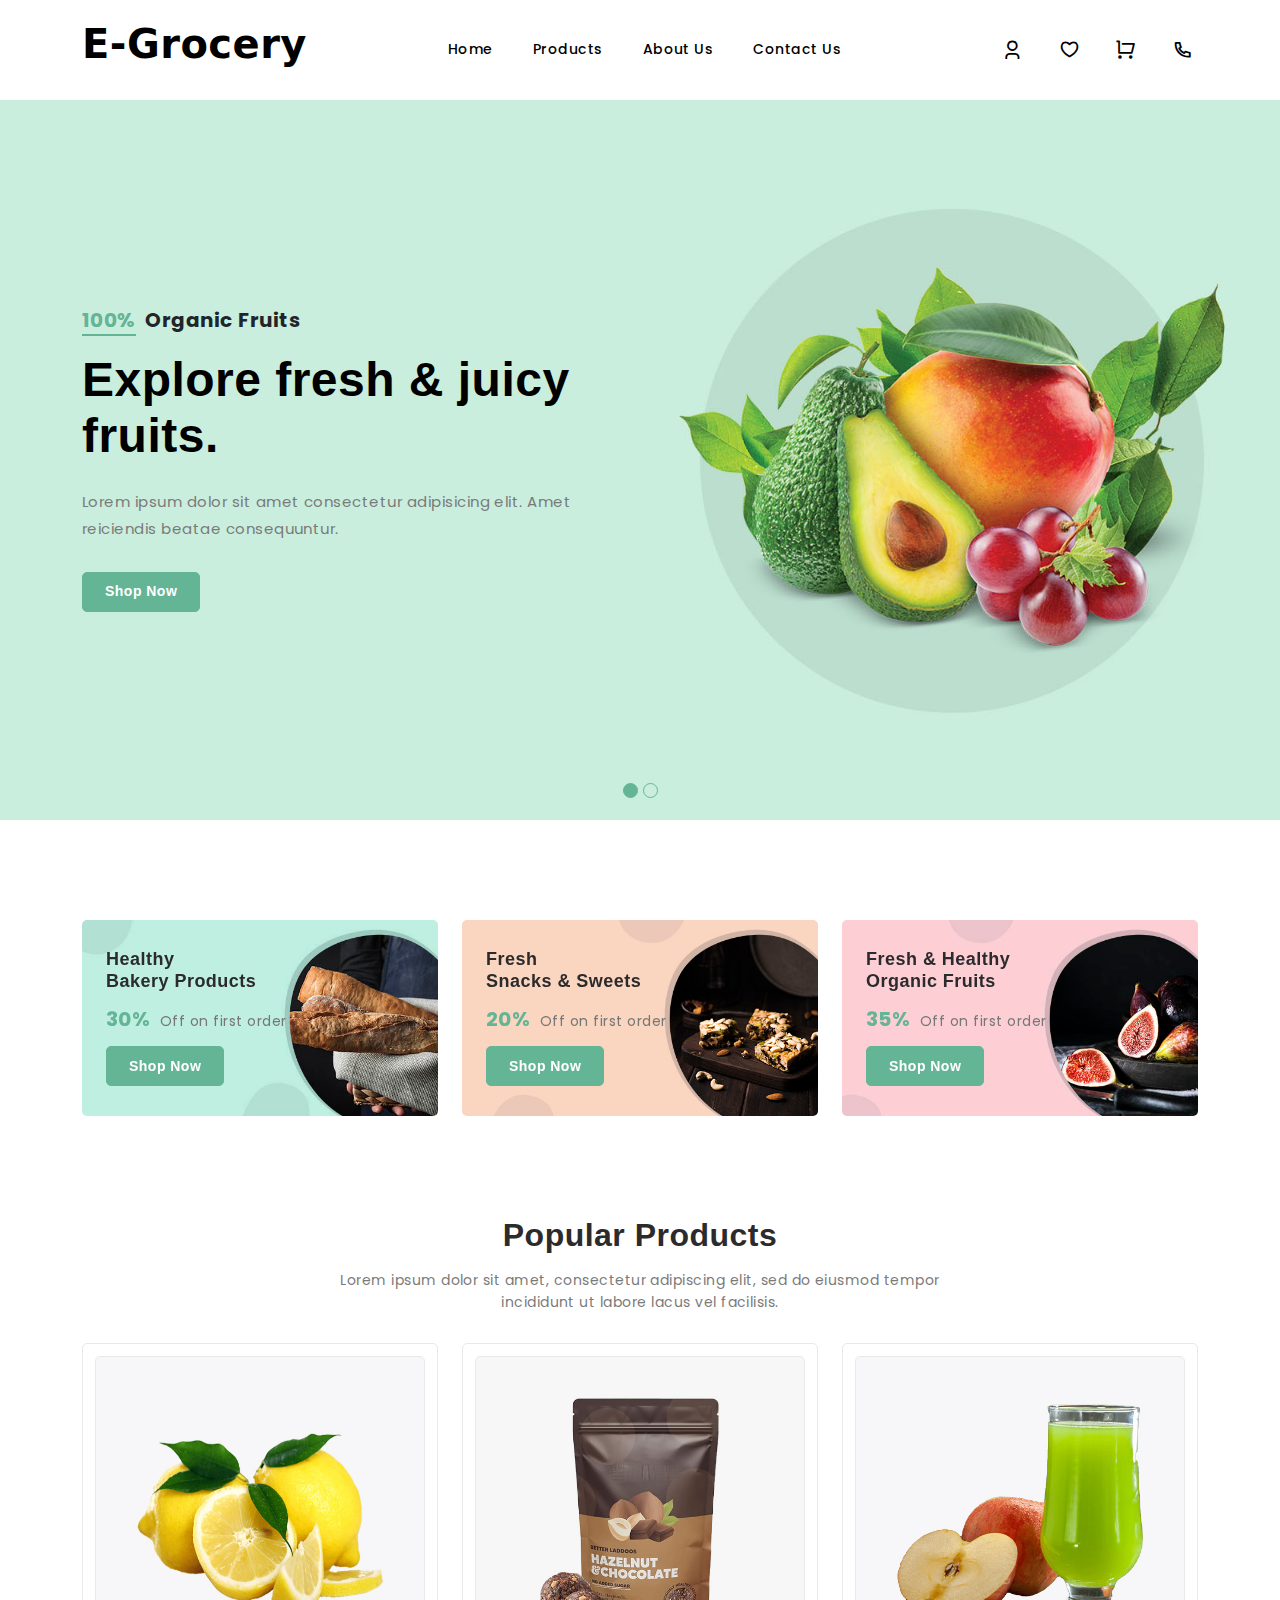
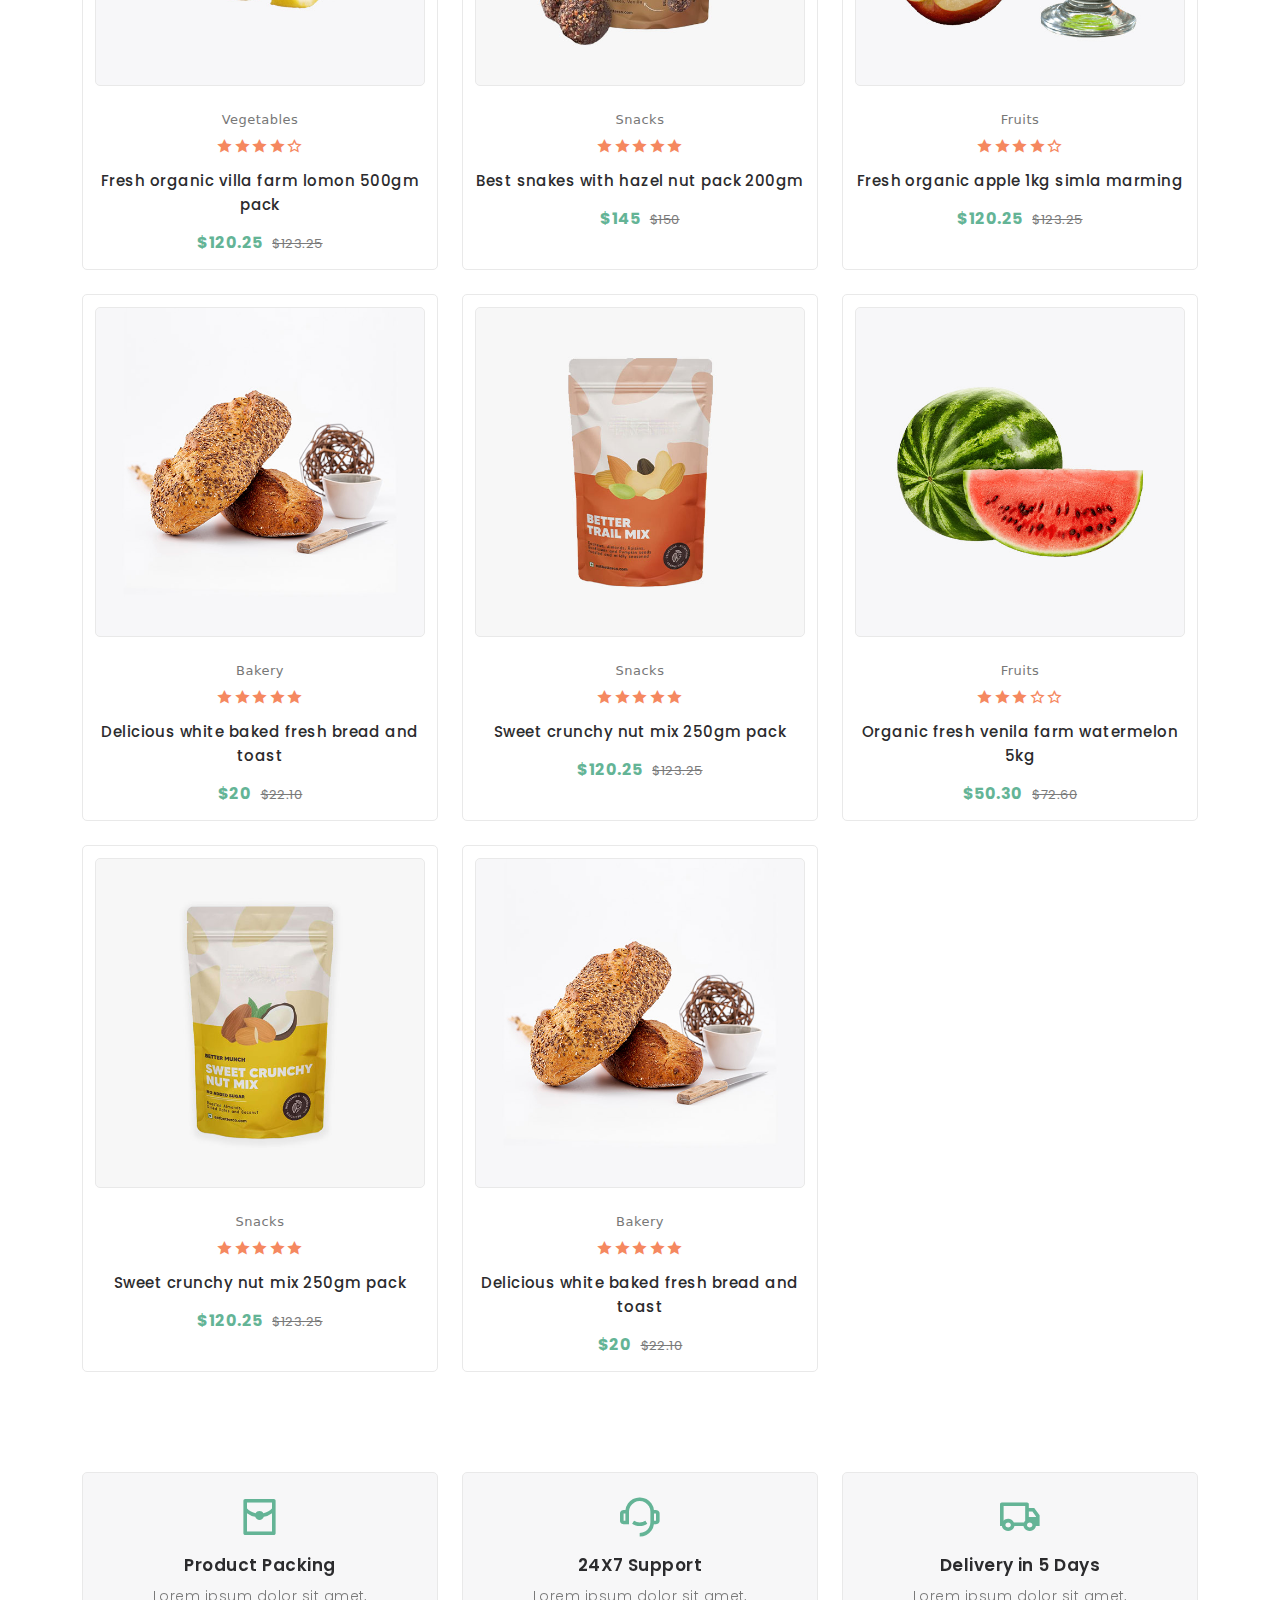
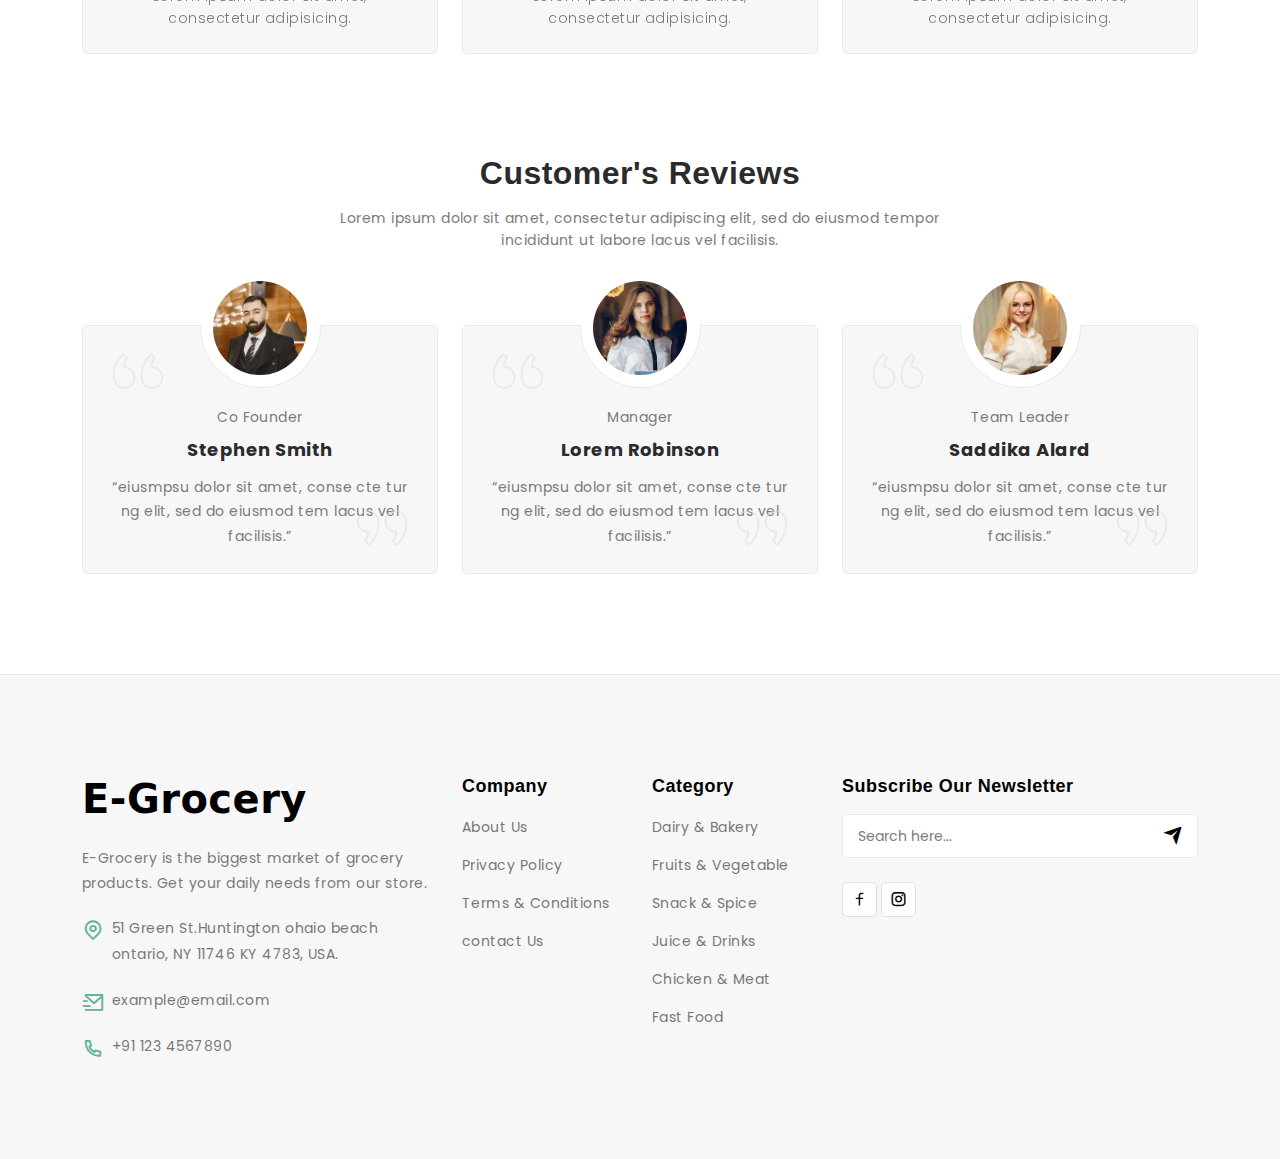
<file: Assignment-2/E-Grocery/index.html>
<!DOCTYPE html>
<html lang="en" dir="ltr">
<head>
    <meta charset="utf-8">
    <meta http-equiv="X-UA-Compatible" content="IE=edge">
    <meta name="viewport" content="width=device-width, initial-scale=1"> 
    <title>E-Grocery</title>
    <!-- Icon CSS -->
    <link rel="stylesheet" href="assets/css/vendor/materialdesignicons.min.css">
    <link rel="stylesheet" href="assets/css/vendor/remixicon.css">
    <!-- Vendor -->   
    <link rel="stylesheet" href="assets/css/vendor/bootstrap.min.css">  
    <link rel="stylesheet" href="assets/css/vendor/swiper-bundle.min.css">
    <link rel="stylesheet" href="assets/css/vendor/jquery.slick.css">
    <link rel="stylesheet" href="assets/css/vendor/slick-theme.css">
    <!-- Main CSS -->
    <link rel="stylesheet" href="assets/css/style.css">
</head>

<body class="body-bg-6">

    <!-- Header -->
    <header>
        <div class="container">
            <div class="row">
                <div class="col-lg-12">
                    <div class="top-header">
                       <h1> <a href="index.html" class="cr-logo">
                        <b>E-Grocery</b>
                    </a></h1>
                        <nav class="navbar navbar-expand-lg">
                            <a href="javascript:void(0)" class="navbar-toggler shadow-none">
                                <i class="ri-menu-3-line"></i>
                            </a>
                            <div class="cr-header-buttons">
                                <ul class="navbar-nav">
                                    <li class="nav-item dropdown">
                                        <a class="nav-link" href="javascript:void(0)">
                                            <i class="ri-user-3-line"></i>
                                        </a>
                                        <ul class="dropdown-menu">
                                            <li>
                                                <a class="dropdown-item" href="register.html">Register</a>
                                            </li>
                                            <li>
                                                <a class="dropdown-item" href="checkout.html">Checkout</a>
                                            </li>
                                            <li>
                                                <a class="dropdown-item" href="login.html">Login</a>
                                            </li>
                                        </ul>
                                    </li>
                                </ul>
                                <a href="#" class="cr-right-bar-item">
                                    <i class="ri-heart-line"></i>
                                </a>
                                <a href="javascript:void(0)" class="cr-right-bar-item Shopping-toggle">
                                    <i class="ri-shopping-cart-line"></i>
                                </a>
                            </div>
                            <div class="collapse navbar-collapse" id="navbarSupportedContent">
                                <ul class="navbar-nav">
                                    <li class="nav-item">
                                        <a class="nav-link" href="index.html">
                                            Home
                                        </a>
                                    </li>                                  
                                    <li class="nav-item">
                                        <a class="nav-link" href="shop-full-width.html">
                                            Products
                                        </a>                                    
                                    </li>
                                    <li class="nav-item ">
                                        <a class="nav-link " href="about.html">
                                            About Us
                                        </a>                                       
                                    </li>
                                    <li class="nav-item">
                                        <a class="nav-link" href="#">
                                            Contact Us
                                        </a>                                      
                                    </li>
                                   
                                </ul>
                            </div>
                        </nav>
                        <div class="cr-right-bar">
                            <ul class="navbar-nav">
                                <li class="nav-item dropdown">
                                    <a class="nav-link dropdown-toggle cr-right-bar-item" href="javascript:void(0)">
                                        <i class="ri-user-3-line"></i>                                       
                                    </a>
                                    <ul class="dropdown-menu">
                                        <li>
                                            <a class="dropdown-item" href="register.html">Register</a>
                                        </li>
                                        <li>
                                            <a class="dropdown-item" href="checkout.html">Checkout</a>
                                        </li>
                                        <li>
                                            <a class="dropdown-item" href="login.html">Login</a>
                                        </li>
                                    </ul>
                                </li>
                            </ul>
                            <a href="javascript:void(0)" class="cr-right-bar-item">
                                <i class="ri-heart-3-line"></i>
                               
                            </a>
                            <a href="javascript:void(0)" class="cr-right-bar-item Shopping-toggle">
                                <i class="ri-shopping-cart-line"></i>
                               
                            </a>
                            <a href="tel:+123 ( 456 ) ( 7890 )" class="cr-right-bar-item">
                                <i class="ri-phone-line"></i>
                               
                            </a>
                            <!-- <div class="cr-calling">
                                <i class="ri-phone-line"></i>
                                <a href="javascript:void(0)">+123 ( 456 ) ( 7890 )</a>
                            </div> -->
                        </div>
                    </div>
                </div>
            </div>
        </div>       
    </header>   
    <!-- Hero slider -->
    <section class="section-hero padding-b-100 next">
        <div class="cr-slider swiper-container">
            <div class="swiper-wrapper">
                <div class="swiper-slide">
                    <div class="cr-hero-banner cr-banner-image-two">
                        <div class="container">
                            <div class="row">
                                <div class="col-lg-12">
                                    <div class="cr-left-side-contain slider-animation">
                                        <h5><span>100%</span> Organic Fruits</h5>
                                        <h1>Explore fresh & juicy fruits.</h1>
                                        <p>Lorem ipsum dolor sit amet consectetur adipisicing elit. Amet reiciendis
                                            beatae consequuntur.</p>
                                        <div class="cr-last-buttons">
                                            <a href="shop-full-width.html" class="cr-button">
                                                shop now
                                            </a>
                                        </div>
                                    </div>
                                </div>
                            </div>
                        </div>
                    </div>
                </div>
                <div class="swiper-slide">
                    <div class="cr-hero-banner cr-banner-image-one">
                        <div class="container">
                            <div class="row">
                                <div class="col-lg-12">
                                    <div class="cr-left-side-contain slider-animation">
                                        <h5><span>100%</span> Organic Vegetables</h5>
                                        <h1>The best way to stuff your wallet.</h1>
                                        <p>Lorem ipsum dolor sit amet consectetur adipisicing elit. Amet reiciendis
                                            beatae consequuntur.</p>
                                        <div class="cr-last-buttons">
                                            <a href="shop-full-width.html" class="cr-button">
                                                shop now
                                            </a>
                                        </div>
                                    </div>
                                </div>
                            </div>
                        </div>
                    </div>
                </div>
            </div>
            <div class="swiper-pagination"></div>
        </div>
    </section>
 <!-- Product banner -->
 <section class="section-product-banner padding-b-100">
    <div class="container">
        <div class="row">
            <div class="col-lg-12">
                <div class="cr-banner-slider swiper-container">
                    <div class="swiper-wrapper">
                        <div class="swiper-slide" data-aos="fade-up" data-aos-duration="2000">
                            <div class="cr-product-banner-image">
                                <img src="assets/img/product-banner/1.jpg" alt="product-banner">
                                <div class="cr-product-banner-contain">
                                    <h5>Healthy <br> Bakery Products</h5>
                                    <p><span class="percent">30%</span> Off <span class="text">on first order</span>
                                    </p>
                                    <div class="cr-product-banner-buttons">
                                        <a href="shop-full-width.html" class="cr-button">shop now</a>
                                    </div>
                                </div>
                            </div>
                        </div>
                        <div class="swiper-slide" data-aos="fade-up" data-aos-duration="2000">
                            <div class="cr-product-banner-image">
                                <img src="assets/img/product-banner/2.jpg" alt="product-banner">
                                <div class="cr-product-banner-contain">
                                    <h5>Fresh <br>Snacks & Sweets</h5>
                                    <p><span class="percent">20%</span> Off <span class="text">on first order</span>
                                    </p>
                                    <div class="cr-product-banner-buttons">
                                        <a href="shop-full-width.html" class="cr-button">shop now</a>
                                    </div>
                                </div>
                            </div>
                        </div>
                        <div class="swiper-slide" data-aos="fade-up" data-aos-duration="2000">
                            <div class="cr-product-banner-image">
                                <img src="assets/img/product-banner/3.jpg" alt="product-banner">
                                <div class="cr-product-banner-contain">
                                    <h5>Fresh & healthy <br> Organic Fruits</h5>
                                    <p><span class="percent">35%</span> Off <span class="text">on first order</span>
                                    </p>
                                    <div class="cr-product-banner-buttons">
                                        <a href="shop-full-width.html" class="cr-button">shop now</a>
                                    </div>
                                </div>
                            </div>
                        </div>
                    </div>
                </div>
            </div>
        </div>
    </div>
</section>

   
    <!-- Popular product -->
    <section class="section-popular-product-shape padding-b-100">
        <div class="container" data-aos="fade-up" data-aos-duration="2000">
            <div class="row">
                <div class="col-lg-12">
                    <div class="mb-30">
                        <div class="cr-banner">
                            <h2>Popular Products</h2>
                        </div>
                        <div class="cr-banner-sub-title">
                            <p>Lorem ipsum dolor sit amet, consectetur adipiscing elit, sed do eiusmod tempor incididunt
                                ut labore lacus vel facilisis. </p>
                        </div>
                    </div>
                </div>
            </div>
            <div class="product-content row mb-minus-24" id="MixItUpDA2FB7">              
                <div class="col-xl-12 mb-24">
                    <div class="row mb-minus-24">
                        <div class="mix vegetable col-xxl-3 col-xl-4 col-6 cr-product-box mb-24">
                            <div class="cr-product-card">
                                <div class="cr-product-image">
                                    <div class="cr-image-inner zoom-image-hover">
                                        <img src="assets/img/product/1.jpg" alt="product-1">
                                    </div>
                                    
                                   
                                </div>
                                <div class="cr-product-details">
                                    <div class="cr-brand">
                                        <a href="shop-full-width.html">Vegetables</a>
                                        <div class="cr-star">
                                            <i class="ri-star-fill"></i>
                                            <i class="ri-star-fill"></i>
                                            <i class="ri-star-fill"></i>
                                            <i class="ri-star-fill"></i>
                                            <i class="ri-star-line"></i>                                          
                                        </div>
                                    </div>
                                    <a href="product-full-width.html" class="title">Fresh organic villa farm lomon
                                        500gm pack</a>
                                    <p class="cr-price"><span class="new-price">$120.25</span> <span
                                            class="old-price">$123.25</span></p>
                                </div>
                            </div>
                        </div>
                        <div class="mix snack col-xxl-3 col-xl-4 col-6 cr-product-box mb-24">
                            <div class="cr-product-card">
                                <div class="cr-product-image">
                                    <div class="cr-image-inner zoom-image-hover">
                                        <img src="assets/img/product/9.jpg" alt="product-1">
                                    </div>
                                    
                                   
                                </div>
                                <div class="cr-product-details">
                                    <div class="cr-brand">
                                        <a href="shop-full-width.html">Snacks</a>
                                        <div class="cr-star">
                                            <i class="ri-star-fill"></i>
                                            <i class="ri-star-fill"></i>
                                            <i class="ri-star-fill"></i>
                                            <i class="ri-star-fill"></i>
                                            <i class="ri-star-fill"></i>                                           
                                        </div>
                                    </div>
                                    <a href="product-full-width.html" class="title">Best snakes with hazel nut pack
                                        200gm</a>
                                    <p class="cr-price"><span class="new-price">$145</span> <span
                                            class="old-price">$150</span></p>
                                </div>
                            </div>
                        </div>
                        <div class="mix fruit col-xxl-3 col-xl-4 col-6 cr-product-box mb-24">
                            <div class="cr-product-card">
                                <div class="cr-product-image">
                                    <div class="cr-image-inner zoom-image-hover">
                                        <img src="assets/img/product/2.jpg" alt="product-1">
                                    </div>
                                    
                                   
                                </div>
                                <div class="cr-product-details">
                                    <div class="cr-brand">
                                        <a href="shop-full-width.html">Fruits</a>
                                        <div class="cr-star">
                                            <i class="ri-star-fill"></i>
                                            <i class="ri-star-fill"></i>
                                            <i class="ri-star-fill"></i>
                                            <i class="ri-star-fill"></i>
                                            <i class="ri-star-line"></i>                                           
                                        </div>
                                    </div>
                                    <a href="product-full-width.html" class="title">Fresh organic apple 1kg simla
                                        marming</a>
                                    <p class="cr-price"><span class="new-price">$120.25</span> <span
                                            class="old-price">$123.25</span></p>
                                </div>
                            </div>
                        </div>
                        <div class="mix bakery col-xxl-3 col-xl-4 col-6 cr-product-box mb-24">
                            <div class="cr-product-card">
                                <div class="cr-product-image">
                                    <div class="cr-image-inner zoom-image-hover">
                                        <img src="assets/img/product/17.jpg" alt="product-1">
                                    </div>
                                    
                                   
                                </div>
                                <div class="cr-product-details">
                                    <div class="cr-brand">
                                        <a href="shop-full-width.html">Bakery</a>
                                        <div class="cr-star">
                                            <i class="ri-star-fill"></i>
                                            <i class="ri-star-fill"></i>
                                            <i class="ri-star-fill"></i>
                                            <i class="ri-star-fill"></i>
                                            <i class="ri-star-fill"></i>                                            
                                        </div>
                                    </div>
                                    <a href="product-full-width.html" class="title">Delicious white baked fresh bread
                                        and toast</a>
                                    <p class="cr-price"><span class="new-price">$20</span> <span
                                            class="old-price">$22.10</span></p>
                                </div>
                            </div>
                        </div>
                        <div class="mix snack col-xxl-3 col-xl-4 col-6 cr-product-box mb-24">
                            <div class="cr-product-card">
                                <div class="cr-product-image">
                                    <div class="cr-image-inner zoom-image-hover">
                                        <img src="assets/img/product/11.jpg" alt="product-1">
                                    </div>
                                    
                                   
                                </div>
                                <div class="cr-product-details">
                                    <div class="cr-brand">
                                        <a href="shop-full-width.html">Snacks</a>
                                        <div class="cr-star">
                                            <i class="ri-star-fill"></i>
                                            <i class="ri-star-fill"></i>
                                            <i class="ri-star-fill"></i>
                                            <i class="ri-star-fill"></i>
                                            <i class="ri-star-fill"></i>                                            
                                        </div>
                                    </div>
                                    <a href="product-full-width.html" class="title">Sweet crunchy nut mix 250gm
                                        pack</a>
                                    <p class="cr-price"><span class="new-price">$120.25</span> <span
                                            class="old-price">$123.25</span></p>
                                </div>
                            </div>
                        </div>
                        <div class="mix fruit col-xxl-3 col-xl-4 col-6 cr-product-box mb-24">
                            <div class="cr-product-card">
                                <div class="cr-product-image">
                                    <div class="cr-image-inner zoom-image-hover">
                                        <img src="assets/img/product/3.jpg" alt="product-1">
                                    </div>
                                    
                                   
                                </div>
                                <div class="cr-product-details">
                                    <div class="cr-brand">
                                        <a href="shop-full-width.html">Fruits</a>
                                        <div class="cr-star">
                                            <i class="ri-star-fill"></i>
                                            <i class="ri-star-fill"></i>
                                            <i class="ri-star-fill"></i>
                                            <i class="ri-star-line"></i>
                                            <i class="ri-star-line"></i>                                            
                                        </div>
                                    </div>
                                    <a href="product-full-width.html" class="title">Organic fresh venila farm
                                        watermelon 5kg</a>
                                    <p class="cr-price"><span class="new-price">$50.30</span> <span
                                            class="old-price">$72.60</span></p>
                                </div>
                            </div>
                        </div>
                        <div class="mix snack col-xxl-3 col-xl-4 col-6 cr-product-box mb-24">
                            <div class="cr-product-card">
                                <div class="cr-product-image">
                                    <div class="cr-image-inner zoom-image-hover">
                                        <img src="assets/img/product/10.jpg" alt="product-1">
                                    </div>
                                    
                                   
                                </div>
                                <div class="cr-product-details">
                                    <div class="cr-brand">
                                        <a href="shop-full-width.html">Snacks</a>
                                        <div class="cr-star">
                                            <i class="ri-star-fill"></i>
                                            <i class="ri-star-fill"></i>
                                            <i class="ri-star-fill"></i>
                                            <i class="ri-star-fill"></i>
                                            <i class="ri-star-fill"></i>                                           
                                        </div>
                                    </div>
                                    <a href="product-full-width.html" class="title">Sweet crunchy nut mix 250gm
                                        pack</a>
                                    <p class="cr-price"><span class="new-price">$120.25</span> <span
                                            class="old-price">$123.25</span></p>
                                </div>
                            </div>
                        </div>
                        <div class="mix bakery col-xxl-3 col-xl-4 col-6 cr-product-box mb-24">
                            <div class="cr-product-card">
                                <div class="cr-product-image">
                                    <div class="cr-image-inner zoom-image-hover">
                                        <img src="assets/img/product/17.jpg" alt="product-1">
                                    </div>
                                    
                                   
                                </div>
                                <div class="cr-product-details">
                                    <div class="cr-brand">
                                        <a href="shop-full-width.html">Bakery</a>
                                        <div class="cr-star">
                                            <i class="ri-star-fill"></i>
                                            <i class="ri-star-fill"></i>
                                            <i class="ri-star-fill"></i>
                                            <i class="ri-star-fill"></i>
                                            <i class="ri-star-fill"></i>                                          
                                        </div>
                                    </div>
                                    <a href="product-full-width.html" class="title">Delicious white baked fresh bread
                                        and toast</a>
                                    <p class="cr-price"><span class="new-price">$20</span> <span
                                            class="old-price">$22.10</span></p>
                                </div>
                            </div>
                        </div>
                    </div>
                </div>
            </div>
        </div>
    </section>

   
    <!-- Services -->
    <section class="section-services padding-b-100">
        <div class="container">
            <div class="row">
                <div class="col-lg-12">
                    <div class="cr-services-border" data-aos="fade-up" data-aos-duration="2000">
                        <div class="cr-service-slider swiper-container">
                            <div class="swiper-wrapper">
                                <div class="swiper-slide">
                                    <div class="cr-services">
                                        <div class="cr-services-image">
                                            <i class="ri-red-packet-line"></i>
                                        </div>
                                        <div class="cr-services-contain">
                                            <h4>Product Packing</h4>
                                            <p>Lorem ipsum dolor sit amet, consectetur adipisicing.</p>
                                        </div>
                                    </div>
                                </div>
                                <div class="swiper-slide">
                                    <div class="cr-services">
                                        <div class="cr-services-image">
                                            <i class="ri-customer-service-2-line"></i>
                                        </div>
                                        <div class="cr-services-contain">
                                            <h4>24X7 Support</h4>
                                            <p>Lorem ipsum dolor sit amet, consectetur adipisicing.</p>
                                        </div>
                                    </div>
                                </div>
                                <div class="swiper-slide">
                                    <div class="cr-services">
                                        <div class="cr-services-image">
                                            <i class="ri-truck-line"></i>
                                        </div>
                                        <div class="cr-services-contain">
                                            <h4>Delivery in 5 Days</h4>
                                            <p>Lorem ipsum dolor sit amet, consectetur adipisicing.</p>
                                        </div>
                                    </div>
                                </div>
                                <div class="swiper-slide">
                                    <div class="cr-services">
                                        <div class="cr-services-image">
                                            <i class="ri-money-dollar-box-line"></i>
                                        </div>
                                        <div class="cr-services-contain">
                                            <h4>Payment Secure</h4>
                                            <p>Lorem ipsum dolor sit amet, consectetur adipisicing.</p>
                                        </div>
                                    </div>
                                </div>
                            </div>
                        </div>
                    </div>
                </div>
            </div>
        </div>
    </section>

  

  
    <!-- Testimonial -->
    <section class="section-testimonial padding-b-100">
        <div class="container">
            <div class="row">
                <div class="col-lg-12">
                    <div class="mb-30" data-aos="fade-up" data-aos-duration="2000">
                        <div class="cr-banner">
                            <h2>Customer's Reviews</h2>
                        </div>
                        <div class="cr-banner-sub-title">
                            <p>Lorem ipsum dolor sit amet, consectetur adipiscing elit, sed do eiusmod tempor incididunt
                                ut labore lacus vel facilisis. </p>
                        </div>
                    </div>
                </div>
            </div>
            <div class="row">
                <div class="col-lg-12">
                    <div class="cr-testimonial-slider swiper-container">
                        <div class="swiper-wrapper cr-testimonial-pt-50">
                            <div class="swiper-slide" data-aos="fade-up" data-aos-duration="2000">
                                <div class="cr-testimonial">
                                    <div class="cr-testimonial-image">
                                        <img src="assets/img/testimonial/1.jpg" alt="businessman">
                                    </div>
                                    <div class="cr-testimonial-inner">
                                        <span>Co Founder</span>
                                        <h4 class="title">Stephen Smith</h4>
                                        <p>“eiusmpsu dolor sit amet, conse cte tur ng elit, sed do eiusmod tem lacus vel
                                            facilisis.”
                                        </p>
                                       
                                    </div>
                                </div>
                            </div>
                            <div class="swiper-slide" data-aos="fade-up" data-aos-duration="2000">
                                <div class="cr-testimonial">
                                    <div class="cr-testimonial-image">
                                        <img src="assets/img/testimonial/2.jpg" alt="businessman">
                                    </div>
                                    <div class="cr-testimonial-inner">
                                        <span>Manager</span>
                                        <h4 class="title">Lorem Robinson</h4>
                                        <p>“eiusmpsu dolor sit amet, conse cte tur ng elit, sed do eiusmod tem lacus vel
                                            facilisis.”
                                        </p>
                                        
                                    </div>
                                </div>
                            </div>
                            <div class="swiper-slide" data-aos="fade-up" data-aos-duration="2000">
                                <div class="cr-testimonial">
                                    <div class="cr-testimonial-image">
                                        <img src="assets/img/testimonial/3.jpg" alt="businessman">
                                    </div>
                                    <div class="cr-testimonial-inner">
                                        <span>Team Leader</span>
                                        <h4 class="title">Saddika Alard</h4>
                                        <p>“eiusmpsu dolor sit amet, conse cte tur ng elit, sed do eiusmod tem lacus vel
                                            facilisis.”
                                        </p>
                                       
                                    </div>
                                </div>
                            </div>
                        </div>
                    </div>
                </div>
            </div>
        </div>
    </section>

    

    <!-- Footer -->
    <footer class="footer padding-t-100 bg-off-white">
        <div class="container">
            <div class="row footer-top padding-b-100">
                <div class="col-xl-4 col-lg-6 col-sm-12 col-12 cr-footer-border">
                    <div class="cr-footer-logo">
                        <div class="image">
                            <h1> <a href="index.html" class="cr-logo">
                                <b>E-Grocery</b>
                            </a></h1>
                        </div>
                        <p>E-Grocery is the biggest market of grocery products. Get your daily needs from our store.</p>
                    </div>
                    <div class="cr-footer">
                        <h4 class="cr-sub-title cr-title-hidden">
                            Contact us
                            <span class="cr-heading-res"></span>
                        </h4>
                        <ul class="cr-footer-links cr-footer-dropdown">
                            <li class="location-icon">
                                51 Green St.Huntington ohaio beach ontario, NY 11746 KY 4783, USA.
                            </li>
                            <li class="mail-icon">
                                <a href="javascript:void(0)">example@email.com</a>
                            </li>
                            <li class="phone-icon">
                                <a href="javascript:void(0)"> +91 123 4567890</a>
                            </li>
                        </ul>
                    </div>
                </div>
                <div class="col-xl-2 col-lg-3 col-sm-12 col-12 cr-footer-border">
                    <div class="cr-footer">
                        <h4 class="cr-sub-title">
                            Company
                            <span class="cr-heading-res"></span>
                        </h4>
                        <ul class="cr-footer-links cr-footer-dropdown">
                            <li><a href="about.html">About Us</a></li>                         
                            <li><a href="policy.html">Privacy Policy</a></li>
                            <li><a href="terms.html">Terms & Conditions</a></li>
                            <li><a href="contact-us.html">contact Us</a></li>                            
                        </ul>
                    </div>
                </div>
                <div class="col-xl-2 col-lg-3 col-sm-12 col-12 cr-footer-border">
                    <div class="cr-footer">
                        <h4 class="cr-sub-title">
                            Category
                            <span class="cr-heading-res"></span>
                        </h4>
                        <ul class="cr-footer-links cr-footer-dropdown">
                            <li><a href="shop-full-width.html">Dairy & Bakery</a></li>
                            <li><a href="shop-full-width.html">Fruits & Vegetable</a></li>
                            <li><a href="shop-full-width.html">Snack & Spice</a></li>
                            <li><a href="shop-full-width.html">Juice & Drinks</a></li>
                            <li><a href="shop-full-width.html">Chicken & Meat</a></li>
                            <li><a href="shop-full-width.html">Fast Food</a></li>
                        </ul>
                    </div>
                </div>
                <div class="col-xl-4 col-lg-12 col-sm-12 col-12 cr-footer-border">
                    <div class="cr-footer cr-newsletter">
                        <h4 class="cr-sub-title">
                            Subscribe Our Newsletter
                            <span class="cr-heading-res"></span>
                        </h4>
                        <div class="cr-footer-links cr-footer-dropdown">
                            <form class="cr-search-footer">
                                <input class="search-input" type="text" placeholder="Search here...">
                                <a href="javascript:void(0)" class="search-btn">
                                    <i class="ri-send-plane-fill"></i>
                                </a>
                            </form>
                        </div>
                        <div class="cr-social-media">
                            <span><a href="javascript:void(0)"><i class="ri-facebook-line"></i></a></span>                          
                            <span><a href="javascript:void(0)"><i class="ri-instagram-line"></i></a></span>
                        </div>                       
                    </div>
                </div>
            </div>          
        </div>
    </footer>

   
    <!-- Vendor Custom -->
    <script src="assets/js/vendor/jquery-3.6.4.min.js"></script>   
    <script src="assets/js/vendor/bootstrap.bundle.min.js"></script>
    <script src="assets/js/vendor/mixitup.min.js"></script>  
    <script src="assets/js/vendor/aos.min.js"></script>
    <script src="assets/js/vendor/swiper-bundle.min.js"></script>
    <script src="assets/js/vendor/slick.min.js"></script>

    <!-- Main Custom -->
    <script src="assets/js/main.js"></script>
</body>
</html>
</file>
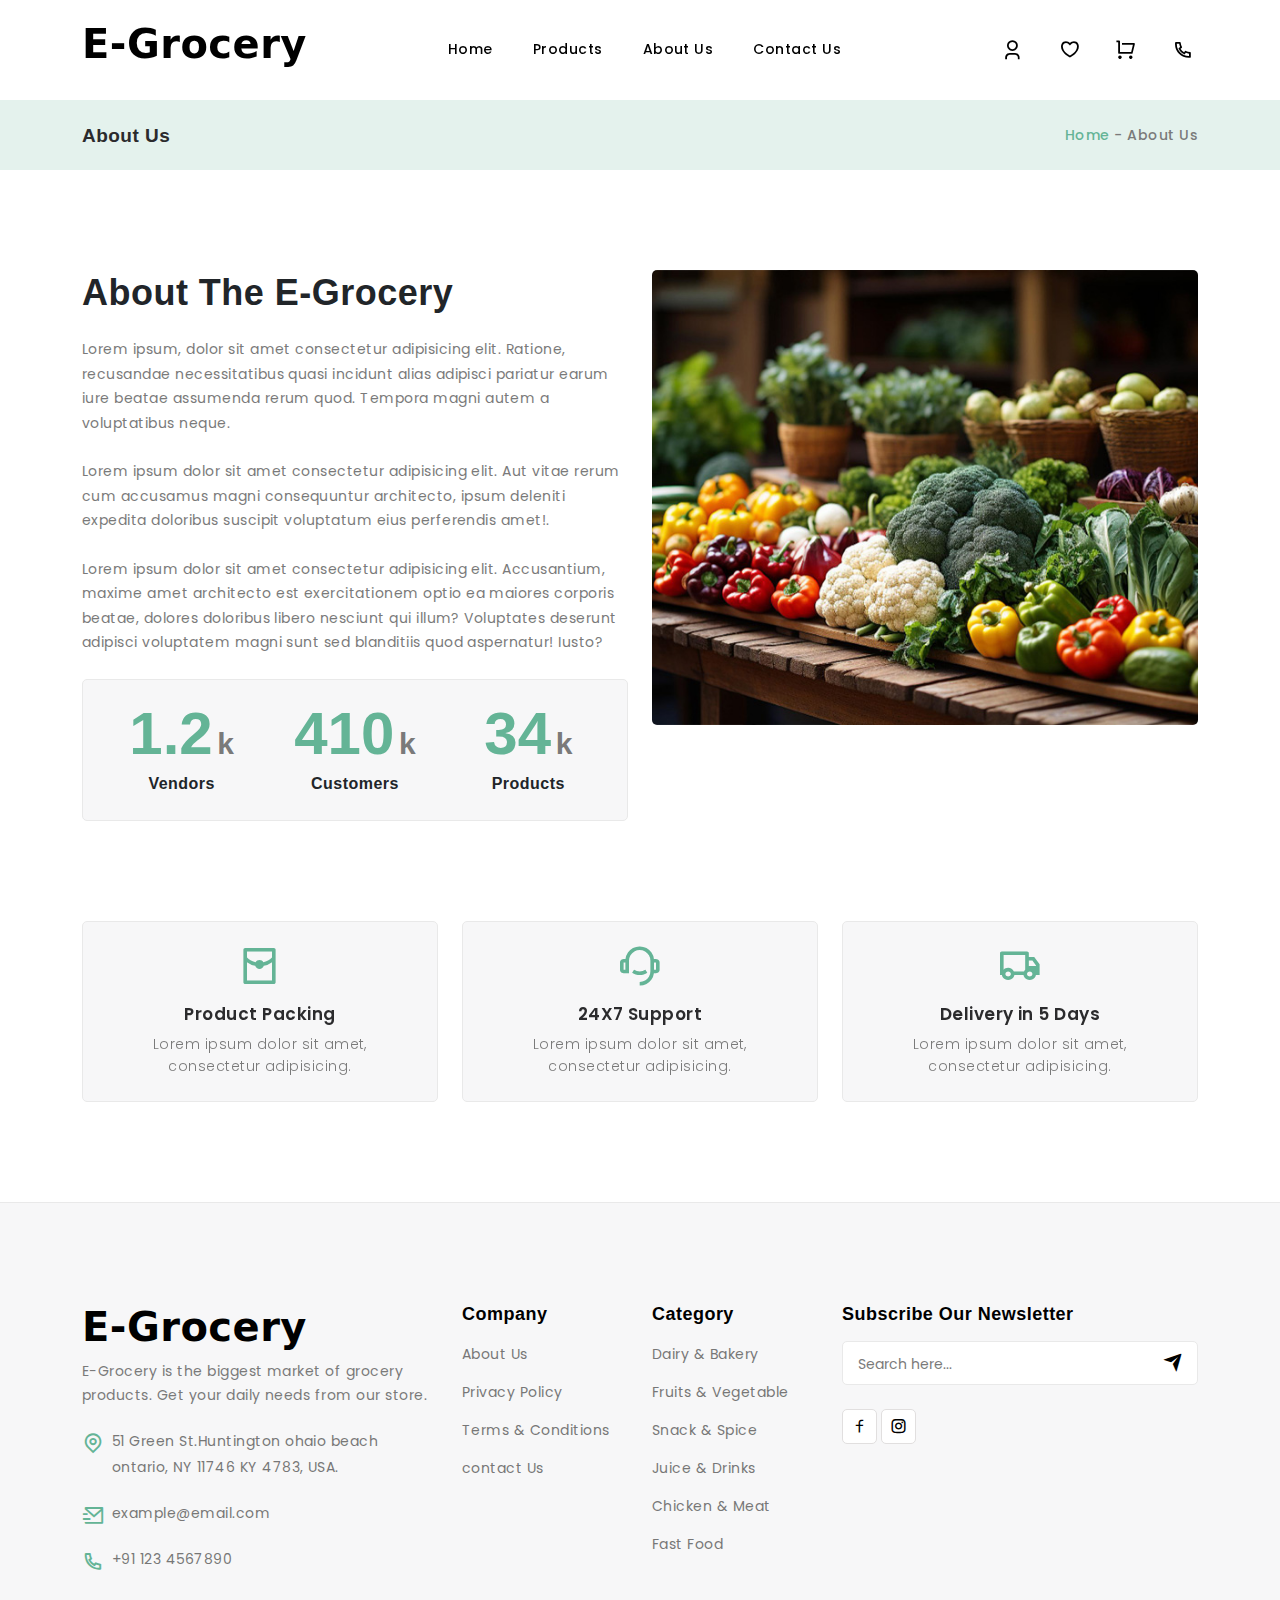
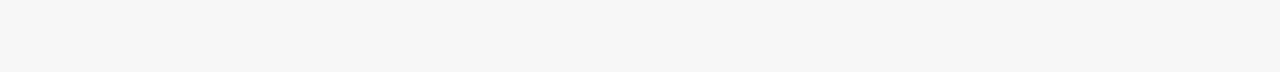
<file: Assignment-2/E-Grocery/about.html>
<!DOCTYPE html>
<html lang="en" dir="ltr">



<head>
    <meta charset="utf-8">
    <meta http-equiv="X-UA-Compatible" content="IE=edge">
    <meta name="viewport" content="width=device-width, initial-scale=1"> 
    <title>E-Grocery</title>
    <!-- Icon CSS -->
    <link rel="stylesheet" href="assets/css/vendor/materialdesignicons.min.css">
    <link rel="stylesheet" href="assets/css/vendor/remixicon.css">
    <!-- Vendor -->   
    <link rel="stylesheet" href="assets/css/vendor/bootstrap.min.css">  
    <link rel="stylesheet" href="assets/css/vendor/swiper-bundle.min.css">
    <link rel="stylesheet" href="assets/css/vendor/jquery.slick.css">
    <link rel="stylesheet" href="assets/css/vendor/slick-theme.css">
    <!-- Main CSS -->
    <link rel="stylesheet" href="assets/css/style.css">
</head>

<body class="body-bg-6">


    <!-- Header -->
    <header>
        <div class="container">
            <div class="row">
                <div class="col-lg-12">
                    <div class="top-header">
                       <h1> <a href="index.html" class="cr-logo">
                        <b>E-Grocery</b>
                    </a></h1>
                        <nav class="navbar navbar-expand-lg">
                            <a href="javascript:void(0)" class="navbar-toggler shadow-none">
                                <i class="ri-menu-3-line"></i>
                            </a>
                            <div class="cr-header-buttons">
                                <ul class="navbar-nav">
                                    <li class="nav-item dropdown">
                                        <a class="nav-link" href="javascript:void(0)">
                                            <i class="ri-user-3-line"></i>
                                        </a>
                                        <ul class="dropdown-menu">
                                            <li>
                                                <a class="dropdown-item" href="register.html">Register</a>
                                            </li>
                                            <li>
                                                <a class="dropdown-item" href="checkout.html">Checkout</a>
                                            </li>
                                            <li>
                                                <a class="dropdown-item" href="login.html">Login</a>
                                            </li>
                                        </ul>
                                    </li>
                                </ul>
                                <a href="#" class="cr-right-bar-item">
                                    <i class="ri-heart-line"></i>
                                </a>
                                <a href="javascript:void(0)" class="cr-right-bar-item Shopping-toggle">
                                    <i class="ri-shopping-cart-line"></i>
                                </a>
                            </div>
                            <div class="collapse navbar-collapse" id="navbarSupportedContent">
                                <ul class="navbar-nav">
                                    <li class="nav-item">
                                        <a class="nav-link" href="index.html">
                                            Home
                                        </a>
                                    </li>                                  
                                    <li class="nav-item">
                                        <a class="nav-link" href="shop-full-width.html">
                                            Products
                                        </a>                                    
                                    </li>
                                    <li class="nav-item ">
                                        <a class="nav-link " href="about.html">
                                            About Us
                                        </a>
                                      
                                    </li>
                                    <li class="nav-item">
                                        <a class="nav-link" href="#">
                                            Contact Us
                                        </a>                                      
                                    </li>
                                   
                                </ul>
                            </div>
                        </nav>
                        <div class="cr-right-bar">
                            <ul class="navbar-nav">
                                <li class="nav-item dropdown">
                                    <a class="nav-link dropdown-toggle cr-right-bar-item" href="javascript:void(0)">
                                        <i class="ri-user-3-line"></i>                                       
                                    </a>
                                    <ul class="dropdown-menu">
                                        <li>
                                            <a class="dropdown-item" href="register.html">Register</a>
                                        </li>
                                        <li>
                                            <a class="dropdown-item" href="checkout.html">Checkout</a>
                                        </li>
                                        <li>
                                            <a class="dropdown-item" href="login.html">Login</a>
                                        </li>
                                    </ul>
                                </li>
                            </ul>
                            <a href="javascript:void(0)" class="cr-right-bar-item">
                                <i class="ri-heart-3-line"></i>
                               
                            </a>
                            <a href="javascript:void(0)" class="cr-right-bar-item Shopping-toggle">
                                <i class="ri-shopping-cart-line"></i>
                               
                            </a>
                            <a href="tel:+123 ( 456 ) ( 7890 )" class="cr-right-bar-item">
                                <i class="ri-phone-line"></i>
                               
                            </a>
                            <!-- <div class="cr-calling">
                                <i class="ri-phone-line"></i>
                                <a href="javascript:void(0)">+123 ( 456 ) ( 7890 )</a>
                            </div> -->
                        </div>
                    </div>
                </div>
            </div>
        </div>       
    </header>  

    
    <!-- Breadcrumb -->
    <section class="section-breadcrumb">
        <div class="cr-breadcrumb-image">
            <div class="container">
                <div class="row">
                    <div class="col-lg-12">
                        <div class="cr-breadcrumb-title">
                            <h2>About Us</h2>
                            <span> <a href="index.html">Home</a> - About Us</span>
                        </div>
                    </div>
                </div>
            </div>
        </div>
    </section>

    <!-- About -->
    <section class="section-about padding-tb-100">
        <div class="container">
            <div class="row">
                <div class="col-lg-6">
                    <div class="cr-about">
                        <h4 class="heading">About The E-Grocery</h4>
                        <div class="cr-about-content">
                            <p>Lorem ipsum, dolor sit amet consectetur adipisicing elit. Ratione, recusandae
                                necessitatibus quasi incidunt alias adipisci pariatur earum iure beatae assumenda
                                rerum quod. Tempora magni autem a voluptatibus neque.</p>
                            <p>Lorem ipsum dolor sit amet consectetur adipisicing elit. Aut vitae rerum cum
                                accusamus magni consequuntur architecto, ipsum deleniti expedita doloribus suscipit
                                voluptatum eius perferendis amet!.</p>
                            <p>Lorem ipsum dolor sit amet consectetur adipisicing elit. Accusantium, maxime amet
                                architecto est exercitationem optio ea maiores corporis beatae, dolores doloribus libero
                                nesciunt qui illum? Voluptates deserunt adipisci voluptatem magni sunt
                                sed blanditiis quod aspernatur! Iusto?</p>
                            <div class="elementor-counter">
                                <div class="row">
                                    <div class="col-sm-4 col-12 margin-575">
                                        <h4 class="elementor">
                                            <span class="elementor-counter-number">1.2</span>
                                            <span class="elementor-suffix">k</span>
                                        </h4>
                                        <div class="elementor-counter-title">
                                            <span>Vendors</span>
                                        </div>
                                    </div>
                                    <div class="col-sm-4 col-12 margin-575">
                                        <h4 class="elementor">
                                            <span class="elementor-counter-number">410</span>
                                            <span class="elementor-suffix">k</span>
                                        </h4>
                                        <div class="elementor-counter-title">
                                            <span>Customers</span>
                                        </div>
                                    </div>
                                    <div class="col-sm-4 col-12 margin-575">
                                        <h4 class="elementor">
                                            <span class="elementor-counter-number">34</span>
                                            <span class="elementor-suffix">k</span>
                                        </h4>
                                        <div class="elementor-counter-title">
                                            <span>Products</span>
                                        </div>
                                    </div>
                                </div>
                            </div>
                        </div>
                    </div>
                </div>
                <div class="col-lg-6">
                    <div class="cr-about-image">
                        <img src="assets/img/about/1.jpg" alt="side-view">
                    </div>
                </div>
            </div>
        </div>
    </section>

    <!-- Services -->
    <section class="section-services padding-b-100">
        <div class="container">
            <div class="row">
                <div class="col-lg-12">
                    <div class="cr-services-border" >
                        <div class="cr-service-slider swiper-container">
                            <div class="swiper-wrapper">
                                <div class="swiper-slide">
                                    <div class="cr-services">
                                        <div class="cr-services-image">
                                            <i class="ri-red-packet-line"></i>
                                        </div>
                                        <div class="cr-services-contain">
                                            <h4>Product Packing</h4>
                                            <p>Lorem ipsum dolor sit amet, consectetur adipisicing.</p>
                                        </div>
                                    </div>
                                </div>
                                <div class="swiper-slide">
                                    <div class="cr-services">
                                        <div class="cr-services-image">
                                            <i class="ri-customer-service-2-line"></i>
                                        </div>
                                        <div class="cr-services-contain">
                                            <h4>24X7 Support</h4>
                                            <p>Lorem ipsum dolor sit amet, consectetur adipisicing.</p>
                                        </div>
                                    </div>
                                </div>
                                <div class="swiper-slide">
                                    <div class="cr-services">
                                        <div class="cr-services-image">
                                            <i class="ri-truck-line"></i>
                                        </div>
                                        <div class="cr-services-contain">
                                            <h4>Delivery in 5 Days</h4>
                                            <p>Lorem ipsum dolor sit amet, consectetur adipisicing.</p>
                                        </div>
                                    </div>
                                </div>
                                <div class="swiper-slide">
                                    <div class="cr-services">
                                        <div class="cr-services-image">
                                            <i class="ri-money-dollar-box-line"></i>
                                        </div>
                                        <div class="cr-services-contain">
                                            <h4>Payment Secure</h4>
                                            <p>Lorem ipsum dolor sit amet, consectetur adipisicing.</p>
                                        </div>
                                    </div>
                                </div>
                            </div>
                        </div>
                    </div>
                </div>
            </div>
        </div>
    </section>

    <!-- Footer -->
    <footer class="footer padding-t-100 bg-off-white">
        <div class="container">
            <div class="row footer-top padding-b-100">
                <div class="col-xl-4 col-lg-6 col-sm-12 col-12 cr-footer-border">
                    <div class="cr-footer-logo">
                        <h1> <a href="index.html" class="cr-logo">
                            <b>E-Grocery</b>
                        </a></h1>
                        <p>E-Grocery is the biggest market of grocery products. Get your daily needs from our store.</p>
                    </div>
                    <div class="cr-footer">
                        <h4 class="cr-sub-title cr-title-hidden">
                            Contact us
                            <span class="cr-heading-res"></span>
                        </h4>
                        <ul class="cr-footer-links cr-footer-dropdown">
                            <li class="location-icon">
                                51 Green St.Huntington ohaio beach ontario, NY 11746 KY 4783, USA.
                            </li>
                            <li class="mail-icon">
                                <a href="javascript:void(0)">example@email.com</a>
                            </li>
                            <li class="phone-icon">
                                <a href="javascript:void(0)"> +91 123 4567890</a>
                            </li>
                        </ul>
                    </div>
                </div>
                <div class="col-xl-2 col-lg-3 col-sm-12 col-12 cr-footer-border">
                    <div class="cr-footer">
                        <h4 class="cr-sub-title">
                            Company
                            <span class="cr-heading-res"></span>
                        </h4>
                        <ul class="cr-footer-links cr-footer-dropdown">
                            <li><a href="about.html">About Us</a></li>                         
                            <li><a href="policy.html">Privacy Policy</a></li>
                            <li><a href="terms.html">Terms & Conditions</a></li>
                            <li><a href="contact-us.html">contact Us</a></li>                            
                        </ul>
                    </div>
                </div>
                <div class="col-xl-2 col-lg-3 col-sm-12 col-12 cr-footer-border">
                    <div class="cr-footer">
                        <h4 class="cr-sub-title">
                            Category
                            <span class="cr-heading-res"></span>
                        </h4>
                        <ul class="cr-footer-links cr-footer-dropdown">
                            <li><a href="shop-left-sidebar.html">Dairy & Bakery</a></li>
                            <li><a href="shop-left-sidebar.html">Fruits & Vegetable</a></li>
                            <li><a href="shop-left-sidebar.html">Snack & Spice</a></li>
                            <li><a href="shop-left-sidebar.html">Juice & Drinks</a></li>
                            <li><a href="shop-left-sidebar.html">Chicken & Meat</a></li>
                            <li><a href="shop-left-sidebar.html">Fast Food</a></li>
                        </ul>
                    </div>
                </div>
                <div class="col-xl-4 col-lg-12 col-sm-12 col-12 cr-footer-border">
                    <div class="cr-footer cr-newsletter">
                        <h4 class="cr-sub-title">
                            Subscribe Our Newsletter
                            <span class="cr-heading-res"></span>
                        </h4>
                        <div class="cr-footer-links cr-footer-dropdown">
                            <form class="cr-search-footer">
                                <input class="search-input" type="text" placeholder="Search here...">
                                <a href="javascript:void(0)" class="search-btn">
                                    <i class="ri-send-plane-fill"></i>
                                </a>
                            </form>
                        </div>
                        <div class="cr-social-media">
                            <span><a href="javascript:void(0)"><i class="ri-facebook-line"></i></a></span>                           
                            <span><a href="javascript:void(0)"><i class="ri-instagram-line"></i></a></span>
                        </div>                       
                    </div>
                </div>
            </div>          
        </div>
    </footer>


    <!-- Vendor Custom -->
    <script src="assets/js/vendor/jquery-3.6.4.min.js"></script>    
    <script src="assets/js/vendor/bootstrap.bundle.min.js"></script>
    <script src="assets/js/vendor/mixitup.min.js"></script>    
    <script src="assets/js/vendor/aos.min.js"></script>
    <script src="assets/js/vendor/swiper-bundle.min.js"></script>
   

    <!-- Main Custom -->
    <script src="assets/js/main.js"></script>
</body>
</html>
</file>
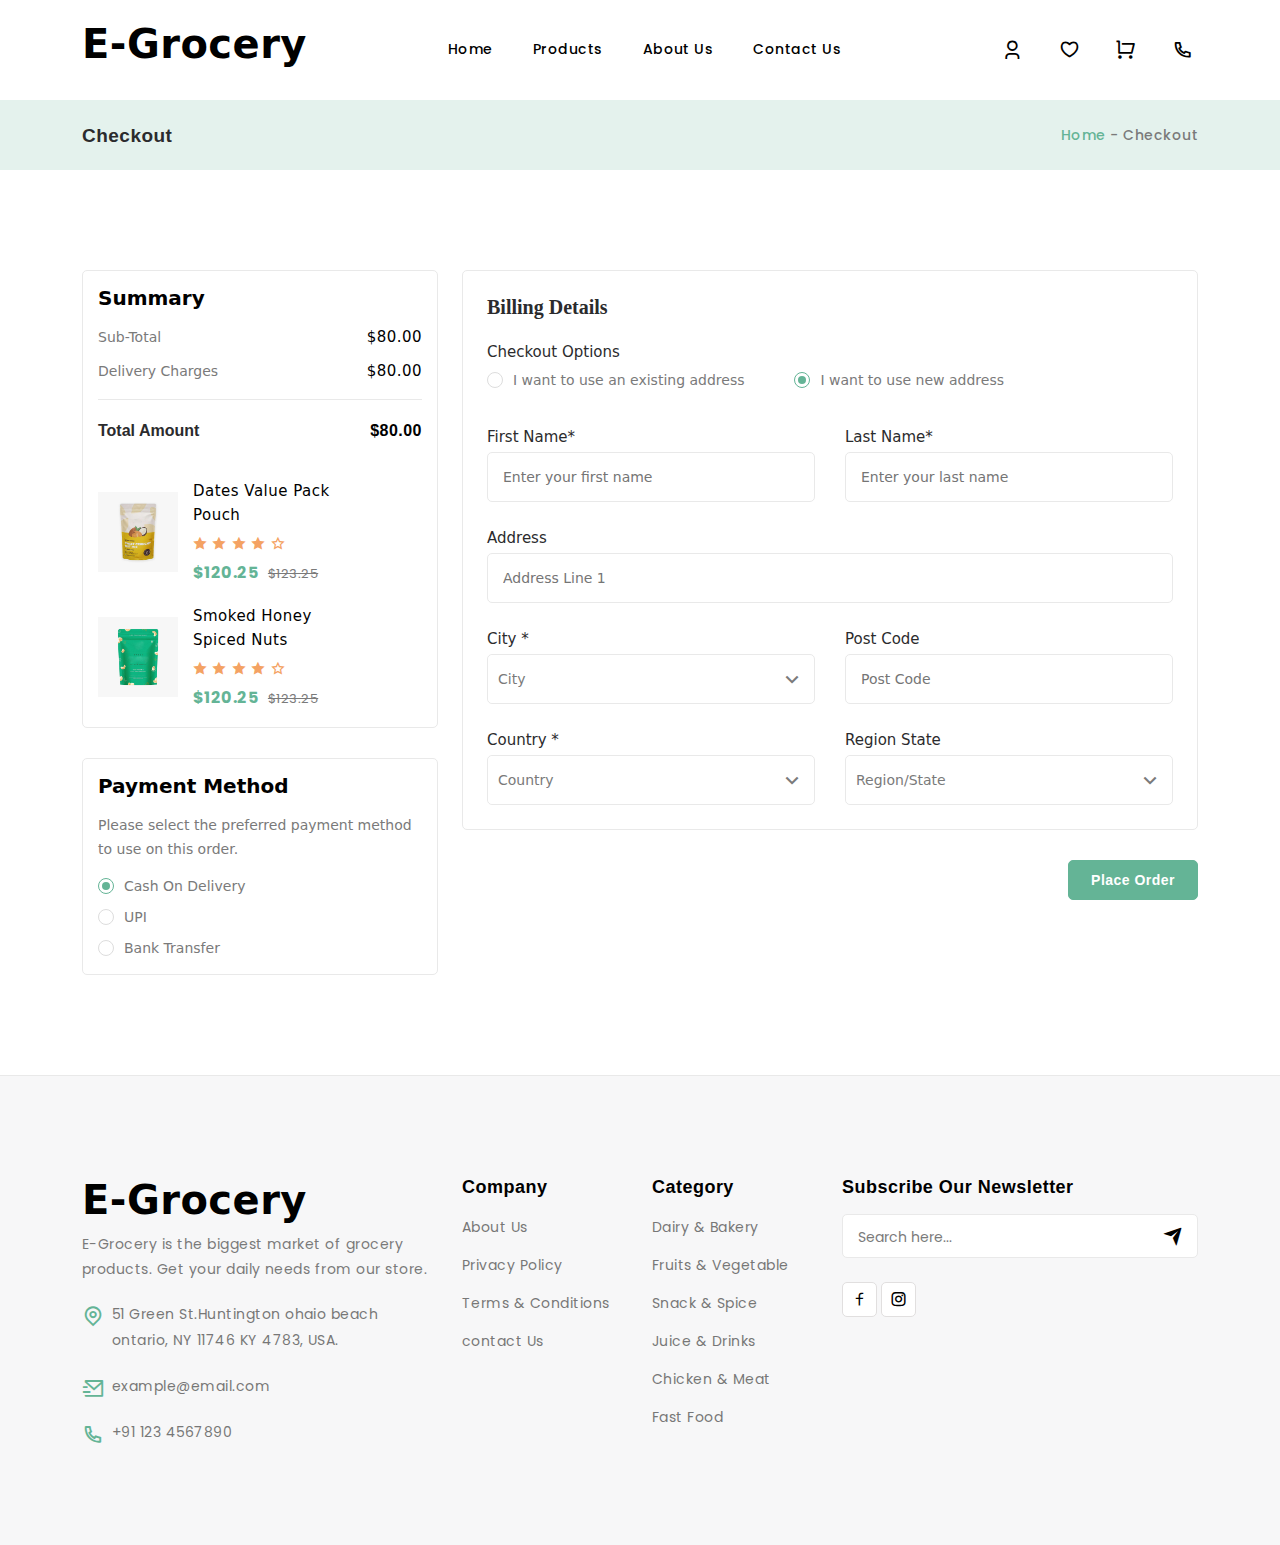
<file: Assignment-2/E-Grocery/checkout.html>
<!DOCTYPE html>
<html lang="en" dir="ltr">



<head>
    <meta charset="utf-8">
    <meta http-equiv="X-UA-Compatible" content="IE=edge">
    <meta name="viewport" content="width=device-width, initial-scale=1"> 
    <title>E-Grocery</title>
    <!-- Icon CSS -->
    <link rel="stylesheet" href="assets/css/vendor/materialdesignicons.min.css">
    <link rel="stylesheet" href="assets/css/vendor/remixicon.css">
    <!-- Vendor -->   
    <link rel="stylesheet" href="assets/css/vendor/bootstrap.min.css">  
    <link rel="stylesheet" href="assets/css/vendor/swiper-bundle.min.css">
    <link rel="stylesheet" href="assets/css/vendor/jquery.slick.css">
    <link rel="stylesheet" href="assets/css/vendor/slick-theme.css">
    <!-- Main CSS -->
    <link rel="stylesheet" href="assets/css/style.css">
</head>

<body class="body-bg-6">

  
    <!-- Header -->
    <header>
        <div class="container">
            <div class="row">
                <div class="col-lg-12">
                    <div class="top-header">
                       <h1> <a href="index.html" class="cr-logo">
                        <b>E-Grocery</b>
                    </a></h1>
                        <nav class="navbar navbar-expand-lg">
                            <a href="javascript:void(0)" class="navbar-toggler shadow-none">
                                <i class="ri-menu-3-line"></i>
                            </a>
                            <div class="cr-header-buttons">
                                <ul class="navbar-nav">
                                    <li class="nav-item dropdown">
                                        <a class="nav-link" href="javascript:void(0)">
                                            <i class="ri-user-3-line"></i>
                                        </a>
                                        <ul class="dropdown-menu">
                                            <li>
                                                <a class="dropdown-item" href="register.html">Register</a>
                                            </li>
                                            <li>
                                                <a class="dropdown-item" href="checkout.html">Checkout</a>
                                            </li>
                                            <li>
                                                <a class="dropdown-item" href="login.html">Login</a>
                                            </li>
                                        </ul>
                                    </li>
                                </ul>
                                <a href="#" class="cr-right-bar-item">
                                    <i class="ri-heart-line"></i>
                                </a>
                                <a href="javascript:void(0)" class="cr-right-bar-item Shopping-toggle">
                                    <i class="ri-shopping-cart-line"></i>
                                </a>
                            </div>
                            <div class="collapse navbar-collapse" id="navbarSupportedContent">
                                <ul class="navbar-nav">
                                    <li class="nav-item">
                                        <a class="nav-link" href="index.html">
                                            Home
                                        </a>
                                    </li>                                  
                                    <li class="nav-item">
                                        <a class="nav-link" href="shop-full-width.html">
                                            Products
                                        </a>                                    
                                    </li>
                                    <li class="nav-item ">
                                        <a class="nav-link " href="about.html">
                                            About Us
                                        </a>                                      
                                    </li>
                                    <li class="nav-item">
                                        <a class="nav-link" href="#">
                                            Contact Us
                                        </a>                                      
                                    </li>
                                   
                                </ul>
                            </div>
                        </nav>
                        <div class="cr-right-bar">
                            <ul class="navbar-nav">
                                <li class="nav-item dropdown">
                                    <a class="nav-link dropdown-toggle cr-right-bar-item" href="javascript:void(0)">
                                        <i class="ri-user-3-line"></i>                                       
                                    </a>
                                    <ul class="dropdown-menu">
                                        <li>
                                            <a class="dropdown-item" href="register.html">Register</a>
                                        </li>
                                        <li>
                                            <a class="dropdown-item" href="checkout.html">Checkout</a>
                                        </li>
                                        <li>
                                            <a class="dropdown-item" href="login.html">Login</a>
                                        </li>
                                    </ul>
                                </li>
                            </ul>
                            <a href="javascript:void(0)" class="cr-right-bar-item">
                                <i class="ri-heart-3-line"></i>
                               
                            </a>
                            <a href="javascript:void(0)" class="cr-right-bar-item Shopping-toggle">
                                <i class="ri-shopping-cart-line"></i>
                               
                            </a>
                            <a href="tel:+123 ( 456 ) ( 7890 )" class="cr-right-bar-item">
                                <i class="ri-phone-line"></i>
                               
                            </a>
                            <!-- <div class="cr-calling">
                                <i class="ri-phone-line"></i>
                                <a href="javascript:void(0)">+123 ( 456 ) ( 7890 )</a>
                            </div> -->
                        </div>
                    </div>
                </div>
            </div>
        </div>       
    </header>  


    

    <!-- Breadcrumb -->
    <section class="section-breadcrumb">
        <div class="cr-breadcrumb-image">
            <div class="container">
                <div class="row">
                    <div class="col-lg-12">
                        <div class="cr-breadcrumb-title">
                            <h2>Checkout</h2>
                            <span> <a href="index.html">Home</a> - Checkout</span>
                        </div>
                    </div>
                </div>
            </div>
        </div>
    </section>

    <!-- Checkout section -->
    <section class="cr-checkout-section padding-tb-100">
        <div class="container">
            <div class="row">
                <!-- Sidebar Area Start -->
                <div class="cr-checkout-rightside col-lg-4 col-md-12">
                    <div class="cr-sidebar-wrap">
                        <!-- Sidebar Summary Block -->
                        <div class="cr-sidebar-block">
                            <div class="cr-sb-title">
                                <h3 class="cr-sidebar-title">Summary</h3>
                            </div>
                            <div class="cr-sb-block-content">
                                <div class="cr-checkout-summary">
                                    <div>
                                        <span class="text-left">Sub-Total</span>
                                        <span class="text-right">$80.00</span>
                                    </div>
                                    <div>
                                        <span class="text-left">Delivery Charges</span>
                                        <span class="text-right">$80.00</span>
                                    </div>
                                    <div class="cr-checkout-summary-total">
                                        <span class="text-left">Total Amount</span>
                                        <span class="text-right">$80.00</span>
                                    </div>
                                </div>
                                <div class="cr-checkout-pro">
                                    <div class="col-sm-12 mb-6">
                                        <div class="cr-product-inner">
                                            <div class="cr-pro-image-outer">
                                                <div class="cr-pro-image">
                                                    <a href="product-left-sidebar.html" class="image">
                                                        <img class="main-image" src="assets/img/product/10.jpg"
                                                            alt="Product">
                                                    </a>
                                                </div>
                                            </div>
                                            <div class="cr-pro-content cr-product-details">
                                                <h5 class="cr-pro-title"><a href="product-left-sidebar.html">Dates Value
                                                        Pack Pouch</a></h5>
                                                <div class="cr-pro-rating">
                                                    <i class="ri-star-fill"></i>
                                                    <i class="ri-star-fill"></i>
                                                    <i class="ri-star-fill"></i>
                                                    <i class="ri-star-fill"></i>
                                                    <i class="ri-star-line"></i>
                                                </div>
                                                <p class="cr-price"><span class="new-price">$120.25</span> <span
                                                        class="old-price">$123.25</span></p>
                                            </div>
                                        </div>
                                    </div>
                                    <div class="col-sm-12 mb-0">
                                        <div class="cr-product-inner">
                                            <div class="cr-pro-image-outer">
                                                <div class="cr-pro-image">
                                                    <a href="product-left-sidebar.html" class="image">
                                                        <img class="main-image" src="assets/img/product/12.jpg"
                                                            alt="Product">
                                                    </a>
                                                </div>
                                            </div>
                                            <div class="cr-pro-content cr-product-details">
                                                <h5 class="cr-pro-title"><a href="product-left-sidebar.html">Smoked
                                                        Honey Spiced Nuts</a></h5>
                                                <div class="cr-pro-rating">
                                                    <i class="ri-star-fill"></i>
                                                    <i class="ri-star-fill"></i>
                                                    <i class="ri-star-fill"></i>
                                                    <i class="ri-star-fill"></i>
                                                    <i class="ri-star-line"></i>
                                                </div>
                                                <p class="cr-price"><span class="new-price">$120.25</span> <span
                                                        class="old-price">$123.25</span></p>

                                            </div>
                                        </div>
                                    </div>
                                </div>
                            </div>
                        </div>
                        <!-- Sidebar Summary Block -->
                    </div>                   
                    <div class="cr-sidebar-wrap cr-checkout-pay-wrap">
                        <!-- Sidebar Payment Block -->
                        <div class="cr-sidebar-block">
                            <div class="cr-sb-title">
                                <h3 class="cr-sidebar-title">Payment Method</h3>
                            </div>
                            <div class="cr-sb-block-content">
                                <div class="cr-checkout-pay">
                                    <div class="cr-pay-desc">Please select the preferred payment method to use on this
                                        order.</div>
                                    <form action="#" class="payment-options">
                                        <span class="cr-pay-option">
                                            <span>
                                                <input type="radio" id="pay1" name="radio-group" checked>
                                                <label for="pay1">Cash On Delivery</label>
                                            </span>
                                        </span>
                                        <span class="cr-pay-option">
                                            <span>
                                                <input type="radio" id="pay2" name="radio-group">
                                                <label for="pay2">UPI</label>
                                            </span>
                                        </span>
                                        <span class="cr-pay-option">
                                            <span>
                                                <input type="radio" id="pay3" name="radio-group">
                                                <label for="pay3">Bank Transfer</label>
                                            </span>
                                        </span>
                                    </form>
                                </div>
                            </div>
                        </div>
                        <!-- Sidebar Payment Block -->
                    </div>                  
                </div>
                <div class="cr-checkout-leftside col-lg-8 col-md-12 m-t-991">
                    <!-- checkout content Start -->
                    <div class="cr-checkout-content">
                        <div class="cr-checkout-inner">                            
                            <div class="cr-checkout-wrap">
                                <div class="cr-checkout-block cr-check-bill">
                                    <h3 class="cr-checkout-title">Billing Details</h3>
                                    <div class="cr-bl-block-content">
                                        <div class="cr-check-subtitle">Checkout Options</div>
                                        <span class="cr-bill-option">
                                            <span>
                                                <input type="radio" id="bill1" name="radio-group">
                                                <label for="bill1">I want to use an existing address</label>
                                            </span>
                                            <span>
                                                <input type="radio" id="bill2" name="radio-group" checked>
                                                <label for="bill2">I want to use new address</label>
                                            </span>
                                        </span>
                                        <div class="cr-check-bill-form mb-minus-24">
                                            <form action="#" method="post">
                                                <span class="cr-bill-wrap cr-bill-half">
                                                    <label>First Name*</label>
                                                    <input type="text" name="firstname"
                                                        placeholder="Enter your first name" required>
                                                </span>
                                                <span class="cr-bill-wrap cr-bill-half">
                                                    <label>Last Name*</label>
                                                    <input type="text" name="lastname"
                                                        placeholder="Enter your last name" required>
                                                </span>
                                                <span class="cr-bill-wrap">
                                                    <label>Address</label>
                                                    <input type="text" name="address" placeholder="Address Line 1">
                                                </span>
                                                <span class="cr-bill-wrap cr-bill-half">
                                                    <label>City *</label>
                                                    <span class="cr-bl-select-inner">
                                                        <select name="cr_select_city" id="cr-select-city"
                                                            class="cr-bill-select">
                                                            <option selected disabled>City</option>
                                                            <option value="1">City 1</option>
                                                            <option value="2">City 2</option>
                                                            <option value="3">City 3</option>
                                                            <option value="4">City 4</option>
                                                            <option value="5">City 5</option>
                                                        </select>
                                                    </span>
                                                </span>
                                                <span class="cr-bill-wrap cr-bill-half">
                                                    <label>Post Code</label>
                                                    <input type="text" name="postalcode" placeholder="Post Code">
                                                </span>
                                                <span class="cr-bill-wrap cr-bill-half">
                                                    <label>Country *</label>
                                                    <span class="cr-bl-select-inner">
                                                        <select name="cr_select_country" id="cr-select-country"
                                                            class="cr-bill-select">
                                                            <option selected disabled>Country</option>
                                                            <option value="1">Country 1</option>
                                                            <option value="2">Country 2</option>
                                                            <option value="3">Country 3</option>
                                                            <option value="4">Country 4</option>
                                                            <option value="5">Country 5</option>
                                                        </select>
                                                    </span>
                                                </span>
                                                <span class="cr-bill-wrap cr-bill-half">
                                                    <label>Region State</label>
                                                    <span class="cr-bl-select-inner">
                                                        <select name="cr_select_state" id="cr-select-state"
                                                            class="cr-bill-select">
                                                            <option selected disabled>Region/State</option>
                                                            <option value="1">Region/State 1</option>
                                                            <option value="2">Region/State 2</option>
                                                            <option value="3">Region/State 3</option>
                                                            <option value="4">Region/State 4</option>
                                                            <option value="5">Region/State 5</option>
                                                        </select>
                                                    </span>
                                                </span>
                                            </form>
                                        </div>

                                    </div>
                                </div>
                            </div>
                            <span class="cr-check-order-btn">
                                <a class="cr-button mt-30" href="#">Place Order</a>
                            </span>
                        </div>
                    </div>
                    <!--cart content End -->
                </div>
            </div>
        </div>
    </section>
    <!-- Checkout section End -->

    <!-- Footer -->
    <footer class="footer padding-t-100 bg-off-white">
        <div class="container">
            <div class="row footer-top padding-b-100">
                <div class="col-xl-4 col-lg-6 col-sm-12 col-12 cr-footer-border">
                    <div class="cr-footer-logo">
                        <h1> <a href="index.html" class="cr-logo">
                            <b>E-Grocery</b>
                        </a></h1>
                        <p>E-Grocery is the biggest market of grocery products. Get your daily needs from our store.</p>
                    </div>
                    <div class="cr-footer">
                        <h4 class="cr-sub-title cr-title-hidden">
                            Contact us
                            <span class="cr-heading-res"></span>
                        </h4>
                        <ul class="cr-footer-links cr-footer-dropdown">
                            <li class="location-icon">
                                51 Green St.Huntington ohaio beach ontario, NY 11746 KY 4783, USA.
                            </li>
                            <li class="mail-icon">
                                <a href="javascript:void(0)">example@email.com</a>
                            </li>
                            <li class="phone-icon">
                                <a href="javascript:void(0)"> +91 123 4567890</a>
                            </li>
                        </ul>
                    </div>
                </div>
                <div class="col-xl-2 col-lg-3 col-sm-12 col-12 cr-footer-border">
                    <div class="cr-footer">
                        <h4 class="cr-sub-title">
                            Company
                            <span class="cr-heading-res"></span>
                        </h4>
                        <ul class="cr-footer-links cr-footer-dropdown">
                            <li><a href="about.html">About Us</a></li>                         
                            <li><a href="policy.html">Privacy Policy</a></li>
                            <li><a href="terms.html">Terms & Conditions</a></li>
                            <li><a href="contact-us.html">contact Us</a></li>                            
                        </ul>
                    </div>
                </div>
                <div class="col-xl-2 col-lg-3 col-sm-12 col-12 cr-footer-border">
                    <div class="cr-footer">
                        <h4 class="cr-sub-title">
                            Category
                            <span class="cr-heading-res"></span>
                        </h4>
                        <ul class="cr-footer-links cr-footer-dropdown">
                            <li><a href="shop-left-sidebar.html">Dairy & Bakery</a></li>
                            <li><a href="shop-left-sidebar.html">Fruits & Vegetable</a></li>
                            <li><a href="shop-left-sidebar.html">Snack & Spice</a></li>
                            <li><a href="shop-left-sidebar.html">Juice & Drinks</a></li>
                            <li><a href="shop-left-sidebar.html">Chicken & Meat</a></li>
                            <li><a href="shop-left-sidebar.html">Fast Food</a></li>
                        </ul>
                    </div>
                </div>
                <div class="col-xl-4 col-lg-12 col-sm-12 col-12 cr-footer-border">
                    <div class="cr-footer cr-newsletter">
                        <h4 class="cr-sub-title">
                            Subscribe Our Newsletter
                            <span class="cr-heading-res"></span>
                        </h4>
                        <div class="cr-footer-links cr-footer-dropdown">
                            <form class="cr-search-footer">
                                <input class="search-input" type="text" placeholder="Search here...">
                                <a href="javascript:void(0)" class="search-btn">
                                    <i class="ri-send-plane-fill"></i>
                                </a>
                            </form>
                        </div>
                        <div class="cr-social-media">
                            <span><a href="javascript:void(0)"><i class="ri-facebook-line"></i></a></span>                          
                            <span><a href="javascript:void(0)"><i class="ri-instagram-line"></i></a></span>
                        </div>                       
                    </div>
                </div>
            </div>
           
        </div>
    </footer>


    <!-- Vendor Custom -->
    <script src="assets/js/vendor/jquery-3.6.4.min.js"></script>
    <script src="assets/js/vendor/jquery.zoom.min.js"></script>
    <script src="assets/js/vendor/bootstrap.bundle.min.js"></script>
    <script src="assets/js/vendor/mixitup.min.js"></script>
    <script src="assets/js/vendor/range-slider.js"></script>
    <script src="assets/js/vendor/aos.min.js"></script>
    <script src="assets/js/vendor/swiper-bundle.min.js"></script>
    <script src="assets/js/vendor/slick.min.js"></script>

    <!-- Main Custom -->
    <script src="assets/js/main.js"></script>
</body>



</html>
</file>
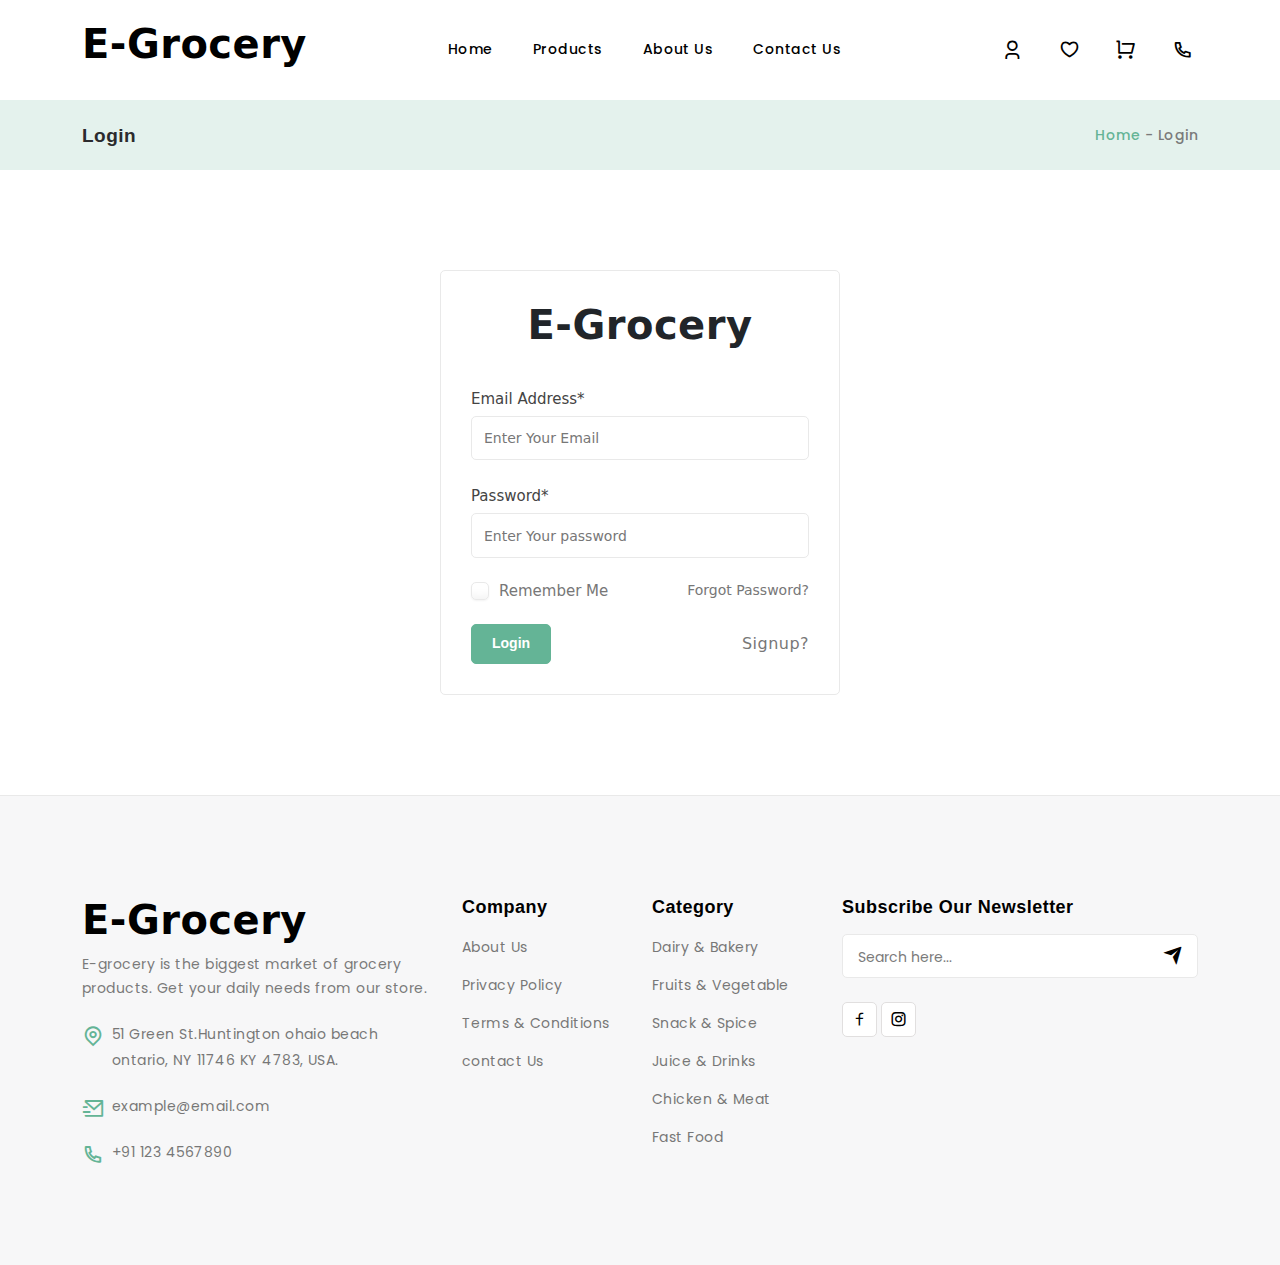
<file: Assignment-2/E-Grocery/login.html>
<!DOCTYPE html>
<html lang="en" dir="ltr">



<head>
    <meta charset="utf-8">
    <meta http-equiv="X-UA-Compatible" content="IE=edge">
    <meta name="viewport" content="width=device-width, initial-scale=1"> 
    <title>E-Grocery</title>
    <!-- Icon CSS -->
    <link rel="stylesheet" href="assets/css/vendor/materialdesignicons.min.css">
    <link rel="stylesheet" href="assets/css/vendor/remixicon.css">
    <!-- Vendor -->   
    <link rel="stylesheet" href="assets/css/vendor/bootstrap.min.css">  
    <link rel="stylesheet" href="assets/css/vendor/swiper-bundle.min.css">
    <link rel="stylesheet" href="assets/css/vendor/jquery.slick.css">
    <link rel="stylesheet" href="assets/css/vendor/slick-theme.css">
    <!-- Main CSS -->
    <link rel="stylesheet" href="assets/css/style.css">
</head>

<body class="body-bg-6">


    <!-- Header -->
    <header>
        <div class="container">
            <div class="row">
                <div class="col-lg-12">
                    <div class="top-header">
                       <h1> <a href="index.html" class="cr-logo">
                        <b>E-Grocery</b>
                    </a></h1>
                        <nav class="navbar navbar-expand-lg">
                            <a href="javascript:void(0)" class="navbar-toggler shadow-none">
                                <i class="ri-menu-3-line"></i>
                            </a>
                            <div class="cr-header-buttons">
                                <ul class="navbar-nav">
                                    <li class="nav-item dropdown">
                                        <a class="nav-link" href="javascript:void(0)">
                                            <i class="ri-user-3-line"></i>
                                        </a>
                                        <ul class="dropdown-menu">
                                            <li>
                                                <a class="dropdown-item" href="register.html">Register</a>
                                            </li>
                                            <li>
                                                <a class="dropdown-item" href="checkout.html">Checkout</a>
                                            </li>
                                            <li>
                                                <a class="dropdown-item" href="login.html">Login</a>
                                            </li>
                                        </ul>
                                    </li>
                                </ul>
                                <a href="#" class="cr-right-bar-item">
                                    <i class="ri-heart-line"></i>
                                </a>
                                <a href="javascript:void(0)" class="cr-right-bar-item Shopping-toggle">
                                    <i class="ri-shopping-cart-line"></i>
                                </a>
                            </div>
                            <div class="collapse navbar-collapse" id="navbarSupportedContent">
                                <ul class="navbar-nav">
                                    <li class="nav-item">
                                        <a class="nav-link" href="index.html">
                                            Home
                                        </a>
                                    </li>                                  
                                    <li class="nav-item">
                                        <a class="nav-link" href="shop-full-width.html">
                                            Products
                                        </a>                                    
                                    </li>
                                    <li class="nav-item ">
                                        <a class="nav-link " href="about.html">
                                            About Us
                                        </a>                                    
                                    </li>
                                    <li class="nav-item">
                                        <a class="nav-link" href="#">
                                            Contact Us
                                        </a>                                      
                                    </li>
                                   
                                </ul>
                            </div>
                        </nav>
                        <div class="cr-right-bar">
                            <ul class="navbar-nav">
                                <li class="nav-item dropdown">
                                    <a class="nav-link dropdown-toggle cr-right-bar-item" href="javascript:void(0)">
                                        <i class="ri-user-3-line"></i>                                       
                                    </a>
                                    <ul class="dropdown-menu">
                                        <li>
                                            <a class="dropdown-item" href="register.html">Register</a>
                                        </li>
                                        <li>
                                            <a class="dropdown-item" href="checkout.html">Checkout</a>
                                        </li>
                                        <li>
                                            <a class="dropdown-item" href="login.html">Login</a>
                                        </li>
                                    </ul>
                                </li>
                            </ul>
                            <a href="javascript:void(0)" class="cr-right-bar-item">
                                <i class="ri-heart-3-line"></i>
                               
                            </a>
                            <a href="javascript:void(0)" class="cr-right-bar-item Shopping-toggle">
                                <i class="ri-shopping-cart-line"></i>
                               
                            </a>
                            <a href="tel:+123 ( 456 ) ( 7890 )" class="cr-right-bar-item">
                                <i class="ri-phone-line"></i>
                               
                            </a>
                            <!-- <div class="cr-calling">
                                <i class="ri-phone-line"></i>
                                <a href="javascript:void(0)">+123 ( 456 ) ( 7890 )</a>
                            </div> -->
                        </div>
                    </div>
                </div>
            </div>
        </div>       
    </header>  

   

    <!-- Breadcrumb -->
    <section class="section-breadcrumb">
        <div class="cr-breadcrumb-image">
            <div class="container">
                <div class="row">
                    <div class="col-lg-12">
                        <div class="cr-breadcrumb-title">
                            <h2>Login</h2>
                            <span> <a href="index.html">Home</a> - Login</span>
                        </div>
                    </div>
                </div>
            </div>
        </div>
    </section>

    <!-- Login -->
    <section class="section-login padding-tb-100">
        <div class="container">
            <div class="row d-none">
                <div class="col-lg-12">
                    <div class="mb-30" data-aos="fade-up" data-aos-duration="2000" data-aos-delay="400">
                        <div class="cr-banner">
                            <h2>Login</h2>
                        </div>
                        <div class="cr-banner-sub-title">
                            <p>Lorem ipsum dolor sit amet, consectetur adipiscing elit, sed do eiusmod tempor incididunt
                                ut labore lacus vel facilisis. </p>
                        </div>
                    </div>
                </div>
            </div>
            <div class="row">
                <div class="col-12">
                    <div class="cr-login" data-aos="fade-up" data-aos-duration="2000" data-aos-delay="400">
                        <div class="form-logo">
                            <h1><b>E-Grocery</b></h1>
                        </div>
                        <form class="cr-content-form">
                            <div class="form-group">
                                <label>Email Address*</label>
                                <input type="email" placeholder="Enter Your Email" class="cr-form-control">
                            </div>
                            <div class="form-group">
                                <label>Password*</label>
                                <input type="password" placeholder="Enter Your password" class="cr-form-control">
                            </div>
                            <div class="remember">
                                <span class="form-group custom">
                                    <input type="checkbox" id="html">
                                    <label for="html">Remember Me</label>
                                </span>
                                <a class="link" href="forgot.html">Forgot Password?</a>
                            </div><br>
                            <div class="login-buttons">
                                <button type="button" class="cr-button">Login</button>
                                <a href="register.html" class="link">
                                     Signup?
                                </a>
                            </div>
                        </form>
                    </div>
                </div>
            </div>
        </div>
    </section>

    <!-- Footer -->
    <footer class="footer padding-t-100 bg-off-white">
        <div class="container">
            <div class="row footer-top padding-b-100">
                <div class="col-xl-4 col-lg-6 col-sm-12 col-12 cr-footer-border">
                    <div class="cr-footer-logo">
                        <h1> <a href="index.html" class="cr-logo">
                            <b>E-Grocery</b>
                        </a></h1>
                        <p>E-grocery is the biggest market of grocery products. Get your daily needs from our store.</p>
                    </div>
                    <div class="cr-footer">
                        <h4 class="cr-sub-title cr-title-hidden">
                            Contact us
                            <span class="cr-heading-res"></span>
                        </h4>
                        <ul class="cr-footer-links cr-footer-dropdown">
                            <li class="location-icon">
                                51 Green St.Huntington ohaio beach ontario, NY 11746 KY 4783, USA.
                            </li>
                            <li class="mail-icon">
                                <a href="javascript:void(0)">example@email.com</a>
                            </li>
                            <li class="phone-icon">
                                <a href="javascript:void(0)"> +91 123 4567890</a>
                            </li>
                        </ul>
                    </div>
                </div>
                <div class="col-xl-2 col-lg-3 col-sm-12 col-12 cr-footer-border">
                    <div class="cr-footer">
                        <h4 class="cr-sub-title">
                            Company
                            <span class="cr-heading-res"></span>
                        </h4>
                        <ul class="cr-footer-links cr-footer-dropdown">
                            <li><a href="about.html">About Us</a></li>                         
                            <li><a href="policy.html">Privacy Policy</a></li>
                            <li><a href="terms.html">Terms & Conditions</a></li>
                            <li><a href="contact-us.html">contact Us</a></li>                            
                        </ul>
                    </div>
                </div>
                <div class="col-xl-2 col-lg-3 col-sm-12 col-12 cr-footer-border">
                    <div class="cr-footer">
                        <h4 class="cr-sub-title">
                            Category
                            <span class="cr-heading-res"></span>
                        </h4>
                        <ul class="cr-footer-links cr-footer-dropdown">
                            <li><a href="shop-left-sidebar.html">Dairy & Bakery</a></li>
                            <li><a href="shop-left-sidebar.html">Fruits & Vegetable</a></li>
                            <li><a href="shop-left-sidebar.html">Snack & Spice</a></li>
                            <li><a href="shop-left-sidebar.html">Juice & Drinks</a></li>
                            <li><a href="shop-left-sidebar.html">Chicken & Meat</a></li>
                            <li><a href="shop-left-sidebar.html">Fast Food</a></li>
                        </ul>
                    </div>
                </div>
                <div class="col-xl-4 col-lg-12 col-sm-12 col-12 cr-footer-border">
                    <div class="cr-footer cr-newsletter">
                        <h4 class="cr-sub-title">
                            Subscribe Our Newsletter
                            <span class="cr-heading-res"></span>
                        </h4>
                        <div class="cr-footer-links cr-footer-dropdown">
                            <form class="cr-search-footer">
                                <input class="search-input" type="text" placeholder="Search here...">
                                <a href="javascript:void(0)" class="search-btn">
                                    <i class="ri-send-plane-fill"></i>
                                </a>
                            </form>
                        </div>
                        <div class="cr-social-media">
                            <span><a href="javascript:void(0)"><i class="ri-facebook-line"></i></a></span>                           
                            <span><a href="javascript:void(0)"><i class="ri-instagram-line"></i></a></span>
                        </div>                       
                    </div>
                </div>
            </div>
            
        </div>
    </footer>

    
    
    <!-- Vendor Custom -->
    <script src="assets/js/vendor/jquery-3.6.4.min.js"></script>
    <script src="assets/js/vendor/jquery.zoom.min.js"></script>
    <script src="assets/js/vendor/bootstrap.bundle.min.js"></script>
    <script src="assets/js/vendor/mixitup.min.js"></script>
    <script src="assets/js/vendor/range-slider.js"></script>
    <script src="assets/js/vendor/aos.min.js"></script>
    <script src="assets/js/vendor/swiper-bundle.min.js"></script>
    <script src="assets/js/vendor/slick.min.js"></script>

    <!-- Main Custom -->
    <script src="assets/js/main.js"></script>
</body>



</html>
</file>
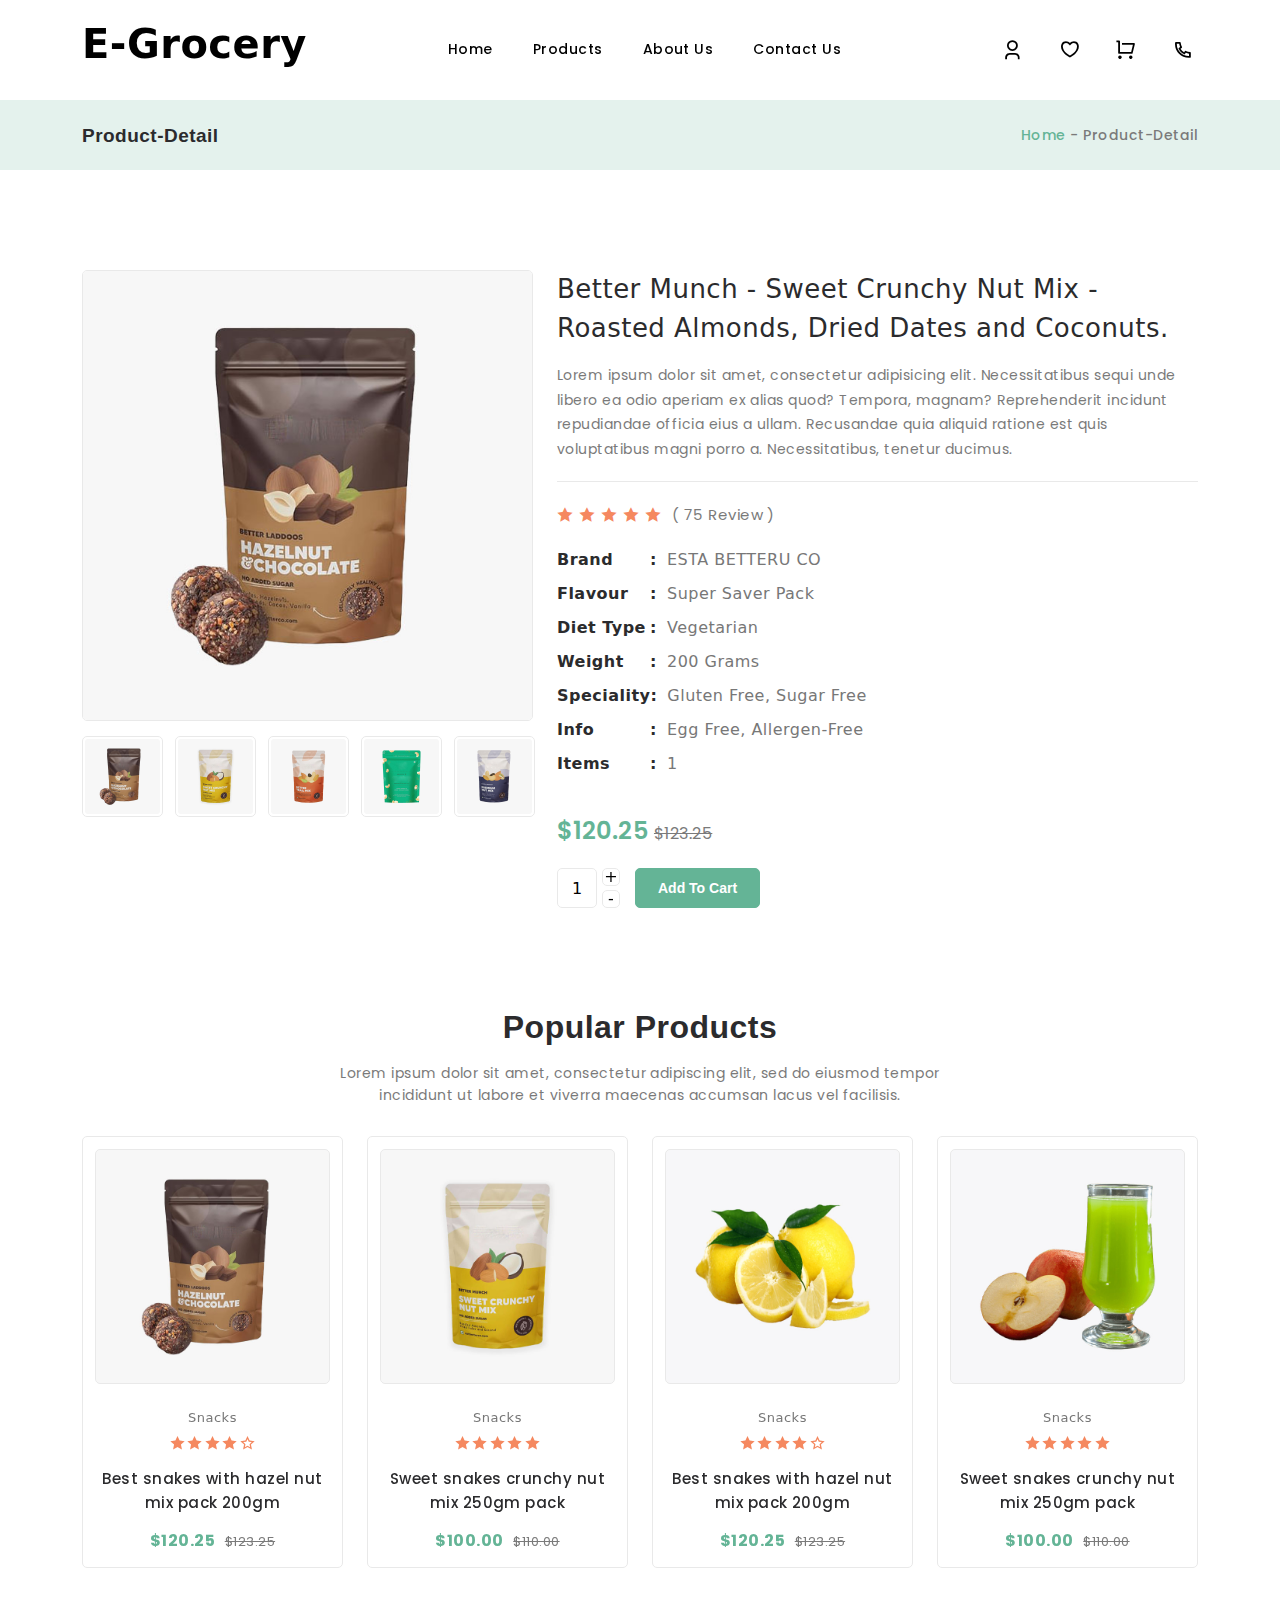
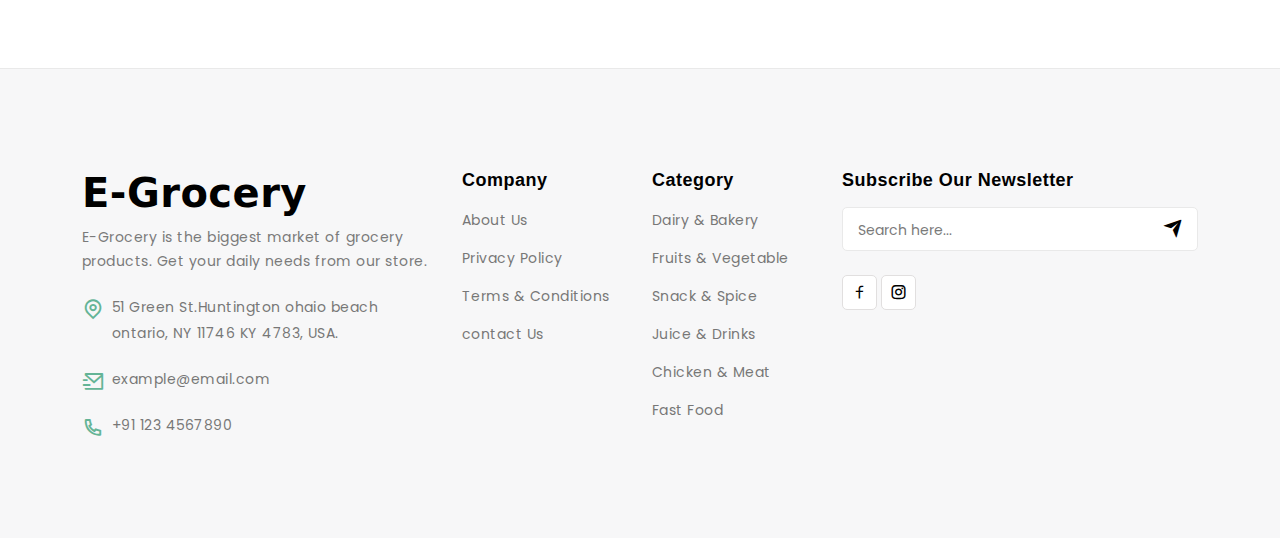
<file: Assignment-2/E-Grocery/product-full-width.html>
<!DOCTYPE html>
<html lang="en" dir="ltr">



<head>
    <meta charset="utf-8">
    <meta http-equiv="X-UA-Compatible" content="IE=edge">
    <meta name="viewport" content="width=device-width, initial-scale=1"> 
    <title>E-Grocery</title>
    <!-- Icon CSS -->
    <link rel="stylesheet" href="assets/css/vendor/materialdesignicons.min.css">
    <link rel="stylesheet" href="assets/css/vendor/remixicon.css">
    <!-- Vendor -->   
    <link rel="stylesheet" href="assets/css/vendor/bootstrap.min.css">  
    <link rel="stylesheet" href="assets/css/vendor/swiper-bundle.min.css">
    <link rel="stylesheet" href="assets/css/vendor/jquery.slick.css">
    <link rel="stylesheet" href="assets/css/vendor/slick-theme.css">
    <!-- Main CSS -->
    <link rel="stylesheet" href="assets/css/style.css">
</head>

<body class="body-bg-6">

    

    <!-- Header -->
    <header>
        <div class="container">
            <div class="row">
                <div class="col-lg-12">
                    <div class="top-header">
                       <h1> <a href="index.html" class="cr-logo">
                        <b>E-Grocery</b>
                    </a></h1>
                        <nav class="navbar navbar-expand-lg">
                            <a href="javascript:void(0)" class="navbar-toggler shadow-none">
                                <i class="ri-menu-3-line"></i>
                            </a>
                            <div class="cr-header-buttons">
                                <ul class="navbar-nav">
                                    <li class="nav-item dropdown">
                                        <a class="nav-link" href="javascript:void(0)">
                                            <i class="ri-user-3-line"></i>
                                        </a>
                                        <ul class="dropdown-menu">
                                            <li>
                                                <a class="dropdown-item" href="register.html">Register</a>
                                            </li>
                                            <li>
                                                <a class="dropdown-item" href="checkout.html">Checkout</a>
                                            </li>
                                            <li>
                                                <a class="dropdown-item" href="login.html">Login</a>
                                            </li>
                                        </ul>
                                    </li>
                                </ul>
                                <a href="#" class="cr-right-bar-item">
                                    <i class="ri-heart-line"></i>
                                </a>
                                <a href="javascript:void(0)" class="cr-right-bar-item Shopping-toggle">
                                    <i class="ri-shopping-cart-line"></i>
                                </a>
                            </div>
                            <div class="collapse navbar-collapse" id="navbarSupportedContent">
                                <ul class="navbar-nav">
                                    <li class="nav-item">
                                        <a class="nav-link" href="index.html">
                                            Home
                                        </a>
                                    </li>                                  
                                    <li class="nav-item">
                                        <a class="nav-link" href="shop-full-width.html">
                                            Products
                                        </a>                                    
                                    </li>
                                    <li class="nav-item ">
                                        <a class="nav-link " href="about.html">
                                            About Us
                                        </a>                                      
                                    </li>
                                    <li class="nav-item">
                                        <a class="nav-link" href="#">
                                            Contact Us
                                        </a>                                      
                                    </li>
                                   
                                </ul>
                            </div>
                        </nav>
                        <div class="cr-right-bar">
                            <ul class="navbar-nav">
                                <li class="nav-item dropdown">
                                    <a class="nav-link dropdown-toggle cr-right-bar-item" href="javascript:void(0)">
                                        <i class="ri-user-3-line"></i>                                       
                                    </a>
                                    <ul class="dropdown-menu">
                                        <li>
                                            <a class="dropdown-item" href="register.html">Register</a>
                                        </li>
                                        <li>
                                            <a class="dropdown-item" href="checkout.html">Checkout</a>
                                        </li>
                                        <li>
                                            <a class="dropdown-item" href="login.html">Login</a>
                                        </li>
                                    </ul>
                                </li>
                            </ul>
                            <a href="wishlist.html" class="cr-right-bar-item">
                                <i class="ri-heart-3-line"></i>
                               
                            </a>
                            <a href="javascript:void(0)" class="cr-right-bar-item Shopping-toggle">
                                <i class="ri-shopping-cart-line"></i>
                               
                            </a>
                            <a href="tel:+123 ( 456 ) ( 7890 )" class="cr-right-bar-item">
                                <i class="ri-phone-line"></i>
                               
                            </a>
                            <!-- <div class="cr-calling">
                                <i class="ri-phone-line"></i>
                                <a href="javascript:void(0)">+123 ( 456 ) ( 7890 )</a>
                            </div> -->
                        </div>
                    </div>
                </div>
            </div>
        </div>       
    </header>

    <!-- Breadcrumb -->
    <section class="section-breadcrumb">
        <div class="cr-breadcrumb-image">
            <div class="container">
                <div class="row">
                    <div class="col-lg-12">
                        <div class="cr-breadcrumb-title">
                            <h2>Product-Detail</h2>
                            <span> <a href="index.html">Home</a> - product-Detail</span>
                        </div>
                    </div>
                </div>
            </div>
        </div>
    </section>

    <!-- Product -->
    <section class="section-product padding-t-100">
        <div class="container">
            <div class="row mb-minus-24" data-aos="fade-up" data-aos-duration="2000" data-aos-delay="600">
                <div class="col-xxl-4 col-xl-5 col-md-6 col-12 mb-24">
                    <div class="vehicle-detail-banner banner-content clearfix">
                        <div class="banner-slider">
                            <div class="slider slider-for">
                                <div class="slider-banner-image">
                                    <div class="zoom-image-hover">
                                        <img src="assets/img/product/9.jpg" alt="product-tab-1"
                                            class="product-image">
                                    </div>
                                </div>
                                <div class="slider-banner-image">
                                    <div class="zoom-image-hover">
                                        <img src="assets/img/product/10.jpg" alt="product-tab-2"
                                            class="product-image">
                                    </div>
                                </div>
                                <div class="slider-banner-image">
                                    <div class="zoom-image-hover">
                                        <img src="assets/img/product/11.jpg" alt="product-tab-3"
                                            class="product-image">
                                    </div>
                                </div>
                                <div class="slider-banner-image">
                                    <div class="zoom-image-hover">
                                        <img src="assets/img/product/12.jpg" alt="product-tab-1"
                                            class="product-image">
                                    </div>
                                </div>
                                <div class="slider-banner-image">
                                    <div class="zoom-image-hover">
                                        <img src="assets/img/product/13.jpg" alt="product-tab-2"
                                            class="product-image">
                                    </div>
                                </div>
                                <div class="slider-banner-image">
                                    <div class="zoom-image-hover">
                                        <img src="assets/img/product/14.jpg" alt="product-tab-3"
                                            class="product-image">
                                    </div>
                                </div>
                                <div class="slider-banner-image">
                                    <div class="zoom-image-hover">
                                        <img src="assets/img/product/15.jpg" alt="product-tab-1"
                                            class="product-image">
                                    </div>
                                </div>
                                <div class="slider-banner-image">
                                    <div class="zoom-image-hover">
                                        <img src="assets/img/product/16.jpg" alt="product-tab-2"
                                            class="product-image">
                                    </div>
                                </div>
                            </div>
                            <div class="slider slider-nav thumb-image">
                                <div class="thumbnail-image">
                                    <div class="thumbImg">
                                        <img src="assets/img/product/9.jpg" alt="product-tab-1">
                                    </div>
                                </div>
                                <div class="thumbnail-image">
                                    <div class="thumbImg">
                                        <img src="assets/img/product/10.jpg" alt="product-tab-2">
                                    </div>
                                </div>
                                <div class="thumbnail-image">
                                    <div class="thumbImg">
                                        <img src="assets/img/product/11.jpg" alt="product-tab-3">
                                    </div>
                                </div>
                                <div class="thumbnail-image">
                                    <div class="thumbImg">
                                        <img src="assets/img/product/12.jpg" alt="product-tab-1">
                                    </div>
                                </div>
                                <div class="thumbnail-image">
                                    <div class="thumbImg">
                                        <img src="assets/img/product/13.jpg" alt="product-tab-2">
                                    </div>
                                </div>
                                <div class="thumbnail-image">
                                    <div class="thumbImg">
                                        <img src="assets/img/product/14.jpg" alt="product-tab-3">
                                    </div>
                                </div>
                                <div class="thumbnail-image">
                                    <div class="thumbImg">
                                        <img src="assets/img/product/15.jpg" alt="product-tab-1">
                                    </div>
                                </div>
                                <div class="thumbnail-image">
                                    <div class="thumbImg">
                                        <img src="assets/img/product/16.jpg" alt="product-tab-2">
                                    </div>
                                </div>
                            </div>
                        </div>
                    </div>
                </div>
                <div class="col-xxl-8 col-xl-7 col-md-6 col-12 mb-24">
                    <div class="cr-size-and-weight-contain">
                        <h2 class="heading">Better Munch - Sweet Crunchy Nut Mix - Roasted Almonds, Dried Dates and Coconuts.</h2>
                        <p>Lorem ipsum dolor sit amet, consectetur adipisicing elit. Necessitatibus sequi unde libero ea
                            odio aperiam ex alias quod? Tempora, magnam? Reprehenderit incidunt repudiandae officia eius
                            a ullam. Recusandae quia aliquid ratione est quis voluptatibus magni porro a.
                            Necessitatibus, tenetur ducimus.</p>
                    </div>
                    <div class="cr-size-and-weight">
                        <div class="cr-review-star">
                            <div class="cr-star">
                                <i class="ri-star-fill"></i>
                                <i class="ri-star-fill"></i>
                                <i class="ri-star-fill"></i>
                                <i class="ri-star-fill"></i>
                                <i class="ri-star-fill"></i>
                            </div>
                            <p>( 75 Review )</p>
                        </div>
                        <div class="list">
                            <ul>
                                <li><label>Brand <span>:</span></label>ESTA BETTERU CO</li>
                                <li><label>Flavour <span>:</span></label>Super Saver Pack</li>
                                <li><label>Diet Type <span>:</span></label>Vegetarian</li>
                                <li><label>Weight <span>:</span></label>200 Grams</li>
                                <li><label>Speciality <span>:</span></label>Gluten Free, Sugar Free</li>
                                <li><label>Info <span>:</span></label>Egg Free, Allergen-Free</li>
                                <li><label>Items <span>:</span></label>1</li>
                            </ul>
                        </div>
                        <div class="cr-product-price">
                            <span class="new-price">$120.25</span>
                            <span class="old-price">$123.25</span>
                        </div>                       
                        <div class="cr-add-card">
                            <div class="cr-qty-main">
                                <input type="text" placeholder="." value="1" minlength="1" maxlength="20"
                                    class="quantity">
                                <button type="button" class="plus">+</button>
                                <button type="button" class="minus">-</button>
                            </div>
                            <div class="cr-add-button">
                                <button type="button" class="cr-button cr-shopping-bag">Add to cart</button>
                            </div>                           
                        </div>
                    </div>
                </div>
            </div>           
        </div>
    </section>

    <!-- Popular products -->
    <section class="section-popular-products padding-tb-100">
        <div class="container">
            <div class="row">
                <div class="col-lg-12">
                    <div class="mb-30">
                        <div class="cr-banner">
                            <h2>Popular Products</h2>
                        </div>
                        <div class="cr-banner-sub-title">
                            <p>Lorem ipsum dolor sit amet, consectetur adipiscing elit, sed do eiusmod tempor incididunt
                                ut labore et viverra maecenas accumsan lacus vel facilisis. </p>
                        </div>
                    </div>
                </div>
            </div>
            <div class="row">
                <div class="col-lg-12">
                    <div class="cr-popular-product">
                        <div class="slick-slide">
                            <div class="cr-product-card">
                                <div class="cr-product-image">
                                    <div class="cr-image-inner zoom-image-hover">
                                        <img src="assets/img/product/9.jpg" alt="product-1">
                                    </div>
                                    
                                    
                                </div>
                                <div class="cr-product-details">
                                    <div class="cr-brand">
                                        <a href="shop-left-sidebar.html">Snacks</a>
                                        <div class="cr-star">
                                            <i class="ri-star-fill"></i>
                                            <i class="ri-star-fill"></i>
                                            <i class="ri-star-fill"></i>
                                            <i class="ri-star-fill"></i>
                                            <i class="ri-star-line"></i>
                                          
                                        </div>
                                    </div>
                                    <a href="product-full-width.html" class="title">Best snakes with hazel nut
                                        mix pack 200gm</a>
                                    <p class="cr-price"><span class="new-price">$120.25</span> <span
                                            class="old-price">$123.25</span></p>
                                </div>
                            </div>
                        </div>
                        <div class="slick-slide">
                            <div class="cr-product-card">
                                <div class="cr-product-image">
                                    <div class="cr-image-inner zoom-image-hover">
                                        <img src="assets/img/product/10.jpg" alt="product-1">
                                    </div>
                                    
                                    
                                </div>
                                <div class="cr-product-details">
                                    <div class="cr-brand">
                                        <a href="shop-left-sidebar.html">Snacks</a>
                                        <div class="cr-star">
                                            <i class="ri-star-fill"></i>
                                            <i class="ri-star-fill"></i>
                                            <i class="ri-star-fill"></i>
                                            <i class="ri-star-fill"></i>
                                            <i class="ri-star-fill"></i>
                                            
                                        </div>
                                    </div>
                                    <a href="product-full-width.html" class="title">Sweet snakes crunchy nut
                                        mix 250gm
                                        pack</a>
                                    <p class="cr-price"><span class="new-price">$100.00</span> <span
                                            class="old-price">$110.00</span></p>
                                </div>
                            </div>
                        </div>
                        <div class="slick-slide">
                            <div class="cr-product-card">
                                <div class="cr-product-image">
                                    <div class="cr-image-inner zoom-image-hover">
                                        <img src="assets/img/product/1.jpg" alt="product-1">
                                    </div>
                                    
                                    
                                </div>
                                <div class="cr-product-details">
                                    <div class="cr-brand">
                                        <a href="shop-left-sidebar.html">Snacks</a>
                                        <div class="cr-star">
                                            <i class="ri-star-fill"></i>
                                            <i class="ri-star-fill"></i>
                                            <i class="ri-star-fill"></i>
                                            <i class="ri-star-fill"></i>
                                            <i class="ri-star-line"></i>
                                          
                                        </div>
                                    </div>
                                    <a href="product-full-width.html" class="title">Best snakes with hazel nut
                                        mix pack 200gm</a>
                                    <p class="cr-price"><span class="new-price">$120.25</span> <span
                                            class="old-price">$123.25</span></p>
                                </div>
                            </div>
                        </div>
                        <div class="slick-slide">
                            <div class="cr-product-card">
                                <div class="cr-product-image">
                                    <div class="cr-image-inner zoom-image-hover">
                                        <img src="assets/img/product/2.jpg" alt="product-1">
                                    </div>
                                    
                                    
                                </div>
                                <div class="cr-product-details">
                                    <div class="cr-brand">
                                        <a href="shop-left-sidebar.html">Snacks</a>
                                        <div class="cr-star">
                                            <i class="ri-star-fill"></i>
                                            <i class="ri-star-fill"></i>
                                            <i class="ri-star-fill"></i>
                                            <i class="ri-star-fill"></i>
                                            <i class="ri-star-fill"></i>
                                           
                                        </div>
                                    </div>
                                    <a href="product-full-width.html" class="title">Sweet snakes crunchy nut
                                        mix 250gm
                                        pack</a>
                                    <p class="cr-price"><span class="new-price">$100.00</span> <span
                                            class="old-price">$110.00</span></p>
                                </div>
                            </div>
                        </div>
                        <div class="slick-slide">
                            <div class="cr-product-card">
                                <div class="cr-product-image">
                                    <div class="cr-image-inner zoom-image-hover">
                                        <img src="assets/img/product/3.jpg" alt="product-1">
                                    </div>
                                    
                                    
                                </div>
                                <div class="cr-product-details">
                                    <div class="cr-brand">
                                        <a href="shop-left-sidebar.html">Snacks</a>
                                        <div class="cr-star">
                                            <i class="ri-star-fill"></i>
                                            <i class="ri-star-fill"></i>
                                            <i class="ri-star-fill"></i>
                                            <i class="ri-star-fill"></i>
                                            <i class="ri-star-fill"></i>
                                          
                                        </div>
                                    </div>
                                    <a href="product-full-width.html" class="title">Sweet snakes crunchy nut
                                        mix 250gm
                                        pack</a>
                                    <p class="cr-price"><span class="new-price">$100.00</span> <span
                                            class="old-price">$110.00</span></p>
                                </div>
                            </div>
                        </div>
                    </div>
                </div>
            </div>
        </div>
    </section>

    <!-- Footer -->
    <footer class="footer padding-t-100 bg-off-white">
        <div class="container">
            <div class="row footer-top padding-b-100">
                <div class="col-xl-4 col-lg-6 col-sm-12 col-12 cr-footer-border">
                    <div class="cr-footer-logo">
                        <h1> <a href="index.html" class="cr-logo">
                            <b>E-Grocery</b>
                        </a></h1>
                        <p>E-Grocery is the biggest market of grocery products. Get your daily needs from our store.</p>
                    </div>
                    <div class="cr-footer">
                        <h4 class="cr-sub-title cr-title-hidden">
                            Contact us
                            <span class="cr-heading-res"></span>
                        </h4>
                        <ul class="cr-footer-links cr-footer-dropdown">
                            <li class="location-icon">
                                51 Green St.Huntington ohaio beach ontario, NY 11746 KY 4783, USA.
                            </li>
                            <li class="mail-icon">
                                <a href="javascript:void(0)">example@email.com</a>
                            </li>
                            <li class="phone-icon">
                                <a href="javascript:void(0)"> +91 123 4567890</a>
                            </li>
                        </ul>
                    </div>
                </div>
                <div class="col-xl-2 col-lg-3 col-sm-12 col-12 cr-footer-border">
                    <div class="cr-footer">
                        <h4 class="cr-sub-title">
                            Company
                            <span class="cr-heading-res"></span>
                        </h4>
                        <ul class="cr-footer-links cr-footer-dropdown">
                            <li><a href="about.html">About Us</a></li>                         
                            <li><a href="policy.html">Privacy Policy</a></li>
                            <li><a href="terms.html">Terms & Conditions</a></li>
                            <li><a href="contact-us.html">contact Us</a></li>                            
                        </ul>
                    </div>
                </div>
                <div class="col-xl-2 col-lg-3 col-sm-12 col-12 cr-footer-border">
                    <div class="cr-footer">
                        <h4 class="cr-sub-title">
                            Category
                            <span class="cr-heading-res"></span>
                        </h4>
                        <ul class="cr-footer-links cr-footer-dropdown">
                            <li><a href="shop-left-sidebar.html">Dairy & Bakery</a></li>
                            <li><a href="shop-left-sidebar.html">Fruits & Vegetable</a></li>
                            <li><a href="shop-left-sidebar.html">Snack & Spice</a></li>
                            <li><a href="shop-left-sidebar.html">Juice & Drinks</a></li>
                            <li><a href="shop-left-sidebar.html">Chicken & Meat</a></li>
                            <li><a href="shop-left-sidebar.html">Fast Food</a></li>
                        </ul>
                    </div>
                </div>
                <div class="col-xl-4 col-lg-12 col-sm-12 col-12 cr-footer-border">
                    <div class="cr-footer cr-newsletter">
                        <h4 class="cr-sub-title">
                            Subscribe Our Newsletter
                            <span class="cr-heading-res"></span>
                        </h4>
                        <div class="cr-footer-links cr-footer-dropdown">
                            <form class="cr-search-footer">
                                <input class="search-input" type="text" placeholder="Search here...">
                                <a href="javascript:void(0)" class="search-btn">
                                    <i class="ri-send-plane-fill"></i>
                                </a>
                            </form>
                        </div>
                        <div class="cr-social-media">
                            <span><a href="javascript:void(0)"><i class="ri-facebook-line"></i></a></span>                         
                            <span><a href="javascript:void(0)"><i class="ri-instagram-line"></i></a></span>
                        </div>
                       
                    </div>
                </div>
            </div>
          
        </div>
    </footer>

    
    <!-- Vendor Custom -->
    <script src="assets/js/vendor/jquery-3.6.4.min.js"></script>
    <script src="assets/js/vendor/jquery.zoom.min.js"></script>
    <script src="assets/js/vendor/bootstrap.bundle.min.js"></script>
    <script src="assets/js/vendor/mixitup.min.js"></script>
    <script src="assets/js/vendor/range-slider.js"></script>
    <script src="assets/js/vendor/aos.min.js"></script>
    <script src="assets/js/vendor/swiper-bundle.min.js"></script>
    <script src="assets/js/vendor/slick.min.js"></script>

    <!-- Main Custom -->
    <script src="assets/js/main.js"></script>
</body>



</html>
</file>
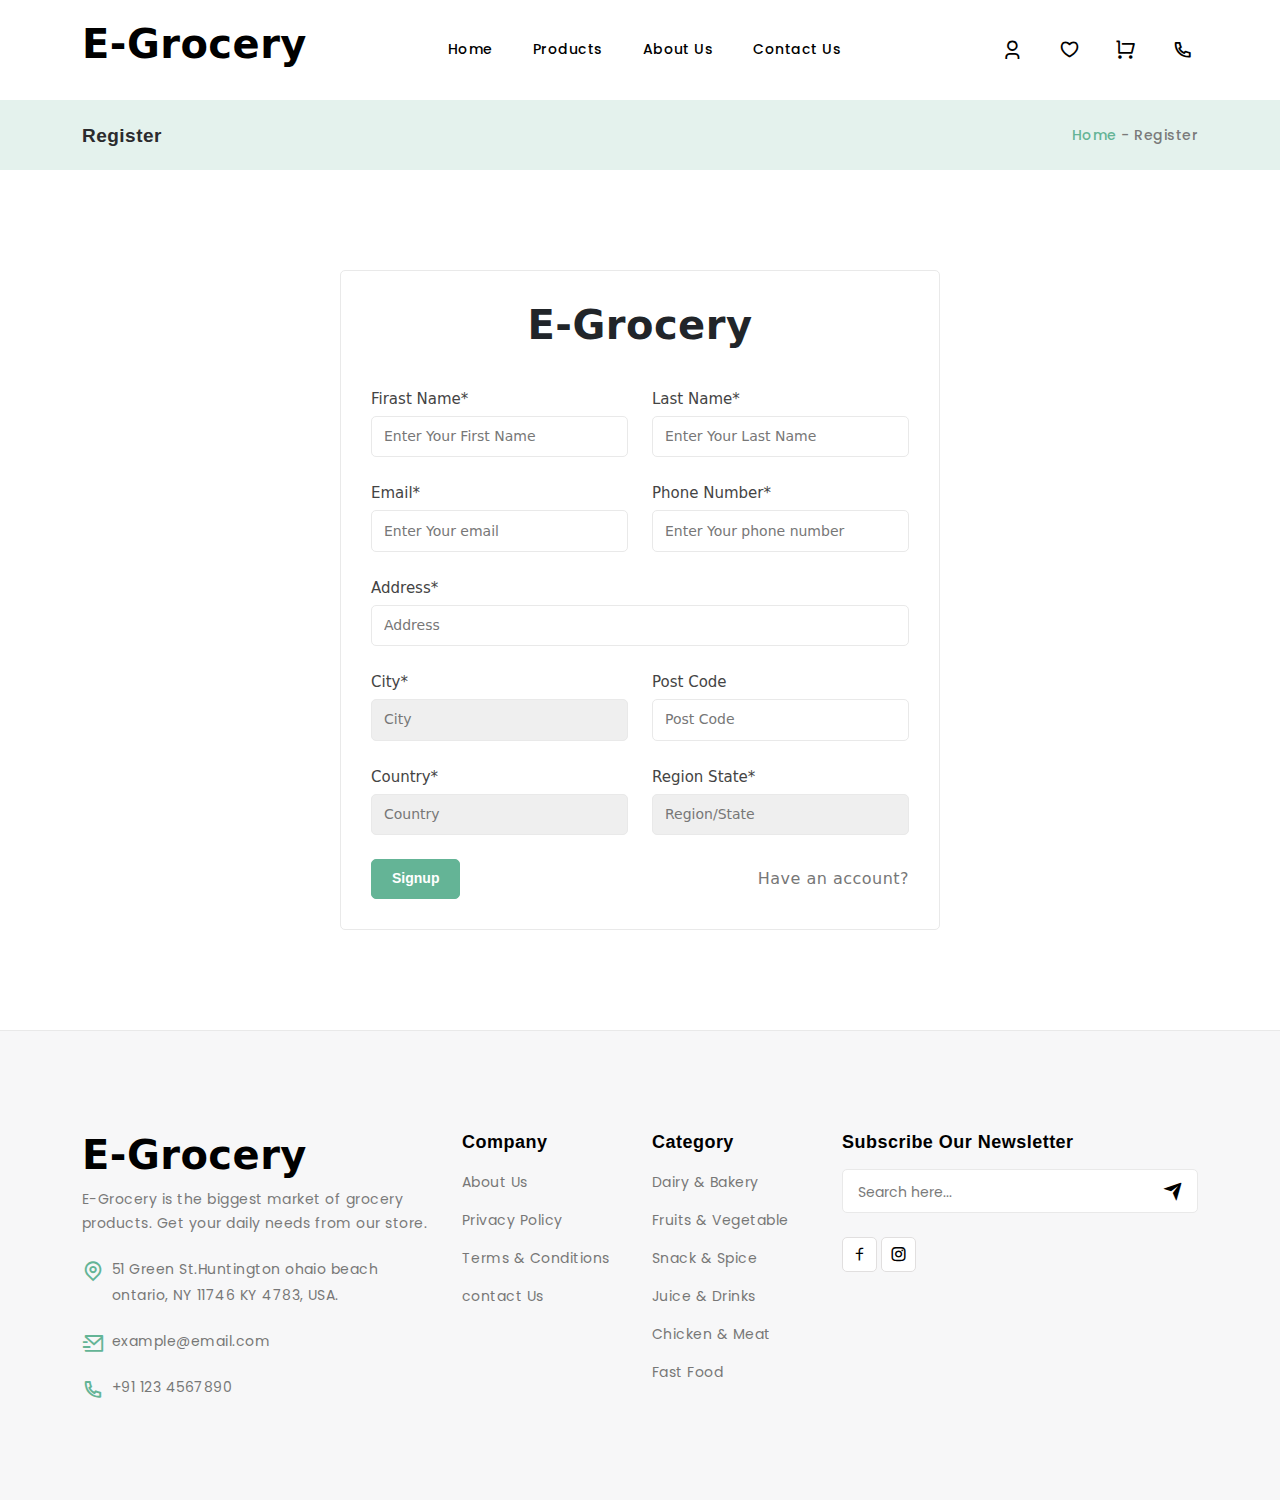
<file: Assignment-2/E-Grocery/register.html>
<!DOCTYPE html>
<html lang="en" dir="ltr">


<head>
    <meta charset="utf-8">
    <meta http-equiv="X-UA-Compatible" content="IE=edge">
    <meta name="viewport" content="width=device-width, initial-scale=1"> 
    <title>E-Grocery</title>
    <!-- Icon CSS -->
    <link rel="stylesheet" href="assets/css/vendor/materialdesignicons.min.css">
    <link rel="stylesheet" href="assets/css/vendor/remixicon.css">
    <!-- Vendor -->   
    <link rel="stylesheet" href="assets/css/vendor/bootstrap.min.css">  
    <link rel="stylesheet" href="assets/css/vendor/swiper-bundle.min.css">
    <link rel="stylesheet" href="assets/css/vendor/jquery.slick.css">
    <link rel="stylesheet" href="assets/css/vendor/slick-theme.css">
    <!-- Main CSS -->
    <link rel="stylesheet" href="assets/css/style.css">
</head>

<body class="body-bg-6">

 
    <!-- Header -->
    <header>
        <div class="container">
            <div class="row">
                <div class="col-lg-12">
                    <div class="top-header">
                       <h1> <a href="index.html" class="cr-logo">
                        <b>E-Grocery</b>
                    </a></h1>
                        <nav class="navbar navbar-expand-lg">
                            <a href="javascript:void(0)" class="navbar-toggler shadow-none">
                                <i class="ri-menu-3-line"></i>
                            </a>
                            <div class="cr-header-buttons">
                                <ul class="navbar-nav">
                                    <li class="nav-item dropdown">
                                        <a class="nav-link" href="javascript:void(0)">
                                            <i class="ri-user-3-line"></i>
                                        </a>
                                        <ul class="dropdown-menu">
                                            <li>
                                                <a class="dropdown-item" href="register.html">Register</a>
                                            </li>
                                            <li>
                                                <a class="dropdown-item" href="checkout.html">Checkout</a>
                                            </li>
                                            <li>
                                                <a class="dropdown-item" href="login.html">Login</a>
                                            </li>
                                        </ul>
                                    </li>
                                </ul>
                                <a href="#" class="cr-right-bar-item">
                                    <i class="ri-heart-line"></i>
                                </a>
                                <a href="javascript:void(0)" class="cr-right-bar-item Shopping-toggle">
                                    <i class="ri-shopping-cart-line"></i>
                                </a>
                            </div>
                            <div class="collapse navbar-collapse" id="navbarSupportedContent">
                                <ul class="navbar-nav">
                                    <li class="nav-item">
                                        <a class="nav-link" href="index.html">
                                            Home
                                        </a>
                                    </li>                                  
                                    <li class="nav-item">
                                        <a class="nav-link" href="shop-full-width.html">
                                            Products
                                        </a>                                    
                                    </li>
                                    <li class="nav-item ">
                                        <a class="nav-link " href="about.html">
                                            About Us
                                        </a>                                      
                                    </li>
                                    <li class="nav-item">
                                        <a class="nav-link" href="#">
                                            Contact Us
                                        </a>                                      
                                    </li>
                                   
                                </ul>
                            </div>
                        </nav>
                        <div class="cr-right-bar">
                            <ul class="navbar-nav">
                                <li class="nav-item dropdown">
                                    <a class="nav-link dropdown-toggle cr-right-bar-item" href="javascript:void(0)">
                                        <i class="ri-user-3-line"></i>                                       
                                    </a>
                                    <ul class="dropdown-menu">
                                        <li>
                                            <a class="dropdown-item" href="register.html">Register</a>
                                        </li>
                                        <li>
                                            <a class="dropdown-item" href="checkout.html">Checkout</a>
                                        </li>
                                        <li>
                                            <a class="dropdown-item" href="login.html">Login</a>
                                        </li>
                                    </ul>
                                </li>
                            </ul>
                            <a href="javascript:void(0)" class="cr-right-bar-item">
                                <i class="ri-heart-3-line"></i>
                               
                            </a>
                            <a href="javascript:void(0)" class="cr-right-bar-item Shopping-toggle">
                                <i class="ri-shopping-cart-line"></i>
                               
                            </a>
                            <a href="tel:+123 ( 456 ) ( 7890 )" class="cr-right-bar-item">
                                <i class="ri-phone-line"></i>
                               
                            </a>
                            <!-- <div class="cr-calling">
                                <i class="ri-phone-line"></i>
                                <a href="javascript:void(0)">+123 ( 456 ) ( 7890 )</a>
                            </div> -->
                        </div>
                    </div>
                </div>
            </div>
        </div>       
    </header>  

    

    <!-- Breadcrumb -->
    <section class="section-breadcrumb">
        <div class="cr-breadcrumb-image">
            <div class="container">
                <div class="row">
                    <div class="col-lg-12">
                        <div class="cr-breadcrumb-title">
                            <h2>Register</h2>
                            <span> <a href="index.html">Home</a> - Register</span>
                        </div>
                    </div>
                </div>
            </div>
        </div>
    </section>

    <!-- Register -->
    <section class="section-register padding-tb-100">
        <div class="container">
            <div class="row d-none">
                <div class="col-lg-12">
                    <div class="mb-30" data-aos="fade-up" data-aos-duration="2000" data-aos-delay="400">
                        <div class="cr-banner">
                            <h2>Register</h2>
                        </div>
                        <div class="cr-banner-sub-title">
                            <p>Lorem ipsum dolor sit amet, consectetur adipiscing elit, sed do eiusmod tempor incididunt
                                ut labore lacus vel facilisis. </p>
                        </div>
                    </div>
                </div>
            </div>
            <div class="row">
                <div class="col-12">
                    <div class="cr-register" data-aos="fade-up" data-aos-duration="2000" data-aos-delay="400">
                        <div class="form-logo">
                            <h1><b>E-Grocery</b></h1>
                        </div>
                        <form class="cr-content-form">
                            <div class="row">
                                <div class="col-12 col-sm-6">
                                    <div class="form-group">
                                        <label>Firast Name*</label>
                                        <input type="text" placeholder="Enter Your First Name" class="cr-form-control">
                                    </div>
                                </div>
                                <div class="col-12 col-sm-6">
                                    <div class="form-group">
                                        <label>Last Name*</label>
                                        <input type="text" placeholder="Enter Your Last Name" class="cr-form-control">
                                    </div>
                                </div>
                                <div class="col-12 col-sm-6">
                                    <div class="form-group">
                                        <label>Email*</label>
                                        <input type="email" placeholder="Enter Your email" class="cr-form-control">
                                    </div>
                                </div>
                                <div class="col-12 col-sm-6">
                                    <div class="form-group">
                                        <label>Phone Number*</label>
                                        <input type="text" placeholder="Enter Your phone number"
                                            class="cr-form-control">
                                    </div>
                                </div>
                                <div class="col-12">
                                    <div class="form-group">
                                        <label>Address*</label>
                                        <input type="text" placeholder="Address" class="cr-form-control">
                                    </div>
                                </div>
                                <div class="col-12 col-sm-6">
                                    <div class="form-group">
                                        <label>City*</label>
                                        <select class="cr-form-control" aria-label="Default select example">
                                            <option selected>City</option>
                                            <option value="1">One</option>
                                            <option value="2">Two</option>
                                            <option value="3">Three</option>
                                        </select>
                                    </div>
                                </div>
                                <div class="col-12 col-sm-6">
                                    <div class="form-group">
                                        <label>Post Code</label>
                                        <input type="email" placeholder="Post Code" class="cr-form-control">
                                    </div>
                                </div>
                                <div class="col-12 col-sm-6">
                                    <div class="form-group">
                                        <label>Country*</label>
                                        <select class="cr-form-control" aria-label="Default select example">
                                            <option selected>Country</option>
                                            <option value="1">One</option>
                                            <option value="2">Two</option>
                                            <option value="3">Three</option>
                                        </select>
                                    </div>
                                </div>
                                <div class="col-12 col-sm-6">
                                    <div class="form-group">
                                        <label>Region State*</label>
                                        <select class="cr-form-control" aria-label="Default select example">
                                            <option selected>Region/State</option>
                                            <option value="1">One</option>
                                            <option value="2">Two</option>
                                            <option value="3">Three</option>
                                        </select>
                                    </div>
                                </div>
                                <div class="cr-register-buttons">
                                    <button type="button" class="cr-button">Signup</button>
                                    <a href="login.html" class="link">
                                        Have an account?
                                    </a>
                                </div>
                            </div>
                        </form>
                    </div>
                </div>
            </div>
        </div>
    </section>

    <!-- Footer -->
    <footer class="footer padding-t-100 bg-off-white">
        <div class="container">
            <div class="row footer-top padding-b-100">
                <div class="col-xl-4 col-lg-6 col-sm-12 col-12 cr-footer-border">
                    <div class="cr-footer-logo">
                        <h1> <a href="index.html" class="cr-logo">
                            <b>E-Grocery</b>
                        </a></h1>
                        <p>E-Grocery is the biggest market of grocery products. Get your daily needs from our store.</p>
                    </div>
                    <div class="cr-footer">
                        <h4 class="cr-sub-title cr-title-hidden">
                            Contact us
                            <span class="cr-heading-res"></span>
                        </h4>
                        <ul class="cr-footer-links cr-footer-dropdown">
                            <li class="location-icon">
                                51 Green St.Huntington ohaio beach ontario, NY 11746 KY 4783, USA.
                            </li>
                            <li class="mail-icon">
                                <a href="javascript:void(0)">example@email.com</a>
                            </li>
                            <li class="phone-icon">
                                <a href="javascript:void(0)"> +91 123 4567890</a>
                            </li>
                        </ul>
                    </div>
                </div>
                <div class="col-xl-2 col-lg-3 col-sm-12 col-12 cr-footer-border">
                    <div class="cr-footer">
                        <h4 class="cr-sub-title">
                            Company
                            <span class="cr-heading-res"></span>
                        </h4>
                        <ul class="cr-footer-links cr-footer-dropdown">
                            <li><a href="about.html">About Us</a></li>                         
                            <li><a href="policy.html">Privacy Policy</a></li>
                            <li><a href="terms.html">Terms & Conditions</a></li>
                            <li><a href="contact-us.html">contact Us</a></li>                            
                        </ul>
                    </div>
                </div>
                <div class="col-xl-2 col-lg-3 col-sm-12 col-12 cr-footer-border">
                    <div class="cr-footer">
                        <h4 class="cr-sub-title">
                            Category
                            <span class="cr-heading-res"></span>
                        </h4>
                        <ul class="cr-footer-links cr-footer-dropdown">
                            <li><a href="shop-left-sidebar.html">Dairy & Bakery</a></li>
                            <li><a href="shop-left-sidebar.html">Fruits & Vegetable</a></li>
                            <li><a href="shop-left-sidebar.html">Snack & Spice</a></li>
                            <li><a href="shop-left-sidebar.html">Juice & Drinks</a></li>
                            <li><a href="shop-left-sidebar.html">Chicken & Meat</a></li>
                            <li><a href="shop-left-sidebar.html">Fast Food</a></li>
                        </ul>
                    </div>
                </div>
                <div class="col-xl-4 col-lg-12 col-sm-12 col-12 cr-footer-border">
                    <div class="cr-footer cr-newsletter">
                        <h4 class="cr-sub-title">
                            Subscribe Our Newsletter
                            <span class="cr-heading-res"></span>
                        </h4>
                        <div class="cr-footer-links cr-footer-dropdown">
                            <form class="cr-search-footer">
                                <input class="search-input" type="text" placeholder="Search here...">
                                <a href="javascript:void(0)" class="search-btn">
                                    <i class="ri-send-plane-fill"></i>
                                </a>
                            </form>
                        </div>
                        <div class="cr-social-media">
                            <span><a href="javascript:void(0)"><i class="ri-facebook-line"></i></a></span>                           
                            <span><a href="javascript:void(0)"><i class="ri-instagram-line"></i></a></span>
                        </div>                       
                    </div>
                </div>
            </div>
         
        </div>
    </footer>

   
    
    <!-- Vendor Custom -->
    <script src="assets/js/vendor/jquery-3.6.4.min.js"></script>
    <script src="assets/js/vendor/jquery.zoom.min.js"></script>
    <script src="assets/js/vendor/bootstrap.bundle.min.js"></script>
    <script src="assets/js/vendor/mixitup.min.js"></script>
    <script src="assets/js/vendor/range-slider.js"></script>
    <script src="assets/js/vendor/aos.min.js"></script>
    <script src="assets/js/vendor/swiper-bundle.min.js"></script>
    <script src="assets/js/vendor/slick.min.js"></script>

    <!-- Main Custom -->
    <script src="assets/js/main.js"></script>
</body>


</html>
</file>
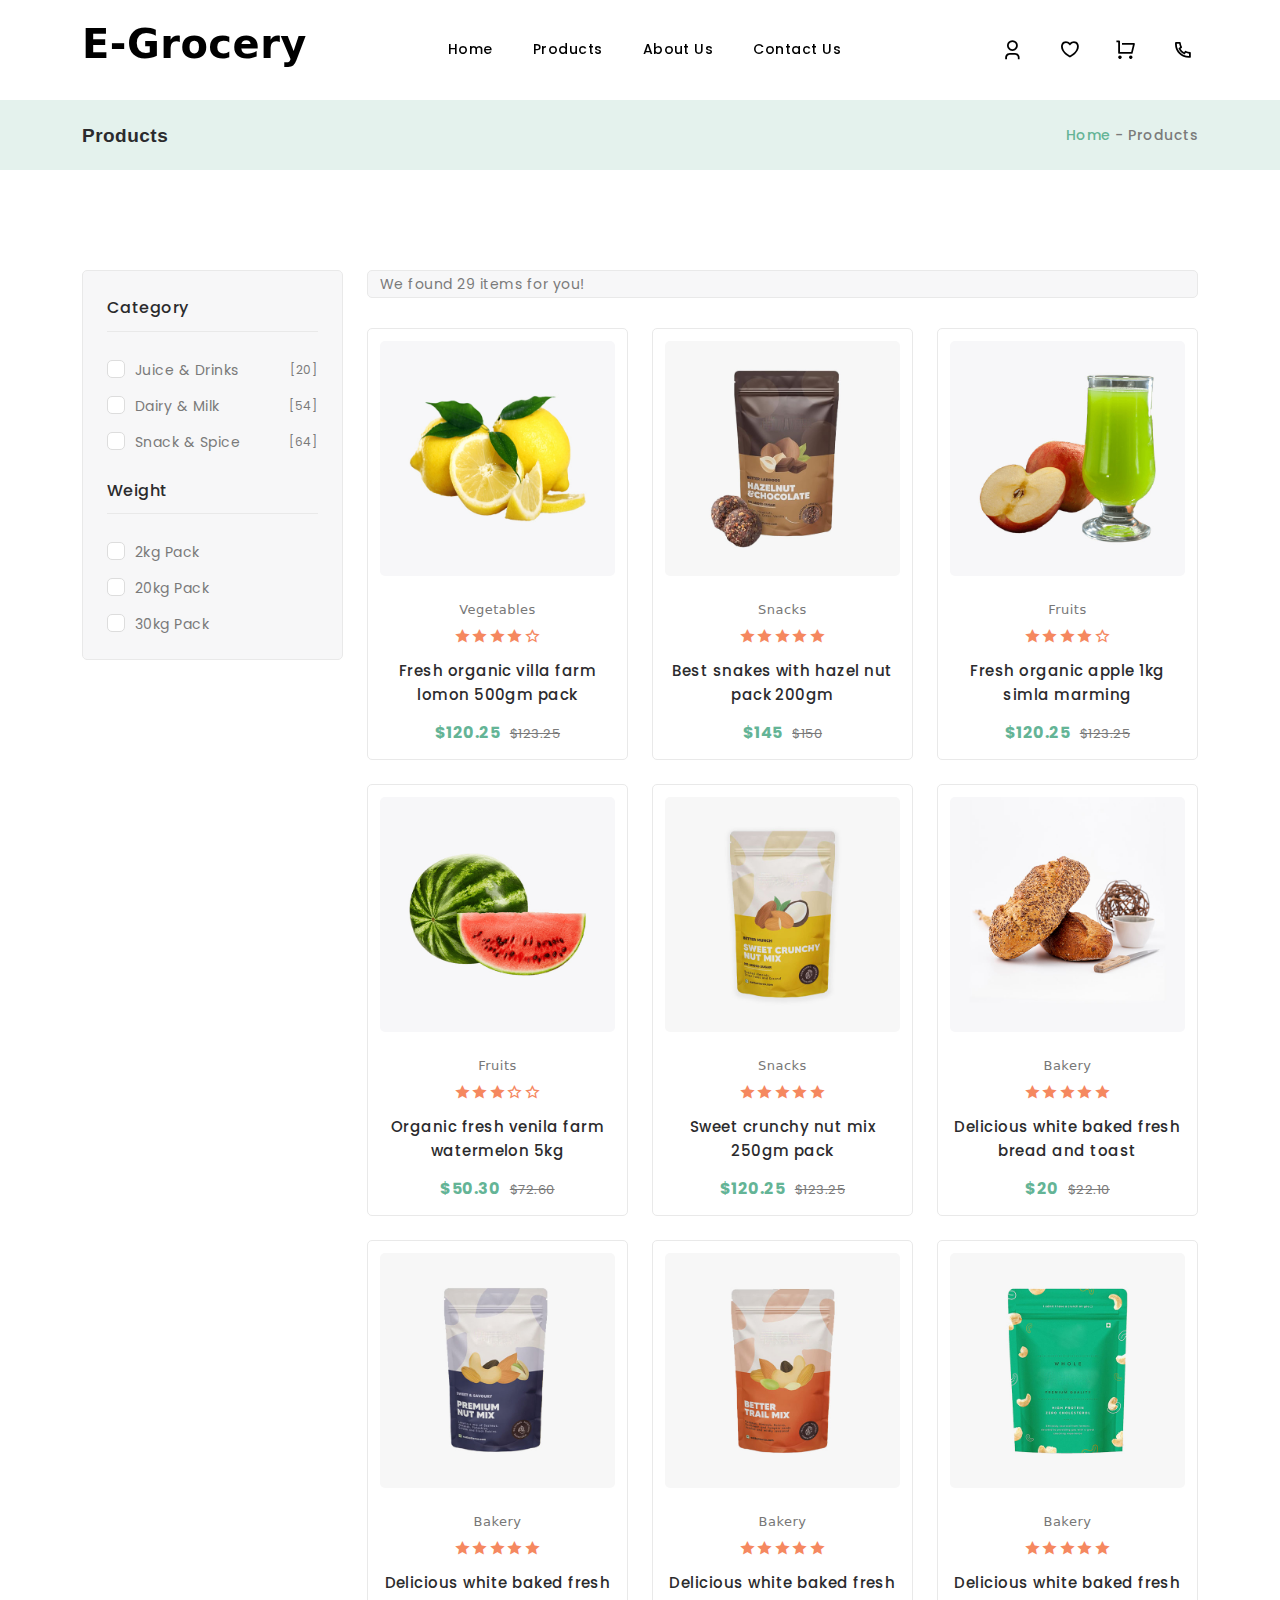
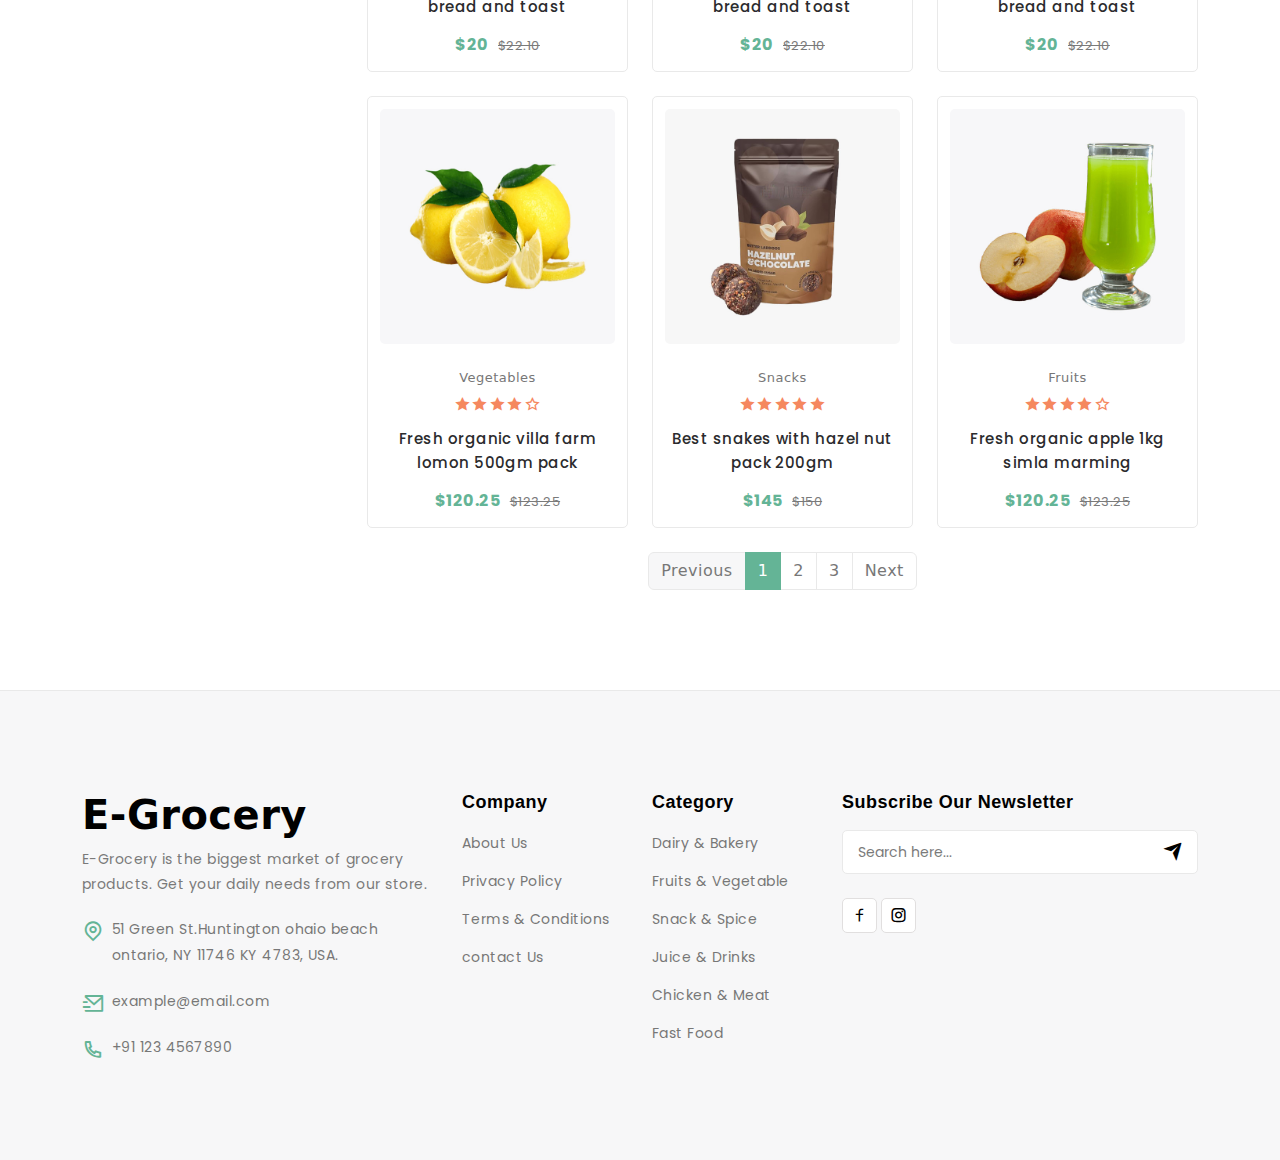
<file: Assignment-2/E-Grocery/shop-full-width.html>
<!DOCTYPE html>
<html lang="en" dir="ltr">



<head>
    <meta charset="utf-8">
    <meta http-equiv="X-UA-Compatible" content="IE=edge">
    <meta name="viewport" content="width=device-width, initial-scale=1"> 
    <title>E-Grocery</title>
    <!-- Icon CSS -->
    <link rel="stylesheet" href="assets/css/vendor/materialdesignicons.min.css">
    <link rel="stylesheet" href="assets/css/vendor/remixicon.css">
    <!-- Vendor -->   
    <link rel="stylesheet" href="assets/css/vendor/bootstrap.min.css">  
    <link rel="stylesheet" href="assets/css/vendor/swiper-bundle.min.css">
    <link rel="stylesheet" href="assets/css/vendor/jquery.slick.css">
    <link rel="stylesheet" href="assets/css/vendor/slick-theme.css">
    <!-- Main CSS -->
    <link rel="stylesheet" href="assets/css/style.css">
</head>

<body class="body-bg-6">

    
    <!-- Header -->
    <header>
        <div class="container">
            <div class="row">
                <div class="col-lg-12">
                    <div class="top-header">
                       <h1> <a href="index.html" class="cr-logo">
                        <b>E-Grocery</b>
                    </a></h1>
                        <nav class="navbar navbar-expand-lg">
                            <a href="javascript:void(0)" class="navbar-toggler shadow-none">
                                <i class="ri-menu-3-line"></i>
                            </a>
                            <div class="cr-header-buttons">
                                <ul class="navbar-nav">
                                    <li class="nav-item dropdown">
                                        <a class="nav-link" href="javascript:void(0)">
                                            <i class="ri-user-3-line"></i>
                                        </a>
                                        <ul class="dropdown-menu">
                                            <li>
                                                <a class="dropdown-item" href="register.html">Register</a>
                                            </li>
                                            <li>
                                                <a class="dropdown-item" href="checkout.html">Checkout</a>
                                            </li>
                                            <li>
                                                <a class="dropdown-item" href="login.html">Login</a>
                                            </li>
                                        </ul>
                                    </li>
                                </ul>
                                <a href="#" class="cr-right-bar-item">
                                    <i class="ri-heart-line"></i>
                                </a>
                                <a href="javascript:void(0)" class="cr-right-bar-item Shopping-toggle">
                                    <i class="ri-shopping-cart-line"></i>
                                </a>
                            </div>
                            <div class="collapse navbar-collapse" id="navbarSupportedContent">
                                <ul class="navbar-nav">
                                    <li class="nav-item">
                                        <a class="nav-link" href="index.html">
                                            Home
                                        </a>
                                    </li>                                  
                                    <li class="nav-item">
                                        <a class="nav-link" href="shop-full-width.html">
                                            Products
                                        </a>                                    
                                    </li>
                                    <li class="nav-item ">
                                        <a class="nav-link " href="about.html">
                                            About Us
                                        </a>
                                       
                                    </li>
                                    <li class="nav-item">
                                        <a class="nav-link" href="#">
                                            Contact Us
                                        </a>                                      
                                    </li>
                                   
                                </ul>
                            </div>
                        </nav>
                        <div class="cr-right-bar">
                            <ul class="navbar-nav">
                                <li class="nav-item dropdown">
                                    <a class="nav-link dropdown-toggle cr-right-bar-item" href="javascript:void(0)">
                                        <i class="ri-user-3-line"></i>                                       
                                    </a>
                                    <ul class="dropdown-menu">
                                        <li>
                                            <a class="dropdown-item" href="register.html">Register</a>
                                        </li>
                                        <li>
                                            <a class="dropdown-item" href="checkout.html">Checkout</a>
                                        </li>
                                        <li>
                                            <a class="dropdown-item" href="login.html">Login</a>
                                        </li>
                                    </ul>
                                </li>
                            </ul>
                            <a href="javascript:void(0)" class="cr-right-bar-item">
                                <i class="ri-heart-3-line"></i>
                               
                            </a>
                            <a href="javascript:void(0)" class="cr-right-bar-item Shopping-toggle">
                                <i class="ri-shopping-cart-line"></i>
                               
                            </a>
                            <a href="tel:+123 ( 456 ) ( 7890 )" class="cr-right-bar-item">
                                <i class="ri-phone-line"></i>
                               
                            </a>
                            <!-- <div class="cr-calling">
                                <i class="ri-phone-line"></i>
                                <a href="javascript:void(0)">+123 ( 456 ) ( 7890 )</a>
                            </div> -->
                        </div>
                    </div>
                </div>
            </div>
        </div>       
    </header>  

   

    <!-- Breadcrumb -->
    <section class="section-breadcrumb">
        <div class="cr-breadcrumb-image">
            <div class="container">
                <div class="row">
                    <div class="col-lg-12">
                        <div class="cr-breadcrumb-title">
                            <h2>Products</h2>
                            <span> <a href="index.html">Home</a> - Products</span>
                        </div>
                    </div>
                </div>
            </div>
        </div>
    </section>

    <!-- Shop -->
    <section class="section-shop padding-tb-100">
        <div class="container">
            <div class="row d-none">
                <div class="col-lg-12">
                    <div class="mb-30" data-aos="fade-up" data-aos-duration="2000" data-aos-delay="400">
                        <div class="cr-banner">
                            <h2>Categories</h2>
                        </div>
                        <div class="cr-banner-sub-title">
                            <p>Lorem ipsum dolor sit amet, consectetur adipiscing elit, sed do eiusmod tempor incididunt
                                ut labore lacus vel facilisis. </p>
                        </div>
                    </div>
                </div>
            </div>
            <div class="row">
                <div class="col-lg-3 col-12 md-30" data-aos="fade-up" data-aos-duration="2000" data-aos-delay="400">
                    <div class="cr-shop-sideview">
                        <div class="cr-shop-categories">
                            <h4 class="cr-shop-sub-title">Category</h4>
                            <div class="cr-checkbox">
                                <div class="checkbox-group">
                                    <input type="checkbox" id="drinks">
                                    <label for="drinks">Juice & Drinks</label>
                                    <span>[20]</span>
                                </div>
                                <div class="checkbox-group">
                                    <input type="checkbox" id="drinks1">
                                    <label for="drinks1">Dairy & Milk</label>
                                    <span>[54]</span>
                                </div>
                                <div class="checkbox-group">
                                    <input type="checkbox" id="drinks2">
                                    <label for="drinks2">Snack & Spice</label>
                                    <span>[64]</span>
                                </div>
                            </div>
                        </div>                                             
                        <div class="cr-shop-weight">
                            <h4 class="cr-shop-sub-title">Weight</h4>
                            <div class="cr-checkbox">
                                <div class="checkbox-group">
                                    <input type="checkbox" id="2kg">
                                    <label for="2kg">2kg Pack</label>
                                </div>
                                <div class="checkbox-group">
                                    <input type="checkbox" id="20kg">
                                    <label for="20kg">20kg Pack</label>
                                </div>
                                <div class="checkbox-group">
                                    <input type="checkbox" id="30kg">
                                    <label for="30kg">30kg pack</label>
                                </div>
                            </div>
                        </div>
                      
                    </div>
                </div>
                <div class="col-lg-9 col-12 md-30" data-aos="fade-up" data-aos-duration="2000" data-aos-delay="600">
                    <div class="row">
                        <div class="col-12">
                            <div class="cr-shop-bredekamp">
                                
                                <div class="center-content">
                                    <span>We found 29 items for you!</span>
                                </div>
                               
                            </div>
                        </div>
                    </div>
                    <div class="row col-100 mb-minus-24">
                        <div class="col-xxl-3 col-xl-4 col-6 cr-product-box mb-24">
                            <div class="cr-product-card">
                                <div class="cr-product-image">
                                    <div class="cr-image-inner ">
                                        <img src="assets/img/product/1.jpg" alt="product-1">
                                    </div>
                                    
                                </div>
                                <div class="cr-product-details">
                                    <div class="cr-brand">
                                        <a href="product-full-width.html">Vegetables</a>
                                        <div class="cr-star">
                                            <i class="ri-star-fill"></i>
                                            <i class="ri-star-fill"></i>
                                            <i class="ri-star-fill"></i>
                                            <i class="ri-star-fill"></i>
                                            <i class="ri-star-line"></i>
                                           
                                        </div>
                                    </div>
                                    <a href="product-full-width.html" class="title">Fresh organic villa farm lomon
                                        500gm pack</a>
                                    <p class="text">Lorem ipsum dolor sit amet, consectetur adipiscing elit, sed do
                                        eiusmod tempor incididunt
                                        ut labore lacus vel facilisis.</p>
                                    <ul class="list">
                                        <li><label>Brand :</label>ESTA BETTERU CO</li>
                                        <li><label>Diet Type :</label>Vegetarian</li>
                                        <li><label>Speciality :</label>Gluten Free, Sugar Free</li>
                                    </ul>
                                    <p class="cr-price"><span class="new-price">$120.25</span> <span
                                            class="old-price">$123.25</span></p>
                                </div>
                            </div>
                        </div>
                        <div class="col-xxl-3 col-xl-4 col-6 cr-product-box mb-24">
                            <div class="cr-product-card">
                                <div class="cr-product-image">
                                    <div class="cr-image-inner ">
                                        <img src="assets/img/product/9.jpg" alt="product-1">
                                    </div>
                                    
                                </div>
                                <div class="cr-product-details">
                                    <div class="cr-brand">
                                        <a href="product-full-width.html">Snacks</a>
                                        <div class="cr-star">
                                            <i class="ri-star-fill"></i>
                                            <i class="ri-star-fill"></i>
                                            <i class="ri-star-fill"></i>
                                            <i class="ri-star-fill"></i>
                                            <i class="ri-star-fill"></i>
                                            
                                        </div>
                                    </div>
                                    <a href="product-full-width.html" class="title">Best snakes with hazel nut pack
                                        200gm</a>
                                    <p class="text">Lorem ipsum dolor sit amet, consectetur adipiscing elit, sed do
                                        eiusmod tempor incididunt
                                        ut labore lacus vel facilisis.</p>
                                    <ul class="list">
                                        <li><label>Brand :</label>ESTA BETTERU CO</li>
                                        <li><label>Diet Type :</label>Vegetarian</li>
                                        <li><label>Speciality :</label>Gluten Free, Sugar Free</li>
                                    </ul>
                                    <p class="cr-price"><span class="new-price">$145</span> <span
                                            class="old-price">$150</span></p>
                                </div>
                            </div>
                        </div>
                        <div class="col-xxl-3 col-xl-4 col-6 cr-product-box mb-24">
                            <div class="cr-product-card">
                                <div class="cr-product-image">
                                    <div class="cr-image-inner ">
                                        <img src="assets/img/product/2.jpg" alt="product-1">
                                    </div>
                                    
                                </div>
                                <div class="cr-product-details">
                                    <div class="cr-brand">
                                        <a href="product-full-width.html">Fruits</a>
                                        <div class="cr-star">
                                            <i class="ri-star-fill"></i>
                                            <i class="ri-star-fill"></i>
                                            <i class="ri-star-fill"></i>
                                            <i class="ri-star-fill"></i>
                                            <i class="ri-star-line"></i>
                                           
                                        </div>
                                    </div>
                                    <a href="product-full-width.html" class="title">Fresh organic apple 1kg simla
                                        marming</a>
                                    <p class="text">Lorem ipsum dolor sit amet, consectetur adipiscing elit, sed do
                                        eiusmod tempor incididunt
                                        ut labore lacus vel facilisis.</p>
                                    <ul class="list">
                                        <li><label>Brand :</label>ESTA BETTERU CO</li>
                                        <li><label>Diet Type :</label>Vegetarian</li>
                                        <li><label>Speciality :</label>Gluten Free, Sugar Free</li>
                                    </ul>
                                    <p class="cr-price"><span class="new-price">$120.25</span> <span
                                            class="old-price">$123.25</span></p>
                                </div>
                            </div>
                        </div>
                        <div class="col-xxl-3 col-xl-4 col-6 cr-product-box mb-24">
                            <div class="cr-product-card">
                                <div class="cr-product-image">
                                    <div class="cr-image-inner ">
                                        <img src="assets/img/product/3.jpg" alt="product-1">
                                    </div>
                                    
                                </div>
                                <div class="cr-product-details">
                                    <div class="cr-brand">
                                        <a href="product-full-width.html">Fruits</a>
                                        <div class="cr-star">
                                            <i class="ri-star-fill"></i>
                                            <i class="ri-star-fill"></i>
                                            <i class="ri-star-fill"></i>
                                            <i class="ri-star-line"></i>
                                            <i class="ri-star-line"></i>
                                            
                                        </div>
                                    </div>
                                    <a href="product-full-width.html" class="title">Organic fresh venila farm
                                        watermelon 5kg</a>
                                    <p class="text">Lorem ipsum dolor sit amet, consectetur adipiscing elit, sed do
                                        eiusmod tempor incididunt
                                        ut labore lacus vel facilisis.</p>
                                    <ul class="list">
                                        <li><label>Brand :</label>ESTA BETTERU CO</li>
                                        <li><label>Diet Type :</label>Vegetarian</li>
                                        <li><label>Speciality :</label>Gluten Free, Sugar Free</li>
                                    </ul>
                                    <p class="cr-price"><span class="new-price">$50.30</span> <span
                                            class="old-price">$72.60</span></p>
                                </div>
                            </div>
                        </div>
                        <div class="col-xxl-3 col-xl-4 col-6 cr-product-box mb-24">
                            <div class="cr-product-card">
                                <div class="cr-product-image">
                                    <div class="cr-image-inner ">
                                        <img src="assets/img/product/10.jpg" alt="product-1">
                                    </div>
                                    
                                </div>
                                <div class="cr-product-details">
                                    <div class="cr-brand">
                                        <a href="product-full-width.html">Snacks</a>
                                        <div class="cr-star">
                                            <i class="ri-star-fill"></i>
                                            <i class="ri-star-fill"></i>
                                            <i class="ri-star-fill"></i>
                                            <i class="ri-star-fill"></i>
                                            <i class="ri-star-fill"></i>
                                            
                                        </div>
                                    </div>
                                    <a href="product-full-width.html" class="title">Sweet crunchy nut mix 250gm
                                        pack</a>
                                    <p class="text">Lorem ipsum dolor sit amet, consectetur adipiscing elit, sed do
                                        eiusmod tempor incididunt
                                        ut labore lacus vel facilisis.</p>
                                    <ul class="list">
                                        <li><label>Brand :</label>ESTA BETTERU CO</li>
                                        <li><label>Diet Type :</label>Vegetarian</li>
                                        <li><label>Speciality :</label>Gluten Free, Sugar Free</li>
                                    </ul>
                                    <p class="cr-price"><span class="new-price">$120.25</span> <span
                                            class="old-price">$123.25</span></p>
                                </div>
                            </div>
                        </div>
                        <div class="col-xxl-3 col-xl-4 col-6 cr-product-box mb-24">
                            <div class="cr-product-card">
                                <div class="cr-product-image">
                                    <div class="cr-image-inner ">
                                        <img src="assets/img/product/17.jpg" alt="product-1">
                                    </div>
                                    
                                </div>
                                <div class="cr-product-details">
                                    <div class="cr-brand">
                                        <a href="product-full-width.html">Bakery</a>
                                        <div class="cr-star">
                                            <i class="ri-star-fill"></i>
                                            <i class="ri-star-fill"></i>
                                            <i class="ri-star-fill"></i>
                                            <i class="ri-star-fill"></i>
                                            <i class="ri-star-fill"></i>
                                            
                                        </div>
                                    </div>
                                    <a href="product-full-width.html" class="title">Delicious white baked fresh bread
                                        and toast</a>
                                    <p class="text">Lorem ipsum dolor sit amet, consectetur adipiscing elit, sed do
                                        eiusmod tempor incididunt
                                        ut labore lacus vel facilisis.</p>
                                    <ul class="list">
                                        <li><label>Brand :</label>ESTA BETTERU CO</li>
                                        <li><label>Diet Type :</label>Vegetarian</li>
                                        <li><label>Speciality :</label>Gluten Free, Sugar Free</li>
                                    </ul>
                                    <p class="cr-price"><span class="new-price">$20</span> <span
                                            class="old-price">$22.10</span></p>
                                </div>
                            </div>
                        </div>
                        <div class="col-xxl-3 col-xl-4 col-6 cr-product-box mb-24">
                            <div class="cr-product-card">
                                <div class="cr-product-image">
                                    <div class="cr-image-inner ">
                                        <img src="assets/img/product/13.jpg" alt="product-1">
                                    </div>
                                    
                                </div>
                                <div class="cr-product-details">
                                    <div class="cr-brand">
                                        <a href="product-full-width.html">Bakery</a>
                                        <div class="cr-star">
                                            <i class="ri-star-fill"></i>
                                            <i class="ri-star-fill"></i>
                                            <i class="ri-star-fill"></i>
                                            <i class="ri-star-fill"></i>
                                            <i class="ri-star-fill"></i>
                                            
                                        </div>
                                    </div>
                                    <a href="product-full-width.html" class="title">Delicious white baked fresh bread
                                        and toast</a>
                                    <p class="text">Lorem ipsum dolor sit amet, consectetur adipiscing elit, sed do
                                        eiusmod tempor incididunt
                                        ut labore lacus vel facilisis.</p>
                                    <ul class="list">
                                        <li><label>Brand :</label>ESTA BETTERU CO</li>
                                        <li><label>Diet Type :</label>Vegetarian</li>
                                        <li><label>Speciality :</label>Gluten Free, Sugar Free</li>
                                    </ul>
                                    <p class="cr-price"><span class="new-price">$20</span> <span
                                            class="old-price">$22.10</span></p>
                                </div>
                            </div>
                        </div>
                        <div class="col-xxl-3 col-xl-4 col-6 cr-product-box mb-24">
                            <div class="cr-product-card">
                                <div class="cr-product-image">
                                    <div class="cr-image-inner ">
                                        <img src="assets/img/product/11.jpg" alt="product-1">
                                    </div>
                                    
                                </div>
                                <div class="cr-product-details">
                                    <div class="cr-brand">
                                        <a href="product-full-width.html">Bakery</a>
                                        <div class="cr-star">
                                            <i class="ri-star-fill"></i>
                                            <i class="ri-star-fill"></i>
                                            <i class="ri-star-fill"></i>
                                            <i class="ri-star-fill"></i>
                                            <i class="ri-star-fill"></i>
                                            
                                        </div>
                                    </div>
                                    <a href="product-full-width.html" class="title">Delicious white baked fresh bread
                                        and toast</a>
                                    <p class="text">Lorem ipsum dolor sit amet, consectetur adipiscing elit, sed do
                                        eiusmod tempor incididunt
                                        ut labore lacus vel facilisis.</p>
                                    <ul class="list">
                                        <li><label>Brand :</label>ESTA BETTERU CO</li>
                                        <li><label>Diet Type :</label>Vegetarian</li>
                                        <li><label>Speciality :</label>Gluten Free, Sugar Free</li>
                                    </ul>
                                    <p class="cr-price"><span class="new-price">$20</span> <span
                                            class="old-price">$22.10</span></p>
                                </div>
                            </div>
                        </div>
                        <div class="col-xxl-3 col-xl-4 col-6 cr-product-box mb-24">
                            <div class="cr-product-card">
                                <div class="cr-product-image">
                                    <div class="cr-image-inner ">
                                        <img src="assets/img/product/12.jpg" alt="product-1">
                                    </div>
                                    
                                </div>
                                <div class="cr-product-details">
                                    <div class="cr-brand">
                                        <a href="product-full-width.html">Bakery</a>
                                        <div class="cr-star">
                                            <i class="ri-star-fill"></i>
                                            <i class="ri-star-fill"></i>
                                            <i class="ri-star-fill"></i>
                                            <i class="ri-star-fill"></i>
                                            <i class="ri-star-fill"></i>
                                            
                                        </div>
                                    </div>
                                    <a href="product-full-width.html" class="title">Delicious white baked fresh bread
                                        and toast</a>
                                    <p class="text">Lorem ipsum dolor sit amet, consectetur adipiscing elit, sed do
                                        eiusmod tempor incididunt
                                        ut labore lacus vel facilisis.</p>
                                    <ul class="list">
                                        <li><label>Brand :</label>ESTA BETTERU CO</li>
                                        <li><label>Diet Type :</label>Vegetarian</li>
                                        <li><label>Speciality :</label>Gluten Free, Sugar Free</li>
                                    </ul>
                                    <p class="cr-price"><span class="new-price">$20</span> <span
                                            class="old-price">$22.10</span></p>
                                </div>
                            </div>
                        </div>
                        <div class="col-xxl-3 col-xl-4 col-6 cr-product-box mb-24">
                            <div class="cr-product-card">
                                <div class="cr-product-image">
                                    <div class="cr-image-inner ">
                                        <img src="assets/img/product/1.jpg" alt="product-1">
                                    </div>
                                    
                                </div>
                                <div class="cr-product-details">
                                    <div class="cr-brand">
                                        <a href="product-full-width.html">Vegetables</a>
                                        <div class="cr-star">
                                            <i class="ri-star-fill"></i>
                                            <i class="ri-star-fill"></i>
                                            <i class="ri-star-fill"></i>
                                            <i class="ri-star-fill"></i>
                                            <i class="ri-star-line"></i>
                                           
                                        </div>
                                    </div>
                                    <a href="product-full-width.html" class="title">Fresh organic villa farm lomon
                                        500gm pack</a>
                                    <p class="text">Lorem ipsum dolor sit amet, consectetur adipiscing elit, sed do
                                        eiusmod tempor incididunt
                                        ut labore lacus vel facilisis.</p>
                                    <ul class="list">
                                        <li><label>Brand :</label>ESTA BETTERU CO</li>
                                        <li><label>Diet Type :</label>Vegetarian</li>
                                        <li><label>Speciality :</label>Gluten Free, Sugar Free</li>
                                    </ul>
                                    <p class="cr-price"><span class="new-price">$120.25</span> <span
                                            class="old-price">$123.25</span></p>
                                </div>
                            </div>
                        </div>
                        <div class="col-xxl-3 col-xl-4 col-6 cr-product-box mb-24">
                            <div class="cr-product-card">
                                <div class="cr-product-image">
                                    <div class="cr-image-inner ">
                                        <img src="assets/img/product/9.jpg" alt="product-1">
                                    </div>
                                    
                                </div>
                                <div class="cr-product-details">
                                    <div class="cr-brand">
                                        <a href="product-full-width.html">Snacks</a>
                                        <div class="cr-star">
                                            <i class="ri-star-fill"></i>
                                            <i class="ri-star-fill"></i>
                                            <i class="ri-star-fill"></i>
                                            <i class="ri-star-fill"></i>
                                            <i class="ri-star-fill"></i>
                                            
                                        </div>
                                    </div>
                                    <a href="product-full-width.html" class="title">Best snakes with hazel nut pack
                                        200gm</a>
                                    <p class="text">Lorem ipsum dolor sit amet, consectetur adipiscing elit, sed do
                                        eiusmod tempor incididunt
                                        ut labore lacus vel facilisis.</p>
                                    <ul class="list">
                                        <li><label>Brand :</label>ESTA BETTERU CO</li>
                                        <li><label>Diet Type :</label>Vegetarian</li>
                                        <li><label>Speciality :</label>Gluten Free, Sugar Free</li>
                                    </ul>
                                    <p class="cr-price"><span class="new-price">$145</span> <span
                                            class="old-price">$150</span></p>
                                </div>
                            </div>
                        </div>
                        <div class="col-xxl-3 col-xl-4 col-6 cr-product-box mb-24">
                            <div class="cr-product-card">
                                <div class="cr-product-image">
                                    <div class="cr-image-inner ">
                                        <img src="assets/img/product/2.jpg" alt="product-1">
                                    </div>
                                    
                                </div>
                                <div class="cr-product-details">
                                    <div class="cr-brand">
                                        <a href="product-full-width.html">Fruits</a>
                                        <div class="cr-star">
                                            <i class="ri-star-fill"></i>
                                            <i class="ri-star-fill"></i>
                                            <i class="ri-star-fill"></i>
                                            <i class="ri-star-fill"></i>
                                            <i class="ri-star-line"></i>
                                           
                                        </div>
                                    </div>
                                    <a href="product-full-width.html" class="title">Fresh organic apple 1kg simla
                                        marming</a>
                                    <p class="text">Lorem ipsum dolor sit amet, consectetur adipiscing elit, sed do
                                        eiusmod tempor incididunt
                                        ut labore lacus vel facilisis.</p>
                                    <ul class="list">
                                        <li><label>Brand :</label>ESTA BETTERU CO</li>
                                        <li><label>Diet Type :</label>Vegetarian</li>
                                        <li><label>Speciality :</label>Gluten Free, Sugar Free</li>
                                    </ul>
                                    <p class="cr-price"><span class="new-price">$120.25</span> <span
                                            class="old-price">$123.25</span></p>
                                </div>
                            </div>
                        </div>
                    </div>
                    <nav aria-label="..." class="cr-pagination">
                        <ul class="pagination">
                            <li class="page-item disabled">
                                <span class="page-link">Previous</span>
                            </li>
                            <li class="page-item active" aria-current="page">
                                <span class="page-link">1</span>
                            </li>
                            <li class="page-item"><a class="page-link" href="#">2</a></li>
                            <li class="page-item"><a class="page-link" href="#">3</a></li>
                            <li class="page-item">
                                <a class="page-link" href="#">Next</a>
                            </li>
                        </ul>
                    </nav>
                </div>
            </div>
        </div>
    </section>

    <!-- Footer -->
    <footer class="footer padding-t-100 bg-off-white">
        <div class="container">
            <div class="row footer-top padding-b-100">
                <div class="col-xl-4 col-lg-6 col-sm-12 col-12 cr-footer-border">
                    <div class="cr-footer-logo">
                        <h1> <a href="index.html" class="cr-logo">
                            <b>E-Grocery</b>
                        </a></h1>
                        <p>E-Grocery is the biggest market of grocery products. Get your daily needs from our store.</p>
                    </div>
                    <div class="cr-footer">
                        <h4 class="cr-sub-title cr-title-hidden">
                            Contact us
                            <span class="cr-heading-res"></span>
                        </h4>
                        <ul class="cr-footer-links cr-footer-dropdown">
                            <li class="location-icon">
                                51 Green St.Huntington ohaio beach ontario, NY 11746 KY 4783, USA.
                            </li>
                            <li class="mail-icon">
                                <a href="javascript:void(0)">example@email.com</a>
                            </li>
                            <li class="phone-icon">
                                <a href="javascript:void(0)"> +91 123 4567890</a>
                            </li>
                        </ul>
                    </div>
                </div>
                <div class="col-xl-2 col-lg-3 col-sm-12 col-12 cr-footer-border">
                    <div class="cr-footer">
                        <h4 class="cr-sub-title">
                            Company
                            <span class="cr-heading-res"></span>
                        </h4>
                        <ul class="cr-footer-links cr-footer-dropdown">
                            <li><a href="about.html">About Us</a></li>                         
                            <li><a href="policy.html">Privacy Policy</a></li>
                            <li><a href="terms.html">Terms & Conditions</a></li>
                            <li><a href="contact-us.html">contact Us</a></li>                            
                        </ul>
                    </div>
                </div>
                <div class="col-xl-2 col-lg-3 col-sm-12 col-12 cr-footer-border">
                    <div class="cr-footer">
                        <h4 class="cr-sub-title">
                            Category
                            <span class="cr-heading-res"></span>
                        </h4>
                        <ul class="cr-footer-links cr-footer-dropdown">
                            <li><a href="product-full-width.html">Dairy & Bakery</a></li>
                            <li><a href="product-full-width.html">Fruits & Vegetable</a></li>
                            <li><a href="product-full-width.html">Snack & Spice</a></li>
                            <li><a href="product-full-width.html">Juice & Drinks</a></li>
                            <li><a href="product-full-width.html">Chicken & Meat</a></li>
                            <li><a href="product-full-width.html">Fast Food</a></li>
                        </ul>
                    </div>
                </div>
                <div class="col-xl-4 col-lg-12 col-sm-12 col-12 cr-footer-border">
                    <div class="cr-footer cr-newsletter">
                        <h4 class="cr-sub-title">
                            Subscribe Our Newsletter
                            <span class="cr-heading-res"></span>
                        </h4>
                        <div class="cr-footer-links cr-footer-dropdown">
                            <form class="cr-search-footer">
                                <input class="search-input" type="text" placeholder="Search here...">
                                <a href="javascript:void(0)" class="search-btn">
                                    <i class="ri-send-plane-fill"></i>
                                </a>
                            </form>
                        </div>
                        <div class="cr-social-media">
                            <span><a href="javascript:void(0)"><i class="ri-facebook-line"></i></a></span>                          
                            <span><a href="javascript:void(0)"><i class="ri-instagram-line"></i></a></span>
                        </div>
                       
                    </div>
                </div>
            </div>            
        </div>
    </footer>

    
    <!-- Vendor Custom -->
    <script src="assets/js/vendor/jquery-3.6.4.min.js"></script>
    <script src="assets/js/vendor/jquery.zoom.min.js"></script>
    <script src="assets/js/vendor/bootstrap.bundle.min.js"></script>
    <script src="assets/js/vendor/mixitup.min.js"></script>
    <script src="assets/js/vendor/range-slider.js"></script>
    <script src="assets/js/vendor/aos.min.js"></script>
    <script src="assets/js/vendor/swiper-bundle.min.js"></script>
    <script src="assets/js/vendor/slick.min.js"></script>

    <!-- Main Custom -->
    <script src="assets/js/main.js"></script>
</body>



</html>
</file>
<file: Assignment-2/E-Grocery/assets/css/style.css>
@font-face {
  font-family: "Manrope", sans-serif;
  src: url("../font/manrope/Manrope-ExtraLight.ttf") format("truetype");
  font-weight: 200;
  font-style: normal;
}
@font-face {
  font-family: "Manrope", sans-serif;
  src: url("../font/manrope/Manrope-Light.ttf") format("truetype");
  font-weight: 300;
  font-style: normal;
}
@font-face {
  font-family: "Manrope", sans-serif;
  src: url("../font/manrope/Manrope-Regular.ttf") format("truetype");
  font-weight: 400;
  font-style: normal;
}
@font-face {
  font-family: "Manrope", sans-serif;
  src: url("../font/manrope/Manrope-Medium.ttf") format("truetype");
  font-weight: 500;
  font-style: normal;
}
@font-face {
  font-family: "Manrope", sans-serif;
  src: url("../font/manrope/Manrope-SemiBold.ttf") format("truetype");
  font-weight: 600;
  font-style: normal;
}
@font-face {
  font-family: "Manrope", sans-serif;
  src: url("../font/manrope/Manrope-Bold.ttf") format("truetype");
  font-weight: 700;
  font-style: normal;
}
@font-face {
  font-family: "Manrope", sans-serif;
  src: url("../font/manrope/Manrope-ExtraBold.ttf") format("truetype");
  font-weight: 800;
  font-style: normal;
}
/* Poppins */
@font-face {
  font-family: "Poppins, sans-serif";
  src: url("../font/poppins/Poppins-Thin.ttf") format("truetype");
  font-weight: 100;
  font-style: normal;
}
@font-face {
  font-family: "Poppins, sans-serif";
  src: url("../font/poppins/Poppins-ExtraLight.ttf") format("truetype");
  font-weight: 200;
  font-style: normal;
}
@font-face {
  font-family: "Poppins, sans-serif";
  src: url("../font/poppins/Poppins-Light.ttf");
  font-weight: 300;
  font-style: normal;
}
@font-face {
  font-family: "Poppins, sans-serif";
  src: url("../font/poppins/Poppins-Regular.ttf") format("truetype");
  font-weight: 400;
  font-style: normal;
}
@font-face {
  font-family: "Poppins, sans-serif";
  src: url("../font/poppins/Poppins-Medium.ttf") format("truetype");
  font-weight: 500;
  font-style: normal;
}
@font-face {
  font-family: "Poppins, sans-serif";
  src: url("../font/poppins/Poppins-SemiBold.ttf") format("truetype");
  font-weight: 600;
  font-style: normal;
}
@font-face {
  font-family: "Poppins, sans-serif";
  src: url("../font/poppins/Poppins-Bold.ttf") format("truetype");
  font-weight: 700;
  font-style: normal;
}
@font-face {
  font-family: "Poppins, sans-serif";
  src: url("../font/poppins/Poppins-ExtraBold.ttf") format("truetype");
  font-weight: 800;
  font-style: normal;
}
@font-face {
  font-family: "Poppins, sans-serif";
  src: url("../font/poppins/Poppins-Black.ttf") format("truetype");
  font-weight: 900;
  font-style: normal;
}

body {
  margin: 0;
  background-color: #fff;
  letter-spacing: 0.03rem;
  overflow-x: hidden;
}

a {
  text-decoration: none;
  color: #000;
}

p {
  margin-bottom: 0px;
  font-size: 14px;
  font-family: "Poppins, sans-serif";
  color: #7a7a7a;
  line-height: 1.75;
}

.cr-banner {
  margin-bottom: 15px;
  text-align: center;
}
.cr-banner h2 {
  font-family: "Manrope", sans-serif;
  font-size: 32px;
  font-weight: bold;
  color: #2b2b2d;
}

.section-title {
  margin-bottom: 30px;
}
.section-title .cr-title {
  margin-bottom: 5px;
  padding: 0 64px;
  font-family: "Manrope", sans-serif;
  font-size: 30px;
  font-weight: 800;
  color: #2b2b2d;
  letter-spacing: 0;
  line-height: 22px;
}

.title-2 {
  width: 100%;
  display: -webkit-box;
  display: -ms-flexbox;
  display: flex;
  -webkit-box-pack: justify;
      -ms-flex-pack: justify;
          justify-content: space-between;
  -webkit-box-align: center;
      -ms-flex-align: center;
          align-items: center;
}
.title-2 .cr-banner {
  margin-bottom: 5px;
}
.title-2 .cr-banner h2 {
  margin: 0;
  text-align: left;
  font-size: 25px;
}
.title-2 .cr-banner-sub-title p {
  width: 100%;
  margin: 0;
  text-align: left;
}
.title-2 #dealend {
  padding: 0;
}
.title-2 .dealend-timer {
  padding: 5px;
  display: -webkit-box;
  display: -ms-flexbox;
  display: flex;
  -webkit-box-orient: horizontal;
  -webkit-box-direction: normal;
      -ms-flex-direction: row;
          flex-direction: row;
  -webkit-box-align: end;
      -ms-flex-align: end;
          align-items: flex-end;
  position: relative;
}
.title-2 .dealend-timer .dealend-timer {
  background-color: #f7f7f8;
  border-radius: 5px;
}
.title-2 .dealend-timer .time-block {
  margin-left: 10px;
  position: relative;
  display: -webkit-box;
  display: -ms-flexbox;
  display: flex;
  font-size: 15px;
  font-weight: 600;
  line-height: 28px;
  color: #2b2b2d;
}
.title-2 .dealend-timer .time-block .day {
  margin-left: 5px;
  position: relative;
  font-size: 14px;
  font-weight: 400;
  display: -webkit-box;
  display: -ms-flexbox;
  display: flex;
  -webkit-box-align: center;
      -ms-flex-align: center;
          align-items: center;
  line-height: 28px;
  color: #2b2b2d;
}
.title-2 .dealend-timer .time-block .time {
  min-width: 20px;
  position: relative;
}
.title-2 .dealend-timer .time-block .dots {
  margin-top: -1px;
  margin-left: 5px;
  color: #2b2b2d;
}
.title-2 .cr-pro-tab-nav li {
  margin-left: 5px;
}
.title-2 .cr-pro-tab-nav li a {
  border: 1px solid #eee;
  border-radius: 5px;
  color: #2b2b2d;
  background: #fff;
}
.title-2 .cr-pro-tab-nav li a.active {
  border: 1px solid #2b2b2d;
}

.cr-banner-sub-title {
  width: 100%;
}
.cr-banner-sub-title p {
  max-width: 600px;
  margin: auto;
  font-size: 14px;
  line-height: 22px;
  text-align: center;
}

.mb-30 {
  margin-bottom: 30px;
}

.mt-30 {
  margin-top: 30px;
}

.mb-15 {
  margin-bottom: 15px;
}

.mr-15 {
  margin-right: 15px;
}

.bg-off-white {
  background-color: #f7f7f8;
}

.cr-button {
  height: 40px;
  -webkit-transition: all 0.3s ease-in-out;
  transition: all 0.3s ease-in-out;
  padding: 8px 22px;
  font-size: 14px;
  font-family: "Manrope", sans-serif;
  font-weight: bold;
  text-transform: capitalize;
  line-height: 1.2;
  background-color: #64b496;
  color: #fff;
  border: 1px solid #64b496;
  border-radius: 5px;
  display: -webkit-box;
  display: -ms-flexbox;
  display: flex;
  -webkit-box-align: center;
      -ms-flex-align: center;
          align-items: center;
  -webkit-box-pack: center;
      -ms-flex-pack: center;
          justify-content: center;
}
.cr-button:hover {
  background-color: #000;
  border-color: #000;
}

.cr-btn-secondary {
  -webkit-transition: all 0.3s ease-in-out;
  transition: all 0.3s ease-in-out;
  padding: 8px 22px;
  font-size: 14px;
  font-family: "Manrope", sans-serif;
  font-weight: bold;
  text-transform: capitalize;
  line-height: 1.2;
  background-color: #fff;
  color: #64b496;
  border: 1px solid #64b496;
  border-radius: 5px;
  display: -webkit-box;
  display: -ms-flexbox;
  display: flex;
  -webkit-box-align: center;
      -ms-flex-align: center;
          align-items: center;
  -webkit-box-pack: center;
      -ms-flex-pack: center;
          justify-content: center;
}
.cr-btn-secondary:hover {
  background-color: #64b496;
  color: #fff;
}

.padding-t-100 {
  padding: 100px 0 0 0;
}

.padding-b-100 {
  padding-bottom: 100px !important;
}

.padding-tb-100 {
  padding-top: 100px;
  padding-bottom: 100px;
}

.padding-tb-50 {
  padding-top: 50px;
  padding-bottom: 50px;
}

.p-30 {
  padding: 30px;
}

.padding-t-50 {
  padding-top: 50px;
}

.padding-b-50 {
  padding-bottom: 50px;
}

.margin-t-50 {
  margin-top: 50px;
}

.margin-tb-100 {
  margin-top: 100px;
  margin-bottom: 100px;
}

.margin-b-100 {
  margin-bottom: 100px;
}

.margin-b-50 {
  margin-bottom: 50px;
}

.mb-24 {
  margin-bottom: 24px;
}

.mb-minus-24 {
  margin-bottom: -24px;
}

.w-100 {
  width: 100% !important;
}

@-webkit-keyframes shadowRolling {
  0% {
    -webkit-box-shadow: 0px 0 rgba(121, 99, 224, 0), 0px 0 rgba(121, 99, 224, 0), 0px 0 rgba(121, 99, 224, 0), 0px 0 rgba(121, 99, 224, 0);
            box-shadow: 0px 0 rgba(121, 99, 224, 0), 0px 0 rgba(121, 99, 224, 0), 0px 0 rgba(121, 99, 224, 0), 0px 0 rgba(121, 99, 224, 0);
  }
  12% {
    -webkit-box-shadow: 100px 0 #64b496, 0px 0 rgba(121, 99, 224, 0), 0px 0 rgba(121, 99, 224, 0), 0px 0 rgba(121, 99, 224, 0);
            box-shadow: 100px 0 #64b496, 0px 0 rgba(121, 99, 224, 0), 0px 0 rgba(121, 99, 224, 0), 0px 0 rgba(121, 99, 224, 0);
  }
  25% {
    -webkit-box-shadow: 110px 0 #64b496, 100px 0 #64b496, 0px 0 rgba(121, 99, 224, 0), 0px 0 rgba(121, 99, 224, 0);
            box-shadow: 110px 0 #64b496, 100px 0 #64b496, 0px 0 rgba(121, 99, 224, 0), 0px 0 rgba(121, 99, 224, 0);
  }
  36% {
    -webkit-box-shadow: 120px 0 #64b496, 110px 0 #64b496, 100px 0 #64b496, 0px 0 rgba(121, 99, 224, 0);
            box-shadow: 120px 0 #64b496, 110px 0 #64b496, 100px 0 #64b496, 0px 0 rgba(121, 99, 224, 0);
  }
  50% {
    -webkit-box-shadow: 130px 0 #64b496, 120px 0 #64b496, 110px 0 #64b496, 100px 0 #64b496;
            box-shadow: 130px 0 #64b496, 120px 0 #64b496, 110px 0 #64b496, 100px 0 #64b496;
  }
  62% {
    -webkit-box-shadow: 200px 0 rgba(121, 99, 224, 0), 130px 0 #64b496, 120px 0 #64b496, 110px 0 #64b496;
            box-shadow: 200px 0 rgba(121, 99, 224, 0), 130px 0 #64b496, 120px 0 #64b496, 110px 0 #64b496;
  }
  75% {
    -webkit-box-shadow: 200px 0 rgba(121, 99, 224, 0), 200px 0 rgba(121, 99, 224, 0), 130px 0 #64b496, 120px 0 #64b496;
            box-shadow: 200px 0 rgba(121, 99, 224, 0), 200px 0 rgba(121, 99, 224, 0), 130px 0 #64b496, 120px 0 #64b496;
  }
  87% {
    -webkit-box-shadow: 200px 0 rgba(121, 99, 224, 0), 200px 0 rgba(121, 99, 224, 0), 200px 0 rgba(121, 99, 224, 0), 130px 0 #64b496;
            box-shadow: 200px 0 rgba(121, 99, 224, 0), 200px 0 rgba(121, 99, 224, 0), 200px 0 rgba(121, 99, 224, 0), 130px 0 #64b496;
  }
  100% {
    -webkit-box-shadow: 200px 0 rgba(121, 99, 224, 0), 200px 0 rgba(121, 99, 224, 0), 200px 0 rgba(121, 99, 224, 0), 200px 0 rgba(121, 99, 224, 0);
            box-shadow: 200px 0 rgba(121, 99, 224, 0), 200px 0 rgba(121, 99, 224, 0), 200px 0 rgba(121, 99, 224, 0), 200px 0 rgba(121, 99, 224, 0);
  }
}

@keyframes shadowRolling {
  0% {
    -webkit-box-shadow: 0px 0 rgba(121, 99, 224, 0), 0px 0 rgba(121, 99, 224, 0), 0px 0 rgba(121, 99, 224, 0), 0px 0 rgba(121, 99, 224, 0);
            box-shadow: 0px 0 rgba(121, 99, 224, 0), 0px 0 rgba(121, 99, 224, 0), 0px 0 rgba(121, 99, 224, 0), 0px 0 rgba(121, 99, 224, 0);
  }
  12% {
    -webkit-box-shadow: 100px 0 #64b496, 0px 0 rgba(121, 99, 224, 0), 0px 0 rgba(121, 99, 224, 0), 0px 0 rgba(121, 99, 224, 0);
            box-shadow: 100px 0 #64b496, 0px 0 rgba(121, 99, 224, 0), 0px 0 rgba(121, 99, 224, 0), 0px 0 rgba(121, 99, 224, 0);
  }
  25% {
    -webkit-box-shadow: 110px 0 #64b496, 100px 0 #64b496, 0px 0 rgba(121, 99, 224, 0), 0px 0 rgba(121, 99, 224, 0);
            box-shadow: 110px 0 #64b496, 100px 0 #64b496, 0px 0 rgba(121, 99, 224, 0), 0px 0 rgba(121, 99, 224, 0);
  }
  36% {
    -webkit-box-shadow: 120px 0 #64b496, 110px 0 #64b496, 100px 0 #64b496, 0px 0 rgba(121, 99, 224, 0);
            box-shadow: 120px 0 #64b496, 110px 0 #64b496, 100px 0 #64b496, 0px 0 rgba(121, 99, 224, 0);
  }
  50% {
    -webkit-box-shadow: 130px 0 #64b496, 120px 0 #64b496, 110px 0 #64b496, 100px 0 #64b496;
            box-shadow: 130px 0 #64b496, 120px 0 #64b496, 110px 0 #64b496, 100px 0 #64b496;
  }
  62% {
    -webkit-box-shadow: 200px 0 rgba(121, 99, 224, 0), 130px 0 #64b496, 120px 0 #64b496, 110px 0 #64b496;
            box-shadow: 200px 0 rgba(121, 99, 224, 0), 130px 0 #64b496, 120px 0 #64b496, 110px 0 #64b496;
  }
  75% {
    -webkit-box-shadow: 200px 0 rgba(121, 99, 224, 0), 200px 0 rgba(121, 99, 224, 0), 130px 0 #64b496, 120px 0 #64b496;
            box-shadow: 200px 0 rgba(121, 99, 224, 0), 200px 0 rgba(121, 99, 224, 0), 130px 0 #64b496, 120px 0 #64b496;
  }
  87% {
    -webkit-box-shadow: 200px 0 rgba(121, 99, 224, 0), 200px 0 rgba(121, 99, 224, 0), 200px 0 rgba(121, 99, 224, 0), 130px 0 #64b496;
            box-shadow: 200px 0 rgba(121, 99, 224, 0), 200px 0 rgba(121, 99, 224, 0), 200px 0 rgba(121, 99, 224, 0), 130px 0 #64b496;
  }
  100% {
    -webkit-box-shadow: 200px 0 rgba(121, 99, 224, 0), 200px 0 rgba(121, 99, 224, 0), 200px 0 rgba(121, 99, 224, 0), 200px 0 rgba(121, 99, 224, 0);
            box-shadow: 200px 0 rgba(121, 99, 224, 0), 200px 0 rgba(121, 99, 224, 0), 200px 0 rgba(121, 99, 224, 0), 200px 0 rgba(121, 99, 224, 0);
  }
}
.cr-wish-notify,
.cr-compare-notify,
.cr-cart-notify {
  position: fixed;
  right: 15px;
  top: 15px;
  z-index: 99;
}
.cr-wish-notify p,
.cr-compare-notify p,
.cr-cart-notify p {
  padding: 15px 20px;
  background-color: #fff;
  font-size: 14px;
  color: #000;
  border-bottom: 5px solid #64b496;
  border-radius: 5px;
  display: block;
  -webkit-box-shadow: 2px 2px 15px 0 rgba(0, 0, 0, 0.07);
          box-shadow: 2px 2px 15px 0 rgba(0, 0, 0, 0.07);
}
.cr-wish-notify p i,
.cr-compare-notify p i,
.cr-cart-notify p i {
  margin-right: 5px;
}
.cr-wish-notify a,
.cr-compare-notify a,
.cr-cart-notify a {
  color: #64b496;
  text-decoration: underline;
  text-underline-offset: 2px;
}
.cr-wish-notify a:hover,
.cr-compare-notify a:hover,
.cr-cart-notify a:hover {
  color: #000;
}

#cr-overlay {
  width: 100%;
  height: 100%;
  display: block;
  position: fixed;
  top: 0;
  right: 0;
  left: 0;
  bottom: 0;
  background-color: #fff;
  z-index: 99;
  display: -webkit-box;
  display: -ms-flexbox;
  display: flex;
  -webkit-box-align: center;
      -ms-flex-align: center;
          align-items: center;
  -webkit-box-pack: center;
      -ms-flex-pack: center;
          justify-content: center;
}
#cr-overlay .loader {
  width: 10px;
  height: 10px;
  border-radius: 50%;
  display: inline-block;
  position: relative;
  color: #64b496;
  left: -100px;
  -webkit-animation: shadowRolling 2s linear infinite;
          animation: shadowRolling 2s linear infinite;
}

/* Breadcrumb */
.cr-breadcrumb-image {
  width: 100%;
  height: 70px;
  background-color: #e4f2ed;
  z-index: 0;
  position: relative;
  display: -webkit-box;
  display: -ms-flexbox;
  display: flex;
  -webkit-box-align: center;
      -ms-flex-align: center;
          align-items: center;
}
.cr-breadcrumb-image .cr-breadcrumb-title {
  display: -webkit-box;
  display: -ms-flexbox;
  display: flex;
  -webkit-box-align: center;
      -ms-flex-align: center;
          align-items: center;
  -webkit-box-pack: justify;
      -ms-flex-pack: justify;
          justify-content: space-between;
  -webkit-box-orient: horizontal;
  -webkit-box-direction: normal;
      -ms-flex-direction: row;
          flex-direction: row;
}
.cr-breadcrumb-image .cr-breadcrumb-title h2 {
  margin-bottom: 0;
  font-family: "Manrope", sans-serif;
  font-size: 19px;
  line-height: 1;
  font-weight: bold;
  color: #2b2b2d;
}
.cr-breadcrumb-image .cr-breadcrumb-title span {
  font-family: "Poppins, sans-serif";
  font-size: 14px;
  line-height: 1.3;
  font-weight: 500;
  color: #7a7a7a;
  text-transform: capitalize;
}
.cr-breadcrumb-image .cr-breadcrumb-title span a {
  color: #64b496;
}

.cr-overlay {
  width: 100%;
  height: 100%;
  position: absolute;
  top: 0;
  left: 0;
  background-color: rgba(0, 0, 0, 0.6);
}

.cr-overlay-500 {
  width: 100%;
  height: 100%;
  position: absolute;
  top: 0;
  left: 0;
  background-color: rgba(0, 0, 0, 0.5);
  border-radius: 15px;
}

/* Tab to top */
a.back-to-top {
  width: 38px;
  height: 38px;
  display: none;
  position: fixed;
  right: 15px;
  bottom: 15px;
  z-index: 10;
  cursor: pointer;
  border-radius: 20px;
  background-color: #fff;
  color: #64b496;
  border: 1px solid #64b496;
  text-align: center;
  font-size: 22px;
  line-height: 1.6;
}
a.back-to-top i {
  font-size: 20px;
}
a.back-to-top:hover {
  -webkit-transition: all 0.3s ease-in-out;
  transition: all 0.3s ease-in-out;
}
a.back-to-top .back-to-top-wrap svg {
  width: 36px;
  height: 36px;
  position: fixed;
  right: 16px;
  bottom: 16px;
}
a.back-to-top .back-to-top-wrap svg path {
  fill: transparent;
  stroke: #64b496;
  stroke-width: 5px;
}

.cr-pagination {
  margin-top: 24px;
  display: -webkit-box;
  display: -ms-flexbox;
  display: flex;
  -webkit-box-pack: center;
      -ms-flex-pack: center;
          justify-content: center;
}
.cr-pagination .pagination {
  margin: 0;
}
.cr-pagination .pagination .disabled span {
  background-color: #f7f7f8;
}
.cr-pagination .page-link {
  color: #777;
  border-color: #e9e9e9;
  -webkit-box-shadow: none;
          box-shadow: none;
}
.cr-pagination .active > .page-link, .cr-pagination .page-link.active {
  background-color: #64b496;
  border-color: #64b496;
  color: #fff;
}

/* Responsive */
@media only screen and (min-width: 1600px) {
  .container {
    max-width: 1500px;
  }
}
@media only screen and (min-width: 1200px) {
  .cr-col-5 {
    width: 20%;
    -webkit-box-flex: 0;
    -ms-flex: 0 0 20%;
    flex: 0 0 20%;
  }
}
@media only screen and (max-width: 1199px) {
  .padding-t-100 {
    padding: 70px 0 0 0;
  }
  .padding-b-100 {
    padding-bottom: 70px !important;
  }
  .padding-tb-100 {
    padding: 70px 0;
  }
  .padding-tb-50 {
    padding: 35px 0;
  }
  .padding-t-50 {
    padding: 35px 0 0 0;
  }
  .padding-b-50 {
    padding-bottom: 35px;
  }
  .margin-t-50 {
    margin-top: 35px;
  }
  .margin-b-100 {
    margin-bottom: 70px;
  }
  .margin-tb-100 {
    margin: 70px 0;
  }
  .margin-b-50 {
    margin-bottom: 35px;
  }
  .cr-banner h2 {
    font-size: 28px;
  }
  .cr-banner-sub-title p {
    width: 80%;
  }
  .cr-breadcrumb-image .cr-breadcrumb-title h2 {
    font-size: 18px;
  }
}
@media only screen and (max-width: 991px) {
  .md-30 {
    margin-bottom: 30px;
  }
  .md-30:last-child {
    margin-bottom: 0px;
  }
  .padding-tb-50 {
    padding-top: 35px;
    padding-bottom: 35px;
  }
  .padding-t-50 {
    padding-top: 35px;
  }
  .padding-b-50 {
    padding-bottom: 35px;
  }
  .margin-t-50 {
    margin-top: 35px;
  }
  .margin-b-50 {
    margin-bottom: 35px;
  }
  .cr-banner h2 {
    font-size: 25px;
  }
  .cr-breadcrumb-image .cr-breadcrumb-title span {
    margin-top: 4px;
  }
  .cr-banner-sub-title p {
    width: 100%;
  }
  .title-2 {
    -webkit-box-orient: vertical;
    -webkit-box-direction: normal;
        -ms-flex-direction: column;
            flex-direction: column;
    -webkit-box-pack: start;
        -ms-flex-pack: start;
            justify-content: flex-start;
    -webkit-box-align: start;
        -ms-flex-align: start;
            align-items: flex-start;
  }
  .title-2 .title-box {
    margin-right: 30px;
    margin-bottom: 15px;
  }
}
@media only screen and (max-width: 767px) {
  .cr-banner h2 {
    font-size: 22px;
  }
  .cr-breadcrumb-image .cr-breadcrumb-title h2 {
    font-size: 17px;
  }
}
@media only screen and (max-width: 575px) {
  .cr-breadcrumb-image {
    height: 100px;
  }
  .cr-breadcrumb-image .cr-breadcrumb-title {
    -webkit-box-orient: vertical;
    -webkit-box-direction: normal;
        -ms-flex-direction: column;
            flex-direction: column;
  }
  .cr-breadcrumb-image .cr-breadcrumb-title h2 {
    margin-bottom: 5px;
    font-size: 20px;
  }
}
/* Footer */
.footer {
  position: relative;
  border-top: 1px solid #e9e9e9;
}

.footer .container {
  position: relative;
}


.footer-top {
  position: relative;
  z-index: 3;
}

.cr-footer-logo {
  padding-bottom: 0;
}
.cr-footer-logo .image {
  padding-bottom: 15px;
}
.cr-footer-logo .image img {
  width: 100px;
}
.cr-footer-logo p {
  font-size: 14px;
}

.cr-footer h4.cr-sub-title {
  font-family: "Manrope", sans-serif;
  font-size: 18px;
  font-weight: bold;
  line-height: 1.3;
  color: #000;
  margin-bottom: 15px;
}
.cr-footer ul {
  margin-bottom: 0;
  padding: 0;
  list-style-type: none;
}
.cr-footer ul li {
  margin-bottom: 12px;
  font-family: "Poppins, sans-serif";
  font-size: 14px;
  line-height: 26px;
  color: #777;
  position: relative;
}
.cr-footer ul li a {
  -webkit-transition: 0.3s ease-in-out;
  transition: 0.3s ease-in-out;
  color: #777;
}
.cr-footer ul li a:hover {
  color: #64b496;
}
.cr-footer ul li::after {
  font-family: remixicon;
  font-size: 20px;
  line-height: 1.2;
  position: absolute;
  color: #64b496;
  top: 2px;
  left: 0;
  display: -webkit-box;
  display: -ms-flexbox;
  display: flex;
  -webkit-box-align: center;
      -ms-flex-align: center;
          align-items: center;
}
.cr-footer ul li:last-child {
  margin-bottom: 0px;
}
.cr-footer ul .location-icon {
  margin-top: 24px;
  padding-left: 30px;
}
.cr-footer ul .location-icon::after {
  content: "\ef14";
}
.cr-footer ul .mail-icon {
  padding-left: 30px;
}
.cr-footer ul .mail-icon::after {
  content: "\eefc";
}
.cr-footer ul .phone-icon {
  padding-left: 30px;
}
.cr-footer ul .phone-icon::after {
  content: "\efec";
}
.cr-footer .cr-social-media {
  margin: 22px -2px;
  display: -webkit-box;
  display: -ms-flexbox;
  display: flex;
  -webkit-box-orient: horizontal;
  -webkit-box-direction: normal;
      -ms-flex-direction: row;
          flex-direction: row;
}
.cr-footer .cr-social-media span {
  margin: 2px;
  font-family: "Poppins, sans-serif";
  font-size: 17px;
  font-weight: 400;
  line-height: 1.625;
  color: #000;
}
.cr-footer .cr-social-media span a {
  -webkit-transition: all 0.3s ease-in-out;
  transition: all 0.3s ease-in-out;
  width: 35px;
  height: 35px;
  display: -webkit-box;
  display: -ms-flexbox;
  display: flex;
  -webkit-box-align: center;
      -ms-flex-align: center;
          align-items: center;
  -webkit-box-pack: center;
      -ms-flex-pack: center;
          justify-content: center;
  line-height: 11px;
  background-color: #fff;
  border: 1px solid #e1dfdf;
  border-radius: 5px;
}
.cr-footer .cr-social-media span a:hover {
  color: #64b496;
}
.cr-footer .cr-payment .swiper-wrapper {
  -webkit-transition-timing-function: linear !important;
  transition-timing-function: linear !important;
  position: relative;
}
.cr-footer .cr-payment-image {
  position: relative;
  display: -webkit-box;
  display: -ms-flexbox;
  display: flex;
}
.cr-footer .cr-payment-image img {
  width: 100%;
  border-radius: 5px;
}
.cr-footer .cr-payment-image .payment-overlay {
  -webkit-transition: all 0.3s ease-in-out;
  transition: all 0.3s ease-in-out;
  border-radius: 5px;
  width: 100%;
  height: 100%;
  position: absolute;
  top: 0;
  left: 0;
}
.cr-footer .cr-payment-image .payment-overlay::after {
  -webkit-transition: all 0.3s ease-in-out;
  transition: all 0.3s ease-in-out;
  padding: 0;
  font-family: remixicon;
  content: "\ee66";
  position: absolute;
  top: 0;
  bottom: 0;
  left: 0;
  right: 0;
  color: #fff;
  font-size: 30px;
  display: -webkit-box;
  display: -ms-flexbox;
  display: flex;
  -webkit-box-pack: center;
      -ms-flex-pack: center;
          justify-content: center;
  -webkit-box-align: center;
      -ms-flex-align: center;
          align-items: center;
  opacity: 0;
}
.cr-footer .cr-payment-image:hover {
  cursor: pointer;
}
.cr-footer .cr-payment-image:hover .payment-overlay {
  background-color: rgba(0, 0, 0, 0.6);
}
.cr-footer .cr-payment-image:hover .payment-overlay::after {
  opacity: 1;
}

.cr-search-footer {
  position: relative;
}
.cr-search-footer input {
  width: 100%;
  height: 44px;
  padding: 5px 15px;
  border: 1px solid #e9e9e9;
  outline: none;
  border-radius: 5px;
}
.cr-search-footer input::-webkit-input-placeholder {
  font-family: "Poppins, sans-serif";
  font-size: 14px;
  color: #7a7a7a;
}
.cr-search-footer input::-moz-placeholder {
  font-family: "Poppins, sans-serif";
  font-size: 14px;
  color: #7a7a7a;
}
.cr-search-footer input:-ms-input-placeholder {
  font-family: "Poppins, sans-serif";
  font-size: 14px;
  color: #7a7a7a;
}
.cr-search-footer input::-ms-input-placeholder {
  font-family: "Poppins, sans-serif";
  font-size: 14px;
  color: #7a7a7a;
}
.cr-search-footer input::placeholder {
  font-family: "Poppins, sans-serif";
  font-size: 14px;
  color: #7a7a7a;
}
.cr-search-footer .search-btn {
  width: 50px;
  position: absolute;
  right: 0;
  top: 0;
  bottom: 0;
  display: -webkit-box;
  display: -ms-flexbox;
  display: flex;
  -webkit-box-align: center;
      -ms-flex-align: center;
          align-items: center;
  -webkit-box-pack: center;
      -ms-flex-pack: center;
          justify-content: center;
}
.cr-search-footer .search-btn i {
  font-size: 21px;
  color: #000;
}

.cr-last-footer {
  padding: 20px 0;
  border-top: 1px solid #e9e9e9;
  text-align: center;
}
.cr-last-footer p {
  font-family: "Poppins, sans-serif";
  font-size: 14px;
  color: #000;
  line-height: 1.2;
}
.cr-last-footer p a {
  color: #64b496;
}

.cr-title-hidden {
  display: none;
}

.cr-heading-res {
  display: none;
}

/* Responsive */
@media only screen and (max-width: 1399px) {
  .cr-footer ul .location-icon {
    margin-top: 20px;
  }
  .cr-footer ul .mail-icon {
    margin-top: 20px;
  }
  .cr-footer ul .phone-icon {
    margin-top: 20px;
  }
  .cr-footer ul li::after {
    font-size: 22px;
  }
}
@media only screen and (max-width: 1199px) {
  .cr-footer .cr-footer-links {
    max-width: 500px;
  }
  .cr-newsletter {
    margin-top: 50px;
    padding-top: 50px;
    border-top: 1px solid #e1dfdf;
  }
}
@media only screen and (min-width: 992px) {
  .cr-footer-links.cr-footer-dropdown {
    display: block !important;
  }
}
@media only screen and (max-width: 991px) {
  .cr-sub-title {
    position: relative;
  }
  .cr-footer-logo {
    max-width: 400px;
    margin-bottom: 15px;
  }
  .cr-newsletter {
    margin-top: 0;
    padding-top: 0;
    border-top: 0;
  }
  .cr-title-hidden {
    display: block;
  }
  .cr-heading-res {
    position: absolute;
    top: 0;
    left: 0;
    right: 0;
    margin: 0 auto;
    width: 100%;
    height: 100%;
    display: block;
    text-align: right;
    cursor: pointer;
  }
  .cr-heading-res i {
    display: inline-block;
    font-size: 16px;
    font-weight: bold;
    line-height: 3;
    color: #000;
  }
  .cr-footer .cr-social-media {
    margin: 40px 0 24px 0;
    display: -webkit-box;
    display: -ms-flexbox;
    display: flex;
    -ms-flex-wrap: wrap;
        flex-wrap: wrap;
  }
  .cr-footer ul .mail-icon {
    margin-top: 15px;
  }
  .cr-footer ul .phone-icon {
    margin-top: 15px;
  }
  .cr-footer ul .location-icon {
    margin-top: 15px;
  }
  .cr-footer ul li {
    margin: 12px 0;
  }
  .cr-footer ul li::after {
    font-size: 16px;
  }
  .cr-footer ul li:nth-child(1) {
    margin-top: -5px;
  }
  .cr-footer .cr-footer-links {
    margin-top: 24px;
  }
  .cr-footer p {
    padding-bottom: 15px;
  }
  .cr-footer h4.cr-sub-title {
    padding: 15px 0;
    margin-bottom: 0;
    font-size: 15px;
    color: #000;
    border-bottom: 1px solid #e9e9e9;
  }
  .cr-footer-border:not(:last-child) {
    border-right: 0;
  }
  .cr-footer-links {
    display: none;
  }
}
@media only screen and (max-width: 767px) {
  .cr-footer-border:nth-child(1) {
    border: 0;
  }
  .footer:before, .footer:after {
    display: none;
  }
  .footer .container:before {
    display: none;
  }
}
@media only screen and (max-width: 575px) {
  .footer:before, .footer:after {
    display: none;
  }
  .footer .container:before {
    display: none;
  }
}
/* Header */
header {
  height: 100px;
  background-color: #fff;  
}

.cr-fix.menu_fixed {
  position: fixed;
  top: 0;
  left: 0;
  width: 100%;
  z-index: 10;
  -webkit-box-shadow: 0px 0px 8px rgba(51, 51, 51, 0.2);
  box-shadow: 0px 0px 8px rgba(51, 51, 51, 0.2);
  background: #ffffff;
  -webkit-transition: top 1s;
  transition: top 1s;
}
.cr-fix.menu_fixed .top-header {
  display: none;
}

.cr-fix.menu_fixed_up {
  position: fixed;
  top: -60px;
  left: 0;
  width: 100%;
  z-index: 10;
  -webkit-box-shadow: 0px 0px 8px rgba(51, 51, 51, 0.2);
  box-shadow: 0px 0px 8px rgba(51, 51, 51, 0.2);
  background: #ffffff;
  -webkit-transition: top 1s;
  transition: top 1s;
}
.cr-fix.menu_fixed_up .top-header {
  display: none;
}

.cr-menu-list {
  position: relative;
  display: -webkit-box;
  display: -ms-flexbox;
  display: flex;
  -webkit-box-align: center;
      -ms-flex-align: center;
          align-items: center;
  -webkit-box-orient: horizontal;
  -webkit-box-direction: normal;
      -ms-flex-direction: row;
          flex-direction: row;
  -webkit-box-pack: justify;
      -ms-flex-pack: justify;
          justify-content: space-between;
}
.cr-menu-list .cr-category-dropdown button {
  padding: 12px 30px;
  border: none;
  font-family: "Poppins, sans-serif";
  font-size: 14px;
  background-color: #64b496;
  border-radius: 5px;
  color: #fff;
}
.cr-menu-list .cr-category-dropdown button:after {
  margin-left: 40px;
  font-size: 16px;
  vertical-align: 2px;
}
.cr-menu-list .cr-category-dropdown button::before {
  margin-right: 20px;
  font-family: remixicon !important;
  content: "\ef31";
  font-size: 16px;
}
.cr-menu-list .cr-category-dropdown .dropdown-menu {
  -webkit-transition: all 0.3s ease-in-out;
  transition: all 0.3s ease-in-out;
  width: 235px;
  margin-top: 20px;
  position: absolute;
  visibility: hidden;
  display: block;
  opacity: 0;
}
.cr-menu-list .cr-category-dropdown:hover .dropdown-menu {
  opacity: 1;
  visibility: visible;
  margin-top: 1px;
}
.cr-menu-list nav {
  padding: 0;
}
.cr-menu-list nav ul li:not(:last-child) {
  margin-right: 25px;
}
.cr-menu-list nav ul li a {
  font-family: "Poppins, sans-serif";
  font-size: 13px;
  color: #777;
}
.cr-menu-list .cr-calling {
  display: -webkit-box;
  display: -ms-flexbox;
  display: flex;
  -webkit-box-align: center;
      -ms-flex-align: center;
          align-items: center;
  -webkit-box-pack: end;
      -ms-flex-pack: end;
          justify-content: flex-end;
  align-items: center;
}
.cr-menu-list .cr-calling i {
  padding-right: 5px;
  font-size: 20px;
}
.cr-menu-list .cr-calling a {
  font-size: 15px;
  font-weight: 500;
}

.top-header {
  padding: 20px 0;
  display: -webkit-box;
  display: -ms-flexbox;
  display: flex;
  -webkit-box-orient: horizontal;
  -webkit-box-direction: normal;
      -ms-flex-direction: row;
          flex-direction: row;
  grid-gap: 10px;
  -webkit-box-pack: justify;
      -ms-flex-pack: justify;
          justify-content: space-between; 
  display: flex;
  position: relative;
  z-index: 4;
}
.top-header .cr-logo img {
  width: 115px;
  height: 35px;
}
.top-header .cr-search {
  position: relative;
}
.top-header .cr-search select {
  width: 130px;
  height: calc(100% - 2px);
  border: 0;
  position: absolute;
  top: 1px;
  right: 45px;
  font-size: 13px;
  border-left: 1px solid #64b496;
  border-radius: 0;
}
.top-header .cr-search select:focus {
  -webkit-box-shadow: none;
          box-shadow: none;
}
.top-header .cr-search input {
  width: 600px;
  height: 45px;
  padding-left: 15px;
  padding-right: 175px;
  border: 1px solid #64b496;
  border-radius: 5px;
  outline: none;
}
.top-header .cr-search input::-webkit-input-placeholder {
  font-family: "Poppins, sans-serif";
  font-size: 13px;
  color: #7a7a7a;
}
.top-header .cr-search input::-moz-placeholder {
  font-family: "Poppins, sans-serif";
  font-size: 13px;
  color: #7a7a7a;
}
.top-header .cr-search input:-ms-input-placeholder {
  font-family: "Poppins, sans-serif";
  font-size: 13px;
  color: #7a7a7a;
}
.top-header .cr-search input::-ms-input-placeholder {
  font-family: "Poppins, sans-serif";
  font-size: 13px;
  color: #7a7a7a;
}
.top-header .cr-search input::placeholder {
  font-family: "Poppins, sans-serif";
  font-size: 13px;
  color: #7a7a7a;
}
.top-header .cr-search .search-btn {
  width: 45px;
  background-color: #64b496;
  position: absolute;
  right: 0;
  top: 0;
  bottom: 0;
  border-top-right-radius: 5px;
  border-bottom-right-radius: 5px;
  display: -webkit-box;
  display: -ms-flexbox;
  display: flex;
  -webkit-box-align: center;
      -ms-flex-align: center;
          align-items: center;
  -webkit-box-pack: center;
      -ms-flex-pack: center;
          justify-content: center;
}
.top-header .cr-search .search-btn i {
  font-size: 14px;
  color: #fff;
}
.top-header .cr-right-bar {
  display: -webkit-box;
  display: -ms-flexbox;
  display: flex;
}
.top-header .cr-right-bar ul.navbar-nav li.nav-item .dropdown-toggle:after, .top-header .cr-right-bar ul.navbar-nav li.nav-item .dropdown-toggle:before {
  display: none;
}
.top-header .cr-right-bar ul.navbar-nav .dropdown .dropdown-menu li a {
  color: #777;
  font-size: 13px;
  font-weight: 400;
}
.top-header .cr-right-bar ul.navbar-nav .dropdown .dropdown-menu li a:hover {
  color: #64b496;
}
.top-header .cr-right-bar .cr-right-bar-item {
  -webkit-transition: 0.3s ease-in-out;
  transition: 0.3s ease-in-out;
  display: -webkit-box;
  display: -ms-flexbox;
  display: flex;
  -webkit-box-align: center;
      -ms-flex-align: center;
          align-items: center;
}
.top-header .cr-right-bar .cr-right-bar-item:not(:last-child) {
  padding-right: 30px;
}
.top-header .cr-right-bar .cr-right-bar-item:hover {
  color: #64b496;
}
.top-header .cr-right-bar .cr-right-bar-item:hover span {
  color: #64b496;
}
.top-header .cr-right-bar .cr-right-bar-item span {
  -webkit-transition: 0.3s ease-in-out;
  transition: 0.3s ease-in-out;
  font-family: "Poppins, sans-serif";
  font-size: 15px;
  line-height: 15px;
  font-weight: 500;
  color: #000;
}
.top-header .cr-right-bar .cr-right-bar-item i {
  padding-right: 5px;
  font-size: 21px;
  line-height: 17px;
}

.navbar-toggler {
  padding: 7px 14px;
  font-size: 16px;
}

ul.navbar-nav {
  margin: auto;
  position: relative;
  z-index: 3;
}
ul.navbar-nav li.nav-item {
  position: relative;
}
ul.navbar-nav li.nav-item:hover {
  color: #64b496;
}
ul.navbar-nav li.nav-item:hover a.nav-link::before {
  width: 100%;
  background-color: #64b496;
}
ul.navbar-nav li.nav-item a.nav-link {
  padding: 11px 20px;
  font-family: "Poppins, sans-serif";
  font-size: 14px;
  font-weight: 500;
  color: #000;
  z-index: 1;
  position: relative;
}
ul.navbar-nav li.nav-item a.nav-link::before {
  -webkit-transition: all 0.3s ease 0s;
  transition: all 0.3s ease 0s;
  height: 2px;
  width: 0;
  margin: 0 auto;
  content: "";
  position: absolute;
  top: auto;
  bottom: -6px;
  background-color: #64b496;
  left: 0;
  right: auto;
}
ul.navbar-nav li.nav-item .dropdown-toggle {
  display: -webkit-box;
  display: -ms-flexbox;
  display: flex;
  -webkit-box-align: center;
      -ms-flex-align: center;
          align-items: center;
}
ul.navbar-nav li.nav-item .dropdown-toggle::after {
  margin-left: 5px;
  font-family: remixicon;
  content: "\ea4e";
  border: none;
  vertical-align: 0;
  display: -webkit-box;
  display: -ms-flexbox;
  display: flex;
  -webkit-box-align: center;
      -ms-flex-align: center;
          align-items: center;
  font-size: 17px;
  line-height: 15px;
}
ul.navbar-nav .dropdown .dropdown-menu {
  -webkit-transition: all 0.3s ease-in-out;
  transition: all 0.3s ease-in-out;
  min-width: 160px;
  margin-top: 35px;
  position: absolute;
  text-align: left;
  opacity: 0;
  visibility: hidden;
  left: auto !important;
  background-color: #fff;
  -webkit-box-shadow: 0px 4px 17.64px 0.36px rgba(0, 0, 0, 0.1);
          box-shadow: 0px 4px 17.64px 0.36px rgba(0, 0, 0, 0.1);
  border-radius: 5px;
  border: 0;
  display: block;
  z-index: 9;
  border: 1px solid #e9e9e9;
}
ul.navbar-nav .dropdown .dropdown-menu li {
  width: 100%;
  margin-right: 0;
}
ul.navbar-nav .dropdown .dropdown-menu li a {
  -webkit-transition: all 0.3s ease-in-out;
  transition: all 0.3s ease-in-out;
  padding: 7px 20px;
  background-color: #fff;
  position: relative;
  text-transform: capitalize;
}
ul.navbar-nav .dropdown .dropdown-menu li a:hover {
  color: #64b496;
}
ul.navbar-nav .dropdown .dropdown-menu li a i {
  position: absolute;
  right: 10px;
}
ul.navbar-nav .dropdown:hover .dropdown-menu {
  margin-top: 6px;
  opacity: 1;
  visibility: visible;
}

/* Category Toggle */
.cr-category-icon-block {
  padding: 10px 0;
  position: static !important;
}
.cr-category-icon-block:hover .cr-cat-dropdown {
  margin-top: 10px;
  opacity: 1;
  visibility: inherit;
}

.cr-category-menu {
  position: relative;
}
.cr-category-menu .cr-category-toggle {
  width: 35px;
  height: 35px;
  border: 1px solid #e9e9e9;
  border-radius: 5px;
  cursor: pointer;
  display: -webkit-box;
  display: -ms-flexbox;
  display: flex;
  -webkit-box-align: center;
      -ms-flex-align: center;
          align-items: center;
  -webkit-box-pack: center;
      -ms-flex-pack: center;
          justify-content: center;
}
.cr-category-menu .cr-category-toggle i {
  font-size: 22px;
  color: #2b2b2d;
  line-height: 0;
  line-height: 14px;
  display: block;
}
.cr-category-menu .cr-category-toggle i.ri-arrow-down-s-line {
  position: absolute;
  right: 5px;
}
.cr-category-menu .cr-category-toggle .cr-category-toggle {
  width: 200px;
  min-height: 50px;
  padding: 0 15px;
  display: -webkit-box;
  display: -ms-flexbox;
  display: flex;
  -webkit-box-align: center;
      -ms-flex-align: center;
          align-items: center;
  background-color: #64b496;
  border-radius: 5px;
  cursor: pointer;
}
.cr-category-menu .cr-category-toggle .cr-category-toggle .cr-angle {
  font-size: 18px;
  text-transform: uppercase;
  color: #fff;
  text-align: center;
  position: absolute;
  right: 15px;
  line-height: 0;
}

.cr-cat-dropdown {
  -webkit-transition: all 0.3s ease-in-out;
  transition: all 0.3s ease-in-out;
  width: 600px;
  margin-top: 35px;
  padding: 15px;
  position: absolute;
  background-color: #fff;
  opacity: 0;
  visibility: hidden;
  left: 0;
  z-index: 10;
  border-radius: 5px;
  -webkit-box-shadow: 2px 2px 15px 0 rgba(0, 0, 0, 0.071);
          box-shadow: 2px 2px 15px 0 rgba(0, 0, 0, 0.071);
  border: 1px solid #e9e9e9;
}
.cr-cat-dropdown .cr-cat-tab {
  display: -webkit-box;
  display: -ms-flexbox;
  display: flex;
}
.cr-cat-dropdown .cr-cat-tab .cr-tab-list {
  min-width: 180px;
  margin-right: 24px;
  border-radius: 5px;
  -webkit-box-pack: center;
      -ms-flex-pack: center;
          justify-content: center;
}
.cr-cat-dropdown .cr-cat-tab button,
.cr-cat-dropdown .cr-cat-tab a {
  -webkit-transition: all 0.3s ease-in-out;
  transition: all 0.3s ease-in-out;
  padding: 10px 15px;
  background-color: #fff;
  font-size: 13px;
  color: #4b5966;
  font-weight: 500;
  text-align: left;
  text-transform: capitalize;
  border: 1px solid #e9e9e9;
  border-radius: 5px;
  display: -webkit-box;
  display: -ms-flexbox;
  display: flex;
  -webkit-box-align: center;
      -ms-flex-align: center;
          align-items: center;
}
.cr-cat-dropdown .cr-cat-tab button:not(:last-child),
.cr-cat-dropdown .cr-cat-tab a:not(:last-child) {
  margin-bottom: 5px;
}
.cr-cat-dropdown .cr-cat-tab button i,
.cr-cat-dropdown .cr-cat-tab a i {
  -webkit-transition: all 0.3s ease-in-out;
  transition: all 0.3s ease-in-out;
  margin-right: 10px;
  font-size: 18px;
  line-height: 0;
}
.cr-cat-dropdown .cr-cat-tab button.active {
  color: #64b496;
  background-color: #fff;
  border-color: #64b496;
}
.cr-cat-dropdown .cr-cat-tab button.active i {
  color: #64b496;
}
.cr-cat-dropdown .cr-cat-tab .tab-content {
  -webkit-transition: all 0.3s ease-in-out;
  transition: all 0.3s ease-in-out;
  width: 100%;
}
.cr-cat-dropdown .cr-cat-tab .tab-content .tab-list {
  display: -webkit-box;
  display: -ms-flexbox;
  display: flex;
}
.cr-cat-dropdown .cr-cat-tab .tab-content .tab-list .col ul {
  list-style-type: none;
  margin: 0;
  padding: 0;
}
.cr-cat-dropdown .cr-cat-tab .tab-content .tab-list .col ul li a {
  height: auto;
  padding: 5px 0;
  color: #777;
  text-transform: capitalize;
  line-height: 26px;
  font-weight: 400;
  font-size: 13px;
  display: block;
  border: 0;
}
.cr-cat-dropdown .cr-cat-tab .tab-content .cr-col-title {
  height: auto;
  margin-bottom: 10px;
  padding-bottom: 5px;
  color: #64b496;
  font-size: 15px;
  font-weight: 500;
  line-height: 30px;
  text-transform: capitalize;
  display: block;
  border-bottom: 1px solid #e9e9e9;
}
.cr-cat-dropdown .cr-cat-tab .tab-content > :active {
  display: block;
}

/* Mobile-menu */
.cr-side-cart {
  -webkit-transition: all 0.5s ease;
  transition: all 0.5s ease;
  width: 400px;
  height: 100%;
  padding: 15px;
  position: fixed;
  top: 0;
  left: -400px;
  background-color: #fff;
  z-index: 22;
  overflow: auto;
}
.cr-side-cart .cr-menu-title {
  width: 100%;
  margin-bottom: 10px;
  padding: 0 0 10px 0;
  display: -webkit-box;
  display: -ms-flexbox;
  display: flex;
  -ms-flex-wrap: wrap;
      flex-wrap: wrap;
  -webkit-box-pack: justify;
      -ms-flex-pack: justify;
          justify-content: space-between;
  border-bottom: 2px solid #e9e9e9;
}
.cr-side-cart .cr-menu-title .menu-title {
  font-size: 18px;
  font-weight: 600;
  color: #64b496;
}
.cr-side-cart .cr-menu-title .cr-close {
  position: relative;
  border: 0;
  font-size: 30px;
  line-height: 1;
  color: #999;
  background-color: #fff;
}
.cr-side-cart .cr-menu-box {
  height: 45px;
  width: 100%;
  margin: 0;
  padding: 0 10px;
  border: none;
  outline: none;
  border-radius: 5px;
  background-color: #eee;
}
.cr-side-cart .cr-menu-box::-webkit-input-placeholder {
  text-transform: capitalize;
  font-size: 15px;
  font-weight: 500;
  color: #444;
}
.cr-side-cart .cr-menu-box::-moz-placeholder {
  text-transform: capitalize;
  font-size: 15px;
  font-weight: 500;
  color: #444;
}
.cr-side-cart .cr-menu-box:-ms-input-placeholder {
  text-transform: capitalize;
  font-size: 15px;
  font-weight: 500;
  color: #444;
}
.cr-side-cart .cr-menu-box::-ms-input-placeholder {
  text-transform: capitalize;
  font-size: 15px;
  font-weight: 500;
  color: #444;
}
.cr-side-cart .cr-menu-box::placeholder {
  text-transform: capitalize;
  font-size: 15px;
  font-weight: 500;
  color: #444;
}
.cr-side-cart ul {
  padding: 0;
  margin: 0;
  list-style-type: none;
}
.cr-side-cart ul li {
  position: relative;
  line-height: 28px;
}
.cr-side-cart ul li a {
  padding: 12px 0;
  display: block;
  text-transform: capitalize;
  font-size: 15px;
  font-weight: 500;
  color: #444;
  text-decoration: none;
  border-bottom: 1px solid #e9e9e9;
}
.cr-side-cart ul li .menu-toggle {
  height: 48px;
  position: absolute;
  top: 0;
  right: 0;
  z-index: -1;
  display: -webkit-box;
  display: -ms-flexbox;
  display: flex;
  -webkit-box-pack: center;
      -ms-flex-pack: center;
          justify-content: center;
  -webkit-box-align: center;
      -ms-flex-align: center;
          align-items: center;
  cursor: pointer;
  background-color: transparent;
}
.cr-side-cart ul li .menu-toggle::before {
  content: "+";
  font-size: 24px;
  font-weight: 500;
  color: #777;
}
.cr-side-cart ul li .menu-toggle i {
  -webkit-transition: all 0.5s ease 0s;
  transition: all 0.5s ease 0s;
  height: 100%;
  display: -webkit-box;
  display: -ms-flexbox;
  display: flex;
  -webkit-box-align: center;
      -ms-flex-align: center;
          align-items: center;
  -webkit-box-pack: center;
      -ms-flex-pack: center;
          justify-content: center;
  font-size: 12px;
  color: #444;
}
.cr-side-cart ul li .sub-menu {
  width: 100%;
  margin-bottom: 0;
  padding: 0;
  -webkit-box-shadow: none;
          box-shadow: none;
  -webkit-transition: none;
  transition: none;
  display: none;
  min-width: auto;
  position: static;
  top: auto;
  visibility: visible;
  opacity: 1;
}
.cr-side-cart ul li .sub-menu li a {
  padding-left: 20px;
  -webkit-transition: 0.3s ease-in-out;
  transition: 0.3s ease-in-out;
  opacity: 0.8;
  font-size: 14px;
}
.cr-side-cart ul li .sub-menu li a:hover {
  opacity: 1;
}

.cr-menu-open {
  left: 0 !important;
}

.navbar-collapse {
  display: none;
}

.cr-sidebar-overlay {
  width: 100%;
  height: 100vh;
  display: none;
  position: fixed;
  top: 0;
  left: 0;
  background-color: rgba(0, 0, 0, 0.7);
  z-index: 21;
}

.dark-logo {
  display: none;
}

.logo {
  display: block;
}

.cr-header-buttons {
  display: none;
}
.cr-header-buttons a {
  margin-right: 16px;
  -webkit-transition: 0.3s ease-in-out;
  transition: 0.3s ease-in-out;
}
.cr-header-buttons a i {
  font-size: 20px;
}
.cr-header-buttons a:hover {
  color: #64b496;
}

/* Responsive */
@media only screen and (max-width: 1399px) {
  .top-header .cr-search input {
    width: 400px;
  }
  .cr-menu-list nav ul li:not(:last-child) {
    margin-right: 20px;
  }
}
@media only screen and (max-width: 1199px) {
  .cr-menu-list nav ul {
    margin-right: -5px;
  }
  .cr-menu-list nav ul li:not(:last-child) {
    margin-right: 30px;
  }
  .cr-menu-list .dropdown button {
    padding: 10px;
  }
  .cr-menu-list .dropdown button::before {
    margin-right: 5px;
  }
  .cr-menu-list .dropdown button::after {
    margin-left: 5px;
  }
  .cr-menu-list .dropdown .dropdown-menu {
    right: 0;
  }
  .cr-menu-list .cr-calling {
    display: none;
  }
  ul.navbar-nav li.nav-item a.nav-link {
    padding: 8px 0;
  }
  ul.navbar-nav li.nav-item a.nav-link:before {
    bottom: -9px;
  }
  ul.navbar-nav .dropdown:hover .dropdown-menu {
    margin-top: 9px;
  }
}
@media only screen and (max-width: 991px) {
  header {
    height: 133px;
  }
  .cr-menu-list {
    padding: 0;
  }
  .top-header .cr-right-bar {
    display: none;
  }
  .top-header .cr-search input {
    max-width: 350px;
  }
  .cr-menu-list .cr-calling {
    display: none;
  }
  .cr-menu-list nav {
    width: 100%;
  }
  .cr-menu-list nav ul {
    margin: 0;
  }
  ul.navbar-nav .dropdown:hover .dropdown-menu {
    margin-top: 0;
  }
  ul.navbar-nav li.nav-item:hover a.nav-link:before {
    display: none;
  }
  .navbar-toggler {
    padding: 0;
    border: 0;
  }
  .navbar-toggler i {
    font-size: 20px;
  }
  .cr-category-icon-block {
    display: none;
  }
  .cr-header-buttons {
    display: -webkit-box;
    display: -ms-flexbox;
    display: flex;
    -webkit-box-align: center;
        -ms-flex-align: center;
            align-items: center;
  }
  .cr-header-buttons a {
    margin: 0;
  }
  .cr-header-buttons a:not(:last-child) {
    margin-right: 20px;
  }
}
@media only screen and (max-width: 575px) {
  header {
    height: 173px;
  }
  .top-header {
    padding: 15px 0;
  }
  .top-header .cr-search input {
    width: 300px;
  }
  .cr-side-cart {
    width: 300px;
    left: -300px;
  }
  ul.navbar-nav .dropdown:hover .dropdown-menu {
    margin-top: 0;
  }
  .top-header {
    display: block;
  }
  .top-header .cr-search {
    max-width: 350px;
    margin: auto;
  }
  .top-header .cr-search input {
    width: 100%;
  }
  .top-header .cr-logo {
    margin-bottom: 15px;
    display: -webkit-box;
    display: -ms-flexbox;
    display: flex;
    -webkit-box-pack: center;
        -ms-flex-pack: center;
            justify-content: center;
  }
  .top-header .cr-logo img {
    width: 100px;
    height: 35px;
  }
}
@media only screen and (max-width: 420px) {
  .cr-side-cart {
    width: 250px;
    left: -250px;
  }
  .top-header .cr-search select {
    display: none;
  }
  .top-header .cr-search input {
    padding-right: 45px;
  }
}
/* layout */
/* Hero */
.cr-hero-banner {
  height: 80vh;
  position: relative;
  z-index: 1;
}
/* .cr-hero-banner::before {
  width: 50px;
  height: 50px;
  content: "";
  background-image: url("../img/shape/2.png");
  background-size: contain;
  background-position: center;
  background-repeat: no-repeat;
  position: absolute;
  top: 0px;
  left: 0px;
  z-index: 0;
  opacity: 0.5;
}
.cr-hero-banner::after {
  width: 100px;
  height: 100px;
  content: "";
  background-image: url("../img/shape/5.png");
  background-size: contain;
  background-position: center;
  background-repeat: no-repeat;
  position: absolute;
  bottom: 0px;
  left: 0px;
  z-index: 0;
  -webkit-animation: left-right 10s linear infinite;
          animation: left-right 10s linear infinite;
  opacity: 0.5;
} */
/* @-webkit-keyframes left-right {
  0% {
    left: 0px;
  }
  50% {
    left: 50px;
    -webkit-transform: rotate(30deg);
            transform: rotate(30deg);
  }
  100% {
    left: 0px;
  }
}
@keyframes left-right {
  0% {
    left: 0px;
  }
  50% {
    left: 50px;
    -webkit-transform: rotate(30deg);
            transform: rotate(30deg);
  }
  100% {
    left: 0px;
  }
} */
@-webkit-keyframes rotate {
  0% {
    -webkit-transform: rotate(0deg);
            transform: rotate(0deg);
  }
  50% {
    -webkit-transform: rotate(30deg);
            transform: rotate(30deg);
  }
  100% {
    -webkit-transform: rotate(0deg);
            transform: rotate(0deg);
  }
}
@keyframes rotate {
  0% {
    -webkit-transform: rotate(0deg);
            transform: rotate(0deg);
  }
  50% {
    -webkit-transform: rotate(30deg);
            transform: rotate(30deg);
  }
  100% {
    -webkit-transform: rotate(0deg);
            transform: rotate(0deg);
  }
}
.cr-hero-banner .container {
  position: relative;
}
/* .cr-hero-banner .container::before {
  width: 80px;
  height: 80px;
  content: "";
  background-image: url("../img/shape/4.png");
  background-size: contain;
  background-position: center;
  background-repeat: no-repeat;
  position: absolute;
  z-index: 0;
  top: -15px;
  left: 500px;
  -webkit-animation: rotate 10s linear infinite;
          animation: rotate 10s linear infinite;
  opacity: 0.5;
}
.cr-hero-banner .container::after {
  width: 100px;
  height: 100px;
  content: "";
  background-image: url("../img/shape/3.png");
  background-size: contain;
  background-position: center;
  background-repeat: no-repeat;
  position: absolute;
  bottom: -30px;
  right: 500px;
  z-index: 0;
  opacity: 0.5;
} */

.section-hero .swiper-container-horizontal > .swiper-pagination-bullets {
  bottom: 15px !important;
}

.cr-hero-overlay {
  width: 100%;
  height: 100%;
  position: absolute;
  top: 0;
  left: 0;
  background-color: rgba(0, 0, 0, 0.6);
}

.cr-slider .swiper-wrapper .swiper-slide-active h5 {
  -webkit-animation: fadeInUp 2s both 1s;
          animation: fadeInUp 2s both 1s;
}
.cr-slider .swiper-wrapper .swiper-slide-active h1 {
  -webkit-animation: fadeInUp 2s both 1.5s;
          animation: fadeInUp 2s both 1.5s;
}
.cr-slider .swiper-wrapper .swiper-slide-active p {
  -webkit-animation: fadeInUp 2s both 2s;
          animation: fadeInUp 2s both 2s;
}
.cr-slider .swiper-wrapper .swiper-slide-active .cr-last-buttons {
  -webkit-animation: fadeInUp 2s both 2.5s;
          animation: fadeInUp 2s both 2.5s;
}

.cr-banner-image-one {
  width: 100%;
  background-image: url("../img/banner/banner.jpg");
  background-repeat: no-repeat;
  background-size: cover;
  background-position: center;
}

.cr-banner-image-two {
  width: 100%;
  background-image: url("../img/banner/banner-2.jpg");
  background-repeat: no-repeat;
  background-size: cover;
  background-position: center;
}

.cr-left-side-contain {
  max-width: 550px;
  height: 80vh;
  display: -webkit-box;
  display: -ms-flexbox;
  display: flex;
  -webkit-box-orient: vertical;
  -webkit-box-direction: normal;
      -ms-flex-direction: column;
          flex-direction: column;
  -webkit-box-pack: center;
      -ms-flex-pack: center;
          justify-content: center;
  z-index: 1;
}
.cr-left-side-contain h5 {
  margin-bottom: 20px;
  font-size: 20px;
  font-family: "Poppins, sans-serif";
  font-weight: 700;
}
.cr-left-side-contain h5 span {
  margin-right: 5px;
  color: #64b496;
  font-weight: bold;
  border-bottom: 2px solid #64b496;
}
.cr-left-side-contain p {
  font-size: 15px;
}
.cr-left-side-contain h1 {
  margin-bottom: 25px;
  font-size: 55px;
  font-family: "Manrope", sans-serif;
  font-weight: 800;
  line-height: 68px;
  color: #000;
  position: relative;
}
.cr-left-side-contain .cr-last-buttons {
  margin-top: 30px;
  display: -webkit-box;
  display: -ms-flexbox;
  display: flex;
}
.cr-left-side-contain .cr-last-buttons a {
  margin-right: 20px;
}
.cr-left-side-contain .cr-last-buttons h4 {
  font-size: 16px;
  font-weight: bold;
  margin-bottom: 0px;
  color: #7a7a7a;
}
.cr-left-side-contain .cr-last-buttons h4 span {
  font-size: 30px;
  font-family: "Manrope", sans-serif;
  font-weight: bold;
  color: #000;
}

.cr-slider .swiper-pagination-bullet {
  -webkit-transition: all 0.3s ease 0s;
  transition: all 0.3s ease 0s;
  width: 15px;
  height: 15px;
  margin: 0 2.5px !important;
  display: inline-block;
  border-radius: 30px;
  opacity: 1;
  border: 1px solid #64b496;
  -webkit-box-shadow: none;
          box-shadow: none;
  background-color: transparent;
}
.cr-slider .swiper-pagination-bullet.swiper-pagination-bullet-active {
  background-color: #64b496;
}

/* Responsive */
@media only screen and (max-width: 1399px) {
  .cr-hero-banner .container::after {
    right: 300px;
  }
  .cr-left-side-contain h1 {
    font-size: 48px;
    line-height: 56px;
  }
}
@media only screen and (max-width: 1199px) {
  .cr-hero-banner {
    height: 600px;
  }
  .cr-hero-banner .container::after {
    right: 300px;
  }
  .cr-left-side-contain {
    max-width: 400px;
    height: 600px;
  }
  .cr-left-side-contain h1 {
    font-size: 40px;
    line-height: 46px;
  }
}
@media only screen and (max-width: 991px) {
  .cr-left-side-contain h5 {
    margin-bottom: 15px;
  }
  .cr-left-side-contain h1 {
    font-size: 28px;
    line-height: 36px;
    margin-bottom: 20px;
  }
  .cr-left-side-contain .cr-last-buttons {
    margin-top: 18px;
  }
  .cr-hero-banner .container::after {
    right: 200px;
  }
  .cr-hero-banner::after {
    width: 56px;
    height: 50px;
  }
  .cr-hero-banner .container::after {
    width: 60px;
    right: 10px;
  }
}
@media only screen and (max-width: 767px) {
  .cr-left-side-contain h1 {
    font-size: 24px;
  }
  .cr-left-side-contain h5 {
    font-size: 14px;
    font-weight: 400;
  }
  .cr-hero-banner {
    height: 500px;
  }
  .cr-hero-banner .container::after {
    right: -80px;
  }
  .cr-left-side-contain {
    max-width: 290px;
    height: 500px;
  }
  .cr-left-side-contain p {
    font-size: 14px;
  }
}
@media only screen and (max-width: 575px) {
  .cr-hero-banner .container::after {
    right: 10px;
  }
}
@media only screen and (max-width: 480px) {
  .cr-left-side-contain {
    max-width: 250px;
    height: 400px;
  }
  .cr-left-side-contain h1 {
    margin-bottom: 0;
  }
  .cr-hero-banner {
    height: 400px;
  }
  .cr-slider .swiper-wrapper .swiper-slide p {
    display: none;
  }
}
@media only screen and (max-width: 360px) {
  .cr-left-side-contain {
    height: 350px;
  }
  .cr-hero-banner {
    height: 350px;
  }
  .cr-left-side-contain {
    max-width: 210px;
  }
  .cr-left-side-contain h1 {
    font-size: 20px;
    line-height: 26px;
  }
}
@media only screen and (max-width: 320px) {
  .cr-left-side-contain h1 {
    font-size: 22px;
    line-height: 24px;
    margin-bottom: 10px;
  }
  .cr-hero-banner::after {
    height: 40px;
    width: 40px;
  }
  .cr-hero-banner .container::after {
    width: 40px;
    height: 40px;
  }
}
/* Sidebar Tools */
/* Side-tool */
.cr-tool-active {
  right: 0 !important;
}

.cr-tool-overlay {
  width: 100%;
  height: 100vh;
  display: none;
  position: fixed;
  z-index: 10;
  top: 0;
  left: 0;
  background-color: rgba(0, 0, 0, 0.7);
}

.cr-tool {
  -webkit-transition: all 0.4s ease;
  transition: all 0.4s ease;
  position: fixed;
  top: 0;
  right: -230px;
  z-index: 20;
  color: #000;
}
.cr-tool .cr-tool-btn {
  display: -webkit-box;
  display: -ms-flexbox;
  display: flex;
  text-decoration: none;
  color: #000;
}
.cr-tool .cr-tool-btn i {
  font-size: 22px;
}
.cr-tool .cr-tool-btn .btn-cr-tool {
  -webkit-transition: all ease-in 0.3s;
  transition: all ease-in 0.3s;
  height: 43px;
  width: 43px;
  display: -webkit-box;
  display: -ms-flexbox;
  display: flex;
  -webkit-box-align: center;
      -ms-flex-align: center;
          align-items: center;
  -webkit-box-pack: center;
      -ms-flex-pack: center;
          justify-content: center;
  position: absolute;
  top: 30%;
  right: 230px;
  border: none;
  background: none;
  background-color: #373840;
  color: #fff;
  border-radius: 5px;
  -webkit-box-shadow: 0px 4px 17.64px 0.36px rgba(0, 0, 0, 0.1);
          box-shadow: 0px 4px 17.64px 0.36px rgba(0, 0, 0, 0.1);
}
.cr-tool .cr-tool-btn .color-variant {
  width: 230px;
  height: 100vh;
  padding: 0;
  margin: 0;
  background-color: #fff;
}
.cr-tool .cr-tool-btn .color-variant .cr-bar-title {
  margin-bottom: 15px;
  padding: 15px;
  display: -webkit-box;
  display: -ms-flexbox;
  display: flex;
  -webkit-box-orient: horizontal;
  -webkit-box-direction: normal;
      -ms-flex-direction: row;
          flex-direction: row;
  -webkit-box-pack: justify;
      -ms-flex-pack: justify;
          justify-content: space-between;
  -webkit-box-align: center;
      -ms-flex-align: center;
          align-items: center;
  border-bottom: 1px solid #e9e9e9;
}
.cr-tool .cr-tool-btn .color-variant .cr-bar-title h6 {
  margin: 0;
  font-size: 17px;
  font-weight: 700;
  color: #2b2b2d;
}
.cr-tool .cr-tool-btn .color-variant .cr-bar-title .close-tools {
  color: #fb5555;
  font-size: 17px;
}
.cr-tool .cr-tool-btn .color-variant .cr-tools-detail {
  padding: 0 15px 15px 15px;
  border-bottom: 1px solid #e9e9e9;
}
.cr-tool .cr-tool-btn .color-variant .cr-tools-detail .heading {
  padding: 15px 0;
}
.cr-tool .cr-tool-btn .color-variant .cr-tools-detail .heading h2 {
  margin-bottom: 0;
  font-family: "Poppins, sans-serif";
  font-size: 14px;
  font-weight: 600;
  color: #2b2b2d !important;
}
.cr-tool .cr-tool-btn .color-variant .cr-tools-detail ul.cr-color {
  margin: 0;
  padding: 0;
}
.cr-tool .cr-tool-btn .color-variant .cr-tools-detail ul.cr-color li {
  height: 36px;
  width: 36px;
  margin: 5px 5px;
  display: inline-block;
  vertical-align: middle;
  position: relative;
  border-radius: 5px;
  cursor: pointer;
}
.cr-tool .cr-tool-btn .color-variant .cr-tools-detail ul.cr-color .c1 {
  background-color: #64b496;
}
.cr-tool .cr-tool-btn .color-variant .cr-tools-detail ul.cr-color .c2 {
  background-color: #f5885f;
}
.cr-tool .cr-tool-btn .color-variant .cr-tools-detail ul.cr-color .c3 {
  background-color: #ae8d62;
}
.cr-tool .cr-tool-btn .color-variant .cr-tools-detail ul.cr-color .c4 {
  background-color: #3f51b5;
}
.cr-tool .cr-tool-btn .color-variant .cr-tools-detail ul.cr-color .c5 {
  background-color: #f44336;
}
.cr-tool .cr-tool-btn .color-variant .cr-tools-detail ul.cr-color .c6 {
  background-color: #e91e4c;
}
.cr-tool .cr-tool-btn .color-variant .cr-tools-detail ul.cr-color .c7 {
  background-color: #607d8b;
}
.cr-tool .cr-tool-btn .color-variant .cr-tools-detail ul.cr-color .c8 {
  background-color: #5392d2;
}
.cr-tool .cr-tool-btn .color-variant .cr-tools-detail ul.cr-color .c9 {
  background-color: #03492f;
}
.cr-tool .cr-tool-btn .color-variant .cr-tools-detail ul.cr-color .c10 {
  background-color: #9655ca;
}
.cr-tool .cr-tool-btn .color-variant .cr-tools-detail ul.dark-mode {
  margin: 0;
  padding: 0;
}
.cr-tool .cr-tool-btn .color-variant .cr-tools-detail ul.dark-mode li {
  height: 85px;
  width: 85px;
  margin: 5px 5px;
  position: relative;
  display: inline-block;
  vertical-align: middle;
  border-radius: 5px;
  cursor: pointer;
  -webkit-box-shadow: 0 0 10px 0 rgba(0, 0, 0, 0.3);
          box-shadow: 0 0 10px 0 rgba(0, 0, 0, 0.3);
}
.cr-tool .cr-tool-btn .color-variant .cr-tools-detail ul.dark-mode li.dark {
  background-color: #000;
  color: #fff;
}
.cr-tool .cr-tool-btn .color-variant .cr-tools-detail ul.dark-mode li.white {
  background-color: #fff;
  color: #000;
}
.cr-tool .cr-tool-btn .color-variant .cr-tools-detail ul.bg-panel {
  margin: 0;
  padding: 0;
}
.cr-tool .cr-tool-btn .color-variant .cr-tools-detail ul.bg-panel li {
  height: 85px;
  width: 85px;
  margin: 5px 5px;
  display: inline-block;
  vertical-align: middle;
  position: relative;
  border-radius: 5px;
  cursor: pointer;
}
.cr-tool .cr-tool-btn .color-variant .cr-tools-detail ul.bg-panel li img {
  height: 85px;
  width: 85px;
  border: 1px solid #e9e9e9;
  border-radius: 5px;
}

.active-bg-panel {
  position: relative;
}
.active-bg-panel:before {
  width: 20px;
  height: 20px;
  padding: 0;
  font-family: remixicon;
  content: "\eb79";
  position: absolute;
  top: 5px;
  right: 5px;
  background-color: #64b496;
  color: #fff;
  border-radius: 5px;
  font-size: 12px;
  font-weight: 700;
  display: -webkit-box;
  display: -ms-flexbox;
  display: flex;
  -webkit-box-pack: center;
      -ms-flex-pack: center;
          justify-content: center;
  -webkit-box-align: center;
      -ms-flex-align: center;
          align-items: center;
}

.active-dark-mode {
  position: relative;
}
.active-dark-mode:before {
  width: 20px;
  height: 20px;
  padding: 0;
  font-family: remixicon;
  content: "\eb79";
  position: absolute;
  top: 5px;
  right: 5px;
  background-color: #64b496;
  color: #fff;
  border-radius: 5px;
  font-size: 12px;
  font-weight: 700;
  display: -webkit-box;
  display: -ms-flexbox;
  display: flex;
  -webkit-box-pack: center;
      -ms-flex-pack: center;
          justify-content: center;
  -webkit-box-align: center;
      -ms-flex-align: center;
          align-items: center;
}

.active-colors:before {
  padding: 0;
  font-family: remixicon;
  content: "\eb79";
  font-size: 16px;
  font-weight: 700;
  display: -webkit-box;
  display: -ms-flexbox;
  display: flex;
  -webkit-box-align: center;
      -ms-flex-align: center;
          align-items: center;
  height: 36px;
  -webkit-box-pack: center;
      -ms-flex-pack: center;
          justify-content: center;
  color: #fff;
}

/* Cart Sidebar */
.cr-cart-overlay {
  width: 100%;
  height: 100vh;
  display: none;
  position: fixed;
  z-index: 10;
  top: 0;
  left: 0;
  background-color: rgba(0, 0, 0, 0.7);
}

.cr-cart-view-active {
  right: 0 !important;
}

.cr-cart-view {
  height: 100%;
  position: fixed;
  top: 0;
  right: -350px;
  z-index: 20;
  -webkit-transition: all 0.4s ease;
  transition: all 0.4s ease;
  color: #000;
}
.cr-cart-view .cr-cart-inner {
  width: 350px;
  height: 100%;
  margin: 0;
  padding: 0 20px;
  background-color: #fff;
  position: relative;
  z-index: 9;
  display: -webkit-box;
  display: -ms-flexbox;
  display: flex;
  -webkit-box-orient: vertical;
  -webkit-box-direction: normal;
      -ms-flex-direction: column;
          flex-direction: column;
  -webkit-box-pack: justify;
      -ms-flex-pack: justify;
          justify-content: space-between;
}
.cr-cart-view .cr-cart-inner .cr-cart-top .cr-cart-title {
  margin-bottom: 15px;
  padding: 15px 0;
  display: -webkit-box;
  display: -ms-flexbox;
  display: flex;
  -webkit-box-orient: horizontal;
  -webkit-box-direction: normal;
      -ms-flex-direction: row;
          flex-direction: row;
  -webkit-box-pack: justify;
      -ms-flex-pack: justify;
          justify-content: space-between;
  -webkit-box-align: center;
      -ms-flex-align: center;
          align-items: center;
  border-bottom: 1px solid #e9e9e9;
}
.cr-cart-view .cr-cart-inner .cr-cart-top .cr-cart-title h6 {
  margin: 0;
  font-size: 17px;
  font-weight: 700;
  color: #2b2b2d;
}
.cr-cart-view .cr-cart-inner .cr-cart-top .cr-cart-title button {
  color: #fb5555;
  font-size: 20px;
  font-weight: 800;
  background: none;
  border: none;
}
.cr-cart-view .cr-cart-inner .cr-cart-top ul.crcart-pro-items {
  margin: 0;
  padding-left: 0;
  list-style: none;
}
.cr-cart-view .cr-cart-inner .cr-cart-top ul.crcart-pro-items li {
  margin-bottom: 20px;
  padding-bottom: 20px;
  display: -webkit-box;
  display: -ms-flexbox;
  display: flex;
  overflow: hidden;
  border-bottom: 1px solid #e9e9e9;
}
.cr-cart-view .cr-cart-inner .cr-cart-top ul.crcart-pro-items li .crside_pro_img {
  margin: auto;
  -webkit-box-flex: 1;
      -ms-flex: 1 0 20%;
          flex: 1 0 20%;
}
.cr-cart-view .cr-cart-inner .cr-cart-top ul.crcart-pro-items li .crside_pro_img img {
  max-width: 100%;
  border-radius: 5px;
}
.cr-cart-view .cr-cart-inner .cr-cart-top ul.crcart-pro-items li .cr-pro-content {
  padding-left: 15px;
  position: relative;
  -webkit-box-flex: 1;
      -ms-flex: 1 0 70%;
          flex: 1 0 70%;
  overflow: hidden;
}
.cr-cart-view .cr-cart-inner .cr-cart-top ul.crcart-pro-items li .cr-pro-content .cart_pro_title {
  width: 100%;
  padding-right: 30px;
  text-decoration: none;
  color: #777;
  white-space: nowrap;
  overflow: hidden;
  text-overflow: ellipsis;
  display: block;
  font-size: 15px;
  line-height: 18px;
  font-weight: 400;
}
.cr-cart-view .cr-cart-inner .cr-cart-top ul.crcart-pro-items li .cr-pro-content .cr-cart-qty {
  margin-top: 5px;
}
.cr-cart-view .cr-cart-inner .cr-cart-top ul.crcart-pro-items li .cr-pro-content .cr-cart-qty .cart-qty-plus-minus {
  margin: 0;
}
.cr-cart-view .cr-cart-inner .cr-cart-top ul.crcart-pro-items li .cr-pro-content .cart-price {
  margin-top: 5px;
  font-size: 14px;
  display: block;
}
.cr-cart-view .cr-cart-inner .cr-cart-top ul.crcart-pro-items li .cr-pro-content .cart-price span {
  color: #777;
  font-weight: 700;
  font-size: 16px;
}
.cr-cart-view .cr-cart-inner .cr-cart-top ul.crcart-pro-items li .cr-pro-content .remove {
  padding: 0 9px;
  position: absolute;
  top: 0;
  right: 0;
  font-size: 17px;
  line-height: 15px;
  background-color: #fff;
  color: #fb5555;
}
.cr-cart-view .cr-cart-inner .cr-cart-bottom {
  position: relative;
  top: -20px;
}
.cr-cart-view .cr-cart-inner .cr-cart-bottom .cart_btn {
  display: -webkit-box;
  display: -ms-flexbox;
  display: flex;
  -webkit-box-pack: justify;
      -ms-flex-pack: justify;
          justify-content: space-between;
}
.cr-cart-view .cr-cart-inner .cr-cart-bottom .cart-sub-total {
  margin: 20px 0 10px 0;
  padding-top: 0;
  padding-bottom: 8px;
  display: -webkit-box;
  display: -ms-flexbox;
  display: flex;
  -ms-flex-wrap: wrap;
      flex-wrap: wrap;
  -webkit-box-pack: justify;
      -ms-flex-pack: justify;
          justify-content: space-between;
  border-top: 1px solid #e9e9e9;
}
.cr-cart-view .cr-cart-inner .cr-cart-bottom .cart-sub-total table {
  margin: 10px 0 0 0;
}
.cr-cart-view .cr-cart-inner .cr-cart-bottom .cart-sub-total table tr td {
  border: none;
}
.cr-cart-view .cr-cart-inner .cr-cart-bottom .cart-sub-total table tr .text-right {
  font-weight: 700;
  text-align: right;
}

.cart-qty-plus-minus {
  width: 80px;
  height: 30px;
  margin: 0 auto;
  position: relative;
  display: inline-block;
  overflow: hidden;
  display: -webkit-box;
  display: -ms-flexbox;
  display: flex;
  background-color: #fff;
  border: 1px solid #e9e9e9;
  border-radius: 5px;
  -webkit-box-align: center;
      -ms-flex-align: center;
          align-items: center;
  -webkit-box-pack: justify;
      -ms-flex-pack: justify;
          justify-content: space-between;
}
.cart-qty-plus-minus input {
  width: 30px;
  margin: 0;
  padding: 0;
  background: transparent none repeat scroll 0 0;
  color: #444;
  border: medium none;
  float: left;
  font-size: 14px;
  font-weight: 600;
  line-height: 38px;
  height: auto;
  text-align: center;
  outline: none;
}
.cart-qty-plus-minus button {
  height: 25px;
  width: 25px;
  margin-top: -2px;
  border: none;
  background-color: transparent;
  display: -webkit-box;
  display: -ms-flexbox;
  display: flex;
  -webkit-box-pack: center;
      -ms-flex-pack: center;
          justify-content: center;
  -webkit-box-align: center;
      -ms-flex-align: center;
          align-items: center;
}

/* Deal */
.bg-banner-deal {
  width: 100%;
  height: 600px;
  position: relative;
  background-image: url("../img/deal/bg-deal.jpg");
  background-repeat: no-repeat;
  background-position: center;
  background-size: cover;
}

.cr-deal-rightside {
  width: 100%;
  height: 600px;
  display: -webkit-box;
  display: -ms-flexbox;
  display: flex;
  -webkit-box-orient: vertical;
  -webkit-box-direction: normal;
      -ms-flex-direction: column;
          flex-direction: column;
  -webkit-box-pack: center;
      -ms-flex-pack: center;
          justify-content: center;
}
.cr-deal-rightside .cr-deal-content {
  max-width: 500px;
  padding: 24px;
  background-color: rgba(255, 255, 255, 0.22);
  border-radius: 5px;
  -webkit-box-shadow: -3px 3px 8px 5px rgba(0, 0, 0, 0.05);
          box-shadow: -3px 3px 8px 5px rgba(0, 0, 0, 0.05);
  text-align: left;
}
.cr-deal-rightside .cr-deal-content span {
  font-family: "Poppins, sans-serif";
  font-size: 16px;
  font-weight: 400;
}
.cr-deal-rightside .cr-deal-content span code {
  font-size: 26px;
  font-weight: 900;
  line-height: 1.2;
  color: #64b496;
}
.cr-deal-rightside .cr-deal-content h4.cr-deal-title {
  margin-top: 12px;
  margin-bottom: 15px;
  font-family: "Manrope", sans-serif;
  font-size: 28px;
  font-weight: bold;
  line-height: 1.2;
  color: #2b2b2d;
}
.cr-deal-rightside .cr-deal-content p {
  font-size: 14px;
  font-weight: 300;
}

.cr-counter {
  margin-top: 20px;
  display: -webkit-box;
  display: -ms-flexbox;
  display: flex;
  -webkit-box-pack: start;
      -ms-flex-pack: start;
          justify-content: flex-start;
}
.cr-counter .cr-counter-inner {
  padding: 12px 24px;
  display: -webkit-box;
  display: -ms-flexbox;
  display: flex;
  border: 1px solid #e9cbbe;
  border-radius: 5px;
}
.cr-counter .cr-counter-inner h4 {
  width: 45px;
  margin: 0;
  position: relative;
  display: -ms-grid;
  display: grid;
  font-family: "Poppins, sans-serif";
  font-size: 14px;
  line-height: 1.2;
  font-weight: 400;
  color: #7a7a7a;
  text-align: center;
}
.cr-counter .cr-counter-inner h4 span {
  font-family: "Poppins, sans-serif";
  font-size: 20px;
  font-weight: bold;
  line-height: 1.2;
  color: #2b2b2d;
}
.cr-counter .cr-counter-inner h4:not(:first-child) {
  margin-left: 20px;
}
.cr-counter .cr-counter-inner h4:not(:first-child)::after {
  content: ":";
  font-size: 25px;
  color: #7a7a7a;
  position: absolute;
  right: 50px;
  top: 5px;
}

/* Responsive */
@media only screen and (max-width: 991px) {
  .cr-deal-rightside .cr-deal-content {
    max-width: 400px;
  }
  .cr-deal-rightside .cr-deal-content h4.cr-deal-title {
    font-size: 22px;
  }
  .cr-counter .cr-counter-inner h4 span {
    font-size: 18px;
  }
  .bg-banner-deal, .cr-deal-rightside {
    height: 500px;
  }
}
@media only screen and (max-width: 767px) {
  .cr-deal-rightside .cr-deal-content {
    max-width: 100%;
  }
}
@media only screen and (max-width: 575px) {
  .cr-deal-rightside .cr-deal-content h4.cr-deal-title {
    font-size: 22px;
  }
  .cr-deal-rightside .cr-deal-content span code {
    font-size: 22px;
  }
  .cr-deal-rightside .cr-deal-content {
    max-width: 100%;
    text-align: center;
  }
  .cr-deal-rightside .cr-deal-content .cr-counter {
    -webkit-box-pack: center;
        -ms-flex-pack: center;
            justify-content: center;
  }
}
@media only screen and (max-width: 390px) {
  .cr-products-rightbar .cr-products-rightbar-content .cr-unique {
    display: none;
  }
  .cr-deal-rightside .cr-deal-content {
    padding: 15px;
  }
  .cr-counter .cr-counter-inner h4 {
    font-size: 12px;
  }
  .cr-counter .cr-counter-inner h4 span {
    font-size: 16px;
  }
  .cr-counter .cr-counter-inner h4:not(:first-child) {
    margin-left: 5px;
  }
  .cr-counter .cr-counter-inner h4:not(:first-child)::after {
    font-size: 20px;
    top: 5px;
    right: 43px;
  }
  .cr-products-rightbar .cr-products-rightbar-content h4 {
    font-size: 17px;
  }
  .cr-products-rightbar .cr-products-rightbar-content .cr-off {
    margin-top: 10px;
  }
  .cr-products-rightbar .cr-products-rightbar-content .cr-off span {
    font-size: 17px;
  }
  .cr-products-rightbar .cr-products-rightbar-content .rightbar-buttons {
    margin-top: 20px;
  }
  .cr-products-leftbar .cr-products-leftbar-content h2 {
    font-size: 20px;
  }
  .cr-products-leftbar .cr-products-leftbar-content h4 {
    font-size: 20px;
  }
  .cr-products-leftbar .cr-products-leftbar-content span {
    font-size: 15px;
  }
}
@media only screen and (max-width: 360px) {
  .bg-banner-deal, .cr-deal-rightside {
    height: 450px;
  }
}
/* Testimonial */
.section-testimonial {
  position: relative;
}
/* .section-testimonial::before {
  width: 100px;
  height: 100px;
  content: "";
  background-image: url("../img/shape/11.png");
  background-size: 100%;
  background-position: center;
  background-repeat: no-repeat;
  position: absolute;
  top: 20px;
  left: -20px;
  z-index: 0;
} */

.cr-testimonial-pt-50 {
  padding-top: 50px;
}

.cr-testimonial {
  margin-top: -6px;
  padding: 65px 15px 20px 15px;
  position: relative;
  background-color: #f7f7f8;
  border: 1px solid #e9e9e9;
  border-radius: 5px;
}
.cr-testimonial::before {
  width: 50px;
  height: 50px;
  content: "";
  background-image: url("../img/testimonial/left-quote.png");
  background-size: 100%;
  background-position: center;
  background-repeat: no-repeat;
  position: absolute;
  top: 20px;
  left: 30px;
  opacity: 0.5;
}
.cr-testimonial::after {
  width: 50px;
  height: 50px;
  content: "";
  background-image: url("../img/testimonial/left-quote.png");
  background-size: 100%;
  background-position: center;
  background-repeat: no-repeat;
  position: absolute;
  -webkit-transform: rotate(180deg);
          transform: rotate(180deg);
  bottom: 20px;
  right: 30px;
  opacity: 0.5;
}
.cr-testimonial .cr-testimonial-inner {
  max-width: 310px;
  margin: 10px auto 0 auto;
  display: block;
  text-align: center;
}
.cr-testimonial .cr-testimonial-inner span {
  font-family: "Poppins, sans-serif";
  font-size: 14px;
  line-height: 2.357;
  color: #7a7a7a;
}
.cr-testimonial .cr-testimonial-inner h4.title {
  font-family: "Poppins, sans-serif";
  font-size: 18px;
  font-weight: bold;
  line-height: 1.833;
  color: #2b2b2d;
}
.cr-testimonial .cr-testimonial-inner p {
  margin-bottom: 5px;
}
.cr-testimonial .cr-testimonial-inner .cr-star {
  margin-bottom: 5px;
}
.cr-testimonial .cr-testimonial-inner .cr-star i {
  font-size: 16px;
  color: #f5885f;
}
.cr-testimonial .cr-testimonial-image {
  width: 100%;
  position: absolute;
  top: -58px;
  left: 0;
  right: 0;
  display: -webkit-box;
  display: -ms-flexbox;
  display: flex;
  -webkit-box-pack: center;
      -ms-flex-pack: center;
          justify-content: center;
  -webkit-box-align: center;
      -ms-flex-align: center;
          align-items: center;
}
.cr-testimonial .cr-testimonial-image img {
  width: 120px;
  height: 120px;
  border-radius: 100px;
  border: 13px solid #fff;
}
.cr-testimonial .cr-testimonial-image::after {
  width: 121px;
  height: 63px;
  content: "";
  position: absolute;
  bottom: 0px;
  border: 1px solid #e9e9e9;
  border-bottom-left-radius: 100px;
  border-bottom-right-radius: 100px;
  border-top: none;
  z-index: 0;
}

/* Responsive */
@media only screen and (max-width: 1199px) {
  .cr-testimonial::before {
    width: 40px;
    height: 40px;
    top: 20px;
    left: 20px;
  }
  .cr-testimonial::after {
    width: 40px;
    height: 40px;
    bottom: 20px;
    right: 20px;
  }
}
@media only screen and (max-width: 991px) {
  .section-testimonial::before {
    width: 60px;
    height: 60px;
  }
  .section-testimonial::after {
    width: 100px;
    height: 80px;
  }
  .cr-testimonial {
    margin-top: 36px !important;
  }
  .cr-testimonial::before {
    width: 35px;
    height: 35px;
    top: 10px;
    left: 10px;
  }
  .cr-testimonial::after {
    width: 35px;
    height: 35px;
    bottom: 10px;
    right: 10px;
  }
  .cr-testimonial .cr-testimonial-image {
    top: -50px;
  }
  .cr-testimonial .cr-testimonial-image img {
    width: 90px;
    height: 90px;
  }
  .cr-testimonial .cr-testimonial-image::after {
    width: 92px;
    height: 41px;
    bottom: 0;
  }
  .cr-testimonial .cr-testimonial-inner {
    margin: -13px auto 0 auto;
  }
  .cr-testimonial-pt-100 {
    padding-top: 0;
  }
  .cr-testimonial-pt-50 {
    padding-top: 0px;
  }
}
@media only screen and (max-width: 575px) {
  .section-testimonial:before {
    display: none;
  }
}
@media only screen and (max-width: 520px) {
  .cr-testimonial .cr-testimonial-inner h4.title {
    font-size: 15px;
  }
  .cr-testimonial .cr-testimonial-inner p {
    font-size: 14px;
  }
}
/* Popular-product */


/* popular-product */
.d-product {
  display: none;
}

.cr-product-tabs ul {
  margin: 0;
  padding: 0;
  list-style-type: none;
}
.cr-product-tabs ul .active {
  color: #64b496 !important;
}
.cr-product-tabs ul li {
  padding: 12px 15px;
  position: relative;
  background-color: #f7f7f8;
  font-family: "Poppins, sans-serif";
  font-size: 14px;
  font-weight: bold;
  line-height: 1.667;
  color: #2b2b2d;
  border: 1px solid #e9e9e9;
  border-radius: 5px;
  cursor: pointer;
}
.cr-product-tabs ul li::after {
  font-family: remixicon;
  content: "\ea6c";
  font-size: 16px;
  position: absolute;
  right: 13px;
}
.cr-product-tabs ul li:not(:last-child) {
  margin-bottom: 5px;
}

.sticky {
  position: sticky;
  top: 0;
}

.cr-ice-cubes {
  max-height: 500px;
  overflow: hidden;
  position: relative;
  border-radius: 5px;
}
.cr-ice-cubes img {
  width: 100%;
  border-radius: 5px;
}
.cr-ice-cubes .cr-ice-cubes-contain {
  padding: 80px 20px 20px 20px;
  position: absolute;
  top: 0;
  left: 0;
  display: -webkit-box;
  display: -ms-flexbox;
  display: flex;
  -webkit-box-orient: vertical;
  -webkit-box-direction: normal;
      -ms-flex-direction: column;
          flex-direction: column;
  -ms-flex-wrap: wrap;
      flex-wrap: wrap;
  -webkit-box-align: baseline;
      -ms-flex-align: baseline;
          align-items: baseline;
}
.cr-ice-cubes .cr-ice-cubes-contain h4.title {
  margin-bottom: 5px;
  font-family: "Manrope", sans-serif;
  font-size: 40px;
  color: #fff;
  font-weight: 300;
  line-height: 1.2;
}
.cr-ice-cubes .cr-ice-cubes-contain h5.sub-title {
  margin-bottom: 5px;
  font-family: "Manrope", sans-serif;
  text-transform: uppercase;
  font-size: 38px;
  color: #f7e8aa;
  font-weight: 900;
  line-height: 1.2;
}
.cr-ice-cubes .cr-ice-cubes-contain span {
  font-family: "Poppins, sans-serif";
  font-size: 16px;
  color: #fff;
}
.cr-ice-cubes .cr-ice-cubes-contain a {
  -webkit-transition: all 0.3s ease-in-out;
  transition: all 0.3s ease-in-out;
  margin-top: 15px;
  padding: 5px 15px;
  color: #fff;
  border-radius: 5px;
}
.cr-ice-cubes .cr-ice-cubes-contain a:hover {
  background: #000;
  border-color: transparent;
}

.cr-product-slider {
  height: 100%;
  display: -webkit-box;
  display: -ms-flexbox;
  display: flex;
  -webkit-box-align: center;
      -ms-flex-align: center;
          align-items: center;
}

.section-popular {
  position: relative;
}
.section-popular::before {
  width: 80px;
  height: 110px;
  content: "";
  background-image: url("../img/shape/9.png");
  background-size: 100%;
  background-position: center;
  background-repeat: no-repeat;
  position: absolute;
  top: 150px;
  right: 20px;
  z-index: 0;
}

.cr-products-rightbar {
  position: relative;
  height: 100%;
  display: -webkit-box;
  display: -ms-flexbox;
  display: flex;
  -webkit-box-align: center;
      -ms-flex-align: center;
          align-items: center;
}
.cr-products-rightbar img {
  width: 100%;
  border-radius: 5px;
}
.cr-products-rightbar .cr-products-rightbar-content {
  padding: 24px;
  position: absolute;
  right: 0;
  top: 0;
  bottom: 0;
  display: -webkit-box;
  display: -ms-flexbox;
  display: flex;
  -webkit-box-orient: vertical;
  -webkit-box-direction: normal;
      -ms-flex-direction: column;
          flex-direction: column;
  -webkit-box-align: end;
      -ms-flex-align: end;
          align-items: flex-end;
  -webkit-box-pack: center;
      -ms-flex-pack: center;
          justify-content: center;
}
.cr-products-rightbar .cr-products-rightbar-content h4 {
  margin-bottom: 0px;
  font-family: "Manrope", sans-serif;
  font-size: 24px;
  font-weight: 900;
  line-height: 1.562;
  color: #2b2b2d;
  text-align: right;
}
.cr-products-rightbar .cr-products-rightbar-content .cr-off {
  margin-top: 20px;
  display: -webkit-box;
  display: -ms-flexbox;
  display: flex;
  -webkit-box-pack: center;
      -ms-flex-pack: center;
          justify-content: center;
}
.cr-products-rightbar .cr-products-rightbar-content .cr-off span {
  margin-left: 7px;
  padding: 0 6px;
  font-family: "Manrope", sans-serif;
  font-size: 20px;
  font-weight: 900;
  line-height: 1.2;
  text-transform: uppercase;
  color: #2b2b2d;
}
.cr-products-rightbar .cr-products-rightbar-content .cr-off span code {
  font-size: 14px;
  color: #2b2b2d;
}
.cr-products-rightbar .cr-products-rightbar-content .rightbar-buttons {
  margin-top: 30px;
  display: -webkit-box;
  display: -ms-flexbox;
  display: flex;
  -webkit-box-pack: center;
      -ms-flex-pack: center;
          justify-content: center;
}

.section-popular-product {
  position: relative;
}
.section-popular-product::before {
  width: 100px;
  height: 100px;
  content: "";
  background-image: url("../img/product/shape-4.png");
  background-size: 100%;
  background-position: center;
  background-repeat: no-repeat;
  position: absolute;
  top: 100px;
  left: 0;
  z-index: 0;
}

.cr-products-leftbar {
  position: relative;
}
.cr-products-leftbar img {
  width: 100%;
  border-radius: 5px;
}
.cr-products-leftbar .cr-products-leftbar-content {
  height: 100%;
  width: 100%;
  position: absolute;
  top: 0;
  display: -webkit-box;
  display: -ms-flexbox;
  display: flex;
  -webkit-box-pack: center;
      -ms-flex-pack: center;
          justify-content: center;
  -webkit-box-align: center;
      -ms-flex-align: center;
          align-items: center;
  -webkit-box-orient: vertical;
  -webkit-box-direction: normal;
      -ms-flex-direction: column;
          flex-direction: column;
}
.cr-products-leftbar .cr-products-leftbar-content h2 {
  font-family: "Manrope", sans-serif;
  font-size: 44px;
  font-weight: bold;
  line-height: 1.2;
  text-transform: uppercase;
  color: #64b496;
}
.cr-products-leftbar .cr-products-leftbar-content h4 {
  font-family: "Poppins, sans-serif";
  font-size: 30px;
  font-weight: bold;
  line-height: 1.2;
  color: #2b2b2d;
}
.cr-products-leftbar .cr-products-leftbar-content span {
  font-family: "Poppins, sans-serif";
  font-size: 20px;
  line-height: 1.2;
  color: #7a7a7a;
}

.cr-popular-product, .cr-twocolumns-product {
  margin: 0 -12px;
}
.cr-popular-product .slick-slide, .cr-twocolumns-product .slick-slide {
  padding: 0 12px;
}

/* Responsive */
@media only screen and (max-width: 1399px) {
  .d-product {
    display: block;
  }
  .cr-product-tabs ul li:not(:last-child) {
    margin-bottom: 3px;
  }
  .cr-products-rightbar .cr-products-rightbar-content {
    max-width: 200px;
  }
  .cr-products-rightbar .cr-products-rightbar-content h4 {
    font-size: 28px;
  }
  .cr-ice-cubes .cr-ice-cubes-contain h4.title {
    font-size: 28px;
  }
  .cr-ice-cubes .cr-ice-cubes-contain h5.sub-title {
    margin-bottom: 2px;
    font-size: 26px;
  }
  .cr-ice-cubes .cr-ice-cubes-contain span {
    font-size: 14px;
  }
}
@media only screen and (max-width: 1199px) {
  .d-product {
    display: none;
  }
  .cr-products-rightbar .cr-products-rightbar-content h4 {
    font-size: 22px;
  }
  .cr-ice-cubes .cr-ice-cubes-contain h4.title {
    font-size: 22px;
  }
  .cr-ice-cubes .cr-ice-cubes-contain h5.sub-title {
    margin-bottom: 0px;
    font-size: 20px;
  }
  .cr-product-tabs ul li {
    padding: 12px 15px;
  }
  .cr-product-tabs ul li:not(:last-child) {
    margin-bottom: 5px;
  }
}
@media only screen and (max-width: 991px) {
  .cr-ice-cubes {
    height: 297px;
    overflow: hidden;
    border-radius: 5px;
  }
  .section-popular-product::before {
    width: 80px;
    height: 80px;
  }
  .section-popular-product-shape::before {
    width: 43px;
    height: 60px;
  }
  .section-popular-product-shape .container::after {
    width: 40px;
    height: 40px;
  }
  .section-popular::before {
    width: 40px;
    height: 50px;
  }
  .cr-ice-cubes .cr-ice-cubes-contain h4.title {
    font-size: 28px;
  }
  .cr-ice-cubes .cr-ice-cubes-contain h5.sub-title {
    margin-bottom: 3px;
    font-size: 24px;
  }
  .cr-products-rightbar {
    margin-top: 70px;
    display: block;
  }
  .cr-products-rightbar .cr-products-rightbar-content {
    height: calc(100% - 70px);
  }
  .cr-products-rightbar .cr-products-rightbar-content h4 {
    font-size: 32px;
  }
  .cr-products-leftbar {
    margin-bottom: 24px;
  }
  .cr-product-tabs ul li {
    padding: 15px;
  }
}
@media only screen and (max-width: 767px) {
  .cr-ice-cubes .cr-ice-cubes-contain h4.title {
    font-size: 26px;
  }
  .cr-ice-cubes .cr-ice-cubes-contain h5.sub-title {
    margin-bottom: 0px;
    font-size: 22px;
  }
  .cr-products-rightbar .cr-products-rightbar-content h4 {
    font-size: 28px;
  }
}
@media only screen and (max-width: 575px) {
  .cr-ice-cubes .cr-ice-cubes-contain h4.title {
    font-size: 28px;
  }
  .cr-ice-cubes .cr-ice-cubes-contain h5.sub-title {
    margin-bottom: 2px;
    font-size: 24px;
  }
  .section-popular-product-shape:before {
    display: none;
  }
  .section-popular-product-shape .container:after {
    display: none;
  }
  .section-popular:before {
    display: none;
  }
  .cr-products-rightbar .cr-products-rightbar-content h4 {
    font-size: 24px;
  }
  .cr-products-rightbar .cr-products-rightbar-content .rightbar-buttons {
    margin-top: 15px;
  }
  .cr-products-leftbar .cr-products-leftbar-content h2 {
    font-size: 30px;
  }
  .cr-products-leftbar .cr-products-leftbar-content h4 {
    font-size: 22px;
  }
  .cr-products-leftbar .cr-products-leftbar-content span {
    font-size: 18px;
  }
}
@media only screen and (max-width: 480px) {
  .cr-products-rightbar .cr-products-rightbar-content h4 {
    font-size: 22px;
  }
}
@media only screen and (max-width: 420px) {
  .cr-ice-cubes img {
    height: auto;
  }
}
/* Product-banner */
.section-product-banner {
  position: relative;
}
.cr-product-banner-image {
  position: relative;
}
.cr-product-banner-image img {
  width: 100%;
  border-radius: 5px;
}
.cr-product-banner-image .cr-product-banner-contain {
  padding: 24px;
  position: absolute;
  top: 0;
  left: 0;
  right: 0;
  text-align: left;
  height: 100%;
  display: -webkit-box;
  display: -ms-flexbox;
  display: flex;
  -webkit-box-orient: vertical;
  -webkit-box-direction: normal;
      -ms-flex-direction: column;
          flex-direction: column;
  -webkit-box-align: baseline;
      -ms-flex-align: baseline;
          align-items: baseline;
  -webkit-box-pack: center;
      -ms-flex-pack: center;
          justify-content: center;
}
.cr-product-banner-image .cr-product-banner-contain p {
  padding-bottom: 15px;
  font-family: "Poppins, sans-serif";
  font-size: 14px;
  line-height: 1.2;
  color: #777;
}
.cr-product-banner-image .cr-product-banner-contain p .percent {
  margin-right: 5px;
  font-size: 20px;
  font-weight: bold;
  color: #64b496;
}
.cr-product-banner-image .cr-product-banner-contain h5 {
  margin-bottom: 15px;
  font-family: "Manrope", sans-serif;
  font-size: 20px;
  font-weight: bold;
  line-height: 1.2;
  text-transform: capitalize;
  color: #2b2b2d;
}

/* Responsive */
@media only screen and (max-width: 1399px) {
  .cr-product-banner-image .cr-product-banner-contain h5 {
    font-size: 18px;
  }
}
@media only screen and (max-width: 991px) {
  .section-product-banner:before {
    width: 30px;
    height: 55px;
  }
  .cr-product-banner-image .cr-product-banner-contain h5 {
    font-size: 16px;
  }
  .cr-product-banner-image .cr-product-banner-contain p .text {
    display: none;
  }
  .cr-product-banner-image .cr-button {
    height: 32px;
    padding: 8px 10px;
  }
}
@media only screen and (max-width: 767px) {
  .cr-product-banner-image .cr-product-banner-contain h5 {
    font-size: 20px;
  }
  .cr-deal-rightside .cr-deal-content {
    background-color: rgba(247, 247, 248, 0.9) !important;
  }
}
@media only screen and (max-width: 575px) {
  .section-product-banner:before {
    display: none;
  }
}
@media only screen and (max-width: 520px) {
  .cr-product-banner-image .cr-product-banner-contain h5 {
    font-size: 18px;
  }
  .cr-product-banner-image .cr-product-banner-buttons {
    bottom: 15px;
  }
}
@media only screen and (max-width: 420px) {
  .cr-product-banner-image .cr-product-banner-buttons {
    bottom: 50px;
  }
}
@media only screen and (max-width: 360px) {
  .cr-product-banner-image .cr-product-banner-contain h5 {
    margin-bottom: 8px;
    font-size: 16px;
  }
  .cr-product-banner-image .cr-product-banner-contain p {
    padding-bottom: 10px;
  }
}
/* Categories */
.section-categories {
  position: relative;
}
.section-categories::before {
  width: 50px;
  height: 50px;
  content: "";
  background-image: url("../img/shape/6.png");
  background-size: 100%;
  background-position: center;
  background-repeat: no-repeat;
  position: absolute;
  top: 0;
  right: 50px;
  z-index: 0;
}
.section-categories .tab-content {
  width: 100%;
}
.section-categories .tab-content .tab-pane {
  width: 100%;
  height: 100%;
}
.section-categories .tab-content .tab-pane > div {
  height: 100%;
}

.cr-side-categories {
  position: relative;
  overflow: hidden;
  border-radius: 5px;
  z-index: 5;
}
.cr-side-categories:hover:after {
  width: 100%;
  height: 100%;
  background-color: rgba(0, 0, 0, 0.3);
  border-radius: 0;
  top: 0;
  left: 0;
}
.cr-side-categories:after {
  -webkit-transition: all 0.3s ease-in-out;
  transition: all 0.3s ease-in-out;
  width: 200px;
  height: 200px;
  content: "";
  background-color: rgba(0, 0, 0, 0.4);
  border-radius: 50%;
  position: absolute;
  top: -80px;
  left: -40px;
  z-index: 0;
}
.cr-side-categories img {
  min-width: 100%;
  height: 100%;
}
.cr-side-categories .categories-contain {
  width: 100%;
  padding: 30px;
  position: absolute;
  bottom: 0px;
  left: 0px;
  z-index: 5;
  background: -webkit-gradient(linear, left bottom, left top, from(rgba(0, 0, 0, 0.8)), color-stop(rgba(0, 0, 0, 0.5)), color-stop(rgba(0, 0, 0, 0.2)), to(transparent));
  background: linear-gradient(0deg, rgba(0, 0, 0, 0.8), rgba(0, 0, 0, 0.5), rgba(0, 0, 0, 0.2), transparent);
}
.cr-side-categories .categories-inner {
  width: 100%;
  height: 100%;
  position: absolute;
  top: 0px;
  left: 0px;
  padding: 20px;
  z-index: 5;
}
.cr-side-categories .categories-inner h4 {
  margin: 0;
  font-family: "Manrope", sans-serif;
  font-size: 54px;
  font-weight: bold;
  text-transform: uppercase;
  line-height: 1.2;
  color: #fff;
  display: -webkit-inline-box;
  display: -ms-inline-flexbox;
  display: inline-flex;
}
.cr-side-categories .categories-inner h4 span {
  padding: 10px 0px 10px 5px;
}
.cr-side-categories .categories-inner h4 span small {
  display: block;
  font-size: 19px;
  font-weight: 400;
  color: #fff;
}
.cr-side-categories .categories-contain .categories-text {
  display: -webkit-box;
  display: -ms-flexbox;
  display: flex;
  -webkit-box-pack: center;
      -ms-flex-pack: center;
          justify-content: center;
  -webkit-box-align: center;
      -ms-flex-align: center;
          align-items: center;
}
.cr-side-categories .categories-contain .categories-text h5 {
  margin-bottom: 12px;
  font-family: "Manrope", sans-serif;
  font-size: 22px;
  font-weight: bold;
  line-height: 1.2;
  color: #fff;
}
.cr-side-categories .categories-contain .categories-button {
  display: -webkit-box;
  display: -ms-flexbox;
  display: flex;
  -webkit-box-pack: center;
      -ms-flex-pack: center;
          justify-content: center;
  -webkit-box-align: center;
      -ms-flex-align: center;
          align-items: center;
}
.cr-side-categories .categories-contain .categories-button a:hover {
  border-color: #e9e9e9;
}

.cr-categories ul.nav-tabs {
  border: none;
}
.cr-categories ul.nav-tabs li.nav-item {
  width: 100%;
  display: -webkit-box;
  display: -ms-flexbox;
  display: flex;
  -webkit-box-pack: center;
      -ms-flex-pack: center;
          justify-content: center;
  background-color: #f7f7f8;
  border-radius: 5px;
  border: 1px solid #e9e9e9;
}
.cr-categories ul.nav-tabs li.nav-item:not(:last-child) {
  margin-bottom: 5px;
}
.cr-categories ul.nav-tabs li.nav-item button {
  border-top: 0;
  border-bottom: 0;
  border-left: 0;
  border-right: 0;
  background: none;
}
.cr-categories ul.nav-tabs li.nav-item button:focus-visible {
  -webkit-box-shadow: none;
          box-shadow: none;
}
.cr-categories ul.nav-tabs li.nav-item button:hover {
  color: #64b496;
}
.cr-categories ul.nav-tabs li.nav-item .nav-link.active {
  color: #64b496;
}
.cr-categories ul.nav-tabs li.nav-item .nav-link {
  width: 100%;
  display: -webkit-box;
  display: -ms-flexbox;
  display: flex;
  -webkit-box-orient: vertical;
  -webkit-box-direction: normal;
      -ms-flex-direction: column;
          flex-direction: column;
  -webkit-box-align: center;
      -ms-flex-align: center;
          align-items: center;
  font-family: "Poppins, sans-serif";
  font-weight: 500;
  font-size: 16px;
}
.cr-categories ul.nav-tabs li.nav-item .nav-link span {
  margin-top: 5px;
}

.center-categories-inner {
  padding: 26px 0;
  text-align: center;
  margin-bottom: 0px;
  font-family: "Manrope", sans-serif;
  color: #2b2b2d;
  font-weight: 700;
  line-height: 1.429;
}
.center-categories-inner span {
  font-size: 12px;
  font-weight: 400;
  color: #7a7a7a;
  vertical-align: text-top;
}

.cr-view-more {
  width: 100%;
  margin: 0;
  padding: 25px 0;
  font-weight: 500;
  font-size: 16px;
  display: -webkit-box;
  display: -ms-flexbox;
  display: flex;
  -webkit-box-pack: center;
      -ms-flex-pack: center;
          justify-content: center;
  font-family: "Manrope", sans-serif;
  font-size: 16px;
  color: #64b496 !important;
  font-weight: bold;
  line-height: 1.429;
}

.categories-left-440 {
  position: relative;
  left: -440px;
}

.categories-right-440 {
  position: relative;
  right: -440px;
}

/* Responsive */
@media only screen and (max-width: 1599px) {
  .center-categories-inner {
    padding: 20px 0;
  }
}
@media only screen and (max-width: 1399px) {
  .cr-side-categories .categories-inner h4 {
    font-size: 48px;
  }
  .cr-side-categories .categories-inner h4::after {
    width: 55px;
    height: 55px;
  }
  .cr-side-categories .categories-inner h4 code {
    font-size: 16px;
  }
  .cr-side-categories .categories-inner h4 span small {
    font-size: 17px;
  }
  .center-categories-inner {
    padding: 18px 0;
  }
  .cr-view-more {
    line-height: 27px;
  }
  .categories-left-440 {
    position: relative;
    left: -380px;
  }
  .categories-right-440 {
    position: relative;
    right: -380px;
  }
}
@media only screen and (max-width: 1199px) {
  .cr-side-categories .categories-inner h4 {
    font-size: 42px;
  }
  .cr-side-categories .categories-inner h4::after {
    width: 40px;
    height: 40px;
    top: 55px;
    left: 30px;
  }
  .cr-side-categories .categories-inner h4 ul li {
    font-size: 14px;
  }
  .cr-side-categories .categories-inner h4 span small {
    font-size: 14px;
  }
  .center-categories-inner {
    font-size: 15px;
  }
  .center-categories-inner a {
    font-size: 18px;
  }
  .categories-left-440 {
    position: relative;
    left: -320px;
  }
  .categories-right-440 {
    position: relative;
    right: -320px;
  }
}
@media only screen and (max-width: 991px) {
  .cr-categories ul.nav-tabs {
    margin-bottom: -5px;
    display: -webkit-box;
    display: -ms-flexbox;
    display: flex;
    -webkit-box-pack: justify;
        -ms-flex-pack: justify;
            justify-content: space-between;
  }
  .cr-categories ul.nav-tabs li.nav-item {
    width: calc(50% - 12px);
    margin-bottom: 5px;
  }
  .cr-categories ul.nav-tabs li.nav-item a {
    display: -webkit-box;
    display: -ms-flexbox;
    display: flex;
    -webkit-box-align: center;
        -ms-flex-align: center;
            align-items: center;
  }
  .cr-side-categories {
    height: 400px;
  }
  .cr-side-categories .categories-inner h4::after {
    width: 50px;
    height: 50px;
  }
  .cr-view-more {
    line-height: 15px;
  }
  .categories-left-440 {
    position: relative;
    left: 0;
  }
  .categories-right-440 {
    position: relative;
    right: 0;
  }
  .section-categories::before {
    width: 30px;
    height: 32px;
    right: 0;
  }
}
@media only screen and (max-width: 767px) {
  .section-categories:before {
    right: 5px;
  }
}
@media only screen and (max-width: 575px) {
  .section-categories:before {
    display: none;
  }
  .cr-side-categories {
    height: 350px;
  }
  .cr-side-categories:before {
    display: none;
  }
  .cr-side-categories .categories-contain .categories-text h5 {
    margin-bottom: 10px;
    font-size: 18px;
  }
  .cr-side-categories .categories-inner h4 {
    font-size: 34px;
  }
  .cr-side-categories .categories-inner h4 span small {
    font-size: 12px;
  }
}
@media only screen and (max-width: 480px) {
  .cr-side-categories {
    height: 300px;
  }
}
@media only screen and (max-width: 420px) {
  .cr-categories-box {
    width: 100%;
  }
  .cr-side-categories {
    height: 380px;
  }
  .cr-categories ul.nav-tabs li.nav-item {
    width: 100%;
  }
}
/* services- */
.section-services {
  position: relative;
}

.cr-services {
  padding: 24px;
  background-color: #f7f7f8;
  border-radius: 5px;
  border: 1px solid #e9e9e9;
  display: -webkit-box;
  display: -ms-flexbox;
  display: flex;
  -webkit-box-orient: vertical;
  -webkit-box-direction: normal;
      -ms-flex-direction: column;
          flex-direction: column;
}
.cr-services .cr-services-image {
  margin: auto auto 12px auto;
  display: block;
}
.cr-services .cr-services-image i {
  font-size: 43px;
  line-height: 40px;
  color: #64b496;
}
.cr-services .cr-services-contain h4 {
  margin-bottom: 5px;
  font-size: 18px;
  font-family: "Poppins, sans-serif";
  color: #2b2b2d;
  font-weight: bold;
  line-height: 1.667;
  font-weight: 600;
  text-align: center;
}
.cr-services .cr-services-contain p {
  font-size: 14px;
  line-height: 22px;
  font-weight: 300;
  text-align: center;
}

.cr-services-border .col-3:not(:last-child) {
  border-right: 1px solid #e9e9e9;
}

/* Responsive */
@media only screen and (max-width: 1399px) {
  .cr-services .cr-services-contain h4 {
    font-size: 17px;
  }
}
@media only screen and (max-width: 991px) {
  .section-services::before {
    width: 50px;
    height: 50px;
  }
}
@media only screen and (max-width: 767px) {
  .cr-services {
    display: -webkit-box;
    display: -ms-flexbox;
    display: flex;
    -webkit-box-orient: vertical;
    -webkit-box-direction: normal;
        -ms-flex-direction: column;
            flex-direction: column;
    -webkit-box-pack: center;
        -ms-flex-pack: center;
            justify-content: center;
  }
  .cr-services .cr-services-image {
    margin-bottom: 12px;
    padding: 0;
  }
  .cr-services .cr-services-contain {
    text-align: center;
  }
  .cr-services .cr-services-contain h4 {
    font-size: 15px;
  }
}
@media only screen and (max-width: 575px) {
  .section-services::before {
    width: 40px;
    height: 40px;
  }
  .section-services:before {
    display: none;
  }
}
/* Blog */
.section-blog {
  position: relative;
}


.cr-blog-overlay {
  width: 100%;
  height: 100%;
  position: absolute;
  top: 0;
  left: 0;
  z-index: 1;
  background-color: rgba(0, 0, 0, 0.5);
  border-bottom-left-radius: 5px;
  border-bottom-right-radius: 5px;
}

.cr-blog {
  background-color: #fff;
  border-radius: 5px;
  border: 1px solid #e9e9e9;
  overflow: hidden;
}
.cr-blog:hover .cr-blog-image img {
  -webkit-transform: rotate(3deg) scale(1.1);
          transform: rotate(3deg) scale(1.1);
}
.cr-blog .cr-blog-content {
  padding: 24px;
  text-align: left;
}
.cr-blog .cr-blog-content span {
  font-family: "Poppins, sans-serif";
  font-size: 14px;
  font-weight: 400;
  line-height: 2;
  color: #7a7a7a;
}
.cr-blog .cr-blog-content span code {
  font-family: "Poppins, sans-serif";
  font-size: 14px;
  font-weight: 400;
  color: #777;
}
.cr-blog .cr-blog-content h5 {
  margin-top: 5px;
  font-family: "Poppins, sans-serif";
  font-size: 17px;
  font-weight: 600;
  line-height: 24px;
  color: #2b2b2d;
}
.cr-blog .cr-blog-content a {
  -webkit-transition: all 0.3s ease-in-out;
  transition: all 0.3s ease-in-out;
  position: relative;
  font-family: "Manrope", sans-serif;
  font-size: 14px;
  font-weight: 300;
  line-height: 1.875;
  color: #777;
}
.cr-blog .cr-blog-content a:hover {
  color: #64b496;
}
.cr-blog .cr-blog-content .read {
  position: relative;
  font-family: "Manrope", sans-serif;
  font-size: 14px;
  font-weight: bold;
  line-height: 1.875;
  color: #64b496;
}
.cr-blog .cr-blog-content .read::after {
  position: absolute;
  font-family: remixicon;
  content: "\ea6c";
  font-size: 16px;
  line-height: 1.2;
  top: 0;
  right: -20px;
}
.cr-blog .cr-blog-image {
  position: relative;
  overflow: hidden;
}
.cr-blog .cr-blog-image img {
  -webkit-transition: all 0.3s ease-in-out;
  transition: all 0.3s ease-in-out;
  width: 100%;
}
.cr-blog .cr-blog-image .cr-blog-date {
  padding: 15px;
  position: absolute;
  bottom: 12px;
  right: 12px;
  background-color: rgba(0, 0, 0, 0.7);
  border-radius: 5px;
  z-index: 2;
}
.cr-blog .cr-blog-image .cr-blog-date span {
  font-family: "Manrope", sans-serif;
  font-size: 23px;
  font-weight: bold;
  line-height: 1.1;
  color: #fff;
  display: -ms-grid;
  display: grid;
  text-align: center;
}
.cr-blog .cr-blog-image .cr-blog-date span code {
  font-size: 17px;
  font-weight: 400;
  color: #fff;
}

/* Responsive */
@media only screen and (max-width: 1199px) {
  .cr-blog .cr-blog-content h5 {
    font-size: 16px;
  }
}
@media only screen and (max-width: 991px) {
  .section-blog::before {
    width: 50px;
    height: 60px;
  }
  .section-blog::after {
    width: 50px;
    height: 60px;
  }
  .cr-blog .cr-blog-content h5 {
    font-size: 15px;
  }
  .cr-blog .cr-blog-image .cr-blog-date {
    bottom: 15px;
    right: 15px;
  }
  .cr-blog .cr-blog-image .cr-blog-date span {
    font-size: 17px;
  }
  .cr-blog .cr-blog-image .cr-blog-date span code {
    font-size: 15px;
  }
}
@media only screen and (max-width: 767px) {
  .cr-blog .cr-blog-content h5 {
    font-size: 14px;
  }
}
@media only screen and (max-width: 575px) {
  .cr-blog .cr-blog-content h5 {
    font-size: 18px;
  }
  .section-blog:before, .section-blog:after {
    display: none;
  }
}
/* Blog */
.quickview-modal .modal-dialog {
  height: 100%;
  margin: 0% auto;
  max-width: 960px;
  width: 960px;
  padding: 35px;
  -webkit-transition: all 0.3s ease 0s;
  transition: all 0.3s ease 0s;
}
.quickview-modal .modal-body {
  padding: 24px !important;
}

.cr-close-model {
  width: 5px;
  height: 5px;
  position: absolute;
  top: 8px;
  right: 8px;
  z-index: 5;
}

.zoom-image-hover {
  height: 100%;
  display: -webkit-box;
  display: -ms-flexbox;
  display: flex;
  -webkit-box-align: center;
  -ms-flex-align: center;
  align-items: center;
  text-align: center;
  border: 1px solid #e9e9e9;
  background-color: #f7f7f8;
  border-radius: 5px;
  cursor: crosshair;
}
.zoom-image-hover img {
  width: 100%;
}

.modal-border-image {
  border: 1px solid #e9e9e9;
}

.cr-size-and-weight-contain {
  border-bottom: 1px solid #e9e9e9;
  padding-bottom: 20px;
}
.cr-size-and-weight-contain p {
  font-size: 14px;
}
.cr-size-and-weight-contain h2.heading {
  margin: 0 0 15px 0;
  display: block;
  color: #2b2b2d;
  font-size: 22px;
  text-decoration: none;
  line-height: 1.5;
  font-weight: 500;
}

.cr-size-and-weight {
  padding-top: 20px;
}
.cr-size-and-weight .cr-product-price {
  padding-top: 20px;
}
.cr-size-and-weight .cr-product-price span.new-price {
  font-family: "Poppins, sans-serif";
  font-size: 24px;
  font-weight: 600;
  line-height: 1.167;
  color: #64b496;
}
.cr-size-and-weight .cr-product-price span.old-price {
  font-family: "Poppins, sans-serif";
  font-size: 16px;
  text-decoration: line-through;
  line-height: 1.75;
  color: #999;
}
.cr-size-and-weight .cr-review-star {
  display: -webkit-box;
  display: -ms-flexbox;
  display: flex;
}
.cr-size-and-weight .cr-review-star p {
  font-size: 14px;
}
.cr-size-and-weight .cr-review-star .cr-star {
  margin-right: 10px;
}
.cr-size-and-weight .cr-review-star .cr-star i {
  font-size: 16px;
  color: #f5885f;
}
.cr-size-and-weight .cr-size-weight {
  display: -webkit-box;
  display: -ms-flexbox;
  display: flex;
  -webkit-box-align: center;
      -ms-flex-align: center;
          align-items: center;
  padding-top: 20px;
}
.cr-size-and-weight .cr-size-weight h5 {
  margin-bottom: 0;
  font-family: "Poppins, sans-serif";
  font-size: 16px;
  line-height: 1.556;
  color: #2b2b2d;
}
.cr-size-and-weight .cr-size-weight .cr-kg {
  padding-left: 10px;
}
.cr-size-and-weight .cr-size-weight .cr-kg ul {
  width: 100%;
  padding: 0;
  margin: 0;
  list-style-type: none;
  display: -webkit-box;
  display: -ms-flexbox;
  display: flex;
  -ms-flex-wrap: wrap;
      flex-wrap: wrap;
}
.cr-size-and-weight .cr-size-weight .cr-kg ul .active-color {
  background-color: #64b496;
  color: #fff;
}
.cr-size-and-weight .cr-size-weight .cr-kg ul li {
  margin: 2px;
  padding: 5px 10px;
  font-family: "Poppins, sans-serif";
  font-size: 12px;
  line-height: 1;
  background-color: #fff;
  color: #777;
  border: 1px solid #e9e9e9;
  border-radius: 5px;
  cursor: pointer;
  -webkit-transition: 0.3s ease-in-out;
  transition: 0.3s ease-in-out;
}
.cr-size-and-weight .cr-add-card {
  display: -webkit-box;
  display: -ms-flexbox;
  display: flex;
  padding-top: 20px;
}
.cr-size-and-weight .cr-add-card .cr-qty-main {
  height: 100%;
  display: -webkit-box;
  display: -ms-flexbox;
  display: flex;
  position: relative;
}
.cr-size-and-weight .cr-add-card .cr-qty-main input {
  height: 40px;
  width: 40px;
  margin-right: 5px;
  text-align: center;
  border: 1px solid #e9e9e9;
  border-radius: 5px;
}
.cr-size-and-weight .cr-add-card .cr-qty-main button {
  height: 18px;
  width: 18px;
  padding: 0;
  background-color: #fff;
  border: 1px solid #e9e9e9;
  border-radius: 5px;
  line-height: 0;
}
.cr-size-and-weight .cr-add-card .cr-qty-main .minus {
  position: absolute;
  bottom: 0;
  right: 0;
}
.cr-size-and-weight .cr-add-card .cr-add-button {
  margin-left: 15px;
}

@media only screen and (max-width: 991px) {
  /* model */
  .quickview-modal .modal-dialog {
    max-width: 720px;
    width: 720px;
    height: auto;
  }
  .cr-size-and-weight-contain h2.heading {
    font-size: 20px;
  }
}
@media only screen and (max-width: 767px) {
  /* model */
  .quickview-modal .modal-dialog {
    width: 100%;
    height: auto;
    max-width: 500px;
    padding: 30px 15px;
    margin: 0 auto;
  }
  .cr-size-and-weight-contain {
    margin-top: 24px;
  }
}
@media only screen and (max-width: 380px) {
  .cr-size-and-weight .cr-size-weight {
    display: -webkit-box;
    display: -ms-flexbox;
    display: flex;
    -webkit-box-orient: vertical;
    -webkit-box-direction: normal;
        -ms-flex-direction: column;
            flex-direction: column;
    -webkit-box-pack: start;
        -ms-flex-pack: start;
            justify-content: flex-start;
    -webkit-box-align: start;
        -ms-flex-align: start;
            align-items: flex-start;
  }
  .cr-size-and-weight .cr-size-weight .cr-kg {
    padding: 10px 0 0 0;
  }
}
/* pages */
/* Products-page */
.cr-product-card {
  height: 100%;
  padding: 12px;
  border: 1px solid #e9e9e9;
  background-color: #fff;
  border-radius: 5px;
  overflow: hidden;
  display: -webkit-box;
  display: -ms-flexbox;
  display: flex;
  -webkit-box-orient: vertical;
  -webkit-box-direction: normal;
      -ms-flex-direction: column;
          flex-direction: column;
}
.cr-product-card:hover .cr-product-image .cr-side-view {
  right: 12px;
  opacity: 1;
}
.cr-product-card .cr-product-image {
  border-radius: 5px;
  display: -webkit-box;
  display: -ms-flexbox;
  display: flex;
  -webkit-box-align: center;
      -ms-flex-align: center;
          align-items: center;
  -webkit-box-pack: center;
      -ms-flex-pack: center;
          justify-content: center;
  position: relative;
}
.cr-product-card .cr-product-image .cr-side-view {
  -webkit-transition: all 0.5s ease-in-out;
  transition: all 0.5s ease-in-out;
  position: absolute;
  z-index: 20;
  -webkit-transition: all 0.4s ease-in-out;
  transition: all 0.4s ease-in-out;
  top: 15px;
  right: -40px;
  display: -ms-grid;
  display: grid;
  opacity: 0;
}
.cr-product-card .cr-product-image .cr-side-view a {
  width: 35px;
  height: 35px;
  display: -webkit-box;
  display: -ms-flexbox;
  display: flex;
  -webkit-box-align: center;
      -ms-flex-align: center;
          align-items: center;
  -webkit-box-pack: center;
      -ms-flex-pack: center;
          justify-content: center;
  margin: 0;
  padding: 0;
  border: none;
  background-color: transparent;
  background-color: #fff;
  border: 1px solid #e9e9e9;
  border-radius: 100%;
}
.cr-product-card .cr-product-image .cr-side-view a:last-child {
  margin-top: 5px;
}
.cr-product-card .cr-product-image .cr-side-view a i {
  font-size: 18px;
  line-height: 10px;
}
.cr-product-card .cr-product-image .cr-side-view .wishlist.active {
  background-color: #64b496;
  color: #fff;
}
.cr-product-card .cr-product-image .cr-image-inner {
  width: 100%;
  height: 100%;
  display: -webkit-box;
  display: -ms-flexbox;
  display: flex;
  -webkit-box-align: center;
      -ms-flex-align: center;
          align-items: center;
  -webkit-box-pack: center;
      -ms-flex-pack: center;
          justify-content: center;
  position: relative;
  overflow: hidden;
}
.cr-product-card .cr-product-image .cr-image-inner img {
  width: 100%;
  border-radius: 5px;
}
.cr-product-card .cr-product-image .cr-shopping-bag {
  height: 35px;
  width: 35px;
  position: absolute;
  bottom: -16px;
  display: -webkit-box;
  display: -ms-flexbox;
  display: flex;
  -webkit-box-pack: center;
      -ms-flex-pack: center;
          justify-content: center;
  -webkit-box-align: center;
      -ms-flex-align: center;
          align-items: center;
  background-color: #f7f7f8;
  border: 1px solid #e9e9e9;
  border-radius: 100%;
}
.cr-product-card .cr-product-image .cr-shopping-bag i {
  color: #64b496;
}
.cr-product-card .cr-product-image .cr-shopping-bag.active {
  background-color: #64b496;
  border: 1px solid #64b496;
}
.cr-product-card .cr-product-image .cr-shopping-bag.active i {
  color: #fff;
}
.cr-product-card .cr-product-image .cr-remove-product {
  margin-bottom: 5px !important;
  background-color: #000 !important;
  color: #fff;
}

.cr-product-details {
  padding-top: 24px;
  text-align: center;
  overflow: hidden;
}
.cr-product-details .cr-brand a {
  -webkit-transition: all 0.3s ease-in-out;
  transition: all 0.3s ease-in-out;
  margin-bottom: 5px;
  font-size: 13px;
  color: #777;
  display: -webkit-box;
  display: -ms-flexbox;
  display: flex;
  -webkit-box-pack: center;
      -ms-flex-pack: center;
          justify-content: center;
}
.cr-product-details .cr-brand a:hover {
  color: #64b496;
}
.cr-product-details .cr-star {
  margin-bottom: 12px;
  display: -webkit-box;
  display: -ms-flexbox;
  display: flex;
  -webkit-box-pack: center;
      -ms-flex-pack: center;
          justify-content: center;
  -webkit-box-align: center;
      -ms-flex-align: center;
          align-items: center;
}
.cr-product-details .cr-star p {
  margin-left: 5px;
  color: #999;
  font-size: 11px;
  line-height: 10px;
}
.cr-product-details .cr-star i {
  margin: 0 1px;
  font-size: 15px;
  color: #f5885f;
}
.cr-product-details a.title {
  -webkit-transition: all 0.3s ease-in-out;
  transition: all 0.3s ease-in-out;
  margin-bottom: 12px;
  font-family: "Poppins, sans-serif";
  font-size: 15px;
  font-weight: 500;
  line-height: 24px;
  color: #2b2b2d;
  display: -webkit-box;
  display: -ms-flexbox;
  display: flex;
  -webkit-box-pack: center;
      -ms-flex-pack: center;
          justify-content: center;
}
.cr-product-details a.title:hover {
  color: #64b496;
}
.cr-product-details p.cr-price {
  font-family: "Poppins, sans-serif";
  font-size: 16px;
  line-height: 1.75;
}
.cr-product-details p.cr-price .new-price {
  color: #64b496;
  font-weight: 700;
}
.cr-product-details p.cr-price .old-price {
  margin-left: 5px;
  font-size: 13px;
  text-decoration: line-through;
}

.cr-product-info {
  margin-top: 15px;
  padding-top: 15px;
  border-top: 1px solid #eee;
}
.cr-product-info ul {
  margin: 0;
  padding: 0;
}
.cr-product-info ul li {
  padding: 5px 0;
  list-style: none;
  font-size: 14px;
  color: #777;
}

.product-tabs {
  display: -webkit-box;
  display: -ms-flexbox;
  display: flex;
}
.product-tabs .nav-tabs {
  border: none;
  display: block;
}
.product-tabs .nav-tabs .nav-link {
  margin-bottom: 10px;
  margin-right: 10px;
  padding: 0;
  border: none;
  background-color: #fff;
  border-radius: 5px;
}
.product-tabs .nav-tabs .nav-link img {
  width: 60px;
  height: 60px;
  padding: 10px;
  border: 1px solid #e9e9e9;
  border-radius: 5px;
}
.product-tabs .nav-tabs .nav-link.active {
  border: none;
}
.product-tabs .tab-content {
  width: 100%;
  height: 100%;
  border-radius: 5px;
}

.cr-size-and-weight-contain {
  border-bottom: 1px solid #e9e9e9;
  padding-bottom: 20px;
}
.cr-size-and-weight-contain h2.heading {
  margin: 0 0 15px 0;
  display: block;
  color: #2b2b2d;
  font-size: 22px;
  text-decoration: none;
  line-height: 1.5;
  font-weight: 500;
}
.cr-size-and-weight-contain p {
  font-size: 14px;
}

.cr-size-and-weight {
  padding-top: 20px;
}
.cr-size-and-weight .list ul {
  margin-top: 15px;
  padding: 0;
}
.cr-size-and-weight .list ul li {
  padding: 5px 0;
  color: #777;
  list-style: none;
  display: -webkit-box;
  display: -ms-flexbox;
  display: flex;
}
.cr-size-and-weight .list ul li label {
  min-width: 100px;
  margin-right: 10px;
  color: #2b2b2d;
  font-weight: 600;
  display: -webkit-box;
  display: -ms-flexbox;
  display: flex;
  -webkit-box-pack: justify;
      -ms-flex-pack: justify;
          justify-content: space-between;
}
.cr-size-and-weight .cr-review-star {
  display: -webkit-box;
  display: -ms-flexbox;
  display: flex;
}
.cr-size-and-weight .cr-review-star .cr-star {
  margin-right: 10px;
}
.cr-size-and-weight .cr-review-star .cr-star i {
  font-size: 16px;
  color: #f5885f;
}
.cr-size-and-weight .cr-review-star p {
  font-size: 15px;
}
.cr-size-and-weight .cr-product-price {
  padding-top: 20px;
}
.cr-size-and-weight .cr-product-price span.new-price {
  font-family: "Poppins, sans-serif";
  font-size: 24px;
  font-weight: 600;
  line-height: 1.167;
  color: #64b496;
}
.cr-size-and-weight .cr-product-price span.old-price {
  font-family: "Poppins, sans-serif";
  font-size: 16px;
  text-decoration: line-through;
  line-height: 1.75;
  color: #7a7a7a;
}
.cr-size-and-weight .cr-size-weight {
  display: -webkit-box;
  display: -ms-flexbox;
  display: flex;
  -webkit-box-align: center;
      -ms-flex-align: center;
          align-items: center;
  padding-top: 20px;
}
.cr-size-and-weight .cr-size-weight h5 {
  margin-bottom: 0;
  font-family: "Poppins, sans-serif";
  font-size: 16px;
  line-height: 1.556;
  color: #2b2b2d;
}
.cr-size-and-weight .cr-size-weight .cr-kg {
  padding-left: 10px;
}
.cr-size-and-weight .cr-size-weight .cr-kg ul {
  width: 100%;
  padding: 0;
  margin: 0;
  list-style-type: none;
  display: -webkit-box;
  display: -ms-flexbox;
  display: flex;
  -ms-flex-wrap: wrap;
      flex-wrap: wrap;
}
.cr-size-and-weight .cr-size-weight .cr-kg ul li {
  margin: 2px;
  padding: 5px 10px;
  font-family: "Poppins, sans-serif";
  font-size: 12px;
  line-height: 1;
  background-color: #fff;
  color: #777;
  border: 1px solid #e9e9e9;
  border-radius: 5px;
  cursor: pointer;
  -webkit-transition: 0.3s ease-in-out;
  transition: 0.3s ease-in-out;
}
.cr-size-and-weight .cr-size-weight .cr-kg ul .active-color {
  background-color: #64b496;
  color: #fff;
}
.cr-size-and-weight .cr-add-card {
  display: -webkit-box;
  display: -ms-flexbox;
  display: flex;
  padding-top: 20px;
}
.cr-size-and-weight .cr-add-card .cr-qty-main {
  height: 100%;
  display: -webkit-box;
  display: -ms-flexbox;
  display: flex;
  position: relative;
}
.cr-size-and-weight .cr-add-card .cr-qty-main input {
  height: 40px;
  width: 40px;
  margin-right: 5px;
  text-align: center;
  border: 1px solid #e9e9e9;
  border-radius: 5px;
}
.cr-size-and-weight .cr-add-card .cr-qty-main button {
  height: 18px;
  width: 18px;
  padding: 0;
  background-color: #fff;
  border: 1px solid #e9e9e9;
  border-radius: 5px;
  line-height: 0;
}
.cr-size-and-weight .cr-add-card .cr-qty-main .minus {
  position: absolute;
  bottom: 0;
  right: 0;
}
.cr-size-and-weight .cr-add-card .cr-add-button {
  margin-left: 15px;
}
.cr-size-and-weight .cr-add-card .cr-card-icon {
  margin-left: 15px;
  display: -webkit-box;
  display: -ms-flexbox;
  display: flex;
}
.cr-size-and-weight .cr-add-card .cr-card-icon a {
  margin: 0;
  padding: 0;
  background-color: transparent;
}
.cr-size-and-weight .cr-add-card .cr-card-icon a i {
  height: 40px;
  width: 40px;
  margin-right: 10px;
  display: -webkit-box;
  display: -ms-flexbox;
  display: flex;
  -webkit-box-align: center;
      -ms-flex-align: center;
          align-items: center;
  -webkit-box-pack: center;
      -ms-flex-pack: center;
          justify-content: center;
  font-size: 22px;
  background-color: #fff;
  -webkit-transition: all 0.3s ease 0s;
  transition: all 0.3s ease 0s;
  border: 1px solid #e9e9e9;
  border-radius: 5px;
}
.cr-size-and-weight .cr-add-card .cr-card-icon a i:hover {
  background-color: #64b496;
  color: #fff;
}

.thumb-image {
  margin: 0 -6px;
}

.thumbnail-image .thumbImg {
  margin: 0 6px;
  border: 1px solid #e9e9e9;
  border-radius: 5px;
  display: -webkit-box;
  display: -ms-flexbox;
  display: flex;
  -webkit-box-pack: center;
      -ms-flex-pack: center;
          justify-content: center;
  -webkit-box-align: center;
      -ms-flex-align: center;
          align-items: center;
}
.thumbnail-image .thumbImg img {
  width: 100%;
  padding: 2px;
  border-radius: 5px;
}

.vehicle-detail-banner {
  height: 100%;
}
.vehicle-detail-banner .banner-slider {
  position: sticky;
  top: 30px;
}

.zoom-image-hover {
  height: 100%;
  display: -webkit-box;
  display: -ms-flexbox;
  display: flex;
  -webkit-box-align: center;
      -ms-flex-align: center;
          align-items: center;
  text-align: center;
  border: 1px solid #e9e9e9;
  background-color: #f7f7f8;
  border-radius: 5px;
  cursor: crosshair;
}
.zoom-image-hover img {
  width: 100%;
  display: block;
  margin: auto;
}

.vehicle-detail-banner .banner-slider .slider-for {
  padding-bottom: 15px;
}

.cr-paking-delivery {
  margin-top: 40px;
  padding: 24px;
  background-color: #fff;
  border: 1px solid #e9e9e9;
  border-radius: 5px;
}
.cr-paking-delivery .nav-tabs {
  display: -webkit-box;
  display: -ms-flexbox;
  display: flex;
  -webkit-box-pack: left;
      -ms-flex-pack: left;
          justify-content: left;
}
.cr-paking-delivery .nav-tabs .nav-item {
  margin-right: 30px;
  position: relative;
}
.cr-paking-delivery .nav-tabs .nav-item .nav-link {
  margin-bottom: 25px;
  padding: 0;
  font-family: "Poppins, sans-serif";
  font-size: 17px;
  font-weight: 600;
  line-height: 1.5;
  color: #2b2b2d;
  border: 0;
  text-align: left;
}
.cr-paking-delivery .nav-tabs .nav-item .nav-link::after {
  -webkit-transition: all 0.3s ease 0s;
  transition: all 0.3s ease 0s;
  height: 2px;
  width: 0;
  margin: 0 auto;
  content: "";
  position: absolute;
  top: auto;
  bottom: 0;
  background-color: #64b496;
  left: 0;
  right: auto;
}
.cr-paking-delivery .nav-tabs .nav-item .nav-link:hover::after {
  width: 100%;
  background-color: #64b496;
}
.cr-paking-delivery .nav-tabs .nav-item .nav-link.active {
  color: #64b496;
}
.cr-paking-delivery .nav-tabs .nav-item .nav-link.active::after {
  -webkit-transition: all 0.3s ease 0s;
  transition: all 0.3s ease 0s;
  height: 2px;
  width: 100%;
  margin: 0 auto;
  content: "";
  position: absolute;
  top: auto;
  bottom: 0;
  background-color: #64b496;
  left: 0;
  right: auto;
}
.cr-paking-delivery .cr-tab-content .list ul {
  margin-top: 30px;
  margin-bottom: -5px;
  padding: 0;
}
.cr-paking-delivery .cr-tab-content .list ul li {
  padding: 5px 0;
  color: #777;
  list-style: none;
  display: -webkit-box;
  display: -ms-flexbox;
  display: flex;
}
.cr-paking-delivery .cr-tab-content .list ul li label {
  min-width: 100px;
  margin-right: 10px;
  color: #2b2b2d;
  font-weight: 600;
  display: -webkit-box;
  display: -ms-flexbox;
  display: flex;
  -webkit-box-pack: justify;
      -ms-flex-pack: justify;
          justify-content: space-between;
}
.cr-paking-delivery .cr-tab-content .cr-description {
  padding-top: 30px;
}
.cr-paking-delivery .cr-tab-content .cr-description p {
  font-size: 14px;
  text-align: left;
}
.cr-paking-delivery .cr-tab-content h4.heading {
  margin-bottom: 0;
  padding-top: 30px;
  padding-bottom: 20px;
  font-family: "Poppins, sans-serif";
  font-size: 16px;
  font-weight: 500;
  line-height: 1.5;
  text-align: left;
  color: #2b2b2d;
  border-bottom: 1px solid #e9e9e9;
}

.cr-tab-content-from {
  padding-top: 30px;
}
.cr-tab-content-from h4.heading {
  font-family: "Poppins, sans-serif";
  font-size: 16px;
  font-weight: 500;
  line-height: 1.5;
  color: #2b2b2d;
  padding-bottom: 10px;
}
.cr-tab-content-from .cr-ratting-star {
  display: -webkit-box;
  display: -ms-flexbox;
  display: flex;
}
.cr-tab-content-from .cr-ratting-star span {
  font-family: "Poppins, sans-serif";
  font-size: 14px;
  color: #7a7a7a;
  line-height: 1.75;
  margin-right: 10px;
}
.cr-tab-content-from .cr-ratting-star .cr-t-review-rating {
  margin-bottom: 20px;
}
.cr-tab-content-from .cr-ratting-star .cr-t-review-rating i {
  font-size: 19px;
  letter-spacing: -5px;
}
.cr-tab-content-from .cr-ratting-star .cr-t-review-rating .ri-star-s-fill {
  color: #f5885f;
}
.cr-tab-content-from .cr-ratting-star .cr-t-review-rating .ri-star-s-line {
  color: #999;
}
.cr-tab-content-from .cr-ratting-input:not(:last-child) {
  margin-bottom: 10px;
}
.cr-tab-content-from .cr-ratting-input input {
  width: 100%;
  height: 50px;
  margin-bottom: 15px;
  padding: 5px 20px;
  outline: none;
  -webkit-box-shadow: none;
          box-shadow: none;
  border: 1px solid #e9e9e9;
  border-radius: 5px;
  color: #777;
  font-size: 14px;
}
.cr-tab-content-from .cr-ratting-input textarea {
  height: 150px;
  width: 100%;
  margin-bottom: 15px;
  padding: 20px;
  background-color: transparent;
  font-size: 14px;
  border: 1px solid #e9e9e9;
  border-radius: 5px;
  color: #777;
  outline: none;
}
.cr-tab-content-from .post {
  margin-bottom: 30px;
}
.cr-tab-content-from .post .content {
  display: -webkit-box;
  display: -ms-flexbox;
  display: flex;
}
.cr-tab-content-from .post .content img {
  width: 50px;
  height: 50px;
  margin-right: 24px;
  border-radius: 5px;
}
.cr-tab-content-from .post .content .details {
  display: -webkit-box;
  display: -ms-flexbox;
  display: flex;
  -webkit-box-orient: vertical;
  -webkit-box-direction: normal;
      -ms-flex-direction: column;
          flex-direction: column;
}
.cr-tab-content-from .post .content .details .date {
  margin-bottom: 10px;
  font-size: 13px;
  color: #777;
}
.cr-tab-content-from .post .content .details .name {
  margin-bottom: 10px;
  font-weight: 500;
  font-size: 17px;
}
.cr-tab-content-from .post p {
  padding-left: 74px;
}
.cr-tab-content-from .post .cr-t-review-rating {
  margin-left: auto;
  margin-bottom: 20px;
}
.cr-tab-content-from .post .cr-t-review-rating i {
  font-size: 19px;
  letter-spacing: 0;
}
.cr-tab-content-from .post .cr-t-review-rating .ri-star-s-fill {
  color: #f5885f;
  letter-spacing: -5px;
}
.cr-tab-content-from .post .cr-t-review-rating .ri-star-s-line {
  color: #999;
}

.modal-border-image {
  border: 1px solid #e9e9e9;
}

/* Responsive */
@media only screen and (max-width: 1399px) {
  .cr-paking-delivery .nav-tabs .nav-item .nav-link {
    font-size: 18px;
  }
  .cr-size-and-weight-contain h2.heading {
    font-size: 26px;
  }
}
@media only screen and (max-width: 1199px) {
  .cr-product-details {
    padding-top: 20px;
  }
  .cr-product-details h5 {
    margin-bottom: 0;
    font-size: 15px;
  }
  .cr-product-details p.cr-price {
    font-size: 14px;
  }
  .cr-product-details p.cr-price .old-price {
    font-size: 12px;
  }
  .cr-size-and-weight .cr-size-weight h5 {
    min-width: 100px;
    font-size: 14px;
  }
  .cr-size-and-weight .cr-size-weight .cr-kg ul li {
    font-size: 12px;
    margin-right: 5px;
  }
  .cr-add-button .cr-button {
    padding: 8px 15px;
  }
}
@media only screen and (max-width: 991px) {
  .cr-product-card .cr-product-image .cr-side-view {
    right: 12px;
  }
  .cr-product-card .cr-product-image .cr-image-inner {
    pointer-events: none;
  }
  .product-tabs {
    margin-bottom: 24px;
  }
  .cr-size-and-weight-contain h2.heading {
    font-size: 20px;
  }
  .cr-products-categories {
    max-width: 350px;
    margin: auto;
  }
}
@media only screen and (max-width: 767px) {
  .cr-paking-delivery .nav-tabs .nav-item .nav-link {
    font-size: 16px;
  }
  .cr-products-categories {
    max-width: 300px;
    margin: auto;
  }
  .cr-size-and-weight .cr-product-price span.new-price {
    font-size: 22px;
  }
  .cr-size-and-weight-contain {
    margin-top: 24px;
  }
}
@media only screen and (max-width: 575px) {
  .cr-paking-delivery .nav-tabs .nav-item .nav-link {
    margin-bottom: 15px;
  }
  .cr-paking-delivery .nav-tabs .nav-item .nav-link.active:after {
    display: none;
  }
  /* model */
  .cr-model .cr-modal-dialog {
    max-width: 400px;
    width: 400px;
  }
  .cr-product-card-block .col-lg-4 .cr-product-card {
    max-width: 100%;
  }
  .product-tabs {
    display: block;
  }
  .product-tabs .nav-tabs {
    display: -webkit-box;
    display: -ms-flexbox;
    display: flex;
  }
  .cr-tab-content-from .post p {
    padding: 0;
  }
  .cr-tab-content-from .post .cr-t-review-rating {
    margin: 0 0 24px 0;
  }
  .cr-tab-content-from .post .content {
    -webkit-box-orient: vertical;
    -webkit-box-direction: normal;
        -ms-flex-direction: column;
            flex-direction: column;
  }
  .cr-tab-content-from .post .content img {
    margin: 0 0 24px 0;
  }
  .cr-size-and-weight .cr-product-price span.new-price {
    font-size: 20px;
  }
}
@media only screen and (max-width: 480px) {
  .cr-product-box,
  .cr-product-card {
    width: 100%;
  }
  .banner-480 {
    display: none;
  }
}
@media only screen and (max-width: 380px) {
  .cr-add-button {
    display: none;
  }
  .cr-size-and-weight .cr-review-star p {
    display: none;
  }
  .cr-size-and-weight .cr-size-weight {
    display: -webkit-box;
    display: -ms-flexbox;
    display: flex;
    -webkit-box-orient: vertical;
    -webkit-box-direction: normal;
        -ms-flex-direction: column;
            flex-direction: column;
    -webkit-box-pack: start;
        -ms-flex-pack: start;
            justify-content: flex-start;
    -webkit-box-align: start;
        -ms-flex-align: start;
            align-items: flex-start;
  }
  .cr-size-and-weight .cr-size-weight .cr-kg {
    padding: 10px 0 0 0;
  }
}
/* Shop */
.cr-shop-bredekamp {
  margin-bottom: 30px;
  display: -webkit-box;
  display: -ms-flexbox;
  display: flex;
  -ms-flex-wrap: wrap;
      flex-wrap: wrap;
  -webkit-box-align: center;
      -ms-flex-align: center;
          align-items: center;
  background-color: #f7f7f8;
  border: 1px solid #e9e9e9;
  border-radius: 5px;
}
.cr-shop-bredekamp .cr-toggle {
  margin: 5px;
  display: -webkit-box;
  display: -ms-flexbox;
  display: flex;
}
.cr-shop-bredekamp .cr-toggle a {
  height: 35px;
  width: 35px;
  display: -webkit-box;
  display: -ms-flexbox;
  display: flex;
  -webkit-box-pack: center;
      -ms-flex-pack: center;
          justify-content: center;
  -webkit-box-align: center;
      -ms-flex-align: center;
          align-items: center;
}
.cr-shop-bredekamp .cr-toggle .shop_side_view {
  margin-right: 5px;
  background-color: #fff;
  border: 1px solid #e9e9e9;
  border-radius: 5px;
}
.cr-shop-bredekamp .cr-toggle .shop_side_view i {
  font-size: 20px;
}
.cr-shop-bredekamp .cr-toggle .gridCol {
  margin-right: 5px;
  background-color: #fff;
  border: 1px solid #e9e9e9;
  border-radius: 5px;
}
.cr-shop-bredekamp .cr-toggle .gridCol i {
  font-size: 20px;
}
.cr-shop-bredekamp .cr-toggle .gridRow {
  border: none;
  background-color: #fff;
  border: 1px solid #e9e9e9;
  border-radius: 5px;
}
.cr-shop-bredekamp .cr-toggle .gridRow i {
  font-size: 20px;
}
.cr-shop-bredekamp .center-content {
  display: -webkit-box;
  display: -ms-flexbox;
  display: flex;
  -webkit-box-pack: start;
      -ms-flex-pack: start;
          justify-content: flex-start;
  -webkit-box-align: center;
      -ms-flex-align: center;
          align-items: center;
  -webkit-box-flex: 1;
      -ms-flex: 1;
          flex: 1;
}
.cr-shop-bredekamp .center-content span {
  padding: 0 12px;
  font-family: "Poppins, sans-serif";
  font-size: 14px;
  line-height: 1.875;
  color: #7a7a7a;
}
.cr-shop-bredekamp .cr-select {
  height: 35px;
  margin: 5px;
  padding: 3px 0px 3px 15px;
  background-color: #fff;
  border: 1px solid #e9e9e9;
  border-radius: 5px;
  display: -webkit-box;
  display: -ms-flexbox;
  display: flex;
}
.cr-shop-bredekamp .cr-select label {
  font-family: "Poppins, sans-serif";
  font-size: 15px;
  line-height: 1.7;
  color: #7a7a7a;
}
.cr-shop-bredekamp .cr-select select {
  padding: 0 2rem 0 0.8rem;
  font-family: "Poppins, sans-serif";
  font-size: 15px;
  background-size: 10px;
  line-height: 1.2;
  color: #7a7a7a;
  width: auto;
  border: none;
  cursor: pointer;
  -webkit-box-shadow: none;
          box-shadow: none;
}

/* right-view */
.cr-shop-sideview {
  padding: 24px;
  background-color: #f7f7f8;
  border: 1px solid #e9e9e9;
  border-radius: 5px;
  position: sticky;
  top: 30px;
}

h4.cr-shop-sub-title {
  margin-bottom: 0px;
  padding-bottom: 10px;
  font-family: "Poppins, sans-serif";
  font-size: 16px;
  font-weight: 500;
  line-height: 1.6;
  color: #2b2b2d;
  text-transform: capitalize;
  border-bottom: 1px solid #e9e9e9;
}

.cr-checkbox {
  padding-top: 28px;
}
.cr-checkbox .checkbox-group {
  display: -webkit-box;
  display: -ms-flexbox;
  display: flex;
  -webkit-box-align: center;
      -ms-flex-align: center;
          align-items: center;
  position: relative;
}
.cr-checkbox .checkbox-group:not(:last-child) {
  margin-bottom: 15px;
}
.cr-checkbox .checkbox-group input {
  height: initial;
  width: initial;
  margin-bottom: 0;
  padding: 0;
  display: none;
  cursor: pointer;
}
.cr-checkbox .checkbox-group input:checked + label:after {
  width: 6px;
  height: 9px;
  content: "";
  display: block;
  position: absolute;
  top: 4px;
  left: 6px;
  border: solid #64b496;
  border-width: 0 2px 2px 0;
  -webkit-transform: rotate(45deg);
          transform: rotate(45deg);
}
.cr-checkbox .checkbox-group label {
  position: relative;
  font-family: "Poppins, sans-serif";
  font-size: 14px;
  color: #7a7a7a;
  cursor: pointer;
  text-transform: capitalize;
}
.cr-checkbox .checkbox-group label::before {
  margin-right: 10px;
  margin-top: -4px;
  padding: 8px;
  content: "";
  background-color: transparent;
  border: 1px solid #ddd;
  background-color: #fff;
  border-radius: 5px;
  display: inline-block;
  position: relative;
  vertical-align: middle;
  cursor: pointer;
}
.cr-checkbox .checkbox-group span {
  font-family: "Poppins, sans-serif";
  font-size: 12px;
  color: #7a7a7a;
  position: absolute;
  right: 0;
}

.cr-shop-price {
  padding-top: 25px;
}
.cr-shop-price .price-range-slider {
  width: 100%;
  margin-top: 30px;
}
.cr-shop-price .price-range-slider .range-value {
  margin: 20px 0 20px 0;
  display: -webkit-box;
  display: -ms-flexbox;
  display: flex;
}
.cr-shop-price .price-range-slider .range-value label {
  font-family: "Poppins, sans-serif";
  font-size: 15px;
  font-weight: bold;
  line-height: 1.2;
  color: #000;
}
.cr-shop-price .price-range-slider .range-value input {
  width: calc(100% - 50px);
  padding-left: 6px;
  background: none;
  font-family: "Poppins, sans-serif";
  font-size: 15px;
  font-weight: bold;
  line-height: 1.2;
  color: #7a7a7a;
  -webkit-box-shadow: none;
          box-shadow: none;
  border: none;
  outline: none;
}
.cr-shop-price .price-range-slider .range-bar {
  height: 3px;
  width: 100%;
  margin-left: 8px;
  border: none;
  background-color: #e9e9e9;
}
.cr-shop-price .price-range-slider .range-bar .ui-slider-range {
  background-color: #64b496;
}
.cr-shop-price .price-range-slider .range-bar .ui-slider-handle {
  height: 14px;
  width: 14px;
  border: none;
  border-radius: 25px;
  background-color: #64b496;
  border: none;
  top: -0.3em;
  cursor: pointer;
}
.cr-shop-price .price-range-slider .range-bar .ui-slider-handle + span {
  background-color: #64b496;
}

.cr-shop-color {
  padding-top: 25px;
}
.cr-shop-color span {
  height: 20px;
  width: 20px;
  border-radius: 5px;
}
.cr-shop-color .blue {
  background-color: #6c9eff;
}
.cr-shop-color .yellow {
  background-color: #dede44;
}
.cr-shop-color .red {
  background-color: #fb5555;
}
.cr-shop-color .green {
  background-color: #64b496;
}

.cr-shop-weight {
  padding-top: 25px;
}

.cr-shop-tags {
  padding-top: 25px;
}
.cr-shop-tags .cr-shop-tags-inner {
  padding-top: 25px;
}

ul.cr-tags {
  margin: -5px;
  padding: 0;
  list-style-type: none;
  display: -webkit-box;
  display: -ms-flexbox;
  display: flex;
  -ms-flex-wrap: wrap;
      flex-wrap: wrap;
}
ul.cr-tags li a {
  -webkit-transition: all 0.3s ease-in-out;
  transition: all 0.3s ease-in-out;
  height: 32px;
  padding: 0 15px;
  margin: 5px;
  border-radius: 5px;
  font-family: "Poppins, sans-serif";
  font-size: 14px;
  background-color: #fff;
  color: #7a7a7a;
  border: 1px solid #e9e9e9;
  line-height: 30px;
  display: inline-block;
  text-decoration: none;
  text-transform: capitalize;
}
ul.cr-tags li a:hover {
  color: #fff;
  background-color: #64b496;
  border: 1px solid #64b496;
}

.cr-product-details p.text {
  margin-bottom: 10px;
  display: none;
  text-align: left;
}
.cr-product-details ul.list {
  display: none;
}

/* Grid */
.col-100.col-size .cr-product-box {
  width: 100%;
}
.col-100.col-size .cr-product-box .cr-product-card {
  -webkit-box-orient: horizontal;
  -webkit-box-direction: normal;
      -ms-flex-direction: row;
          flex-direction: row;
}
.col-100.col-size .cr-product-box .cr-product-card .cr-product-image {
  max-width: 300px;
}
.col-100.col-size .cr-product-box .cr-product-card .cr-product-image .cr-shopping-bag {
  right: 12px;
  bottom: 12px;
  background-color: #fff;
}
.col-100.col-size .cr-product-box .cr-product-card .cr-product-image .cr-shopping-bag.active {
  background-color: #64b496;
}
.col-100.col-size .cr-product-box .cr-product-card .cr-product-details {
  width: calc(100% - 300px);
  padding: 12px 12px 12px 24px;
  text-align: left;
}
.col-100.col-size .cr-product-box .cr-product-card .cr-product-details .cr-brand a {
  -webkit-box-pack: start;
      -ms-flex-pack: start;
          justify-content: flex-start;
}
.col-100.col-size .cr-product-box .cr-product-card .cr-product-details .cr-brand .cr-star {
  -webkit-box-pack: start;
      -ms-flex-pack: start;
          justify-content: flex-start;
}
.col-100.col-size .cr-product-box .cr-product-card .cr-product-details a.title {
  -webkit-box-pack: start;
      -ms-flex-pack: start;
          justify-content: flex-start;
}
.col-100.col-size .cr-product-box .cr-product-card .cr-product-details .text {
  display: -webkit-box;
  display: -ms-flexbox;
  display: flex;
}
.col-100.col-size .cr-product-box .cr-product-card .cr-product-details ul.list {
  padding: 0;
  display: block;
}
.col-100.col-size .cr-product-box .cr-product-card .cr-product-details ul.list li {
  padding: 5px 0;
  list-style: none;
  color: #777;
}
.col-100.col-size .cr-product-box .cr-product-card .cr-product-details ul.list li label {
  margin-right: 10px;
  color: #2b2b2d;
  font-weight: 500;
}

.col-50.col-size .cr-product-box {
  width: 50%;
}
.col-50.col-size .cr-product-box .cr-product-card {
  -webkit-box-orient: horizontal;
  -webkit-box-direction: normal;
      -ms-flex-direction: row;
          flex-direction: row;
}
.col-50.col-size .cr-product-box .cr-product-card .cr-product-image {
  max-width: 300px;
}
.col-50.col-size .cr-product-box .cr-product-card .cr-product-image .cr-shopping-bag {
  right: 12px;
  bottom: 12px;
  background-color: #fff;
}
.col-50.col-size .cr-product-box .cr-product-card .cr-product-image .cr-shopping-bag.active {
  background-color: #64b496;
}
.col-50.col-size .cr-product-box .cr-product-card .cr-product-details {
  padding: 12px 12px 12px 24px;
  text-align: left;
}
.col-50.col-size .cr-product-box .cr-product-card .cr-product-details .cr-brand a {
  -webkit-box-pack: start;
      -ms-flex-pack: start;
          justify-content: flex-start;
}
.col-50.col-size .cr-product-box .cr-product-card .cr-product-details .cr-brand .cr-star {
  -webkit-box-pack: start;
      -ms-flex-pack: start;
          justify-content: flex-start;
}
.col-50.col-size .cr-product-box .cr-product-card .cr-product-details a.title {
  -webkit-box-pack: start;
      -ms-flex-pack: start;
          justify-content: flex-start;
}
.col-50.col-size .cr-product-box .cr-product-card .cr-product-details .text {
  display: -webkit-box;
  display: -ms-flexbox;
  display: flex;
}
.col-50.col-size .cr-product-box .cr-product-card .cr-product-details ul.list {
  padding: 0;
  display: block;
}
.col-50.col-size .cr-product-box .cr-product-card .cr-product-details ul.list li {
  padding: 5px 0;
  list-style: none;
  color: #777;
}
.col-50.col-size .cr-product-box .cr-product-card .cr-product-details ul.list li label {
  margin-right: 10px;
  color: #2b2b2d;
  font-weight: 500;
}

/* full Width */
.filter-sidebar-overlay {
  width: 100%;
  height: 100vh;
  display: none;
  position: fixed;
  z-index: 20;
  top: 0;
  left: 0;
  background-color: rgba(0, 0, 0, 0.7);
}

.cr-shop-leftside {
  -webkit-transition: all 0.4s ease;
  transition: all 0.4s ease;
  position: fixed;
  top: 0;
  left: -370px;
  overflow-x: auto;
  z-index: 21;
}
.cr-shop-leftside .cr-shop-leftside-inner {
  width: 350px;
  height: 100vh;
  padding: 0;
  margin: 0;
  background-color: #fff;
}
.cr-shop-leftside .cr-shop-leftside-inner .cr-shop-sideview {
  border-radius: 0px;
}
.cr-shop-leftside .cr-shop-leftside-inner .cr-title {
  padding: 15px;
  display: -webkit-box;
  display: -ms-flexbox;
  display: flex;
  -webkit-box-orient: horizontal;
  -webkit-box-direction: normal;
      -ms-flex-direction: row;
          flex-direction: row;
  -webkit-box-pack: justify;
      -ms-flex-pack: justify;
          justify-content: space-between;
  -webkit-box-align: center;
      -ms-flex-align: center;
          align-items: center;
}
.cr-shop-leftside .cr-shop-leftside-inner .cr-title h6 {
  margin: 0;
  font-size: 17px;
  font-weight: 700;
  color: #2b2b2d;
}
.cr-shop-leftside .cr-shop-leftside-inner .cr-title .close-shop-leftside {
  color: #fb5555;
}
.cr-shop-leftside .cr-shop-leftside-inner .cr-title .close-shop-leftside i {
  font-size: 22px;
}

.cr-shop-leftside-active {
  left: 0;
}

.active-grid {
  background-color: #64b496 !important;
  color: #fff !important;
  border-radius: 5px !important;
  border: 1px solid #e9e9e9 !important;
}

/* Responsive */
@media only screen and (max-width: 1399px) {
  .cr-shop-price .price-range-slider .range-value label {
    font-size: 14px;
  }
  .cr-shop-price .price-range-slider .range-value input {
    font-size: 14px;
  }
}
@media only screen and (max-width: 991px) {
  .cr-checkbox {
    padding-top: 30px;
  }
  h4.cr-shop-sub-title {
    font-size: 18px;
  }
  .col-50.col-size .cr-product-box {
    width: 100%;
  }
  .col-50.col-size .cr-product-box .cr-product-card .cr-product-image {
    max-width: 100%;
  }
}
@media only screen and (max-width: 767px) {
  .cr-shop-bredekamp .center-content span {
    display: none;
  }
  .cr-shop-bredekamp .cr-select label {
    line-height: 2.2;
    font-size: 12px;
  }
  .cr-shop-bredekamp .cr-select select {
    font-size: 12px;
  }
  .col-100.col-size .cr-product-box .cr-product-card {
    -webkit-box-orient: vertical;
    -webkit-box-direction: normal;
        -ms-flex-direction: column;
            flex-direction: column;
    -ms-flex-wrap: wrap;
        flex-wrap: wrap;
  }
  .col-100.col-size .cr-product-box .cr-product-card .cr-product-image {
    max-width: 100%;
  }
  .col-100.col-size .cr-product-box .cr-product-card .cr-product-details {
    width: 100%;
    padding: 24px 0 0 0;
  }
  .col-50.col-size .cr-product-box {
    width: 100%;
  }
  .col-50.col-size .cr-product-box .cr-product-card {
    -webkit-box-orient: vertical;
    -webkit-box-direction: normal;
        -ms-flex-direction: column;
            flex-direction: column;
    -ms-flex-wrap: wrap;
        flex-wrap: wrap;
  }
  .col-50.col-size .cr-product-box .cr-product-card .cr-product-image {
    max-width: 100%;
  }
  .col-50.col-size .cr-product-box .cr-product-card .cr-product-details {
    width: 100%;
    padding: 24px 0 0 0;
  }
}
@media only screen and (max-width: 575px) {
  .cr-shop-bredekamp .center-content span {
    display: none;
  }
  .cr-shop-leftside .cr-shop-leftside-inner {
    width: 300px;
  }
}
@media only screen and (max-width: 420px) {
  .cr-shop-leftside .cr-shop-leftside-inner {
    width: 250px;
  }
}
@media only screen and (max-width: 360px) {
  .cr-shop-bredekamp .cr-select {
    padding: 3px 0px 3px 10px;
  }
  .cr-shop-bredekamp .cr-toggle .shop_side_view {
    margin-right: 7px;
  }
  .cr-shop-bredekamp .cr-toggle .gridCol {
    margin-right: 7px;
  }
}
/* Blog-classic */
.cr-blog-classic {
  background-color: #fff;
  border: 1px solid #e9e9e9;
  border-radius: 5px;
}
.cr-blog-classic:not(:last-child) {
  margin-bottom: 24px;
}
.cr-blog-classic .cr-blog-classic-content {
  padding: 24px;
  text-align: left;
}
.cr-blog-classic .cr-blog-classic-content .cr-comment {
  padding-bottom: 10px;
}
.cr-blog-classic .cr-blog-classic-content .cr-comment span {
  font-family: "Poppins, sans-serif";
  font-size: 12px;
  color: #64b496;
  line-height: 1;
}
.cr-blog-classic .cr-blog-classic-content .cr-comment span code {
  font-family: "Poppins, sans-serif";
  font-size: 12px;
  color: #7a7a7a;
}
.cr-blog-classic .cr-blog-classic-content h4 {
  margin-bottom: 0px;
  padding-bottom: 15px;
  font-family: "Manrope", sans-serif;
  font-size: 24px;
  font-weight: bold;
  line-height: 1.2;
  color: #2b2b2d;
}
.cr-blog-classic .cr-blog-classic-content p {
  padding-bottom: 10px;
  font-size: 14px;
}
.cr-blog-classic .cr-blog-classic-content a {
  font-family: "Manrope", sans-serif;
  font-size: 14px;
  font-weight: bold;
  line-height: 1.875;
  text-transform: uppercase;
  color: #64b496;
  position: relative;
}
.cr-blog-classic .cr-blog-classic-content a::after {
  font-family: remixicon;
  content: "\ea6c";
  font-size: 16px;
  line-height: 1.2;
  position: absolute;
  top: 0;
  right: -20px;
}
.cr-blog-classic .cr-blog-image {
  position: relative;
  overflow: hidden;
  border-bottom-left-radius: 5px;
  border-bottom-right-radius: 5px;
}
.cr-blog-classic .cr-blog-image img {
  -webkit-transition: 0.5s ease-in-out;
  transition: 0.5s ease-in-out;
  width: 100%;
  border-bottom-left-radius: 5px;
  border-bottom-right-radius: 5px;
  -webkit-transform: scale(1);
          transform: scale(1);
}
.cr-blog-classic .cr-blog-image img:hover {
  -webkit-transform: scale(1.1);
          transform: scale(1.1);
}

.cr-blog-sideview {
  padding: 24px;
  background-color: #fff;
  border: 1px solid #e9e9e9;
  border-radius: 5px;
  position: sticky;
  top: 30px;
}
.cr-blog-sideview .cr-serch-box {
  padding-bottom: 25px;
}
.cr-blog-sideview .cr-serch-box .cr-search {
  position: relative;
}
.cr-blog-sideview .cr-serch-box .cr-search input {
  width: 100%;
  height: 44px;
  padding-left: 20px;
  border: 1px solid #e9e9e9;
  border-radius: 5px;
  outline: none;
}
.cr-blog-sideview .cr-serch-box .cr-search input::-webkit-input-placeholder {
  font-family: "Poppins, sans-serif";
  font-size: 14px;
  color: #7a7a7a;
}
.cr-blog-sideview .cr-serch-box .cr-search input::-moz-placeholder {
  font-family: "Poppins, sans-serif";
  font-size: 14px;
  color: #7a7a7a;
}
.cr-blog-sideview .cr-serch-box .cr-search input:-ms-input-placeholder {
  font-family: "Poppins, sans-serif";
  font-size: 14px;
  color: #7a7a7a;
}
.cr-blog-sideview .cr-serch-box .cr-search input::-ms-input-placeholder {
  font-family: "Poppins, sans-serif";
  font-size: 14px;
  color: #7a7a7a;
}
.cr-blog-sideview .cr-serch-box .cr-search input::placeholder {
  font-family: "Poppins, sans-serif";
  font-size: 14px;
  color: #7a7a7a;
}
.cr-blog-sideview .cr-serch-box .cr-search input:focus-visible {
  border: 1px solid #e9e9e9;
}
.cr-blog-sideview .cr-serch-box .cr-search .search-btn {
  width: 44px;
  display: -webkit-box;
  display: -ms-flexbox;
  display: flex;
  -webkit-box-align: center;
      -ms-flex-align: center;
          align-items: center;
  -webkit-box-pack: center;
      -ms-flex-pack: center;
          justify-content: center;
  background-color: #64b496;
  position: absolute;
  right: 0;
  top: 0;
  bottom: 0;
  border-top-right-radius: 5px;
  border-bottom-right-radius: 5px;
}
.cr-blog-sideview .cr-serch-box .cr-search .search-btn i {
  font-size: 14px;
  color: #fff;
}
.cr-blog-sideview .blog-heading {
  padding-bottom: 20px;
}
.cr-blog-sideview .blog-heading h4 {
  margin-bottom: 0;
  font-family: "Poppins, sans-serif";
  font-size: 16px;
  font-weight: 500;
  line-height: 1;
  color: #2b2b2d;
}

.cr-blog-categories-content {
  padding-bottom: 30px;
}
.cr-blog-categories-content ul {
  margin: 0;
  padding: 0;
  list-style-type: none;
}
.cr-blog-categories-content ul li {
  padding: 12px;
  position: relative;
  font-family: "Poppins, sans-serif";
  font-size: 14px;
  line-height: 1;
  color: #7a7a7a;
  border: 1px solid #e9e9e9;
  border-radius: 5px;
  display: -webkit-box;
  display: -ms-flexbox;
  display: flex;
  -webkit-box-align: center;
      -ms-flex-align: center;
          align-items: center;
}
.cr-blog-categories-content ul li:not(:last-child) {
  margin-bottom: 5px;
}
.cr-blog-categories-content ul li span {
  position: absolute;
  right: 12px;
  font-size: 11px;
  font-family: "Poppins, sans-serif";
  color: #7a7a7a;
  line-height: 1;
}

.cr-blog-recent-post {
  margin-bottom: 30px;
  padding: 12px;
  border: 1px solid #e9e9e9;
  border-radius: 5px;
}
.cr-blog-recent-post .cr-blog-recent-image {
  position: relative;
}
.cr-blog-recent-post .cr-blog-recent-image img {
  width: 100%;
  border-radius: 5px;
}
.cr-blog-recent-post .cr-blog-recent-content {
  margin-top: 12px;
  text-align: center;
}
.cr-blog-recent-post .cr-blog-recent-content span {
  font-family: "Poppins, sans-serif";
  font-size: 13px;
  color: #64b496;
  line-height: 2.5;
}
.cr-blog-recent-post .cr-blog-recent-content h4 {
  margin-bottom: 0px;
  padding-bottom: 5px;
  font-family: "Poppins, sans-serif";
  font-size: 14px;
  font-weight: bold;
  color: #2b2b2d;
}
.cr-blog-recent-post .cr-blog-recent-content p {
  font-size: 13px;
}

.cr-blog-instagram-image {
  margin-bottom: 30px;
}
.cr-blog-instagram-image .cr-blog-instagram-image-inner {
  display: -ms-grid;
  display: grid;
  grid-template-columns: repeat(auto-fill, calc(33% - 10px));
  grid-row-gap: 12px;
  grid-column-gap: 12px;
}
.cr-blog-instagram-image .cr-blog-instagram-image-inner img {
  width: 100%;
  height: 100%;
  border-radius: 5px;
}

/* Responsive */
@media only screen and (max-width: 1199px) {
  .cr-blog-categories-content ul li {
    font-size: 12px;
  }
  .cr-blog-sideview .cr-serch-box .cr-search input {
    padding-left: 8px;
  }
  .cr-blog-sideview .cr-serch-box .cr-search input::-webkit-input-placeholder {
    font-size: 12px;
  }
  .cr-blog-sideview .cr-serch-box .cr-search input::-moz-placeholder {
    font-size: 12px;
  }
  .cr-blog-sideview .cr-serch-box .cr-search input:-ms-input-placeholder {
    font-size: 12px;
  }
  .cr-blog-sideview .cr-serch-box .cr-search input::-ms-input-placeholder {
    font-size: 12px;
  }
  .cr-blog-sideview .cr-serch-box .cr-search input::placeholder {
    font-size: 12px;
  }
}
@media only screen and (max-width: 991px) {
  .cr-blog-categories-content ul li {
    font-size: 14px;
  }
}
@media only screen and (max-width: 575px) {
  .cr-blog-classic .cr-blog-classic-content {
    padding: 30px;
  }
  .cr-blog-classic .cr-blog-classic-content h4 {
    font-size: 18px;
  }
  .cr-blog-classic .cr-blog-classic-content p {
    font-size: 14px;
  }
}
@media only screen and (max-width: 360px) {
  .cr-blog-classic .cr-blog-classic-content {
    padding: 5px;
  }
}
/* Blog-details */
.cr-blog-details .cr-blog-details-image {
  position: relative;
  margin-bottom: 30px;
}
.cr-blog-details .cr-blog-details-image img {
  width: 100%;
  border-radius: 5px;
}
.cr-blog-details .cr-blog-details-content .cr-admin-date {
  padding-bottom: 15px;
}
.cr-blog-details .cr-blog-details-content .cr-admin-date span {
  font-family: "Poppins, sans-serif";
  font-size: 15px;
  font-weight: 600;
  line-height: 2;
  color: #7a7a7a;
}
.cr-blog-details .cr-blog-details-content .cr-admin-date span code {
  font-family: "Poppins, sans-serif";
  font-size: 15px;
  font-weight: 600;
  line-height: 2;
  color: #64b496;
}
.cr-blog-details .cr-blog-details-content .cr-banner h2 {
  text-align: left;
}
.cr-blog-details .cr-blog-details-content p {
  font-size: 14px;
}

.cr-tags.blog {
  margin: 0;
}

.cr-blog-inner-cols .blog-img {
  position: relative;
}
.cr-blog-inner-cols .blog-img img {
  width: 100%;
  border-radius: 5px;
}
.cr-blog-inner-cols .cr-blog-inner-content {
  margin-top: 15px;
  position: relative;
}
.cr-blog-inner-cols .cr-blog-inner-content::after {
  font-family: remixicon;
  content: "\ea67";
  font-size: 24px;
  line-height: 1.2;
  color: #64b496;
  position: absolute;
  top: 0;
  left: 0;
}
.cr-blog-inner-cols .cr-blog-inner-content p {
  padding-left: 35px;
  font-family: "Poppins, sans-serif";
  font-size: 16px;
  font-weight: bold;
  line-height: 1.8;
  color: #2b2b2d;
}

.cr-blog-details-message {
  margin-top: 30px;
  padding: 30px;
  background-color: #fff;
  border: 1px solid #e9e9e9;
  border-radius: 5px;
  position: relative;
}
.cr-blog-details-message::after {
  font-family: remixicon;
  content: "\ef46";
  font-size: 60px;
  line-height: 1.2;
  color: #64b496;
  position: absolute;
  opacity: 0.5;
  bottom: 10px;
  right: 10px;
  line-height: 46px;
}
.cr-blog-details-message p {
  padding-bottom: 15px;
  font-family: "Poppins, sans-serif";
  font-size: 14px;
  font-weight: 500;
  line-height: 2;
  color: #2b2b2d;
}
.cr-blog-details-message h5.title {
  margin-bottom: 0px;
  font-family: "Poppins, sans-serif";
  font-size: 20px;
  font-weight: bold;
  line-height: 1;
  color: #64b496;
}

.cr-blog-details-paragrap {
  margin-top: 30px;
}
.cr-blog-details-paragrap p {
  font-family: "Poppins, sans-serif";
  font-size: 14px;
  color: #7a7a7a;
  line-height: 1.867;
}

.cr-blog-details-tags {
  margin-top: 20px;
}
.cr-blog-details-tags .cr-details-tags {
  padding: 10px;
  position: relative;
  display: -webkit-box;
  display: -ms-flexbox;
  display: flex;
  -ms-flex-wrap: wrap;
      flex-wrap: wrap;
  -webkit-box-pack: justify;
      -ms-flex-pack: justify;
          justify-content: space-between;
  border: 1px solid #e9e9e9;
  border-radius: 5px;
  background: #fff;
}
.cr-blog-details-tags .cr-details-tags .tag {
  display: -webkit-box;
  display: -ms-flexbox;
  display: flex;
}
.cr-blog-details-tags .cr-details-tags span {
  margin-right: 10px;
  font-family: "Poppins, sans-serif";
  font-size: 16px;
  font-weight: bold;
  line-height: 2;
  color: #2b2b2d;
}
.cr-blog-details-tags .cr-details-tags .cr-logo {
  display: -webkit-box;
  display: -ms-flexbox;
  display: flex;
  -webkit-box-align: center;
      -ms-flex-align: center;
          align-items: center;
  -webkit-box-orient: horizontal;
  -webkit-box-direction: normal;
      -ms-flex-direction: row;
          flex-direction: row;
}
.cr-blog-details-tags .cr-details-tags .cr-logo a {
  width: 32px;
  height: 32px;
  margin: 5px;
  display: -webkit-box;
  display: -ms-flexbox;
  display: flex;
  -webkit-box-align: center;
      -ms-flex-align: center;
          align-items: center;
  -webkit-box-pack: center;
      -ms-flex-pack: center;
          justify-content: center;
  border: 1px solid #e9e9e9;
  border-radius: 5px;
}

/* Responsive */
@media only screen and (max-width: 767px) {
  .cr-blog-details-tags .cr-tegs ul li {
    padding: 8px;
  }
  .cr-blog-details-message::after {
    font-size: 40px;
    line-height: 32px;
  }
}
@media only screen and (max-width: 575px) {
  .cr-blog-details-tags .cr-tegs ul li {
    padding: 8px 5px;
    font-size: 12px;
  }
  .cr-blog-inner-cols .cr-blog-inner-content p {
    font-size: 14px;
  }
}
@media only screen and (max-width: 450px) {
  .cr-blog-inner-cols .cr-blog-inner-content::after {
    display: none;
  }
  .cr-blog-inner-cols .cr-blog-inner-content p {
    padding-left: 0;
  }
  .cr-blog-details-tags .cr-tegs span {
    display: none;
  }
  .cr-blog-details-tags .cr-tegs ul {
    margin: 0;
  }
  .cr-blog-inner-cols .cr-blog-inner-content p {
    font-size: 12px;
  }
  .cr-blog-details-message p {
    font-size: 12px;
  }
  .cr-blog-details-message::after {
    right: 20px;
  }
  .cr-blog-details-tags .cr-tegs .cr-logo {
    display: none;
  }
}
/* Faq */
.cr-faq .accordion .accordion-item {
  border: 1px solid #e9e9e9;
  border-radius: 5px;
}
.cr-faq .accordion .accordion-item:not(:nth-child(1)) {
  margin-top: 10px;
}
.cr-faq .accordion .accordion-item .accordion-button {
  padding: 15px;
  background-color: transparent;
  font-family: "Poppins, sans-serif";
  font-size: 16px;
  color: #000;
}
.cr-faq .accordion .accordion-item .accordion-button::after {
  background: none;
  font-family: remixicon;
  content: "\ea6e";
  font-size: 22px;
  -webkit-transform: rotate(0);
          transform: rotate(0);
  line-height: 21px;
}
.cr-faq .accordion .accordion-item .accordion-button:not(.collapsed)::after {
  background: none;
  font-family: remixicon;
  content: "\ea6e";
  font-size: 22px;
  -webkit-transform: rotate(90deg);
          transform: rotate(90deg);
}
.cr-faq .accordion .accordion-item .accordion-collapse {
  border-top: 1px solid #e9e9e9;
}
.cr-faq .accordion .accordion-item .accordion-collapse .accordion-body {
  padding: 15px;
  position: relative;
}
.cr-faq .accordion .accordion-item .accordion-collapse .accordion-body p {
  font-size: 14px;
}

.cr-faq-img img {
  width: 100%;
  border-radius: 5px;
}

/**  Responsive  **/
@media only screen and (max-width: 991px) {
  .cr-faq-img {
    margin-bottom: 30px;
  }
}
/* About */
.cr-about {
  height: 100%;
  display: -webkit-box;
  display: -ms-flexbox;
  display: flex;
  -webkit-box-orient: vertical;
  -webkit-box-direction: normal;
      -ms-flex-direction: column;
          flex-direction: column;
  -webkit-box-pack: center;
      -ms-flex-pack: center;
          justify-content: center;
}
.cr-about h4.heading {
  margin-bottom: 16px;
  font-family: "Manrope", sans-serif;
  font-size: 36px;
  font-weight: 700;
  line-height: 46px;
}
.cr-about .elementor-text-editor p {
  font-size: 14px;
}

.cr-about-image {
  position: sticky;
  top: 0;
}
.cr-about-image img {
  width: 100%;
  border-radius: 5px;
}

.cr-about-content {
  padding-top: 5px;
}
.cr-about-content p {
  font-size: 14px;
}
.cr-about-content p:not(:last-child) {
  margin-bottom: 24px;
}
.cr-about-content .elementor-counter {
  margin-top: 24px;
  padding: 24px;
  background-color: #f7f7f8;
  border-radius: 5px;
  border: 1px solid #e9e9e9;
}
.cr-about-content h4.elementor {
  font-family: "Manrope", sans-serif;
  font-size: 60px;
  font-weight: 700;
  line-height: 1;
  color: #7a7a7a;
  text-align: center;
  letter-spacing: 0px;
}
.cr-about-content .elementor-counter-number {
  color: #64b496;
}
.cr-about-content .elementor-suffix {
  margin-left: -12px;
  font-size: 30px;
}
.cr-about-content .elementor-counter-title {
  text-align: center;
}
.cr-about-content .elementor-counter-title span {
  font-family: "Manrope", sans-serif;
  font-size: 16px;
  font-weight: 600;
  line-height: 1;
}

/* Responsive */
@media only screen and (max-width: 1199px) {
  .cr-about-content .elementor-suffix {
    margin-left: -5px;
  }
  .cr-about-content h4.elementor {
    font-size: 45px;
  }
  .cr-about-content .elementor-counter-title span {
    font-size: 15px;
  }
  .cr-about h4.heading {
    font-size: 28px;
    line-height: 38px;
  }
}
@media only screen and (max-width: 991px) {
  .cr-about-image {
    margin-top: 30px;
  }
  .cr-about-content p {
    display: block;
  }
  .cr-about h4.heading {
    font-size: 25px;
    line-height: 35px;
  }
  .cr-about-content h4.elementor {
    font-size: 40px;
  }
}
@media only screen and (max-width: 767px) {
  .cr-about h4.heading {
    font-size: 22px;
    line-height: 32px;
  }
  .cr-about-content h4.elementor {
    font-size: 35px;
  }
}
@media only screen and (max-width: 575px) {
  .margin-575:not(:last-child) {
    margin-bottom: 30px;
  }
}
/* contact-us */
.cr-info-box {
  padding: 24px;
  background-color: #fff;
  border: 1px solid #e9e9e9;
  border-radius: 5px;
  text-align: center;
}
.cr-info-box .cr-icon i {
  font-size: 30px;
  color: #64b496;
}
.cr-info-box .cr-info-content h4.heading {
  font-family: "Manrope", sans-serif;
  font-size: 18px;
  font-weight: bold;
  color: #2b2b2d;
}
.cr-info-box .cr-info-content p {
  margin: 0;
  font-size: 14px;
  color: #777;
}

iframe {
  width: 100%;
  height: 100%;
  margin-bottom: -7px;
  border: 1px solid #e9e9e9;
  border-radius: 5px;
}

.cr-content-form .form-group {
  margin-bottom: 24px;
}
.cr-content-form .form-group .cr-form-control {
  width: 100%;
  padding: 0.575rem 0.75rem;
  display: block;
  font-size: 16px;
  font-weight: 400;
  line-height: 1.5;
  color: #000;
  border: 1px solid #e9e9e9;
  outline: none;
  -webkit-appearance: none;
     -moz-appearance: none;
          appearance: none;
  border-radius: 5px;
}
.cr-content-form .form-group .cr-form-control::-webkit-input-placeholder {
  font-size: 14px;
  color: #777;
}
.cr-content-form .form-group .cr-form-control::-moz-placeholder {
  font-size: 14px;
  color: #777;
}
.cr-content-form .form-group .cr-form-control:-ms-input-placeholder {
  font-size: 14px;
  color: #777;
}
.cr-content-form .form-group .cr-form-control::-ms-input-placeholder {
  font-size: 14px;
  color: #777;
}
.cr-content-form .form-group .cr-form-control::placeholder {
  font-size: 14px;
  color: #777;
}

/* Responsive */
@media only screen and (max-width: 991px) {
  .cr-info-box .cr-info-content h4.heading {
    font-size: 22px;
  }
  .cr-info-box .cr-info-content p {
    font-size: 13px;
  }
}
@media only screen and (max-width: 767px) {
  .cr-info-box {
    max-width: 350px;
    margin: auto;
  }
}
@media only screen and (max-width: 575px) {
  .cr-info-box {
    max-width: 300px;
    margin: auto;
  }
}
/* cart */
.cr-table-content table {
  width: 100%;
  border: 1px solid #e9e9e9;
  border-radius: 5px;
  overflow: hidden;
}
.cr-table-content table thead tr {
  border: 1px solid #e9e9e9;
}
.cr-table-content table thead tr th {
  padding: 15px;
  border-top: medium none;
  color: #444;
  font-size: 15px;
  font-weight: 600;
  text-align: left;
  text-transform: capitalize;
  vertical-align: middle;
  white-space: nowrap;
  line-height: 1;
  letter-spacing: 0;
  background-color: #e9e9e9;
}
.cr-table-content table tbody tr {
  border-bottom: 1px solid #e9e9e9;
}
.cr-table-content table tbody tr .cr-cart-name {
  width: 40%;
}
.cr-table-content table tbody tr .cr-cart-name a {
  color: #444;
  font-weight: 500;
  text-decoration: none;
  font-size: 14px;
  display: -webkit-box;
  display: -ms-flexbox;
  display: flex;
  line-height: 1.5;
  letter-spacing: 0.6px;
  -webkit-box-align: center;
      -ms-flex-align: center;
          align-items: center;
}
.cr-table-content table tbody tr .cr-cart-price {
  color: #555;
  font-size: 15px;
  font-weight: 500;
}
.cr-table-content table tbody tr .cr-cart-subtotal {
  color: #555;
  font-weight: 500;
  font-size: 15px;
}
.cr-table-content table tbody tr .cr-cart-remove {
  width: 90px;
  text-align: right;
}
.cr-table-content table tbody tr .cr-cart-remove a {
  margin: 0 auto;
  color: #555;
}
.cr-table-content table tbody tr .cr-cart-remove a:hover {
  color: #fb5555;
}
.cr-table-content table tbody tr .cr-cart-remove a i {
  font-size: 22px;
}
.cr-table-content table tbody tr td {
  padding: 25px 14px;
  color: #444;
  font-size: 16px;
  text-align: left;
  background-color: #f7f7f8;
}
.cr-table-content table tbody tr td .cr-cart-img {
  width: 60px;
  margin-right: 20px;
  border: 1px solid #e9e9e9;
  border-radius: 5px;
}

.cr-cart-qty {
  text-align: center;
}
.cr-cart-qty .cart-qty-plus-minus {
  width: 80px;
  height: 30px;
  margin: 0 auto;
  position: relative;
  display: inline-block;
  overflow: hidden;
  display: -webkit-box;
  display: -ms-flexbox;
  display: flex;
  background-color: #fff;
  border: 1px solid #e9e9e9;
  border-radius: 5px;
  -webkit-box-align: center;
      -ms-flex-align: center;
          align-items: center;
  -webkit-box-pack: justify;
      -ms-flex-pack: justify;
          justify-content: space-between;
}
.cr-cart-qty .cart-qty-plus-minus input {
  width: 30px;
  margin: 0;
  padding: 0;
  background: transparent none repeat scroll 0 0;
  color: #444;
  border: medium none;
  float: left;
  font-size: 14px;
  font-weight: 600;
  line-height: 38px;
  height: auto;
  text-align: center;
  outline: none;
}
.cr-cart-qty .cart-qty-plus-minus button {
  height: 25px;
  width: 25px;
  margin-top: -2px;
  border: none;
  background-color: transparent;
  display: -webkit-box;
  display: -ms-flexbox;
  display: flex;
  -webkit-box-pack: center;
      -ms-flex-pack: center;
          justify-content: center;
  -webkit-box-align: center;
      -ms-flex-align: center;
          align-items: center;
}

.cr-cart-update-bottom {
  padding: 30px 0 0;
  display: -webkit-box;
  display: -ms-flexbox;
  display: flex;
  -webkit-box-pack: justify;
      -ms-flex-pack: justify;
          justify-content: space-between;
}
.cr-cart-update-bottom a.cr-links {
  color: #444;
  display: inline-block;
  text-decoration: underline;
  font-size: 15px;
  line-height: 20px;
  font-weight: 500;
  letter-spacing: 0.8px;
}

/* Responsive */
@media only screen and (max-width: 767px) {
  .cr-cart-content {
    overflow-x: scroll;
  }
  .cr-cart-content .row {
    width: 700px;
  }
}
@media only screen and (max-width: 575px) {
  .cr-cart-view .cr-cart-inner {
    width: 300px;
  }
}
@media only screen and (max-width: 360px) {
  .cr-cart-view .cr-cart-inner {
    width: 280px;
  }
}
/* Login */
.cr-login {
  max-width: 400px;
  margin: auto;
  padding: 30px;
  background-color: #fff;
  border: 1px solid #e9e9e9;
  border-radius: 5px;
}
.cr-login .cr-content-form .form-group label {
  margin-bottom: 9px;
  color: #444;
  font-size: 15px;
  font-weight: 500;
  letter-spacing: 0;
  line-height: 1;
}
.cr-login .cr-content-form .remember {
  color: #777;
  font-size: 14px;
  font-weight: 400;
  letter-spacing: 0;
  line-height: 1;
  display: -webkit-box;
  display: -ms-flexbox;
  display: flex;
  -webkit-box-pack: justify;
      -ms-flex-pack: justify;
          justify-content: space-between;
  -webkit-box-align: center;
      -ms-flex-align: center;
          align-items: center;
  line-height: 15px;
}
.cr-login .cr-content-form .remember input {
  width: 15px;
  height: 15px;
  margin-right: 5px;
}
.cr-login .cr-content-form .remember .link {
  color: #777;
}
.cr-login .cr-content-form .custom {
  margin: 0;
  display: -webkit-box;
  display: -ms-flexbox;
  display: flex;
  -webkit-box-align: center;
      -ms-flex-align: center;
          align-items: center;
}
.cr-login .cr-content-form .custom input {
  padding: 0;
  height: initial;
  width: initial;
  margin-bottom: 0;
  display: none;
  cursor: pointer;
}
.cr-login .cr-content-form .custom input:checked + label:after {
  content: "";
  display: block;
  position: absolute;
  top: 2px;
  left: 6px;
  width: 6px;
  height: 11px;
  border: solid #64b496;
  border-width: 0 2px 2px 0;
  -webkit-transform: rotate(45deg);
          transform: rotate(45deg);
}
.cr-login .cr-content-form .custom label {
  margin: 0;
  position: relative;
  cursor: pointer;
  color: #777;
  font-weight: 400;
}
.cr-login .cr-content-form .custom label:before {
  content: "";
  margin-right: 10px;
  padding: 8px;
  background-color: transparent;
  border: 1px solid #e9e9e9;
  -webkit-box-shadow: 0 1px 2px rgba(0, 0, 0, 0.05), inset 0px -15px 10px -12px rgba(0, 0, 0, 0.05);
          box-shadow: 0 1px 2px rgba(0, 0, 0, 0.05), inset 0px -15px 10px -12px rgba(0, 0, 0, 0.05);
  display: inline-block;
  position: relative;
  vertical-align: middle;
  cursor: pointer;
  border-radius: 5px;
}
.cr-login .cr-content-form .login-buttons {
  text-align: center;
  display: -webkit-box;
  display: -ms-flexbox;
  display: flex;
  -webkit-box-pack: justify;
      -ms-flex-pack: justify;
          justify-content: space-between;
  -webkit-box-align: center;
      -ms-flex-align: center;
          align-items: center;
  -ms-flex-wrap: wrap;
      flex-wrap: wrap;
}
.cr-login .cr-content-form .login-buttons button {
  margin-right: 15px;
  padding: 8px 20px;
}
.cr-login .cr-content-form .login-buttons .link {
  padding: 8px 0;
  color: #777;
}

.form-logo {
  width: 100%;
  margin-bottom: 30px;
  display: -webkit-box;
  display: -ms-flexbox;
  display: flex;
  -webkit-box-align: center;
      -ms-flex-align: center;
          align-items: center;
  -webkit-box-pack: center;
      -ms-flex-pack: center;
          justify-content: center;
}

/* Responsive */
@media only screen and (max-width: 420px) {
  .cr-login .cr-content-form .remember {
    display: -webkit-box;
    display: -ms-flexbox;
    display: flex;
    -webkit-box-orient: vertical;
    -webkit-box-direction: normal;
        -ms-flex-direction: column;
            flex-direction: column;
    -webkit-box-pack: start;
        -ms-flex-pack: start;
            justify-content: flex-start;
    -webkit-box-align: baseline;
        -ms-flex-align: baseline;
            align-items: baseline;
  }
  .cr-login .cr-content-form .custom label {
    margin-bottom: 10px;
  }
}
/* Register */
.cr-register {
  max-width: 600px;
  margin: auto;
  padding: 30px;
  background-color: #fff;
  border: 1px solid #e9e9e9;
  border-radius: 5px;
}
.cr-register form .form-group label {
  margin-bottom: 9px;
  color: #444;
  font-size: 15px;
  font-weight: 500;
  letter-spacing: 0;
  line-height: 1;
}
.cr-register form .form-group .cr-form-control {
  font-size: 14px;
  color: #777;
}

.cr-register-buttons {
  text-align: center;
  display: -webkit-box;
  display: -ms-flexbox;
  display: flex;
  -webkit-box-pack: justify;
      -ms-flex-pack: justify;
          justify-content: space-between;
  -webkit-box-align: center;
      -ms-flex-align: center;
          align-items: center;
  -ms-flex-wrap: wrap;
      flex-wrap: wrap;
}
.cr-register-buttons button {
  margin-right: 15px;
  padding: 8px 20px;
}
.cr-register-buttons .link {
  padding: 8px 0;
  color: #777;
}

/* elemets-products */
.cr-product-csc {
  -webkit-transition: all 0.4s ease-out;
  transition: all 0.4s ease-out;
  background-color: #fff;
  font-family: "Poppins, sans-serif";
  text-align: center;
  border: 1px solid #e9e9e9;
  overflow: hidden;
}
.cr-product-csc .m-15 {
  margin: 15px 15px 0 15px;
}
.cr-product-csc .cr-side-view {
  position: absolute;
  top: 12px;
  right: 12px;
}
.cr-product-csc .cr-side-view a {
  width: 35px;
  height: 35px;
  display: -webkit-box;
  display: -ms-flexbox;
  display: flex;
  -webkit-box-align: center;
      -ms-flex-align: center;
          align-items: center;
  -webkit-box-pack: center;
      -ms-flex-pack: center;
          justify-content: center;
  background-color: #fff;
  border: 1px solid #e9e9e9;
  border-radius: 50%;
}
.cr-product-csc .cr-side-view a:not(:last-child) {
  margin-bottom: 5px;
}
.cr-product-csc .cr-product-image {
  -webkit-transition: all 0.3s linear;
  transition: all 0.3s linear;
  background-color: #f7f7f8;
  display: -webkit-box;
  display: -ms-flexbox;
  display: flex;
  -webkit-box-align: center;
      -ms-flex-align: center;
          align-items: center;
  -webkit-box-pack: center;
      -ms-flex-pack: center;
          justify-content: center;
  position: relative;
}
.cr-product-csc .cr-product-image img {
  width: 150px;
}
.cr-product-csc .cr-product-image .cr-shopping-bag {
  bottom: 12px;
  right: 12px;
  background-color: #fff;
}
.cr-product-csc .cr-product-image .cr-product-base {
  -webkit-transition: -webkit-box-shadow 0.3s;
  transition: -webkit-box-shadow 0.3s;
  transition: box-shadow 0.3s;
  transition: box-shadow 0.3s, -webkit-box-shadow 0.3s;
  width: 45px;
  height: 25px;
  position: absolute;
  top: 15px;
  right: 15px;
  display: -webkit-box;
  display: -ms-flexbox;
  display: flex;
  -webkit-box-align: center;
      -ms-flex-align: center;
          align-items: center;
  -webkit-box-pack: center;
      -ms-flex-pack: center;
          justify-content: center;
  font-size: 11px;
  text-align: center;
  text-transform: uppercase !important;
  color: #fff;
  background-color: #373840;
  z-index: 10;
}
.cr-product-csc .cr-product-details {
  padding: 15px 15px 0 15px;
  position: relative;
  background-color: #fff;
}
.cr-product-csc .cr-product-details p {
  margin-bottom: 5px;
}
.cr-product-csc .cr-product-details p.cr-price {
  margin-bottom: 0;
}
.cr-product-csc .cr-product-details a {
  font-weight: 500;
}

/* elemets-typography */
.typography .cr-fw-normal {
  font-weight: 500;
}
.typography .cr-fw-bold {
  font-weight: 700;
}
.typography .cr-lb {
  padding-left: 10px;
  border-left: 5px solid;
}
.typography .cr-fc {
  color: #2b2b2d;
}
.typography .cr-rb {
  padding-right: 10px;
  border-right: 5px solid;
  text-align: right;
}
.typography h1 {
  font-size: 38px;
}
.typography .cr-disc, .typography .cr-decimal, .typography .cr-alpha, .typography .cr-roman, .typography .cr-greek, .typography .cr-hebrew {
  padding: 5px 20px;
  margin-bottom: 0;
  color: #777;
  font-size: 18px;
  line-height: 30px;
  text-align: justify;
  letter-spacing: 1px;
  font-family: "Manrope", sans-serif;
}
.typography .cr-disc li {
  margin-bottom: 15px;
  list-style-type: disc;
}
.typography .cr-decimal li {
  margin-bottom: 15px;
  list-style-type: decimal;
}
.typography .cr-alpha li {
  list-style-type: upper-alpha;
}
.typography .cr-alpha li:not(:last-child) {
  margin-bottom: 15px;
}
.typography .cr-roman li {
  margin-bottom: 15px;
  list-style-type: upper-roman;
}
.typography .cr-greek li {
  list-style-type: lower-greek;
}
.typography .cr-greek li:not(:last-child) {
  margin-bottom: 15px;
}
.typography .cr-hebrew li {
  margin-bottom: 15px;
  list-style-type: hebrew;
}

.typography h1, .typography h2, .typography h3, .typography h4, .typography h5 {
  margin-bottom: 30px;
  font-family: "Montserrat";
}

/* elemets-buttons */
.cr-btn-ds {
  margin: -10px 0;
  display: -webkit-box;
  display: -ms-flexbox;
  display: flex;
  -webkit-box-orient: horizontal;
  -webkit-box-direction: normal;
      -ms-flex-direction: row;
          flex-direction: row;
  -webkit-box-pack: center;
      -ms-flex-pack: center;
          justify-content: center;
  -ms-flex-wrap: wrap;
      flex-wrap: wrap;
}
.cr-btn-ds .btn {
  margin: 10px;
  border-radius: 5px;
}

.btn {
  -webkit-transition: all 0.3s ease 0s;
  transition: all 0.3s ease 0s;
  height: 45px;
  padding: 0;
  padding-left: 25px;
  padding-right: 25px;
  border-radius: 0;
  border: 0;
  font-size: 14px;
  font-weight: 500;
  line-height: 45px;
  text-transform: uppercase;
}

.btn-primary {
  -webkit-transition: all 0.3s ease 0s;
  transition: all 0.3s ease 0s;
  color: #fff;
  background-color: #3474d4;
  border-color: #3474d4;
  border: 0;
}

.btn-secondary {
  color: #fff;
  background-color: #555;
  border-color: #555;
}

.btn-success {
  color: #fff;
  background-color: #64b496;
  border-color: #64b496;
}

.btn-info {
  color: #000;
  background-color: #0dcaf0;
  border-color: #0dcaf0;
}

.btn-link:hover {
  color: #fff;
}

.cr-btn-bw {
  margin: -10px 0;
  display: -webkit-box;
  display: -ms-flexbox;
  display: flex;
  -webkit-box-orient: horizontal;
  -webkit-box-direction: normal;
      -ms-flex-direction: row;
          flex-direction: row;
  -webkit-box-pack: center;
      -ms-flex-pack: center;
          justify-content: center;
  -ms-flex-wrap: wrap;
      flex-wrap: wrap;
  /* 1 */
  /* 2 */
  /* 3 */
  /* 4 */
  /* 5 */
  /* 6 */
  /* 7 */
  /* 8 */
  /* 9 */
  /* 10 */
  /* 11 */
  /* 12 */
  /* 13 */
  /* 14 */
  /* 15 */
  /* 16 */
}
.cr-btn-bw .custom-btn {
  -webkit-transition: all 0.3s ease;
  transition: all 0.3s ease;
  width: 150px;
  height: 40px;
  margin: 10px;
  padding: 10px 25px;
  outline: none;
  border: 2px solid #64b496;
  font-size: 15px;
  font-weight: 500;
  background: transparent;
  cursor: pointer;
  position: relative;
  display: inline-block;
  line-height: 17px;
}
.cr-btn-bw .btn-1 {
  -webkit-transition: all 0.3s ease;
  transition: all 0.3s ease;
}
.cr-btn-bw .btn-1:hover {
  -webkit-box-shadow: 5px 5px 10px 0 rgba(0, 0, 0, 0.2);
          box-shadow: 5px 5px 10px 0 rgba(0, 0, 0, 0.2);
}
.cr-btn-bw .btn-2::after {
  position: absolute;
  content: "";
  top: 4px;
  left: 5px;
  right: 5px;
  height: 28px;
  border: 1px solid #64b496;
  opacity: 0;
  -webkit-transition: all 0.3s ease;
  transition: all 0.3s ease;
}
.cr-btn-bw .btn-2:hover::after {
  opacity: 1;
}
.cr-btn-bw .btn-3 {
  line-height: 39px;
  padding: 0;
}
.cr-btn-bw .btn-3:hover {
  background: transparent;
  color: #64b496;
  border: none;
}
.cr-btn-bw .btn-3:hover::before {
  height: 100%;
}
.cr-btn-bw .btn-3:hover::after {
  width: 100%;
}
.cr-btn-bw .btn-3 span {
  position: relative;
  display: block;
  width: 100%;
  height: 100%;
}
.cr-btn-bw .btn-3 span::after,
.cr-btn-bw .btn-3 span ::before {
  -webkit-transition: all 0.3s ease;
  transition: all 0.3s ease;
  position: absolute;
  content: "";
  right: 0;
  bottom: 0;
  background-color: #64b496;
}
.cr-btn-bw .btn-3 span::before {
  width: 2px;
  height: 0%;
}
.cr-btn-bw .btn-3 span::after {
  width: 0%;
  height: 2px;
}
.cr-btn-bw .btn-3 span:hover::before {
  height: 100%;
}
.cr-btn-bw .btn-3 span:hover::after {
  width: 100%;
}
.cr-btn-bw .btn-3::after,
.cr-btn-bw .btn-3 ::before {
  -webkit-transition: all 0.3s ease;
  transition: all 0.3s ease;
  position: absolute;
  content: "";
  left: 0;
  top: 0;
  background-color: #64b496;
}
.cr-btn-bw .btn-3::before {
  height: 0%;
  width: 2px;
}
.cr-btn-bw .btn-3::after {
  width: 0%;
  height: 2px;
}
.cr-btn-bw .btn-4 {
  padding: 0;
  position: relative;
  color: #64b496;
  z-index: 2;
}
.cr-btn-bw .btn-4:hover {
  border: none;
}
.cr-btn-bw .btn-4:hover::before,
.cr-btn-bw .btn-4:hover ::after {
  height: 100%;
  width: 100%;
  border-color: #64b496;
}
.cr-btn-bw .btn-4::before,
.cr-btn-bw .btn-4 ::after {
  width: 0%;
  height: 0%;
  position: absolute;
  content: "";
  border: 2px solid;
  z-index: -1;
  -webkit-transition: all 0.3s ease;
  transition: all 0.3s ease;
}
.cr-btn-bw .btn-4::before {
  top: 0;
  left: 0;
  border-bottom-color: transparent;
  border-right-color: transparent;
  border-top-color: #64b496;
  border-left-color: #64b496;
}
.cr-btn-bw .btn-4::after {
  bottom: 0;
  right: 0;
  border-top-color: transparent;
  border-left-color: transparent;
  border-bottom-color: #64b496;
  border-right-color: #64b496;
}
.cr-btn-bw .btn-5 {
  padding: 0;
  background-color: #64b496;
  color: #fff;
  line-height: 38px;
  border: none;
}
.cr-btn-bw .btn-5:hover {
  background: transparent;
  color: #64b496;
  -webkit-box-shadow: 5px 5px 10px 0 rgba(0, 0, 0, 0.2);
          box-shadow: 5px 5px 10px 0 rgba(0, 0, 0, 0.2);
}
.cr-btn-bw .btn-5:hover::after, .cr-btn-bw .btn-5:hover::before {
  -webkit-transition: 800ms ease all;
  transition: 800ms ease all;
  width: 100%;
}
.cr-btn-bw .btn-5::after, .cr-btn-bw .btn-5::before {
  -webkit-transition: 400ms ease all;
  transition: 400ms ease all;
  content: "";
  position: absolute;
  top: 0;
  right: 0;
  height: 2px;
  width: 0;
  background-color: #64b496;
}
.cr-btn-bw .btn-5::after {
  right: inherit;
  top: inherit;
  left: 0;
  bottom: 0;
}
.cr-btn-bw .btn-6 {
  background-color: #64b496;
  color: #fff;
  line-height: 38px;
  padding: 0;
  border: none;
}
.cr-btn-bw .btn-6 span {
  position: relative;
  display: block;
  width: 100%;
  height: 100%;
}
.cr-btn-bw .btn-6 span::after,
.cr-btn-bw .btn-6 span ::before {
  position: absolute;
  content: "";
  background-color: #64b496;
}
.cr-btn-bw .btn-6 span::before {
  -webkit-transition: all 500ms ease;
  transition: all 500ms ease;
  width: 0%;
  height: 2px;
  left: 0;
  top: 0;
}
.cr-btn-bw .btn-6 span::after {
  -webkit-transition: all 500ms ease;
  transition: all 500ms ease;
  width: 0%;
  height: 2px;
  right: 0;
  bottom: 0;
}
.cr-btn-bw .btn-6 span:hover::before {
  width: 100%;
}
.cr-btn-bw .btn-6 span:hover::after {
  width: 100%;
}
.cr-btn-bw .btn-6::after,
.cr-btn-bw .btn-6 ::before {
  height: 0%;
  width: 2px;
  position: absolute;
  content: "";
  background-color: #64b496;
}
.cr-btn-bw .btn-6::before {
  -webkit-transition: all 500ms ease;
  transition: all 500ms ease;
  right: 0;
  top: 0;
}
.cr-btn-bw .btn-6::after {
  -webkit-transition: all 500ms ease;
  transition: all 500ms ease;
  left: 0;
  bottom: 0;
}
.cr-btn-bw .btn-6:hover {
  background-color: transparent;
  color: #64b496;
}
.cr-btn-bw .btn-6:hover::before {
  -webkit-transition: all 500ms ease;
  transition: all 500ms ease;
  height: 100%;
}
.cr-btn-bw .btn-6:hover::after {
  -webkit-transition: all 500ms ease;
  transition: all 500ms ease;
  height: 100%;
}
.cr-btn-bw .btn-7 {
  padding: 0;
  background-color: #64b496;
  color: #fff;
  line-height: 38px;
  border: none;
  z-index: 1;
  -webkit-transition: all 0.3s linear;
  transition: all 0.3s linear;
}
.cr-btn-bw .btn-7:hover {
  background-color: transparent;
  color: #64b496;
}
.cr-btn-bw .btn-7:hover::after,
.cr-btn-bw .btn-7:hover ::before {
  height: 0;
  background-color: #64b496;
}
.cr-btn-bw .btn-7::after,
.cr-btn-bw .btn-7 ::before {
  -webkit-transition: all 0.3s ease;
  transition: all 0.3s ease;
  width: 100%;
  height: 50%;
  position: absolute;
  content: "";
  left: 0;
  right: 0;
  z-index: -1;
  background-color: #64b496;
}
.cr-btn-bw .btn-7::before {
  top: 0;
}
.cr-btn-bw .btn-7::after {
  bottom: 0;
}
.cr-btn-bw .btn-8 {
  -webkit-transform-style: preserve-3d;
          transform-style: preserve-3d;
  padding: 0;
  line-height: 40px;
  background: transparent;
  position: relative;
  z-index: 2;
  color: #fff;
  -webkit-perspective: 300px;
          perspective: 300px;
}
.cr-btn-bw .btn-8:hover {
  color: #64b496;
}
.cr-btn-bw .btn-8:after {
  -webkit-transition: all 0.3s ease;
  transition: all 0.3s ease;
  width: 100%;
  height: 100%;
  position: absolute;
  content: "";
  top: 0;
  left: 0;
  background-color: #64b496;
  z-index: -1;
  -webkit-transform-origin: center bottom;
          transform-origin: center bottom;
  -webkit-transform: rotateX(0);
          transform: rotateX(0);
}
.cr-btn-bw .btn-8:hover::after {
  -webkit-transform: rotateX(-180deg);
          transform: rotateX(-180deg);
}
.cr-btn-bw .btn-9 {
  z-index: 2;
  -webkit-transition: all 0.3s ease;
  transition: all 0.3s ease;
  overflow: hidden;
}
.cr-btn-bw .btn-9::after {
  -webkit-transition: all 0.3s ease;
  transition: all 0.3s ease;
  width: 100%;
  height: 100%;
  position: absolute;
  content: "";
  z-index: -1;
  top: 0;
  left: 0;
}
.cr-btn-bw .btn-9:hover {
  -webkit-box-shadow: 4px 4px 6px 0 rgba(255, 255, 255, 0.5), -4px -4px 6px 0 rgba(116, 125, 136, 0.2), inset -4px -4px 6px 0 rgba(255, 255, 255, 0.5), inset 4px 4px 6px 0 rgba(116, 125, 136, 0.3);
          box-shadow: 4px 4px 6px 0 rgba(255, 255, 255, 0.5), -4px -4px 6px 0 rgba(116, 125, 136, 0.2), inset -4px -4px 6px 0 rgba(255, 255, 255, 0.5), inset 4px 4px 6px 0 rgba(116, 125, 136, 0.3);
  color: #fff;
}
.cr-btn-bw .btn-9:hover::after {
  -webkit-transform: scale(2) rotate(180deg);
          transform: scale(2) rotate(180deg);
  background-color: #64b496;
  -webkit-box-shadow: 4px 4px 6px 0 rgba(255, 255, 255, 0.5), -4px -4px 6px 0 rgba(116, 125, 136, 0.2), inset -4px -4px 6px 0 rgba(255, 255, 255, 0.5), inset 4px 4px 6px 0 rgba(116, 125, 136, 0.3);
          box-shadow: 4px 4px 6px 0 rgba(255, 255, 255, 0.5), -4px -4px 6px 0 rgba(116, 125, 136, 0.2), inset -4px -4px 6px 0 rgba(255, 255, 255, 0.5), inset 4px 4px 6px 0 rgba(116, 125, 136, 0.3);
}
.cr-btn-bw .btn-10 {
  -webkit-transition: all 0.3s ease;
  transition: all 0.3s ease;
  overflow: hidden;
}
.cr-btn-bw .btn-10::after {
  -webkit-transition: all 0.3s ease;
  transition: all 0.3s ease;
  width: 100%;
  height: 100%;
  position: absolute;
  content: "";
  top: 0;
  left: 0;
  z-index: -1;
  -webkit-transform: scale(0.1);
          transform: scale(0.1);
}
.cr-btn-bw .btn-10:hover {
  color: #fff;
}
.cr-btn-bw .btn-10:hover::after {
  background-color: #64b496;
  -webkit-transform: scale(1);
          transform: scale(1);
}
.cr-btn-bw .btn-11 {
  -webkit-transition: all 0.3s ease;
  transition: all 0.3s ease;
  overflow: hidden;
}
.cr-btn-bw .btn-11:hover {
  background-color: #64b496;
  color: #fff;
}
.cr-btn-bw .btn-11::before {
  width: 30px;
  height: 100%;
  position: absolute;
  content: "";
  display: inline-block;
  top: -180px;
  left: 0;
  background-color: #fff;
  -webkit-animation: shiny-btn1 3s ease-in-out infinite;
          animation: shiny-btn1 3s ease-in-out infinite;
}
.cr-btn-bw .btn-11:active {
  -webkit-box-shadow: 4px 4px 6px 0 rgba(255, 255, 255, 0.5), -4px -4px 6px 0 rgba(116, 125, 136, 0.2), inset -4px -4px 6px 0 rgba(255, 255, 255, 0.5), inset 4px 4px 6px 0 rgba(116, 125, 136, 0.3);
          box-shadow: 4px 4px 6px 0 rgba(255, 255, 255, 0.5), -4px -4px 6px 0 rgba(116, 125, 136, 0.2), inset -4px -4px 6px 0 rgba(255, 255, 255, 0.5), inset 4px 4px 6px 0 rgba(116, 125, 136, 0.3);
}
.cr-btn-bw .btn-12 {
  width: 130px;
  height: 40px;
  position: relative;
  border: none;
  line-height: 34px;
  -webkit-perspective: 230px;
          perspective: 230px;
  overflow: hidden;
}
.cr-btn-bw .btn-12 span {
  -webkit-transition: all 0.3s;
  transition: all 0.3s;
  width: 130px;
  height: 40px;
  display: block;
  position: absolute;
  top: 0;
  left: 0;
  border: 2px solid #64b496;
  margin: 0;
  text-align: center;
  -webkit-box-sizing: border-box;
          box-sizing: border-box;
}
.cr-btn-bw .btn-12 span:nth-child(1) {
  -webkit-box-shadow: -7px -7px 20px 0px rgba(255, 255, 255, 0.6), -4px -4px 5px 0px rgba(255, 255, 255, 0.6), 7px 7px 20px 0px #000, 4px 4px 5px 0px #000;
          box-shadow: -7px -7px 20px 0px rgba(255, 255, 255, 0.6), -4px -4px 5px 0px rgba(255, 255, 255, 0.6), 7px 7px 20px 0px #000, 4px 4px 5px 0px #000;
  -webkit-transform: rotateX(90deg);
          transform: rotateX(90deg);
  -webkit-transform-origin: 50% 50% -24px;
          transform-origin: 50% 50% -24px;
}
.cr-btn-bw .btn-12 span:nth-child(2) {
  -webkit-transform: rotateX(0deg);
          transform: rotateX(0deg);
  -webkit-transform-origin: 50% 50% -20px;
          transform-origin: 50% 50% -20px;
}
.cr-btn-bw .btn-12:hover span:nth-child(1) {
  -webkit-transform: rotateX(0deg);
          transform: rotateX(0deg);
}
.cr-btn-bw .btn-12:hover span:nth-child(2) {
  background-color: #e0e5ec;
  color: #e0e5ec;
  -webkit-transform: rotateX(-100deg);
          transform: rotateX(-100deg);
}
.cr-btn-bw .btn-13 {
  background-color: #64b496;
  color: #fff;
  z-index: 1;
}
.cr-btn-bw .btn-13::after {
  -webkit-transition: all 0.3s ease;
  transition: all 0.3s ease;
  width: 100%;
  height: 0;
  position: absolute;
  content: "";
  bottom: 0;
  left: 0;
  z-index: -1;
  background-color: #e0e5ec;
}
.cr-btn-bw .btn-13:hover {
  color: #64b496;
}
.cr-btn-bw .btn-13:hover::after {
  height: 100%;
  top: 0;
}
.cr-btn-bw .btn-13:active {
  top: 2px;
}
.cr-btn-bw .btn-14 {
  background-color: #64b496;
  color: #fff;
  z-index: 1;
}
.cr-btn-bw .btn-14::after {
  -webkit-transition: all 0.3s ease;
  transition: all 0.3s ease;
  width: 100%;
  height: 0;
  position: absolute;
  content: "";
  top: 0;
  left: 0;
  z-index: -1;
  background-color: #e0e5ec;
}
.cr-btn-bw .btn-14:active {
  top: 2px;
}
.cr-btn-bw .btn-14:hover {
  color: #64b496;
}
.cr-btn-bw .btn-14:hover::after {
  top: auto;
  bottom: 0;
  height: 100%;
}
.cr-btn-bw .btn-15 {
  background-color: #64b496;
  color: #fff;
  z-index: 1;
}
.cr-btn-bw .btn-15::after {
  -webkit-transition: all 0.3s ease;
  transition: all 0.3s ease;
  width: 0;
  height: 100%;
  position: absolute;
  content: "";
  top: 0;
  right: 0;
  z-index: -1;
  background-color: #e0e5ec;
}
.cr-btn-bw .btn-15:active {
  top: 2px;
}
.cr-btn-bw .btn-15:hover {
  color: #64b496;
}
.cr-btn-bw .btn-15:hover::after {
  width: 100%;
  left: 0;
}
.cr-btn-bw .btn-16 {
  background-color: #64b496;
  color: #fff;
  z-index: 1;
}
.cr-btn-bw .btn-16::after {
  -webkit-transition: all 0.3s ease;
  transition: all 0.3s ease;
  width: 0;
  height: 100%;
  position: absolute;
  content: "";
  top: 0;
  left: 0;
  direction: rtl;
  z-index: -1;
  background-color: #e0e5ec;
}
.cr-btn-bw .btn-16:active {
  top: 2px;
}
.cr-btn-bw .btn-16:hover {
  color: #64b496;
}
.cr-btn-bw .btn-16:hover::after {
  left: auto;
  right: 0;
  width: 100%;
}

/* Wishlist */
.cr-wishlist-msg {
  padding: 30px 0;
  text-align: center;
  font-size: 50px;
  height: 100%;
  -webkit-box-align: center;
      -ms-flex-align: center;
          align-items: center;
  display: -webkit-box;
  display: -ms-flexbox;
  display: flex;
  -webkit-box-pack: center;
      -ms-flex-pack: center;
          justify-content: center;
  color: #999;
}

/* Responsive */
@media only screen and (max-width: 1399px) {
  .cr-wishlist-msg {
    font-size: 35px;
  }
}
@media only screen and (max-width: 767px) {
  .cr-wishlist-msg {
    font-size: 25px;
  }
}
@media only screen and (max-width: 575px) {
  .cr-wishlist-msg {
    font-size: 18px;
  }
}
/*-------------------------------------------------
  Track Order Page CSS
---------------------------------------------------*/
.cr-track .cr-track-box {
  border-radius: 5px;
}
.cr-track .cr-track-card {
  height: 100%;
  padding: 30px;
  display: -webkit-box;
  display: -ms-flexbox;
  display: flex;
  -webkit-box-align: center;
      -ms-flex-align: center;
          align-items: center;
  -webkit-box-pack: center;
      -ms-flex-pack: center;
          justify-content: center;
  -webkit-box-orient: vertical;
  -webkit-box-direction: normal;
      -ms-flex-direction: column;
          flex-direction: column;
  border: 1px solid #e9e9e9;
  border-radius: 5px;
  color: #777;
  text-align: center;
  font-size: 15px;
  background-color: #f7f7f8;
}
.cr-track .cr-track-card .cr-track-title {
  margin-bottom: 5px;
  color: #2b2b2d;
  text-transform: capitalize;
  font-size: 16px;
  font-weight: 500;
}
.cr-track .cr-steps {
  margin-top: 24px;
  border: 1px solid #e9e9e9;
  border-radius: 5px;
}
.cr-track .cr-steps-body {
  display: table;
  table-layout: fixed;
  width: 100%;
}
.cr-track .cr-step {
  padding: 30px 15px;
  display: table-cell;
  position: relative;
  -webkit-transition: all 0.25s ease-in-out;
  transition: all 0.25s ease-in-out;
  border-right: 1px solid #e9e9e9;
  color: #777;
  font-weight: 400;
  text-align: center;
  text-decoration: none;
  text-transform: capitalize;
  background-color: #fff;
}
.cr-track .cr-step:last-child {
  border-right: 0;
}
.cr-track .cr-step:hover {
  color: #2b2b2d;
  text-decoration: none;
}
.cr-track .cr-step:hover .cr-step-indicator {
  -webkit-transition: all 0.25s ease-in-out;
  transition: all 0.25s ease-in-out;
  border-color: transparent;
  background-color: #e9e9e9;
}
.cr-track .cr-step:hover .cr-step-icon {
  color: #777;
}
.cr-track .cr-step.cr-step-completed {
  background-color: #f7f7f8;
}
.cr-track .cr-step-indicator {
  display: block;
  position: absolute;
  top: 15px;
  right: 15px;
  width: 1.5rem;
  height: 1.5rem;
  border: 1px solid #e9e9e9;
  border-radius: 50%;
  background-color: #fff;
  font-size: 0.875rem;
  line-height: 1.375rem;
}
.cr-track .has-indicator {
  padding-right: 1.5rem;
  padding-left: 2.375rem;
}
.cr-track .has-indicator .cr-step-indicator {
  top: 50%;
  margin-top: -0.75rem;
}
.cr-track .cr-step-icon {
  display: block;
  width: 1.5rem;
  height: 1.5rem;
  margin: 0 auto;
  margin-bottom: 0.75rem;
  -webkit-transition: all 0.25s ease-in-out;
  transition: all 0.25s ease-in-out;
  color: #999;
  font-size: 22px;
}
.cr-track .cr-step-active {
  color: #2b2b2d;
  pointer-events: none;
  cursor: default;
  font-weight: 500;
}
.cr-track .cr-step-active:hover {
  color: #2b2b2d;
  pointer-events: none;
  cursor: default;
}
.cr-track .cr-step-active:hover .cr-step-icon {
  color: #64b496;
}
.cr-track .cr-step-active .cr-step-icon {
  color: #64b496;
}
.cr-track .cr-step-completed .cr-step-indicator {
  border-color: transparent;
  background-color: #64b496;
  color: #fff;
  line-height: 1.25rem;
}
.cr-track .cr-step-completed .cr-step-indicator i {
  line-height: 23px;
}
.cr-track .cr-step-completed:hover .cr-step-indicator {
  border-color: transparent;
  background-color: #64b496;
  color: #fff;
  line-height: 1.25rem;
}
.cr-track .cr-step-completed:hover .cr-step-indicator i {
  line-height: 23px;
}

/* Responsive */
@media only screen and (max-width: 767px) {
  .cr-track-box .row > div:not(:last-child) {
    margin-bottom: 24px !important;
  }
  .cr-track .cr-steps-body {
    display: -ms-grid;
    display: grid;
  }
  .cr-track .cr-step {
    border-right: 0;
  }
  .cr-track .cr-step:not(:last-child) {
    border-bottom: 1px solid #e9e9e9;
  }
}
/*-------------------------------------------------
  Checkout Page CSS
---------------------------------------------------*/
.cr-checkout-section {
  font-size: 14px;
}
.cr-checkout-section label {
  margin-bottom: 15px;
}
.cr-checkout-section [type=radio]:checked {
  position: relative;
  opacity: 0;
  display: none;
}
.cr-checkout-section [type=radio]:checked + label {
  position: relative;
  padding-left: 26px;
  cursor: pointer;
  line-height: 16px;
  display: inline-block;
  color: #7a7a7a;
  letter-spacing: 0;
}
.cr-checkout-section [type=radio]:checked + label:before {
  content: "";
  position: absolute;
  left: 0;
  top: 0;
  width: 16px;
  height: 16px;
  border: 1px solid #ddd;
  border-radius: 100%;
  background: #ffffff;
  border: 1px solid #64b496;
}
.cr-checkout-section [type=radio]:checked + label:after {
  content: "";
  width: 8px;
  height: 8px;
  background: #64b496;
  position: absolute;
  top: 4px;
  left: 4px;
  border-radius: 100%;
  -webkit-transition: all 0.2s ease;
  transition: all 0.2s ease;
  opacity: 1;
  -webkit-transform: scale(1);
  transform: scale(1);
}
.cr-checkout-section [type=radio]:not(:checked) {
  position: relative;
  opacity: 0;
  display: none;
}
.cr-checkout-section [type=radio]:not(:checked) + label {
  position: relative;
  padding-left: 26px;
  cursor: pointer;
  line-height: 16px;
  display: inline-block;
  color: #7a7a7a;
  letter-spacing: 0;
}
.cr-checkout-section [type=radio]:not(:checked) + label:before {
  content: "";
  position: absolute;
  left: 0;
  top: 0;
  width: 16px;
  height: 16px;
  border: 1px solid #ddd;
  border-radius: 100%;
  background: #ffffff;
}
.cr-checkout-section [type=radio]:not(:checked) + label:after {
  content: "";
  width: 8px;
  height: 8px;
  background: #64b496;
  position: absolute;
  top: 4px;
  left: 4px;
  border-radius: 100%;
  -webkit-transition: all 0.2s ease;
  transition: all 0.2s ease;
  opacity: 0;
  -webkit-transform: scale(0);
  transform: scale(0);
}

.cr-checkout-wrap {
  padding: 24px;
  border: 1px solid #e9e9e9;
  background-color: #fff;
  border-radius: 5px;
}
.cr-checkout-wrap h3 {
  font-size: 20px;
  font-weight: 600;
  letter-spacing: 0;
  margin-bottom: 25px;
  position: relative;
  display: block;
  color: #2b2b2d;
  font-family: "Montserrat";
  line-height: 1;
}
.cr-checkout-wrap .cr-check-login h3 {
  margin-bottom: 22px;
}
.cr-checkout-wrap .cr-check-bill h3 {
  margin-bottom: 26px;
  line-height: 1.2;
}
.cr-checkout-wrap .cr-check-bill .cr-check-subtitle {
  margin-bottom: 10px;
}

.cr-sidebar-wrap {
  border: 1px solid #e9e9e9;
  margin-bottom: 30px;
  padding: 15px;
  border-radius: 5px;
  background: #fff;
}
.cr-sidebar-wrap:last-child {
  margin-bottom: 0;
}
.cr-sidebar-wrap .cr-sb-block-content {
  margin-bottom: 0;
  border-bottom: none;
}
.cr-sidebar-wrap .cr-sb-title h3 {
  font-size: 20px;
  font-weight: 600;
  letter-spacing: 0;
  margin-bottom: 0;
  position: relative;
  color: #000;
}
.cr-sidebar-wrap .cr-sb-title h3 .cr-sidebar-res {
  position: absolute;
  right: 0;
  top: 0;
  cursor: pointer;
}

.cr-sb-block-content {
  margin-top: 15px;
}

.cr-checkout-pay-wrap [type=radio]:checked + label {
  margin-bottom: 0;
}
.cr-checkout-pay-wrap [type=radio]:not(:checked) + label {
  margin-bottom: 0;
}

.payment-options {
  display: -webkit-box;
  display: -ms-flexbox;
  display: flex;
  -webkit-box-orient: vertical;
  -webkit-box-direction: normal;
      -ms-flex-direction: column;
          flex-direction: column;
}
.payment-options .cr-pay-option:not(:last-child) {
  margin-bottom: 10px;
}

.cr-new-product {
  margin-top: 2px;
}

.cr-check-subtitle {
  margin-bottom: 14px;
  color: #2b2b2d;
  font-size: 15px;
  font-weight: 500;
  letter-spacing: 0;
  line-height: 1;
}

.cr-checkout-block.cr-check-new {
  margin-bottom: 30px;
}

.cr-new-option span {
  margin-right: 45px;
}

.cr-new-desc {
  position: relative;
  line-height: 24px;
  color: #7a7a7a;
  letter-spacing: 0;
  max-width: 64%;
}

.cr-new-btn {
  margin-top: 26px;
}
.cr-new-btn a {
  height: 40px;
  text-transform: uppercase;
  font-size: 16px;
  min-width: 150px;
  line-height: 40px;
  letter-spacing: 0;
}

.cr-check-login-form form {
  display: -webkit-box;
  display: -ms-flexbox;
  display: flex;
  -webkit-box-orient: vertical;
  -webkit-box-direction: normal;
      -ms-flex-direction: column;
          flex-direction: column;
}
.cr-check-login-form label {
  margin-bottom: 11px;
  color: #2b2b2d;
  font-size: 15px;
  font-weight: 500;
  letter-spacing: 0;
  line-height: 1;
}
.cr-check-login-form input {
  height: 50px;
  background-color: transparent;
  border: 1px solid #e9e9e9;
  color: #2b2b2d;
  font-size: 14px;
  margin-bottom: 16px;
  padding: 0 15px;
  width: 100%;
  outline: none;
  border-radius: 5px;
}
.cr-check-login-form .cr-check-login-fp {
  color: #2b2b2d;
  font-weight: 600;
  letter-spacing: 0.8px;
  text-decoration: underline;
  font-size: 15px;
  line-height: 24px;
}
.cr-check-login-form .cr-check-login-btn {
  display: -webkit-box;
  display: -ms-flexbox;
  display: flex;
  -webkit-box-align: center;
      -ms-flex-align: center;
          align-items: center;
  margin-top: 14px;
}
.cr-check-login-form .cr-check-login-btn .cr-btn-2 {
  margin-right: 20px;
}

.cr-bill-option {
  margin-bottom: 24px;
  display: block;
}
.cr-bill-option span {
  margin-right: 45px;
}

.padding-bottom-3 {
  padding-bottom: 3px !important;
}

/*-----  Checkout Page CSS  ------*/
.cr-checkout-wrap .cr-check-bill-form .cr-bill-wrap {
  width: 100%;
  padding: 0 15px;
}
.cr-checkout-wrap .cr-check-bill-form .cr-bill-wrap.cr-bill-half {
  width: 50%;
}
.cr-checkout-wrap .cr-check-bill-form form {
  display: -webkit-box;
  display: -ms-flexbox;
  display: flex;
  -webkit-box-orient: horizontal;
  -webkit-box-direction: normal;
      -ms-flex-flow: row wrap;
          flex-flow: row wrap;
  margin: 0 -15px;
}
.cr-checkout-wrap .cr-check-bill-form label {
  margin-bottom: 7px;
  color: #2b2b2d;
  font-size: 15px;
  font-weight: 500;
  letter-spacing: 0;
  line-height: 1;
}
.cr-checkout-wrap .cr-check-bill-form input {
  height: 50px;
  background-color: transparent;
  border: 1px solid #e9e9e9;
  color: #2b2b2d;
  font-size: 14px;
  margin-bottom: 26px;
  padding: 0 15px;
  width: 100%;
  outline: none;
  border-radius: 5px;
}
.cr-checkout-wrap .cr-check-bill-form .cr-bill-fp label {
  margin-bottom: 0;
}
.cr-checkout-wrap .cr-check-bill-form .cr-bill-fp label a {
  color: #2b2b2d;
  font-size: 14px;
  font-weight: 600;
  letter-spacing: 0px;
}
.cr-checkout-wrap .cr-check-bill-form .cr-bl-select-inner {
  position: relative;
  display: -webkit-box;
  display: -ms-flexbox;
  display: flex;
  width: 100%;
  height: 50px;
  border-radius: 0;
  border: 1px solid #e9e9e9;
  font-size: 14px;
  padding: 0;
  margin-bottom: 24px;
  border-radius: 5px;
}
.cr-checkout-wrap .cr-check-bill-form .cr-bl-select-inner select {
  padding: 0 15px;
  -webkit-appearance: none;
     -moz-appearance: none;
          appearance: none;
  outline: 0;
  -webkit-box-shadow: none;
          box-shadow: none;
  border: 0 !important;
  background: #fff;
  background-image: none;
  -webkit-box-flex: 1;
      -ms-flex: 1;
          flex: 1;
  padding: 0 10px;
  color: #7a7a7a;
  cursor: pointer;
  border-radius: 5px;
}
.cr-checkout-wrap .cr-check-bill-form .cr-bl-select-inner::after {
  content: "\ea4e";
  position: relative;
  font-family: "remixicon";
  top: 0;
  right: 0;
  padding: 0 10px;
  cursor: pointer;
  pointer-events: none;
  font-size: 24px;
  display: -webkit-box;
  display: -ms-flexbox;
  display: flex;
  height: 50px;
  line-height: 1;
  -webkit-box-pack: center;
      -ms-flex-pack: center;
          justify-content: center;
  -webkit-box-align: center;
      -ms-flex-align: center;
          align-items: center;
  color: #7a7a7a;
}

.cr-checkout-content .cr-check-order-btn {
  display: -webkit-box;
  display: -ms-flexbox;
  display: flex;
  -webkit-box-pack: end;
      -ms-flex-pack: end;
          justify-content: flex-end;
  padding: 0;
}
.cr-checkout-content .cr-check-order-btn .btn {
  height: 40px;
  line-height: 40px;
  cursor: pointer;
  font-size: 16px;
  line-height: 1;
  padding: 0 5px;
  text-transform: uppercase;
  -webkit-transition: all 0.3s ease 0s;
  transition: all 0.3s ease 0s;
  outline: none;
  border-radius: 0px;
  width: 150px;
  display: -webkit-box;
  display: -ms-flexbox;
  display: flex;
  -webkit-box-pack: center;
      -ms-flex-pack: center;
          justify-content: center;
  -webkit-box-align: center;
      -ms-flex-align: center;
          align-items: center;
  letter-spacing: 0;
}

.cr-checkout-summary > * {
  display: -webkit-box;
  display: -ms-flexbox;
  display: flex;
  -webkit-box-pack: justify;
      -ms-flex-pack: justify;
          justify-content: space-between;
  -webkit-box-align: center;
      -ms-flex-align: center;
          align-items: center;
  margin-bottom: 10px;
}
.cr-checkout-summary .text-left {
  color: #7a7a7a;
  font-size: 14px;
  line-height: 24px;
  letter-spacing: 0;
}
.cr-checkout-summary .text-right {
  color: #000;
  font-size: 15px;
  line-height: 24px;
  font-weight: 500;
}
.cr-checkout-summary .text-right a {
  color: #64b496;
  font-weight: 500;
  font-size: 14px;
}
.cr-checkout-summary .cr-checkout-summary-total {
  border-top: 1px solid #e9e9e9;
  padding-top: 19px;
  margin-bottom: 0;
  margin-top: 16px;
}
.cr-checkout-summary .cr-checkout-summary-total .text-left {
  font-size: 16px;
  font-weight: 600;
  color: #2b2b2d;
  font-family: "Manrope", sans-serif;
}
.cr-checkout-summary .cr-checkout-summary-total .text-right {
  font-size: 16px;
  font-weight: 600;
  font-family: "Manrope", sans-serif;
}

/*-----  Sidebar Page CSS  ------*/
.cr-sidebar-wrap .cr-sidebar-block .cr-checkout-pro {
  margin-top: 34px;
}
.cr-sidebar-wrap .cr-sidebar-block .cr-checkout-pro > div:not(:last-child) {
  margin-bottom: 15px;
}
.cr-sidebar-wrap .cr-sidebar-block .cr-sb-block-content .cr-checkout-pro li {
  padding: 1px;
}
.cr-sidebar-wrap .cr-sidebar-block .cr-sb-block-content .cr-checkout-pro li a {
  margin: 0 auto;
  display: block;
  color: #7a7a7a;
  font-size: 12px;
  margin-top: 0;
  line-height: 18px;
  font-weight: 400;
  text-transform: capitalize;
  letter-spacing: 0;
  cursor: pointer;
}
.cr-sidebar-wrap .cr-sidebar-block .cr-sb-block-content .cr-checkout-pro .cr-pro-size li a {
  pointer-events: none;
  width: 18px;
  height: 18px;
  cursor: pointer;
  background-color: #e9e9e9;
  color: #7a7a7a;
  display: -webkit-box;
  display: -ms-flexbox;
  display: flex;
  -webkit-box-align: center;
      -ms-flex-align: center;
          align-items: center;
  -webkit-box-pack: center;
      -ms-flex-pack: center;
          justify-content: center;
  font-size: 12px;
  line-height: 18px;
  padding-top: 2px;
}
.cr-sidebar-wrap .cr-sidebar-block .cr-sb-block-content .cr-checkout-pro .cr-pro-size li.active a {
  background-color: #000;
  color: #fff;
}
.cr-sidebar-wrap .cr-sidebar-block .cr-sb-block-content .cr-checkout-pro .cr-product-inner {
  display: -webkit-box;
  display: -ms-flexbox;
  display: flex;
  -webkit-box-orient: horizontal;
  -webkit-box-direction: normal;
      -ms-flex-direction: row;
          flex-direction: row;
  -webkit-box-align: center;
      -ms-flex-align: center;
          align-items: center;
}
.cr-sidebar-wrap .cr-sidebar-block .cr-sb-block-content .cr-checkout-pro .cr-product-inner .cr-pro-content {
  width: calc(100% - 143px);
  padding: 0;
  display: -webkit-box;
  display: -ms-flexbox;
  display: flex;
  -webkit-box-orient: vertical;
  -webkit-box-direction: normal;
      -ms-flex-direction: column;
          flex-direction: column;
  -webkit-box-pack: center;
      -ms-flex-pack: center;
          justify-content: center;
  border: 0;
}
.cr-sidebar-wrap .cr-sidebar-block .cr-sb-block-content .cr-checkout-pro .cr-product-inner .cr-pro-content i {
  color: #f4a263;
}
.cr-sidebar-wrap .cr-sidebar-block .cr-sb-block-content .cr-checkout-pro .cr-product-inner .cr-pro-content h5 {
  padding: 0 15px 0 0;
}
.cr-sidebar-wrap .cr-sidebar-block .cr-sb-block-content .cr-checkout-pro .cr-product-inner .cr-pro-content h5 a {
  font-size: 15px;
}
.cr-sidebar-wrap .cr-sidebar-block .cr-sb-block-content .cr-checkout-pro .cr-product-inner .cr-pro-content.cr-product-details {
  -webkit-box-pack: start;
      -ms-flex-pack: start;
          justify-content: flex-start;
}
.cr-sidebar-wrap .cr-sidebar-block .cr-sb-block-content .cr-checkout-pro .cr-product-inner .cr-pro-content.cr-product-details h5 {
  text-align: left;
}
.cr-sidebar-wrap .cr-sidebar-block .cr-sb-block-content .cr-checkout-pro .cr-product-inner .cr-pro-content.cr-product-details .cr-pro-rating {
  margin-bottom: 5px;
  text-align: left;
}
.cr-sidebar-wrap .cr-sidebar-block .cr-sb-block-content .cr-checkout-pro .cr-product-inner .cr-pro-content.cr-product-details .cr-price {
  text-align: left;
}
.cr-sidebar-wrap .cr-sidebar-block .cr-sb-block-content .cr-checkout-pro .cr-product-inner .cr-pro-image-outer {
  width: 80px;
  margin-right: 15px;
  -webkit-box-shadow: none;
          box-shadow: none;
}
.cr-sidebar-wrap .cr-sidebar-block .cr-sb-block-content .cr-checkout-pro .cr-product-inner .cr-pro-image-outer .cr-pro-image {
  overflow: hidden;
}
.cr-sidebar-wrap .cr-sidebar-block .cr-sb-block-content .cr-checkout-pro .cr-product-inner .cr-pro-image-outer .cr-pro-image img {
  max-width: 100%;
}
.cr-sidebar-wrap .cr-sidebar-block .cr-sb-block-content .cr-del-option {
  display: -webkit-box;
  display: -ms-flexbox;
  display: flex;
}
.cr-sidebar-wrap .cr-sidebar-block .cr-sb-block-content .cr-del-option > * {
  width: 50%;
}
.cr-sidebar-wrap .cr-sidebar-block .cr-sb-block-content .cr-del-opt-head {
  color: #2b2b2d;
  font-size: 15px;
  font-weight: 500;
  letter-spacing: 0;
  line-height: 1;
  margin-bottom: 10px;
  display: block;
}
.cr-sidebar-wrap .cr-sidebar-block .cr-sb-block-content .cr-del-desc {
  color: #7a7a7a;
  font-size: 14px;
  font-weight: 400;
  line-height: 24px;
  margin-bottom: 15px;
  display: block;
  letter-spacing: 0;
}
.cr-sidebar-wrap .cr-sidebar-block .cr-sb-block-content .cr-pay-opt-head {
  color: #2b2b2d;
  font-size: 15px;
  font-weight: 500;
  letter-spacing: 0;
  line-height: 1;
  margin-bottom: 6px;
  display: block;
}
.cr-sidebar-wrap .cr-sidebar-block .cr-sb-block-content .cr-pay-desc {
  color: #7a7a7a;
  font-size: 14px;
  font-weight: 300;
  line-height: 24px;
  margin-bottom: 15px;
  display: block;
  letter-spacing: 0;
}

.cr-product-inner .cr-pro-content .cr-price:not(:last-child) {
  margin-bottom: 4px;
}

.cr-sidebar-wrap.cr-checkout-del-wrap h3 {
  font-size: 20px;
  font-weight: 600;
  letter-spacing: 0;
  margin-bottom: 0;
}
.cr-sidebar-wrap.cr-checkout-del-wrap .cr-del-commemt {
  margin-top: 12px;
  display: block;
}
.cr-sidebar-wrap.cr-checkout-del-wrap .cr-del-commemt .cr-del-opt-head {
  margin-bottom: 8px;
}
.cr-sidebar-wrap.cr-checkout-del-wrap textarea {
  background: transparent;
  border: 1px solid #e9e9e9;
  color: #2b2b2d;
  height: 100px;
  padding: 10px 15px;
  margin-bottom: 0;
  width: 100%;
  outline: none;
  font-size: 14px;
  display: block;
  border-radius: 5px;
}

.cr-sidebar-wrap.cr-checkout-pay-wrap h3 {
  font-size: 20px;
  font-weight: 600;
  letter-spacing: 0;
  margin-bottom: 0;
}
.cr-sidebar-wrap.cr-checkout-pay-wrap textarea {
  background: transparent;
  border: 1px solid #e9e9e9;
  color: #2b2b2d;
  height: 110px;
  padding: 10px 15px;
  margin-bottom: 0;
  width: 100%;
  outline: none;
  font-size: 14px;
  display: block;
  border-radius: 5px;
}
.cr-sidebar-wrap.cr-checkout-pay-wrap .cr-pay-commemt .cr-pay-opt-head {
  margin-bottom: 8px;
}
.cr-sidebar-wrap.cr-checkout-pay-wrap .cr-pay-agree {
  position: relative;
  display: block;
  margin-top: 20px;
}
.cr-sidebar-wrap.cr-checkout-pay-wrap .cr-pay-agree input {
  position: absolute;
  opacity: 0;
  cursor: pointer;
  z-index: 999;
  top: 0;
  left: 0;
  width: 15px;
  height: 15px;
}
.cr-sidebar-wrap.cr-checkout-pay-wrap .cr-pay-agree input:checked ~ .checked::after {
  display: block;
}
.cr-sidebar-wrap.cr-checkout-pay-wrap .cr-pay-agree a {
  margin-left: 27px;
  display: block;
  color: #7a7a7a;
  font-size: 14px;
  margin-top: 0;
  line-height: 18px;
  font-weight: 300;
  letter-spacing: 0;
  cursor: pointer;
}
.cr-sidebar-wrap.cr-checkout-pay-wrap .cr-pay-agree a span {
  font-weight: 500;
  color: #2b2b2d;
}
.cr-sidebar-wrap.cr-checkout-pay-wrap .cr-pay-agree .checked {
  position: absolute;
  top: 0;
  left: 0;
  height: 15px;
  width: 15px;
  background-color: #ffffff;
  border: 1px solid #ededed;
  border-radius: 4px;
  -webkit-transition: all 300ms linear;
  transition: all 300ms linear;
}
.cr-sidebar-wrap.cr-checkout-pay-wrap .cr-pay-agree .checked:after {
  left: -1px;
  top: -1px;
  width: 15px;
  height: 15px;
  border: 1px solid #64b496;
  content: "\eb7b";
  position: relative;
  display: none;
  font-family: "remixicon";
  font-size: 13px;
  color: #64b496;
  line-height: 14px;
  text-align: center;
  border-radius: 4px;
}

.cr-sidebar-wrap.cr-check-pay-img-wrap h3 {
  font-size: 20px;
  font-weight: 600;
  letter-spacing: 0;
  margin-bottom: 0;
}

.cr-check-pay-img-wrap .cr-check-pay-img-inner {
  display: -webkit-box;
  display: -ms-flexbox;
  display: flex;
  -webkit-box-pack: justify;
      -ms-flex-pack: justify;
          justify-content: space-between;
  width: 100%;
  -ms-flex-wrap: wrap;
      flex-wrap: wrap;
}
.cr-check-pay-img-wrap .cr-check-pay-img img {
  width: 100%;
}

/*  Responsive  */
@media only screen and (max-width: 991px) {
  .cr-checkout-rightside {
    margin-bottom: 30px;
  }
}
@media only screen and (max-width: 575px) {
  .cr-checkout-wrap .cr-check-bill-form .cr-bill-wrap.cr-bill-half {
    width: 100%;
  }
  .cr-checkout-wrap h3 {
    font-size: 18px;
  }
  .cr-new-desc {
    max-width: 100%;
  }
}
/* Terms & Conditions */
.cr-common-wrapper {
  padding: 24px 24px 0 24px;
  border: 1px solid #e9e9e9;
  border-radius: 5px;
  background-color: #fff;
}
.cr-common-wrapper .cr-cgi-block {
  margin-bottom: 24px;
}
.cr-common-wrapper .cr-cgi-block h5 {
  margin-bottom: 10px;
  font-size: 18px;
  font-weight: 700;
}
.cr-common-wrapper .cr-cgi-block p {
  line-height: 28px;
}

/*  Responsive  */
@media only screen and (max-width: 991px) {
  .spacing-991 {
    margin-bottom: 24px;
  }
}
/*# sourceMappingURL=style.css.map */
</file>
